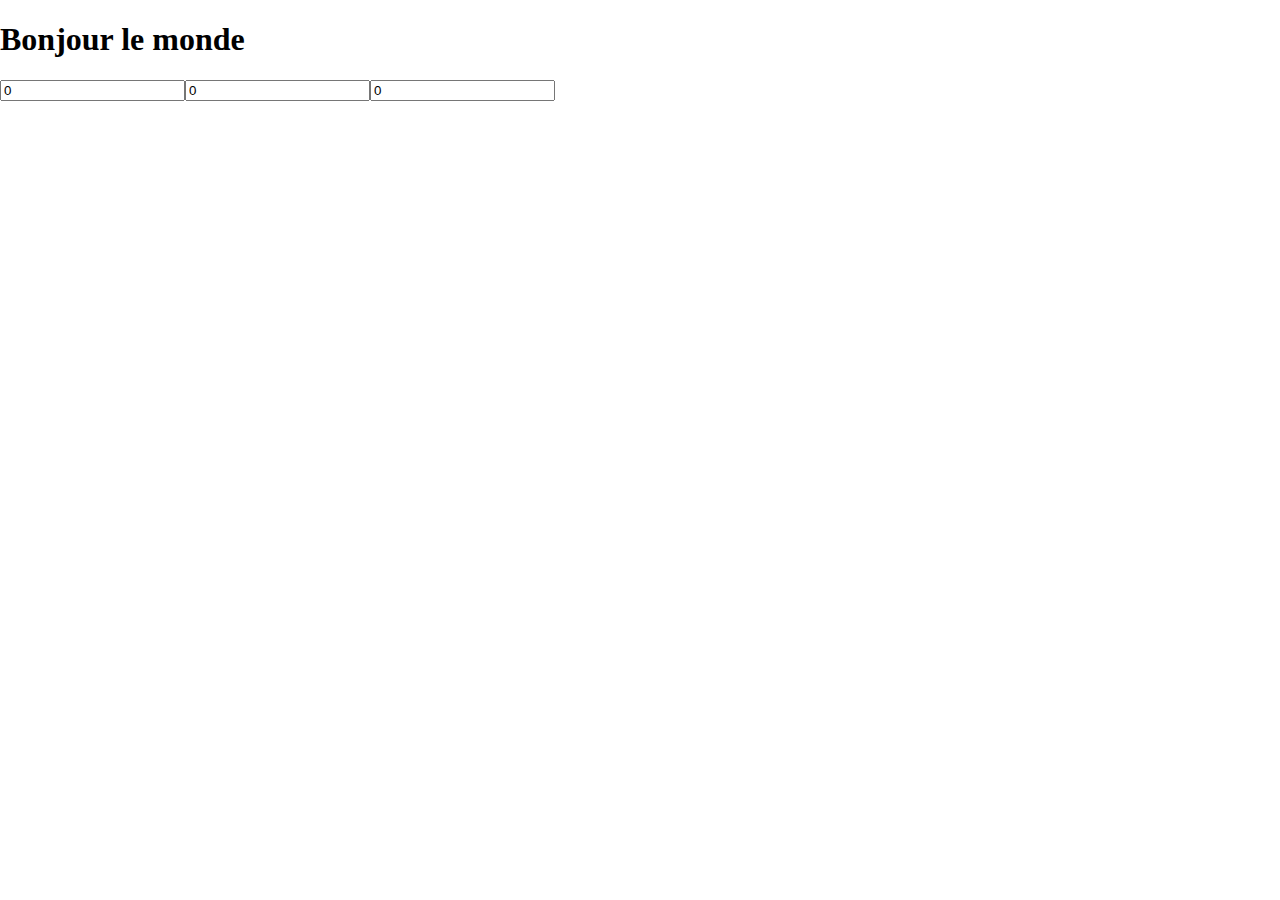
<file: index.html>
<!DOCTYPE html>
<html>
    <head>
        <meta charset="utf-8" name="viewport" content="width=device-width, initial-scale=1.0, maximum-scale=1.0">
        <title>synthetic</title>
    </head>
    <body style="padding: 0; margin: 0; overflow: hidden;">
        <slim-app style="display: block; position: absolute; top: 0; bottom: 0; left: 0; right: 0; overflow: hidden;" oncontextmenu="return true">
        </slim-app>
        <!-- <script type="text/javascript" initiator="true" src="./js/synthetic-7.async.js"></script> -->
        <script type="text/javascript" initiator="true" src="./lang/slim.js"></script>
        <script type="text/javascript" initiator="true" src="./js/index.js"></script>
    </body>
</html>
</file>
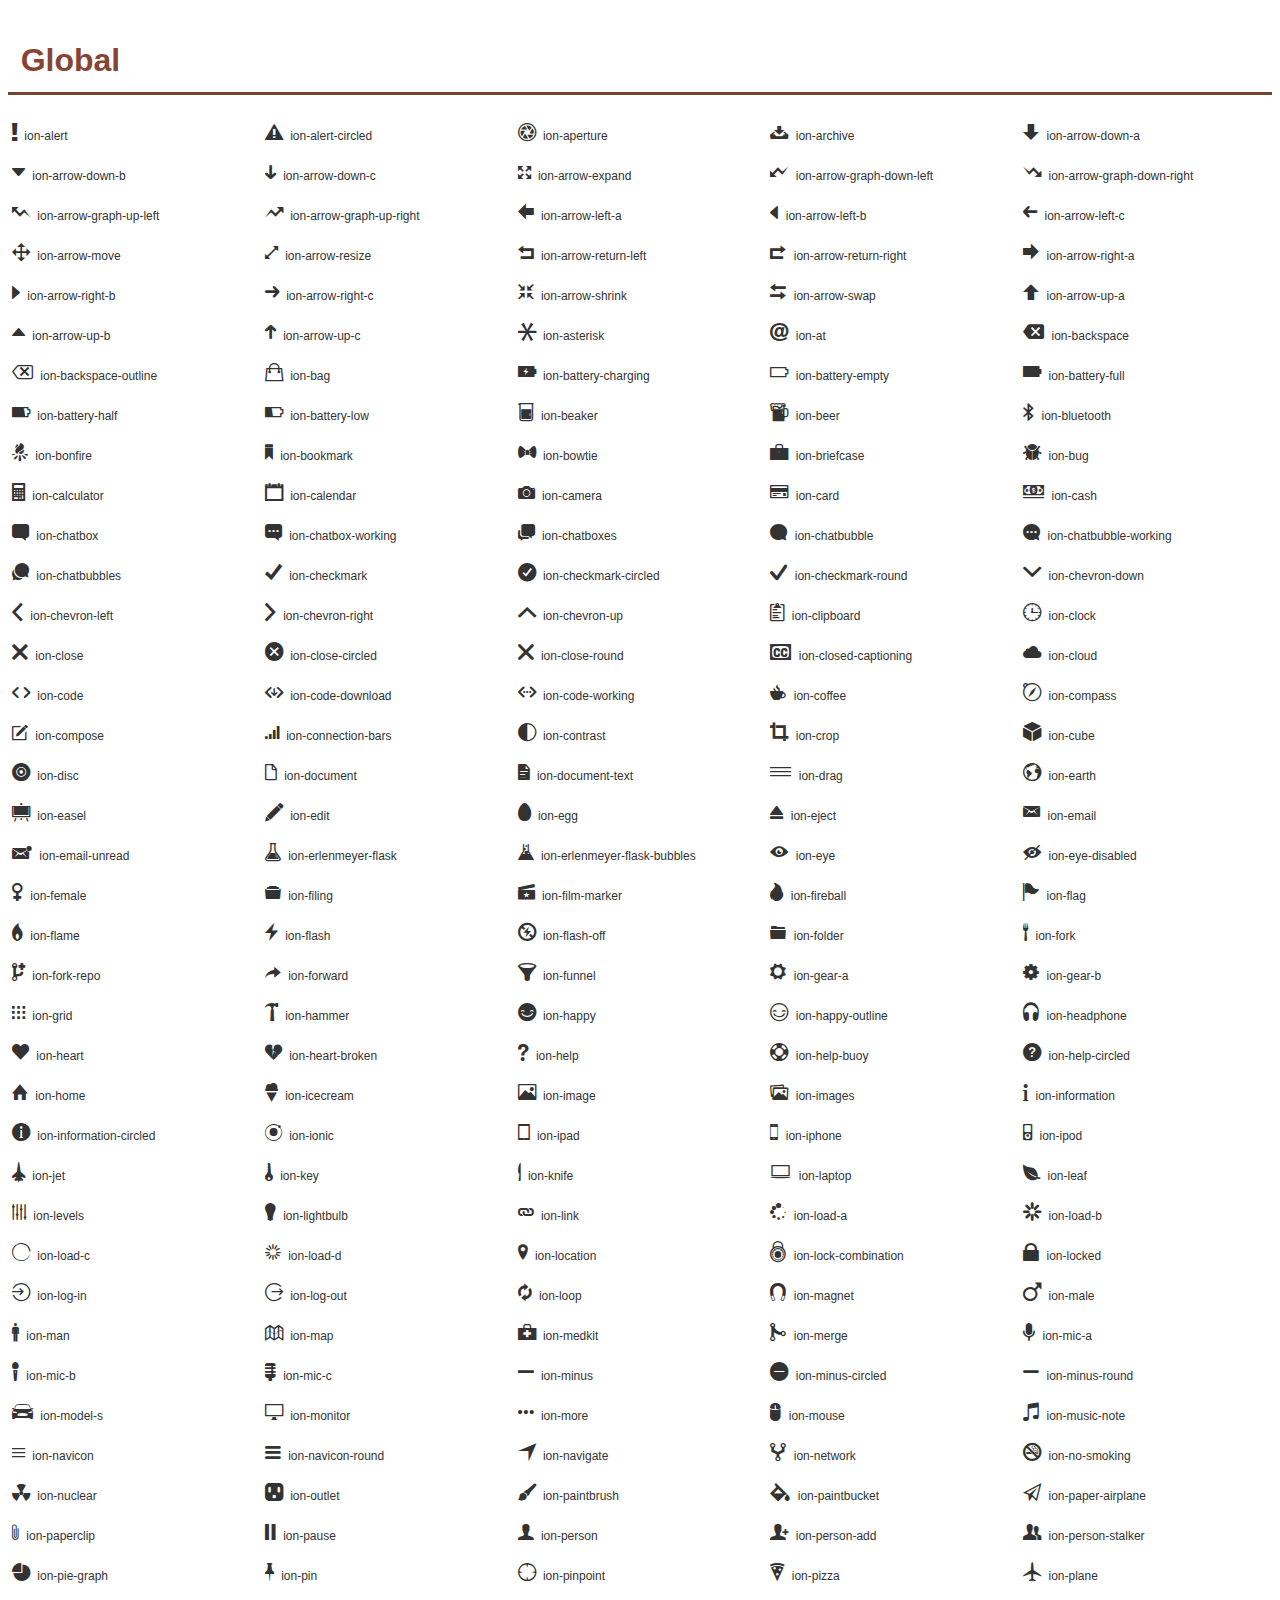
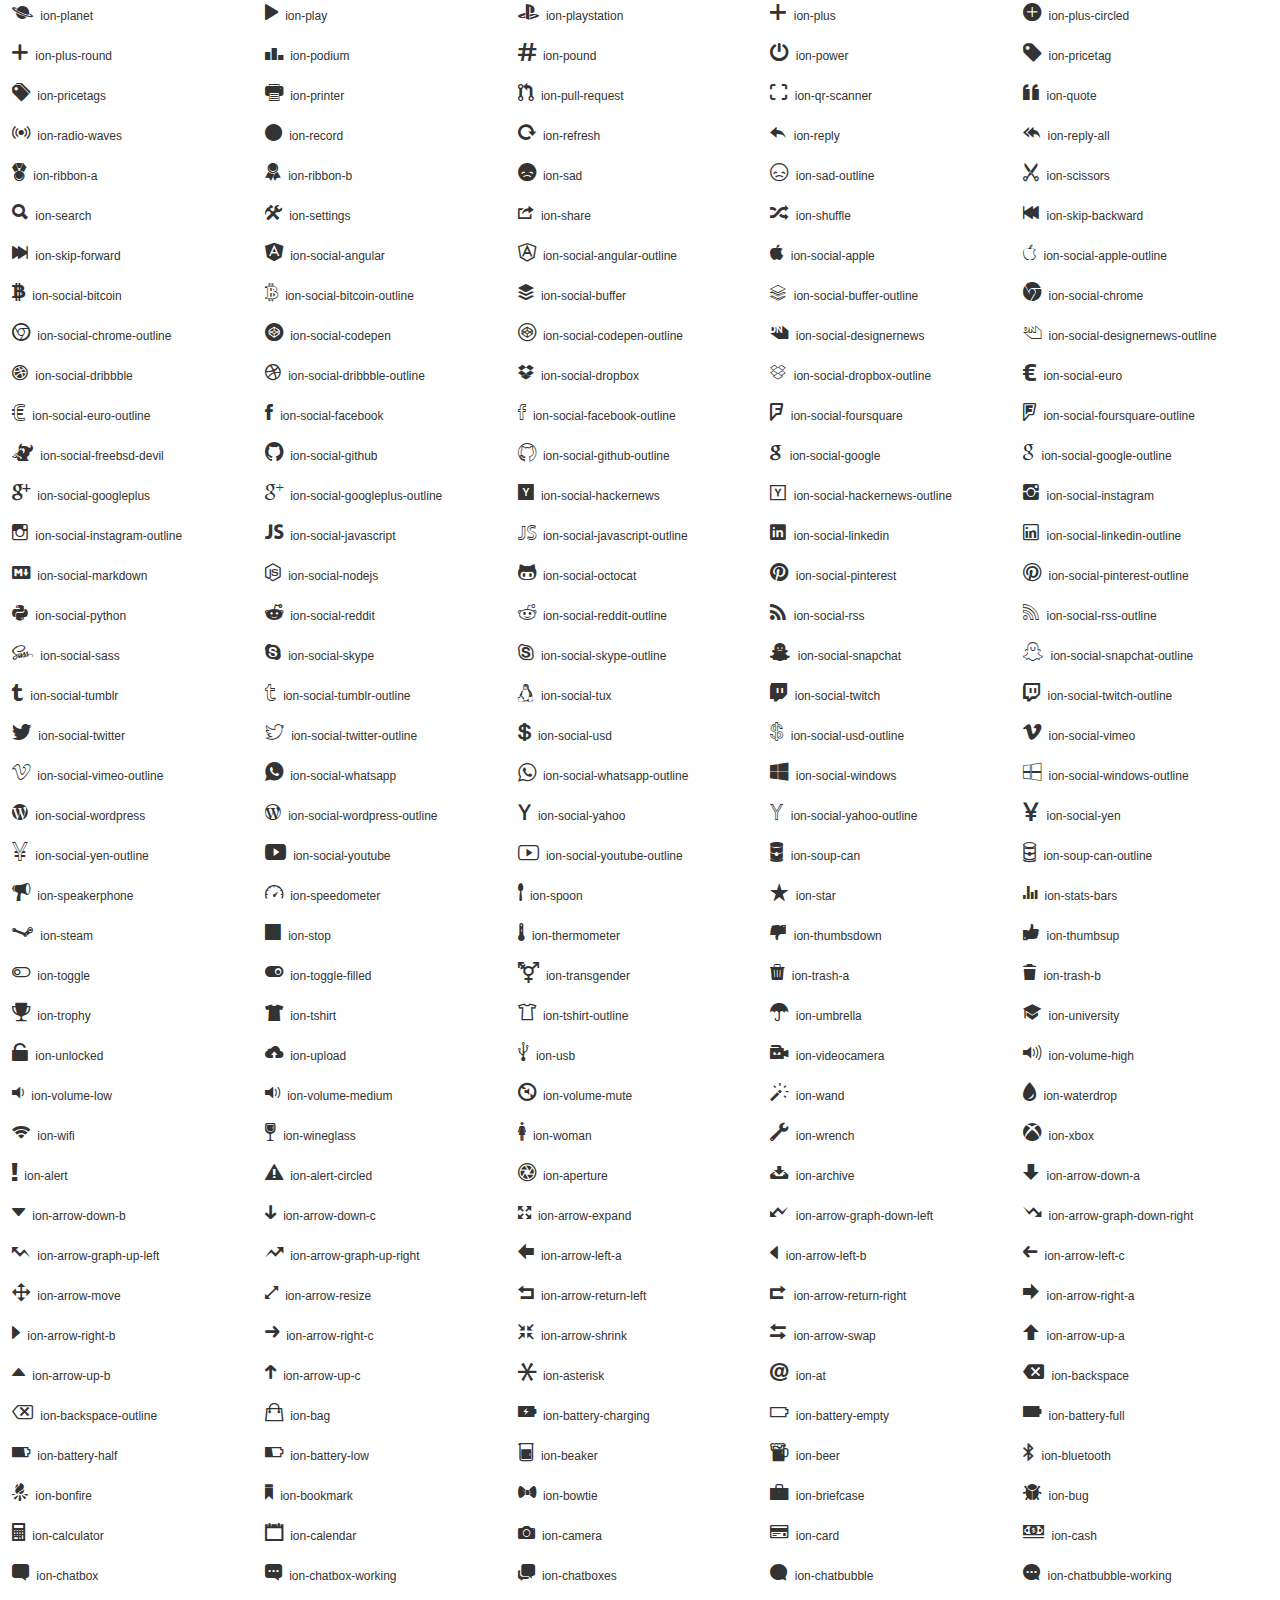
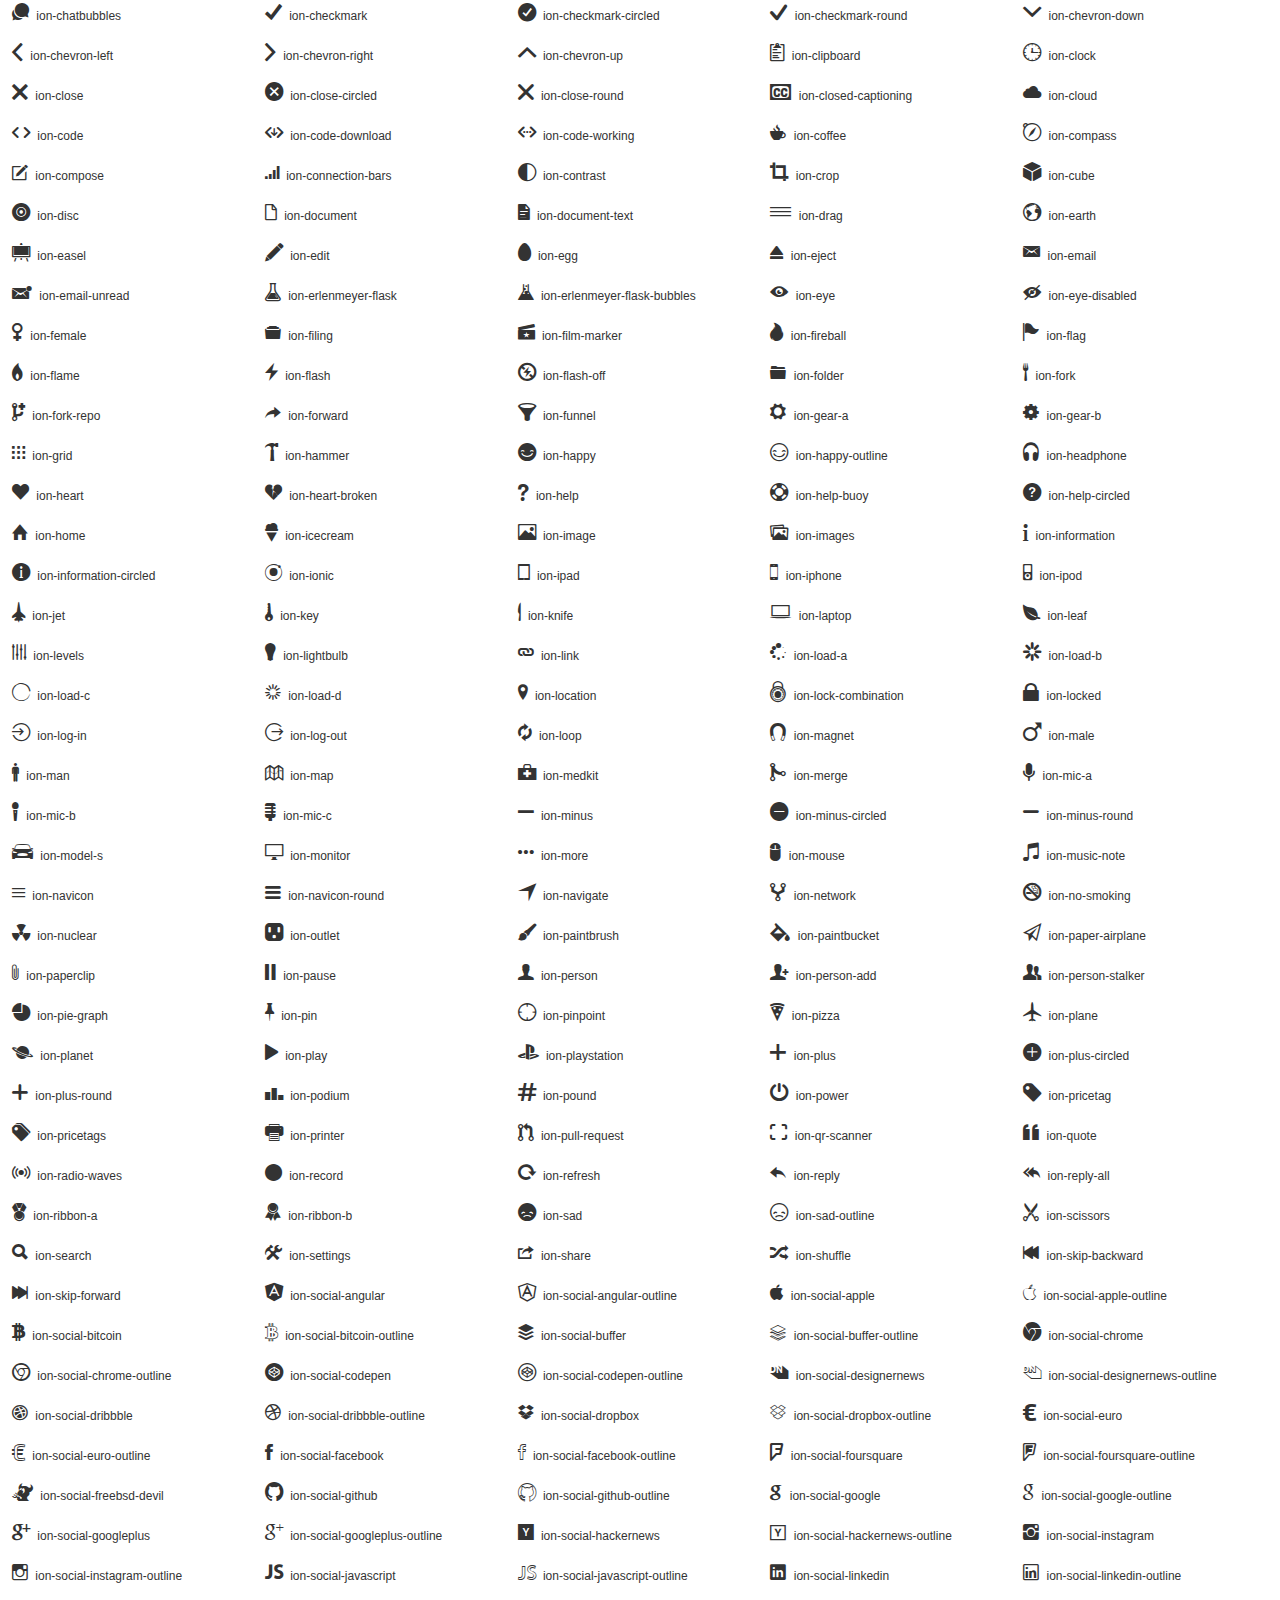
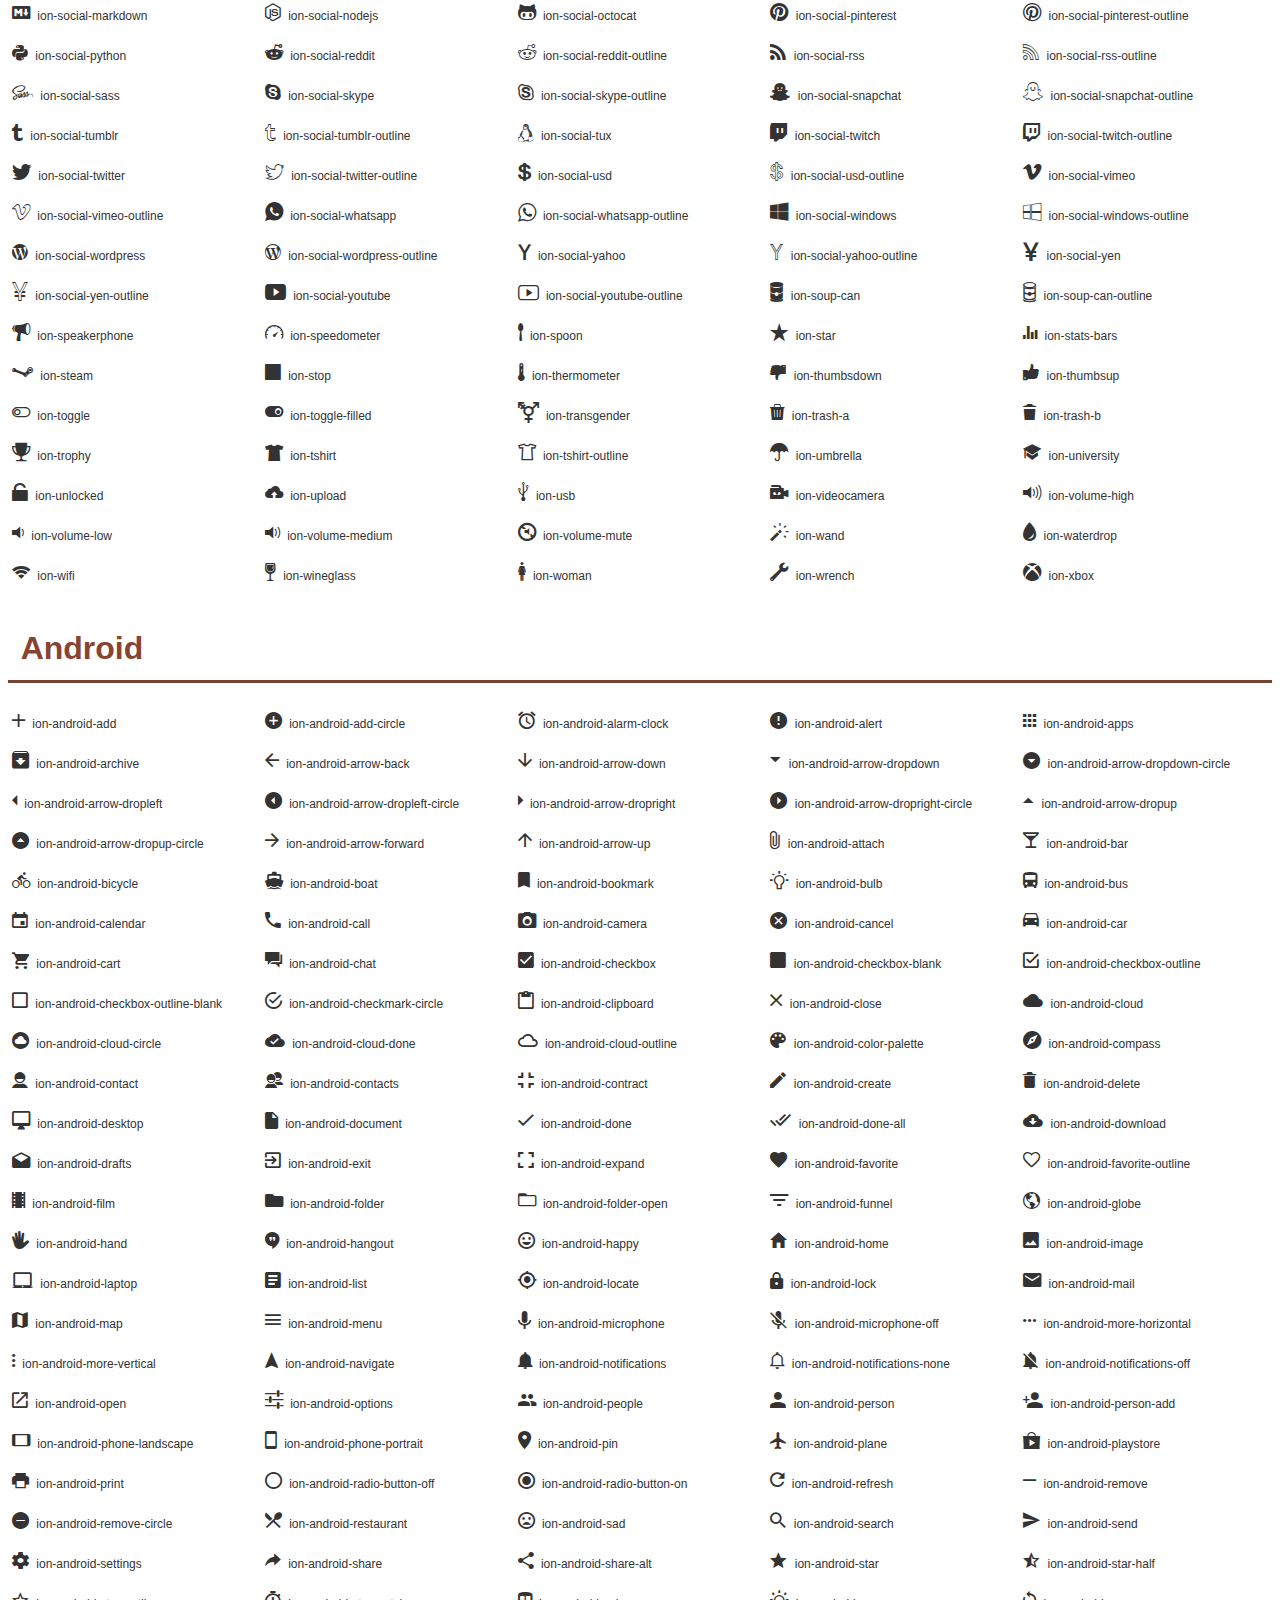
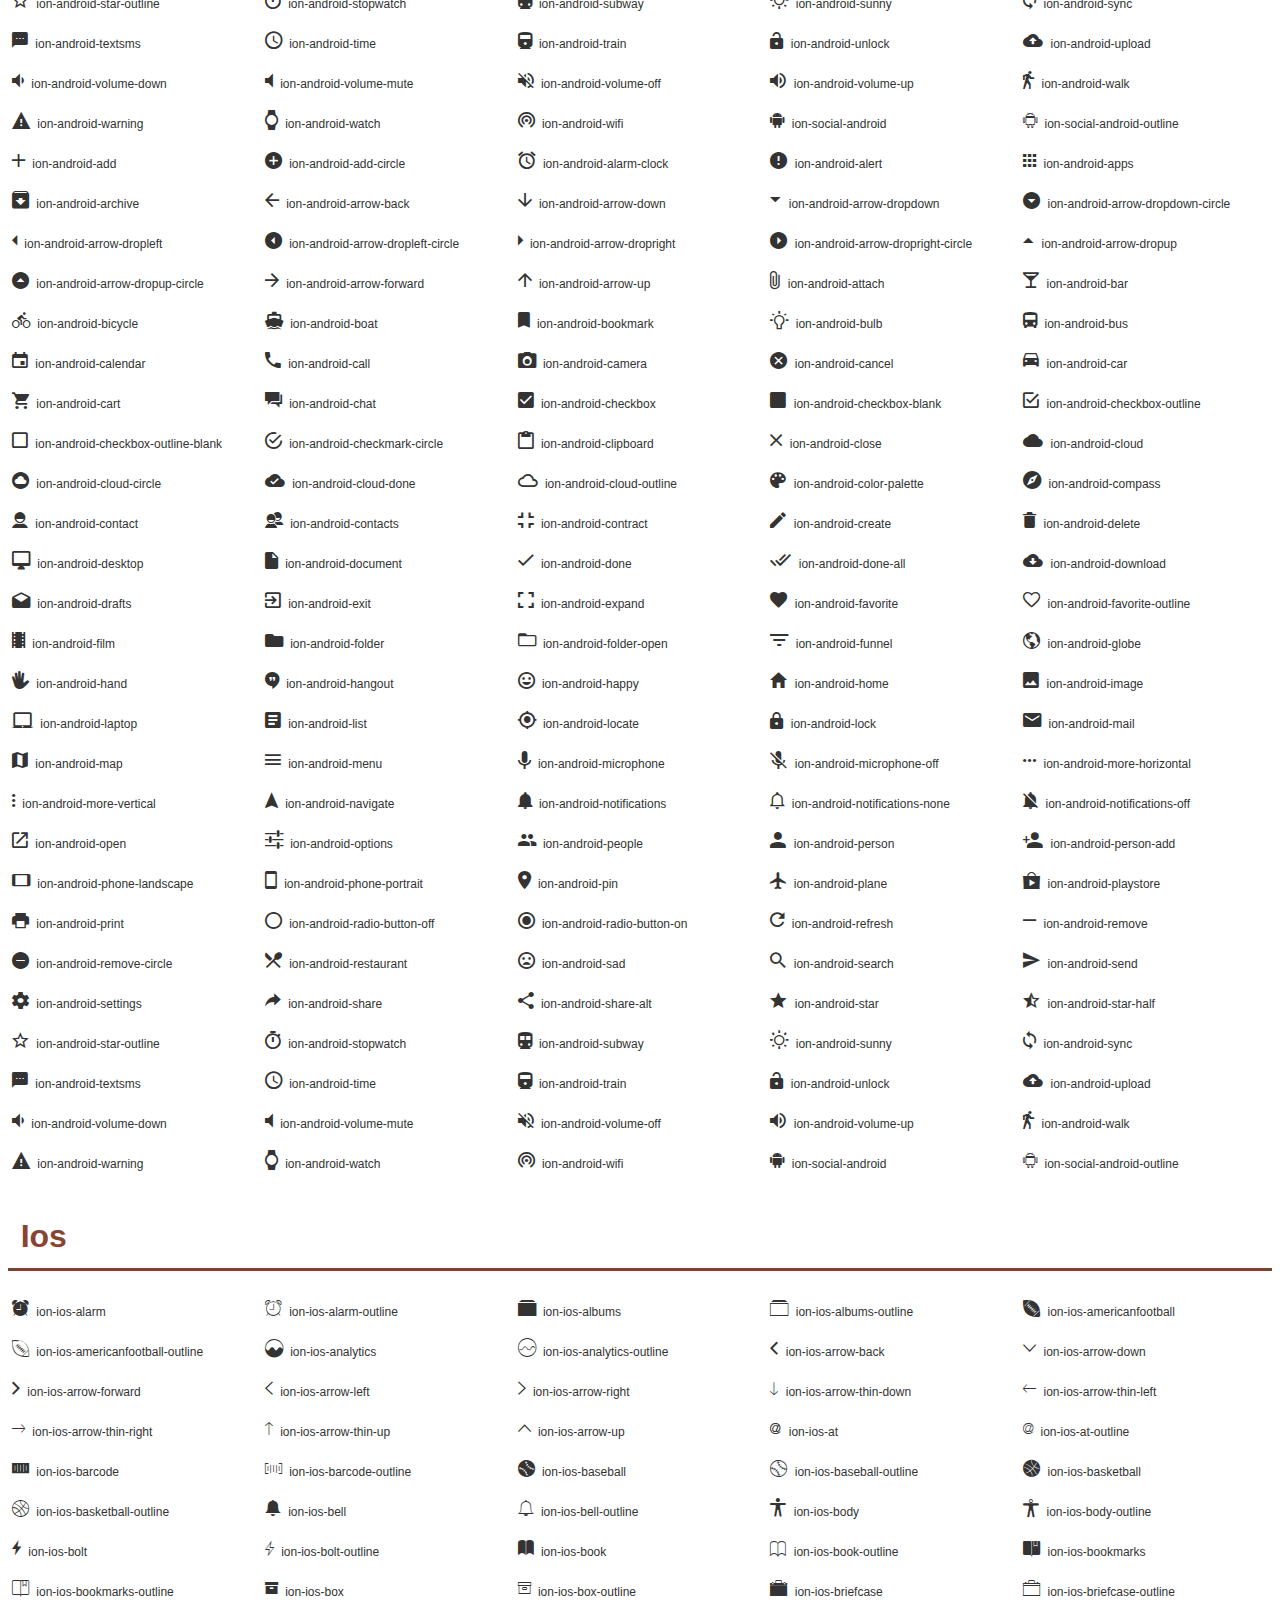
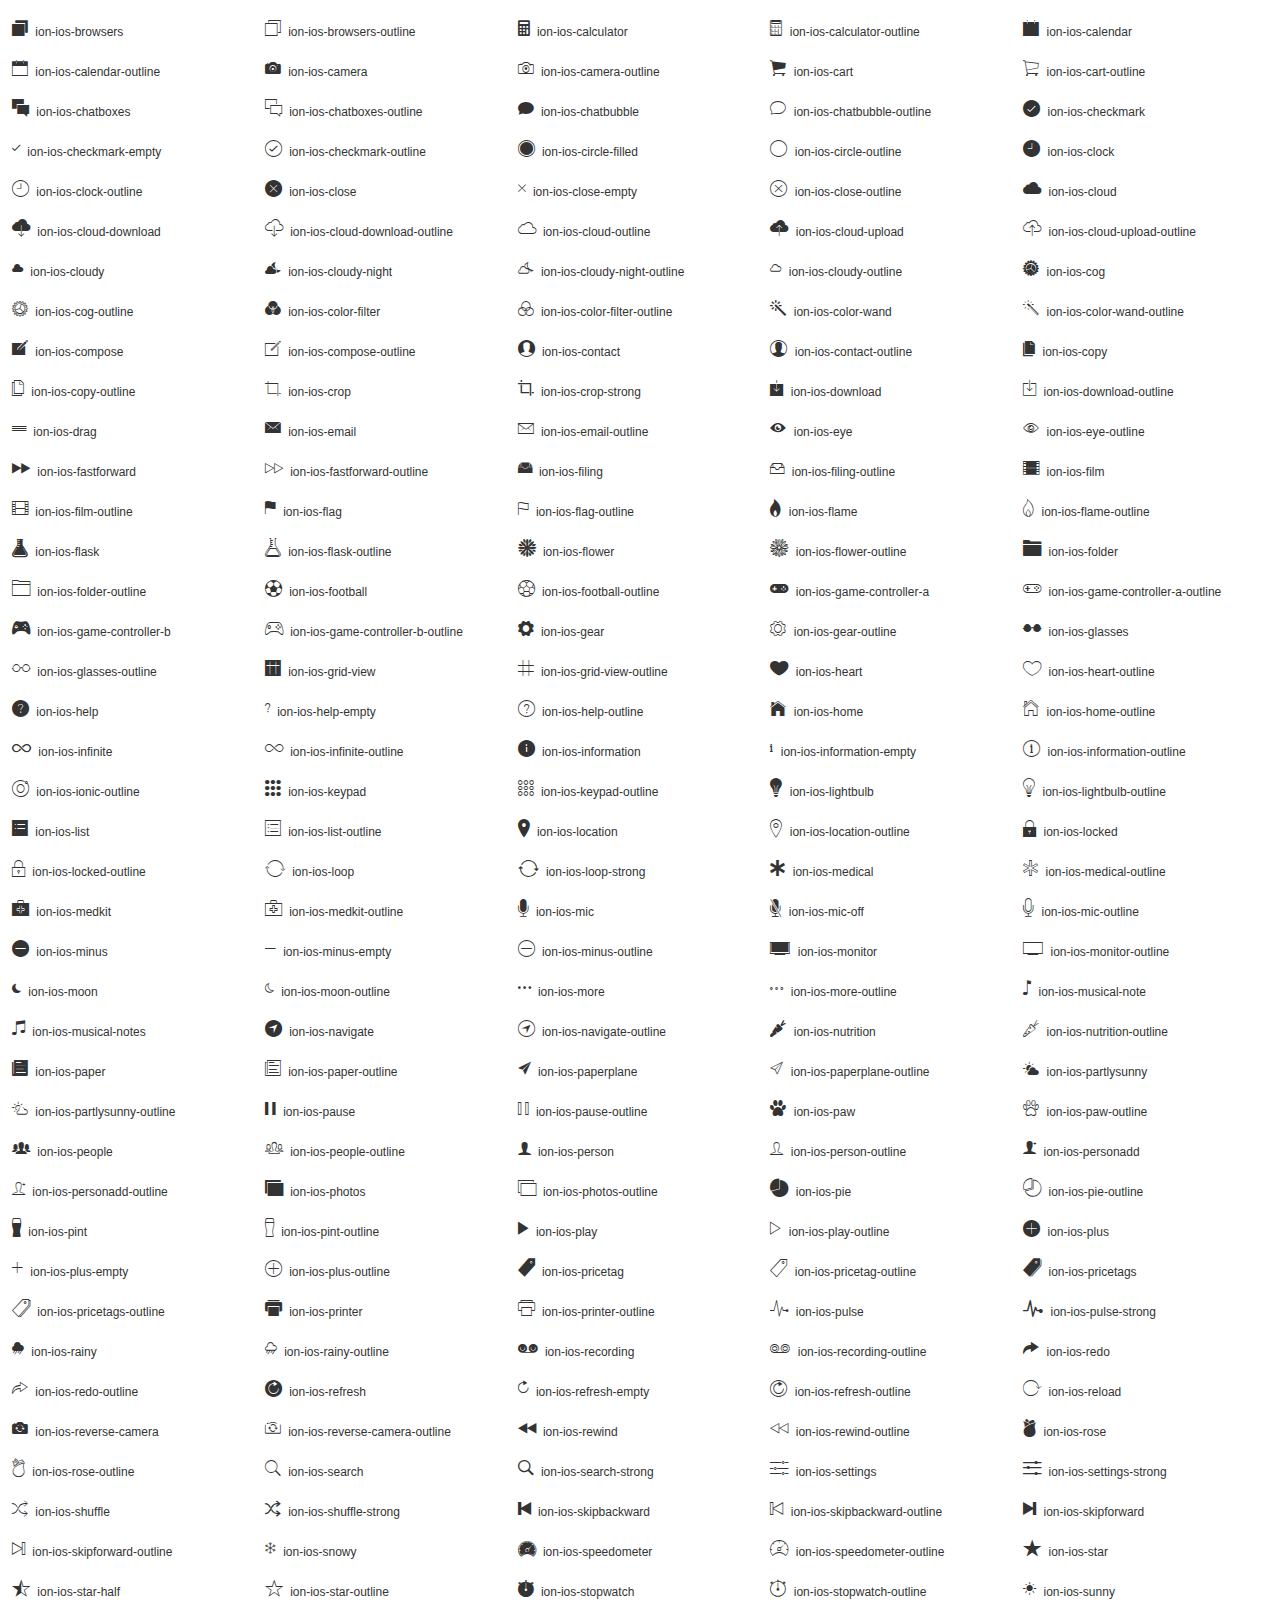
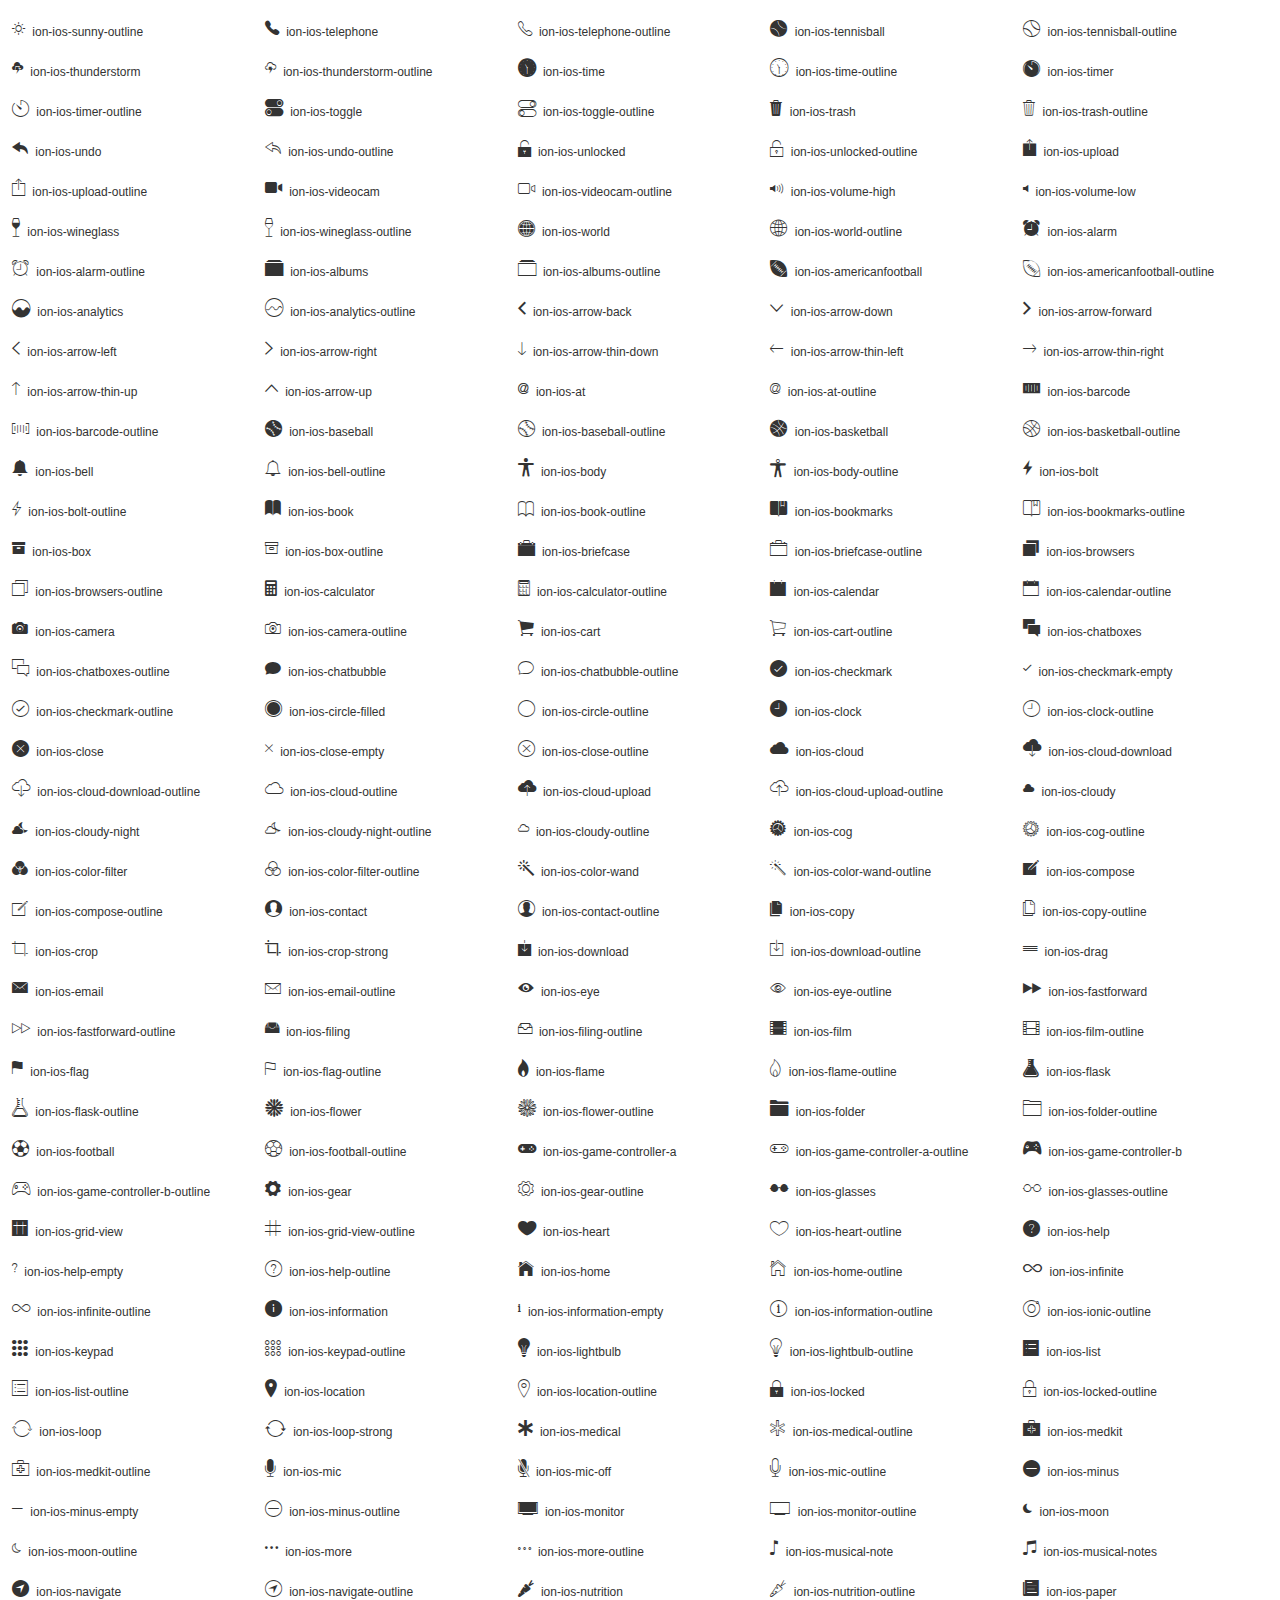
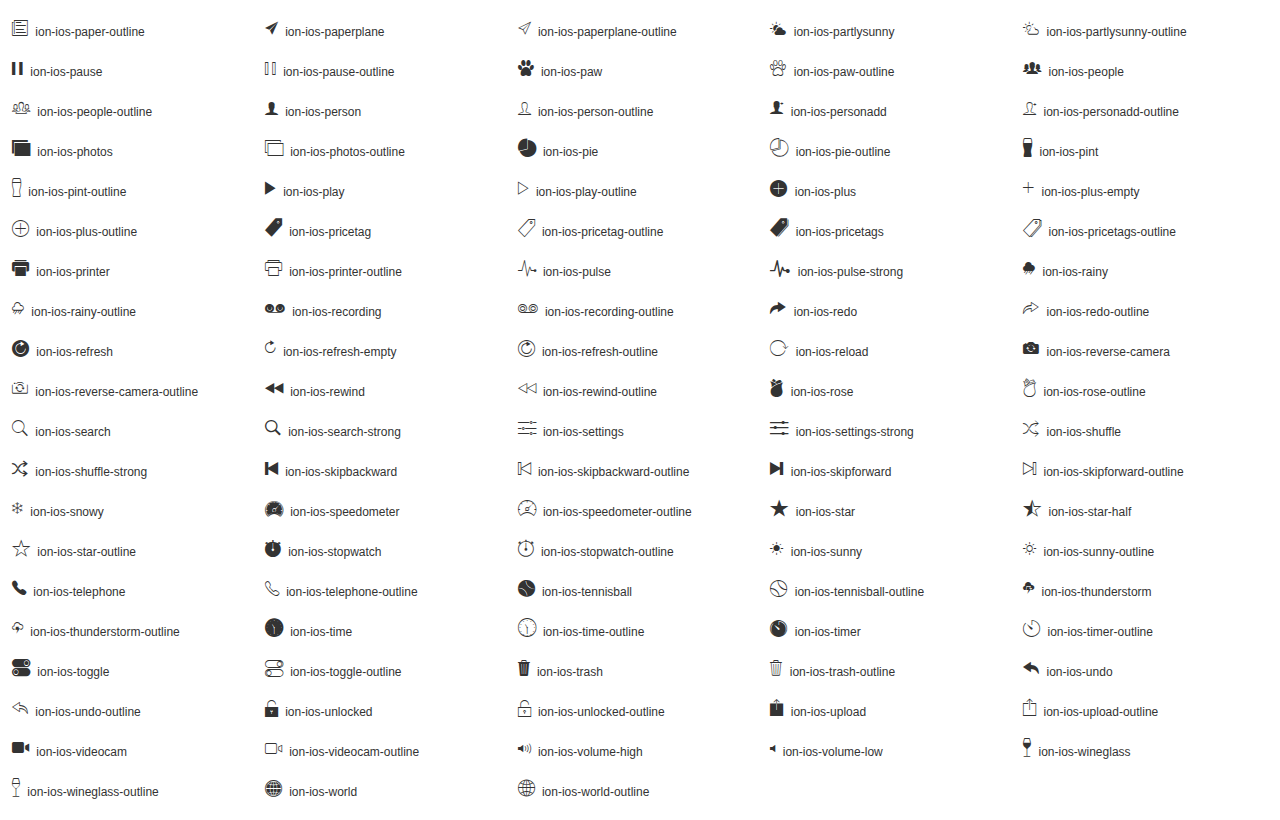
<file: css/ionicons/ionicons.html>
<html>
                <head>
                    <title>Demo ionicons</title>
                    <link rel="stylesheet" type="text/css" href="css/ionicons.css"><style>
                        *{
                            box-sizing : border-box;
                        }
                        h1{
                            display: inline-block;
                            width: 100%;
                            font-family: Helvetica;
                            color: #843;
                            padding: 1%;
                            border-bottom: 3px solid #743;
                        }
                        .boite{
                            display: inline-block;
                            width: 20%;
                            height: 40px;
                            line-height: 40px;
                            font-family: Helvetica;
                            color: #333;
                            font-size: 12px;
                        }
                        .boite i{
                            font-size: 21px;
                            display: inline-block;
                            padding: 4px;
                        }
                        @media (max-width: 800px){
                            .boite{width: 25%}
                        }
                        @media (max-width: 700px){
                            .boite{width: 33%}
                        }
                        @media (max-width: 480px){
                            .boite{width: 50%}
                        }
                        @media (max-width: 320px){
                            .boite{width: 100%}
                        }
                    </style>
                </head>
                <body><h1>Global</h1><span class="boite"><i class="ion-alert"></i> ion-alert</span><span class="boite"><i class="ion-alert-circled"></i> ion-alert-circled</span><span class="boite"><i class="ion-aperture"></i> ion-aperture</span><span class="boite"><i class="ion-archive"></i> ion-archive</span><span class="boite"><i class="ion-arrow-down-a"></i> ion-arrow-down-a</span><span class="boite"><i class="ion-arrow-down-b"></i> ion-arrow-down-b</span><span class="boite"><i class="ion-arrow-down-c"></i> ion-arrow-down-c</span><span class="boite"><i class="ion-arrow-expand"></i> ion-arrow-expand</span><span class="boite"><i class="ion-arrow-graph-down-left"></i> ion-arrow-graph-down-left</span><span class="boite"><i class="ion-arrow-graph-down-right"></i> ion-arrow-graph-down-right</span><span class="boite"><i class="ion-arrow-graph-up-left"></i> ion-arrow-graph-up-left</span><span class="boite"><i class="ion-arrow-graph-up-right"></i> ion-arrow-graph-up-right</span><span class="boite"><i class="ion-arrow-left-a"></i> ion-arrow-left-a</span><span class="boite"><i class="ion-arrow-left-b"></i> ion-arrow-left-b</span><span class="boite"><i class="ion-arrow-left-c"></i> ion-arrow-left-c</span><span class="boite"><i class="ion-arrow-move"></i> ion-arrow-move</span><span class="boite"><i class="ion-arrow-resize"></i> ion-arrow-resize</span><span class="boite"><i class="ion-arrow-return-left"></i> ion-arrow-return-left</span><span class="boite"><i class="ion-arrow-return-right"></i> ion-arrow-return-right</span><span class="boite"><i class="ion-arrow-right-a"></i> ion-arrow-right-a</span><span class="boite"><i class="ion-arrow-right-b"></i> ion-arrow-right-b</span><span class="boite"><i class="ion-arrow-right-c"></i> ion-arrow-right-c</span><span class="boite"><i class="ion-arrow-shrink"></i> ion-arrow-shrink</span><span class="boite"><i class="ion-arrow-swap"></i> ion-arrow-swap</span><span class="boite"><i class="ion-arrow-up-a"></i> ion-arrow-up-a</span><span class="boite"><i class="ion-arrow-up-b"></i> ion-arrow-up-b</span><span class="boite"><i class="ion-arrow-up-c"></i> ion-arrow-up-c</span><span class="boite"><i class="ion-asterisk"></i> ion-asterisk</span><span class="boite"><i class="ion-at"></i> ion-at</span><span class="boite"><i class="ion-backspace"></i> ion-backspace</span><span class="boite"><i class="ion-backspace-outline"></i> ion-backspace-outline</span><span class="boite"><i class="ion-bag"></i> ion-bag</span><span class="boite"><i class="ion-battery-charging"></i> ion-battery-charging</span><span class="boite"><i class="ion-battery-empty"></i> ion-battery-empty</span><span class="boite"><i class="ion-battery-full"></i> ion-battery-full</span><span class="boite"><i class="ion-battery-half"></i> ion-battery-half</span><span class="boite"><i class="ion-battery-low"></i> ion-battery-low</span><span class="boite"><i class="ion-beaker"></i> ion-beaker</span><span class="boite"><i class="ion-beer"></i> ion-beer</span><span class="boite"><i class="ion-bluetooth"></i> ion-bluetooth</span><span class="boite"><i class="ion-bonfire"></i> ion-bonfire</span><span class="boite"><i class="ion-bookmark"></i> ion-bookmark</span><span class="boite"><i class="ion-bowtie"></i> ion-bowtie</span><span class="boite"><i class="ion-briefcase"></i> ion-briefcase</span><span class="boite"><i class="ion-bug"></i> ion-bug</span><span class="boite"><i class="ion-calculator"></i> ion-calculator</span><span class="boite"><i class="ion-calendar"></i> ion-calendar</span><span class="boite"><i class="ion-camera"></i> ion-camera</span><span class="boite"><i class="ion-card"></i> ion-card</span><span class="boite"><i class="ion-cash"></i> ion-cash</span><span class="boite"><i class="ion-chatbox"></i> ion-chatbox</span><span class="boite"><i class="ion-chatbox-working"></i> ion-chatbox-working</span><span class="boite"><i class="ion-chatboxes"></i> ion-chatboxes</span><span class="boite"><i class="ion-chatbubble"></i> ion-chatbubble</span><span class="boite"><i class="ion-chatbubble-working"></i> ion-chatbubble-working</span><span class="boite"><i class="ion-chatbubbles"></i> ion-chatbubbles</span><span class="boite"><i class="ion-checkmark"></i> ion-checkmark</span><span class="boite"><i class="ion-checkmark-circled"></i> ion-checkmark-circled</span><span class="boite"><i class="ion-checkmark-round"></i> ion-checkmark-round</span><span class="boite"><i class="ion-chevron-down"></i> ion-chevron-down</span><span class="boite"><i class="ion-chevron-left"></i> ion-chevron-left</span><span class="boite"><i class="ion-chevron-right"></i> ion-chevron-right</span><span class="boite"><i class="ion-chevron-up"></i> ion-chevron-up</span><span class="boite"><i class="ion-clipboard"></i> ion-clipboard</span><span class="boite"><i class="ion-clock"></i> ion-clock</span><span class="boite"><i class="ion-close"></i> ion-close</span><span class="boite"><i class="ion-close-circled"></i> ion-close-circled</span><span class="boite"><i class="ion-close-round"></i> ion-close-round</span><span class="boite"><i class="ion-closed-captioning"></i> ion-closed-captioning</span><span class="boite"><i class="ion-cloud"></i> ion-cloud</span><span class="boite"><i class="ion-code"></i> ion-code</span><span class="boite"><i class="ion-code-download"></i> ion-code-download</span><span class="boite"><i class="ion-code-working"></i> ion-code-working</span><span class="boite"><i class="ion-coffee"></i> ion-coffee</span><span class="boite"><i class="ion-compass"></i> ion-compass</span><span class="boite"><i class="ion-compose"></i> ion-compose</span><span class="boite"><i class="ion-connection-bars"></i> ion-connection-bars</span><span class="boite"><i class="ion-contrast"></i> ion-contrast</span><span class="boite"><i class="ion-crop"></i> ion-crop</span><span class="boite"><i class="ion-cube"></i> ion-cube</span><span class="boite"><i class="ion-disc"></i> ion-disc</span><span class="boite"><i class="ion-document"></i> ion-document</span><span class="boite"><i class="ion-document-text"></i> ion-document-text</span><span class="boite"><i class="ion-drag"></i> ion-drag</span><span class="boite"><i class="ion-earth"></i> ion-earth</span><span class="boite"><i class="ion-easel"></i> ion-easel</span><span class="boite"><i class="ion-edit"></i> ion-edit</span><span class="boite"><i class="ion-egg"></i> ion-egg</span><span class="boite"><i class="ion-eject"></i> ion-eject</span><span class="boite"><i class="ion-email"></i> ion-email</span><span class="boite"><i class="ion-email-unread"></i> ion-email-unread</span><span class="boite"><i class="ion-erlenmeyer-flask"></i> ion-erlenmeyer-flask</span><span class="boite"><i class="ion-erlenmeyer-flask-bubbles"></i> ion-erlenmeyer-flask-bubbles</span><span class="boite"><i class="ion-eye"></i> ion-eye</span><span class="boite"><i class="ion-eye-disabled"></i> ion-eye-disabled</span><span class="boite"><i class="ion-female"></i> ion-female</span><span class="boite"><i class="ion-filing"></i> ion-filing</span><span class="boite"><i class="ion-film-marker"></i> ion-film-marker</span><span class="boite"><i class="ion-fireball"></i> ion-fireball</span><span class="boite"><i class="ion-flag"></i> ion-flag</span><span class="boite"><i class="ion-flame"></i> ion-flame</span><span class="boite"><i class="ion-flash"></i> ion-flash</span><span class="boite"><i class="ion-flash-off"></i> ion-flash-off</span><span class="boite"><i class="ion-folder"></i> ion-folder</span><span class="boite"><i class="ion-fork"></i> ion-fork</span><span class="boite"><i class="ion-fork-repo"></i> ion-fork-repo</span><span class="boite"><i class="ion-forward"></i> ion-forward</span><span class="boite"><i class="ion-funnel"></i> ion-funnel</span><span class="boite"><i class="ion-gear-a"></i> ion-gear-a</span><span class="boite"><i class="ion-gear-b"></i> ion-gear-b</span><span class="boite"><i class="ion-grid"></i> ion-grid</span><span class="boite"><i class="ion-hammer"></i> ion-hammer</span><span class="boite"><i class="ion-happy"></i> ion-happy</span><span class="boite"><i class="ion-happy-outline"></i> ion-happy-outline</span><span class="boite"><i class="ion-headphone"></i> ion-headphone</span><span class="boite"><i class="ion-heart"></i> ion-heart</span><span class="boite"><i class="ion-heart-broken"></i> ion-heart-broken</span><span class="boite"><i class="ion-help"></i> ion-help</span><span class="boite"><i class="ion-help-buoy"></i> ion-help-buoy</span><span class="boite"><i class="ion-help-circled"></i> ion-help-circled</span><span class="boite"><i class="ion-home"></i> ion-home</span><span class="boite"><i class="ion-icecream"></i> ion-icecream</span><span class="boite"><i class="ion-image"></i> ion-image</span><span class="boite"><i class="ion-images"></i> ion-images</span><span class="boite"><i class="ion-information"></i> ion-information</span><span class="boite"><i class="ion-information-circled"></i> ion-information-circled</span><span class="boite"><i class="ion-ionic"></i> ion-ionic</span><span class="boite"><i class="ion-ipad"></i> ion-ipad</span><span class="boite"><i class="ion-iphone"></i> ion-iphone</span><span class="boite"><i class="ion-ipod"></i> ion-ipod</span><span class="boite"><i class="ion-jet"></i> ion-jet</span><span class="boite"><i class="ion-key"></i> ion-key</span><span class="boite"><i class="ion-knife"></i> ion-knife</span><span class="boite"><i class="ion-laptop"></i> ion-laptop</span><span class="boite"><i class="ion-leaf"></i> ion-leaf</span><span class="boite"><i class="ion-levels"></i> ion-levels</span><span class="boite"><i class="ion-lightbulb"></i> ion-lightbulb</span><span class="boite"><i class="ion-link"></i> ion-link</span><span class="boite"><i class="ion-load-a"></i> ion-load-a</span><span class="boite"><i class="ion-load-b"></i> ion-load-b</span><span class="boite"><i class="ion-load-c"></i> ion-load-c</span><span class="boite"><i class="ion-load-d"></i> ion-load-d</span><span class="boite"><i class="ion-location"></i> ion-location</span><span class="boite"><i class="ion-lock-combination"></i> ion-lock-combination</span><span class="boite"><i class="ion-locked"></i> ion-locked</span><span class="boite"><i class="ion-log-in"></i> ion-log-in</span><span class="boite"><i class="ion-log-out"></i> ion-log-out</span><span class="boite"><i class="ion-loop"></i> ion-loop</span><span class="boite"><i class="ion-magnet"></i> ion-magnet</span><span class="boite"><i class="ion-male"></i> ion-male</span><span class="boite"><i class="ion-man"></i> ion-man</span><span class="boite"><i class="ion-map"></i> ion-map</span><span class="boite"><i class="ion-medkit"></i> ion-medkit</span><span class="boite"><i class="ion-merge"></i> ion-merge</span><span class="boite"><i class="ion-mic-a"></i> ion-mic-a</span><span class="boite"><i class="ion-mic-b"></i> ion-mic-b</span><span class="boite"><i class="ion-mic-c"></i> ion-mic-c</span><span class="boite"><i class="ion-minus"></i> ion-minus</span><span class="boite"><i class="ion-minus-circled"></i> ion-minus-circled</span><span class="boite"><i class="ion-minus-round"></i> ion-minus-round</span><span class="boite"><i class="ion-model-s"></i> ion-model-s</span><span class="boite"><i class="ion-monitor"></i> ion-monitor</span><span class="boite"><i class="ion-more"></i> ion-more</span><span class="boite"><i class="ion-mouse"></i> ion-mouse</span><span class="boite"><i class="ion-music-note"></i> ion-music-note</span><span class="boite"><i class="ion-navicon"></i> ion-navicon</span><span class="boite"><i class="ion-navicon-round"></i> ion-navicon-round</span><span class="boite"><i class="ion-navigate"></i> ion-navigate</span><span class="boite"><i class="ion-network"></i> ion-network</span><span class="boite"><i class="ion-no-smoking"></i> ion-no-smoking</span><span class="boite"><i class="ion-nuclear"></i> ion-nuclear</span><span class="boite"><i class="ion-outlet"></i> ion-outlet</span><span class="boite"><i class="ion-paintbrush"></i> ion-paintbrush</span><span class="boite"><i class="ion-paintbucket"></i> ion-paintbucket</span><span class="boite"><i class="ion-paper-airplane"></i> ion-paper-airplane</span><span class="boite"><i class="ion-paperclip"></i> ion-paperclip</span><span class="boite"><i class="ion-pause"></i> ion-pause</span><span class="boite"><i class="ion-person"></i> ion-person</span><span class="boite"><i class="ion-person-add"></i> ion-person-add</span><span class="boite"><i class="ion-person-stalker"></i> ion-person-stalker</span><span class="boite"><i class="ion-pie-graph"></i> ion-pie-graph</span><span class="boite"><i class="ion-pin"></i> ion-pin</span><span class="boite"><i class="ion-pinpoint"></i> ion-pinpoint</span><span class="boite"><i class="ion-pizza"></i> ion-pizza</span><span class="boite"><i class="ion-plane"></i> ion-plane</span><span class="boite"><i class="ion-planet"></i> ion-planet</span><span class="boite"><i class="ion-play"></i> ion-play</span><span class="boite"><i class="ion-playstation"></i> ion-playstation</span><span class="boite"><i class="ion-plus"></i> ion-plus</span><span class="boite"><i class="ion-plus-circled"></i> ion-plus-circled</span><span class="boite"><i class="ion-plus-round"></i> ion-plus-round</span><span class="boite"><i class="ion-podium"></i> ion-podium</span><span class="boite"><i class="ion-pound"></i> ion-pound</span><span class="boite"><i class="ion-power"></i> ion-power</span><span class="boite"><i class="ion-pricetag"></i> ion-pricetag</span><span class="boite"><i class="ion-pricetags"></i> ion-pricetags</span><span class="boite"><i class="ion-printer"></i> ion-printer</span><span class="boite"><i class="ion-pull-request"></i> ion-pull-request</span><span class="boite"><i class="ion-qr-scanner"></i> ion-qr-scanner</span><span class="boite"><i class="ion-quote"></i> ion-quote</span><span class="boite"><i class="ion-radio-waves"></i> ion-radio-waves</span><span class="boite"><i class="ion-record"></i> ion-record</span><span class="boite"><i class="ion-refresh"></i> ion-refresh</span><span class="boite"><i class="ion-reply"></i> ion-reply</span><span class="boite"><i class="ion-reply-all"></i> ion-reply-all</span><span class="boite"><i class="ion-ribbon-a"></i> ion-ribbon-a</span><span class="boite"><i class="ion-ribbon-b"></i> ion-ribbon-b</span><span class="boite"><i class="ion-sad"></i> ion-sad</span><span class="boite"><i class="ion-sad-outline"></i> ion-sad-outline</span><span class="boite"><i class="ion-scissors"></i> ion-scissors</span><span class="boite"><i class="ion-search"></i> ion-search</span><span class="boite"><i class="ion-settings"></i> ion-settings</span><span class="boite"><i class="ion-share"></i> ion-share</span><span class="boite"><i class="ion-shuffle"></i> ion-shuffle</span><span class="boite"><i class="ion-skip-backward"></i> ion-skip-backward</span><span class="boite"><i class="ion-skip-forward"></i> ion-skip-forward</span><span class="boite"><i class="ion-social-angular"></i> ion-social-angular</span><span class="boite"><i class="ion-social-angular-outline"></i> ion-social-angular-outline</span><span class="boite"><i class="ion-social-apple"></i> ion-social-apple</span><span class="boite"><i class="ion-social-apple-outline"></i> ion-social-apple-outline</span><span class="boite"><i class="ion-social-bitcoin"></i> ion-social-bitcoin</span><span class="boite"><i class="ion-social-bitcoin-outline"></i> ion-social-bitcoin-outline</span><span class="boite"><i class="ion-social-buffer"></i> ion-social-buffer</span><span class="boite"><i class="ion-social-buffer-outline"></i> ion-social-buffer-outline</span><span class="boite"><i class="ion-social-chrome"></i> ion-social-chrome</span><span class="boite"><i class="ion-social-chrome-outline"></i> ion-social-chrome-outline</span><span class="boite"><i class="ion-social-codepen"></i> ion-social-codepen</span><span class="boite"><i class="ion-social-codepen-outline"></i> ion-social-codepen-outline</span><span class="boite"><i class="ion-social-designernews"></i> ion-social-designernews</span><span class="boite"><i class="ion-social-designernews-outline"></i> ion-social-designernews-outline</span><span class="boite"><i class="ion-social-dribbble"></i> ion-social-dribbble</span><span class="boite"><i class="ion-social-dribbble-outline"></i> ion-social-dribbble-outline</span><span class="boite"><i class="ion-social-dropbox"></i> ion-social-dropbox</span><span class="boite"><i class="ion-social-dropbox-outline"></i> ion-social-dropbox-outline</span><span class="boite"><i class="ion-social-euro"></i> ion-social-euro</span><span class="boite"><i class="ion-social-euro-outline"></i> ion-social-euro-outline</span><span class="boite"><i class="ion-social-facebook"></i> ion-social-facebook</span><span class="boite"><i class="ion-social-facebook-outline"></i> ion-social-facebook-outline</span><span class="boite"><i class="ion-social-foursquare"></i> ion-social-foursquare</span><span class="boite"><i class="ion-social-foursquare-outline"></i> ion-social-foursquare-outline</span><span class="boite"><i class="ion-social-freebsd-devil"></i> ion-social-freebsd-devil</span><span class="boite"><i class="ion-social-github"></i> ion-social-github</span><span class="boite"><i class="ion-social-github-outline"></i> ion-social-github-outline</span><span class="boite"><i class="ion-social-google"></i> ion-social-google</span><span class="boite"><i class="ion-social-google-outline"></i> ion-social-google-outline</span><span class="boite"><i class="ion-social-googleplus"></i> ion-social-googleplus</span><span class="boite"><i class="ion-social-googleplus-outline"></i> ion-social-googleplus-outline</span><span class="boite"><i class="ion-social-hackernews"></i> ion-social-hackernews</span><span class="boite"><i class="ion-social-hackernews-outline"></i> ion-social-hackernews-outline</span><span class="boite"><i class="ion-social-instagram"></i> ion-social-instagram</span><span class="boite"><i class="ion-social-instagram-outline"></i> ion-social-instagram-outline</span><span class="boite"><i class="ion-social-javascript"></i> ion-social-javascript</span><span class="boite"><i class="ion-social-javascript-outline"></i> ion-social-javascript-outline</span><span class="boite"><i class="ion-social-linkedin"></i> ion-social-linkedin</span><span class="boite"><i class="ion-social-linkedin-outline"></i> ion-social-linkedin-outline</span><span class="boite"><i class="ion-social-markdown"></i> ion-social-markdown</span><span class="boite"><i class="ion-social-nodejs"></i> ion-social-nodejs</span><span class="boite"><i class="ion-social-octocat"></i> ion-social-octocat</span><span class="boite"><i class="ion-social-pinterest"></i> ion-social-pinterest</span><span class="boite"><i class="ion-social-pinterest-outline"></i> ion-social-pinterest-outline</span><span class="boite"><i class="ion-social-python"></i> ion-social-python</span><span class="boite"><i class="ion-social-reddit"></i> ion-social-reddit</span><span class="boite"><i class="ion-social-reddit-outline"></i> ion-social-reddit-outline</span><span class="boite"><i class="ion-social-rss"></i> ion-social-rss</span><span class="boite"><i class="ion-social-rss-outline"></i> ion-social-rss-outline</span><span class="boite"><i class="ion-social-sass"></i> ion-social-sass</span><span class="boite"><i class="ion-social-skype"></i> ion-social-skype</span><span class="boite"><i class="ion-social-skype-outline"></i> ion-social-skype-outline</span><span class="boite"><i class="ion-social-snapchat"></i> ion-social-snapchat</span><span class="boite"><i class="ion-social-snapchat-outline"></i> ion-social-snapchat-outline</span><span class="boite"><i class="ion-social-tumblr"></i> ion-social-tumblr</span><span class="boite"><i class="ion-social-tumblr-outline"></i> ion-social-tumblr-outline</span><span class="boite"><i class="ion-social-tux"></i> ion-social-tux</span><span class="boite"><i class="ion-social-twitch"></i> ion-social-twitch</span><span class="boite"><i class="ion-social-twitch-outline"></i> ion-social-twitch-outline</span><span class="boite"><i class="ion-social-twitter"></i> ion-social-twitter</span><span class="boite"><i class="ion-social-twitter-outline"></i> ion-social-twitter-outline</span><span class="boite"><i class="ion-social-usd"></i> ion-social-usd</span><span class="boite"><i class="ion-social-usd-outline"></i> ion-social-usd-outline</span><span class="boite"><i class="ion-social-vimeo"></i> ion-social-vimeo</span><span class="boite"><i class="ion-social-vimeo-outline"></i> ion-social-vimeo-outline</span><span class="boite"><i class="ion-social-whatsapp"></i> ion-social-whatsapp</span><span class="boite"><i class="ion-social-whatsapp-outline"></i> ion-social-whatsapp-outline</span><span class="boite"><i class="ion-social-windows"></i> ion-social-windows</span><span class="boite"><i class="ion-social-windows-outline"></i> ion-social-windows-outline</span><span class="boite"><i class="ion-social-wordpress"></i> ion-social-wordpress</span><span class="boite"><i class="ion-social-wordpress-outline"></i> ion-social-wordpress-outline</span><span class="boite"><i class="ion-social-yahoo"></i> ion-social-yahoo</span><span class="boite"><i class="ion-social-yahoo-outline"></i> ion-social-yahoo-outline</span><span class="boite"><i class="ion-social-yen"></i> ion-social-yen</span><span class="boite"><i class="ion-social-yen-outline"></i> ion-social-yen-outline</span><span class="boite"><i class="ion-social-youtube"></i> ion-social-youtube</span><span class="boite"><i class="ion-social-youtube-outline"></i> ion-social-youtube-outline</span><span class="boite"><i class="ion-soup-can"></i> ion-soup-can</span><span class="boite"><i class="ion-soup-can-outline"></i> ion-soup-can-outline</span><span class="boite"><i class="ion-speakerphone"></i> ion-speakerphone</span><span class="boite"><i class="ion-speedometer"></i> ion-speedometer</span><span class="boite"><i class="ion-spoon"></i> ion-spoon</span><span class="boite"><i class="ion-star"></i> ion-star</span><span class="boite"><i class="ion-stats-bars"></i> ion-stats-bars</span><span class="boite"><i class="ion-steam"></i> ion-steam</span><span class="boite"><i class="ion-stop"></i> ion-stop</span><span class="boite"><i class="ion-thermometer"></i> ion-thermometer</span><span class="boite"><i class="ion-thumbsdown"></i> ion-thumbsdown</span><span class="boite"><i class="ion-thumbsup"></i> ion-thumbsup</span><span class="boite"><i class="ion-toggle"></i> ion-toggle</span><span class="boite"><i class="ion-toggle-filled"></i> ion-toggle-filled</span><span class="boite"><i class="ion-transgender"></i> ion-transgender</span><span class="boite"><i class="ion-trash-a"></i> ion-trash-a</span><span class="boite"><i class="ion-trash-b"></i> ion-trash-b</span><span class="boite"><i class="ion-trophy"></i> ion-trophy</span><span class="boite"><i class="ion-tshirt"></i> ion-tshirt</span><span class="boite"><i class="ion-tshirt-outline"></i> ion-tshirt-outline</span><span class="boite"><i class="ion-umbrella"></i> ion-umbrella</span><span class="boite"><i class="ion-university"></i> ion-university</span><span class="boite"><i class="ion-unlocked"></i> ion-unlocked</span><span class="boite"><i class="ion-upload"></i> ion-upload</span><span class="boite"><i class="ion-usb"></i> ion-usb</span><span class="boite"><i class="ion-videocamera"></i> ion-videocamera</span><span class="boite"><i class="ion-volume-high"></i> ion-volume-high</span><span class="boite"><i class="ion-volume-low"></i> ion-volume-low</span><span class="boite"><i class="ion-volume-medium"></i> ion-volume-medium</span><span class="boite"><i class="ion-volume-mute"></i> ion-volume-mute</span><span class="boite"><i class="ion-wand"></i> ion-wand</span><span class="boite"><i class="ion-waterdrop"></i> ion-waterdrop</span><span class="boite"><i class="ion-wifi"></i> ion-wifi</span><span class="boite"><i class="ion-wineglass"></i> ion-wineglass</span><span class="boite"><i class="ion-woman"></i> ion-woman</span><span class="boite"><i class="ion-wrench"></i> ion-wrench</span><span class="boite"><i class="ion-xbox"></i> ion-xbox</span><span class="boite"><i class="ion-alert"></i> ion-alert</span><span class="boite"><i class="ion-alert-circled"></i> ion-alert-circled</span><span class="boite"><i class="ion-aperture"></i> ion-aperture</span><span class="boite"><i class="ion-archive"></i> ion-archive</span><span class="boite"><i class="ion-arrow-down-a"></i> ion-arrow-down-a</span><span class="boite"><i class="ion-arrow-down-b"></i> ion-arrow-down-b</span><span class="boite"><i class="ion-arrow-down-c"></i> ion-arrow-down-c</span><span class="boite"><i class="ion-arrow-expand"></i> ion-arrow-expand</span><span class="boite"><i class="ion-arrow-graph-down-left"></i> ion-arrow-graph-down-left</span><span class="boite"><i class="ion-arrow-graph-down-right"></i> ion-arrow-graph-down-right</span><span class="boite"><i class="ion-arrow-graph-up-left"></i> ion-arrow-graph-up-left</span><span class="boite"><i class="ion-arrow-graph-up-right"></i> ion-arrow-graph-up-right</span><span class="boite"><i class="ion-arrow-left-a"></i> ion-arrow-left-a</span><span class="boite"><i class="ion-arrow-left-b"></i> ion-arrow-left-b</span><span class="boite"><i class="ion-arrow-left-c"></i> ion-arrow-left-c</span><span class="boite"><i class="ion-arrow-move"></i> ion-arrow-move</span><span class="boite"><i class="ion-arrow-resize"></i> ion-arrow-resize</span><span class="boite"><i class="ion-arrow-return-left"></i> ion-arrow-return-left</span><span class="boite"><i class="ion-arrow-return-right"></i> ion-arrow-return-right</span><span class="boite"><i class="ion-arrow-right-a"></i> ion-arrow-right-a</span><span class="boite"><i class="ion-arrow-right-b"></i> ion-arrow-right-b</span><span class="boite"><i class="ion-arrow-right-c"></i> ion-arrow-right-c</span><span class="boite"><i class="ion-arrow-shrink"></i> ion-arrow-shrink</span><span class="boite"><i class="ion-arrow-swap"></i> ion-arrow-swap</span><span class="boite"><i class="ion-arrow-up-a"></i> ion-arrow-up-a</span><span class="boite"><i class="ion-arrow-up-b"></i> ion-arrow-up-b</span><span class="boite"><i class="ion-arrow-up-c"></i> ion-arrow-up-c</span><span class="boite"><i class="ion-asterisk"></i> ion-asterisk</span><span class="boite"><i class="ion-at"></i> ion-at</span><span class="boite"><i class="ion-backspace"></i> ion-backspace</span><span class="boite"><i class="ion-backspace-outline"></i> ion-backspace-outline</span><span class="boite"><i class="ion-bag"></i> ion-bag</span><span class="boite"><i class="ion-battery-charging"></i> ion-battery-charging</span><span class="boite"><i class="ion-battery-empty"></i> ion-battery-empty</span><span class="boite"><i class="ion-battery-full"></i> ion-battery-full</span><span class="boite"><i class="ion-battery-half"></i> ion-battery-half</span><span class="boite"><i class="ion-battery-low"></i> ion-battery-low</span><span class="boite"><i class="ion-beaker"></i> ion-beaker</span><span class="boite"><i class="ion-beer"></i> ion-beer</span><span class="boite"><i class="ion-bluetooth"></i> ion-bluetooth</span><span class="boite"><i class="ion-bonfire"></i> ion-bonfire</span><span class="boite"><i class="ion-bookmark"></i> ion-bookmark</span><span class="boite"><i class="ion-bowtie"></i> ion-bowtie</span><span class="boite"><i class="ion-briefcase"></i> ion-briefcase</span><span class="boite"><i class="ion-bug"></i> ion-bug</span><span class="boite"><i class="ion-calculator"></i> ion-calculator</span><span class="boite"><i class="ion-calendar"></i> ion-calendar</span><span class="boite"><i class="ion-camera"></i> ion-camera</span><span class="boite"><i class="ion-card"></i> ion-card</span><span class="boite"><i class="ion-cash"></i> ion-cash</span><span class="boite"><i class="ion-chatbox"></i> ion-chatbox</span><span class="boite"><i class="ion-chatbox-working"></i> ion-chatbox-working</span><span class="boite"><i class="ion-chatboxes"></i> ion-chatboxes</span><span class="boite"><i class="ion-chatbubble"></i> ion-chatbubble</span><span class="boite"><i class="ion-chatbubble-working"></i> ion-chatbubble-working</span><span class="boite"><i class="ion-chatbubbles"></i> ion-chatbubbles</span><span class="boite"><i class="ion-checkmark"></i> ion-checkmark</span><span class="boite"><i class="ion-checkmark-circled"></i> ion-checkmark-circled</span><span class="boite"><i class="ion-checkmark-round"></i> ion-checkmark-round</span><span class="boite"><i class="ion-chevron-down"></i> ion-chevron-down</span><span class="boite"><i class="ion-chevron-left"></i> ion-chevron-left</span><span class="boite"><i class="ion-chevron-right"></i> ion-chevron-right</span><span class="boite"><i class="ion-chevron-up"></i> ion-chevron-up</span><span class="boite"><i class="ion-clipboard"></i> ion-clipboard</span><span class="boite"><i class="ion-clock"></i> ion-clock</span><span class="boite"><i class="ion-close"></i> ion-close</span><span class="boite"><i class="ion-close-circled"></i> ion-close-circled</span><span class="boite"><i class="ion-close-round"></i> ion-close-round</span><span class="boite"><i class="ion-closed-captioning"></i> ion-closed-captioning</span><span class="boite"><i class="ion-cloud"></i> ion-cloud</span><span class="boite"><i class="ion-code"></i> ion-code</span><span class="boite"><i class="ion-code-download"></i> ion-code-download</span><span class="boite"><i class="ion-code-working"></i> ion-code-working</span><span class="boite"><i class="ion-coffee"></i> ion-coffee</span><span class="boite"><i class="ion-compass"></i> ion-compass</span><span class="boite"><i class="ion-compose"></i> ion-compose</span><span class="boite"><i class="ion-connection-bars"></i> ion-connection-bars</span><span class="boite"><i class="ion-contrast"></i> ion-contrast</span><span class="boite"><i class="ion-crop"></i> ion-crop</span><span class="boite"><i class="ion-cube"></i> ion-cube</span><span class="boite"><i class="ion-disc"></i> ion-disc</span><span class="boite"><i class="ion-document"></i> ion-document</span><span class="boite"><i class="ion-document-text"></i> ion-document-text</span><span class="boite"><i class="ion-drag"></i> ion-drag</span><span class="boite"><i class="ion-earth"></i> ion-earth</span><span class="boite"><i class="ion-easel"></i> ion-easel</span><span class="boite"><i class="ion-edit"></i> ion-edit</span><span class="boite"><i class="ion-egg"></i> ion-egg</span><span class="boite"><i class="ion-eject"></i> ion-eject</span><span class="boite"><i class="ion-email"></i> ion-email</span><span class="boite"><i class="ion-email-unread"></i> ion-email-unread</span><span class="boite"><i class="ion-erlenmeyer-flask"></i> ion-erlenmeyer-flask</span><span class="boite"><i class="ion-erlenmeyer-flask-bubbles"></i> ion-erlenmeyer-flask-bubbles</span><span class="boite"><i class="ion-eye"></i> ion-eye</span><span class="boite"><i class="ion-eye-disabled"></i> ion-eye-disabled</span><span class="boite"><i class="ion-female"></i> ion-female</span><span class="boite"><i class="ion-filing"></i> ion-filing</span><span class="boite"><i class="ion-film-marker"></i> ion-film-marker</span><span class="boite"><i class="ion-fireball"></i> ion-fireball</span><span class="boite"><i class="ion-flag"></i> ion-flag</span><span class="boite"><i class="ion-flame"></i> ion-flame</span><span class="boite"><i class="ion-flash"></i> ion-flash</span><span class="boite"><i class="ion-flash-off"></i> ion-flash-off</span><span class="boite"><i class="ion-folder"></i> ion-folder</span><span class="boite"><i class="ion-fork"></i> ion-fork</span><span class="boite"><i class="ion-fork-repo"></i> ion-fork-repo</span><span class="boite"><i class="ion-forward"></i> ion-forward</span><span class="boite"><i class="ion-funnel"></i> ion-funnel</span><span class="boite"><i class="ion-gear-a"></i> ion-gear-a</span><span class="boite"><i class="ion-gear-b"></i> ion-gear-b</span><span class="boite"><i class="ion-grid"></i> ion-grid</span><span class="boite"><i class="ion-hammer"></i> ion-hammer</span><span class="boite"><i class="ion-happy"></i> ion-happy</span><span class="boite"><i class="ion-happy-outline"></i> ion-happy-outline</span><span class="boite"><i class="ion-headphone"></i> ion-headphone</span><span class="boite"><i class="ion-heart"></i> ion-heart</span><span class="boite"><i class="ion-heart-broken"></i> ion-heart-broken</span><span class="boite"><i class="ion-help"></i> ion-help</span><span class="boite"><i class="ion-help-buoy"></i> ion-help-buoy</span><span class="boite"><i class="ion-help-circled"></i> ion-help-circled</span><span class="boite"><i class="ion-home"></i> ion-home</span><span class="boite"><i class="ion-icecream"></i> ion-icecream</span><span class="boite"><i class="ion-image"></i> ion-image</span><span class="boite"><i class="ion-images"></i> ion-images</span><span class="boite"><i class="ion-information"></i> ion-information</span><span class="boite"><i class="ion-information-circled"></i> ion-information-circled</span><span class="boite"><i class="ion-ionic"></i> ion-ionic</span><span class="boite"><i class="ion-ipad"></i> ion-ipad</span><span class="boite"><i class="ion-iphone"></i> ion-iphone</span><span class="boite"><i class="ion-ipod"></i> ion-ipod</span><span class="boite"><i class="ion-jet"></i> ion-jet</span><span class="boite"><i class="ion-key"></i> ion-key</span><span class="boite"><i class="ion-knife"></i> ion-knife</span><span class="boite"><i class="ion-laptop"></i> ion-laptop</span><span class="boite"><i class="ion-leaf"></i> ion-leaf</span><span class="boite"><i class="ion-levels"></i> ion-levels</span><span class="boite"><i class="ion-lightbulb"></i> ion-lightbulb</span><span class="boite"><i class="ion-link"></i> ion-link</span><span class="boite"><i class="ion-load-a"></i> ion-load-a</span><span class="boite"><i class="ion-load-b"></i> ion-load-b</span><span class="boite"><i class="ion-load-c"></i> ion-load-c</span><span class="boite"><i class="ion-load-d"></i> ion-load-d</span><span class="boite"><i class="ion-location"></i> ion-location</span><span class="boite"><i class="ion-lock-combination"></i> ion-lock-combination</span><span class="boite"><i class="ion-locked"></i> ion-locked</span><span class="boite"><i class="ion-log-in"></i> ion-log-in</span><span class="boite"><i class="ion-log-out"></i> ion-log-out</span><span class="boite"><i class="ion-loop"></i> ion-loop</span><span class="boite"><i class="ion-magnet"></i> ion-magnet</span><span class="boite"><i class="ion-male"></i> ion-male</span><span class="boite"><i class="ion-man"></i> ion-man</span><span class="boite"><i class="ion-map"></i> ion-map</span><span class="boite"><i class="ion-medkit"></i> ion-medkit</span><span class="boite"><i class="ion-merge"></i> ion-merge</span><span class="boite"><i class="ion-mic-a"></i> ion-mic-a</span><span class="boite"><i class="ion-mic-b"></i> ion-mic-b</span><span class="boite"><i class="ion-mic-c"></i> ion-mic-c</span><span class="boite"><i class="ion-minus"></i> ion-minus</span><span class="boite"><i class="ion-minus-circled"></i> ion-minus-circled</span><span class="boite"><i class="ion-minus-round"></i> ion-minus-round</span><span class="boite"><i class="ion-model-s"></i> ion-model-s</span><span class="boite"><i class="ion-monitor"></i> ion-monitor</span><span class="boite"><i class="ion-more"></i> ion-more</span><span class="boite"><i class="ion-mouse"></i> ion-mouse</span><span class="boite"><i class="ion-music-note"></i> ion-music-note</span><span class="boite"><i class="ion-navicon"></i> ion-navicon</span><span class="boite"><i class="ion-navicon-round"></i> ion-navicon-round</span><span class="boite"><i class="ion-navigate"></i> ion-navigate</span><span class="boite"><i class="ion-network"></i> ion-network</span><span class="boite"><i class="ion-no-smoking"></i> ion-no-smoking</span><span class="boite"><i class="ion-nuclear"></i> ion-nuclear</span><span class="boite"><i class="ion-outlet"></i> ion-outlet</span><span class="boite"><i class="ion-paintbrush"></i> ion-paintbrush</span><span class="boite"><i class="ion-paintbucket"></i> ion-paintbucket</span><span class="boite"><i class="ion-paper-airplane"></i> ion-paper-airplane</span><span class="boite"><i class="ion-paperclip"></i> ion-paperclip</span><span class="boite"><i class="ion-pause"></i> ion-pause</span><span class="boite"><i class="ion-person"></i> ion-person</span><span class="boite"><i class="ion-person-add"></i> ion-person-add</span><span class="boite"><i class="ion-person-stalker"></i> ion-person-stalker</span><span class="boite"><i class="ion-pie-graph"></i> ion-pie-graph</span><span class="boite"><i class="ion-pin"></i> ion-pin</span><span class="boite"><i class="ion-pinpoint"></i> ion-pinpoint</span><span class="boite"><i class="ion-pizza"></i> ion-pizza</span><span class="boite"><i class="ion-plane"></i> ion-plane</span><span class="boite"><i class="ion-planet"></i> ion-planet</span><span class="boite"><i class="ion-play"></i> ion-play</span><span class="boite"><i class="ion-playstation"></i> ion-playstation</span><span class="boite"><i class="ion-plus"></i> ion-plus</span><span class="boite"><i class="ion-plus-circled"></i> ion-plus-circled</span><span class="boite"><i class="ion-plus-round"></i> ion-plus-round</span><span class="boite"><i class="ion-podium"></i> ion-podium</span><span class="boite"><i class="ion-pound"></i> ion-pound</span><span class="boite"><i class="ion-power"></i> ion-power</span><span class="boite"><i class="ion-pricetag"></i> ion-pricetag</span><span class="boite"><i class="ion-pricetags"></i> ion-pricetags</span><span class="boite"><i class="ion-printer"></i> ion-printer</span><span class="boite"><i class="ion-pull-request"></i> ion-pull-request</span><span class="boite"><i class="ion-qr-scanner"></i> ion-qr-scanner</span><span class="boite"><i class="ion-quote"></i> ion-quote</span><span class="boite"><i class="ion-radio-waves"></i> ion-radio-waves</span><span class="boite"><i class="ion-record"></i> ion-record</span><span class="boite"><i class="ion-refresh"></i> ion-refresh</span><span class="boite"><i class="ion-reply"></i> ion-reply</span><span class="boite"><i class="ion-reply-all"></i> ion-reply-all</span><span class="boite"><i class="ion-ribbon-a"></i> ion-ribbon-a</span><span class="boite"><i class="ion-ribbon-b"></i> ion-ribbon-b</span><span class="boite"><i class="ion-sad"></i> ion-sad</span><span class="boite"><i class="ion-sad-outline"></i> ion-sad-outline</span><span class="boite"><i class="ion-scissors"></i> ion-scissors</span><span class="boite"><i class="ion-search"></i> ion-search</span><span class="boite"><i class="ion-settings"></i> ion-settings</span><span class="boite"><i class="ion-share"></i> ion-share</span><span class="boite"><i class="ion-shuffle"></i> ion-shuffle</span><span class="boite"><i class="ion-skip-backward"></i> ion-skip-backward</span><span class="boite"><i class="ion-skip-forward"></i> ion-skip-forward</span><span class="boite"><i class="ion-social-angular"></i> ion-social-angular</span><span class="boite"><i class="ion-social-angular-outline"></i> ion-social-angular-outline</span><span class="boite"><i class="ion-social-apple"></i> ion-social-apple</span><span class="boite"><i class="ion-social-apple-outline"></i> ion-social-apple-outline</span><span class="boite"><i class="ion-social-bitcoin"></i> ion-social-bitcoin</span><span class="boite"><i class="ion-social-bitcoin-outline"></i> ion-social-bitcoin-outline</span><span class="boite"><i class="ion-social-buffer"></i> ion-social-buffer</span><span class="boite"><i class="ion-social-buffer-outline"></i> ion-social-buffer-outline</span><span class="boite"><i class="ion-social-chrome"></i> ion-social-chrome</span><span class="boite"><i class="ion-social-chrome-outline"></i> ion-social-chrome-outline</span><span class="boite"><i class="ion-social-codepen"></i> ion-social-codepen</span><span class="boite"><i class="ion-social-codepen-outline"></i> ion-social-codepen-outline</span><span class="boite"><i class="ion-social-designernews"></i> ion-social-designernews</span><span class="boite"><i class="ion-social-designernews-outline"></i> ion-social-designernews-outline</span><span class="boite"><i class="ion-social-dribbble"></i> ion-social-dribbble</span><span class="boite"><i class="ion-social-dribbble-outline"></i> ion-social-dribbble-outline</span><span class="boite"><i class="ion-social-dropbox"></i> ion-social-dropbox</span><span class="boite"><i class="ion-social-dropbox-outline"></i> ion-social-dropbox-outline</span><span class="boite"><i class="ion-social-euro"></i> ion-social-euro</span><span class="boite"><i class="ion-social-euro-outline"></i> ion-social-euro-outline</span><span class="boite"><i class="ion-social-facebook"></i> ion-social-facebook</span><span class="boite"><i class="ion-social-facebook-outline"></i> ion-social-facebook-outline</span><span class="boite"><i class="ion-social-foursquare"></i> ion-social-foursquare</span><span class="boite"><i class="ion-social-foursquare-outline"></i> ion-social-foursquare-outline</span><span class="boite"><i class="ion-social-freebsd-devil"></i> ion-social-freebsd-devil</span><span class="boite"><i class="ion-social-github"></i> ion-social-github</span><span class="boite"><i class="ion-social-github-outline"></i> ion-social-github-outline</span><span class="boite"><i class="ion-social-google"></i> ion-social-google</span><span class="boite"><i class="ion-social-google-outline"></i> ion-social-google-outline</span><span class="boite"><i class="ion-social-googleplus"></i> ion-social-googleplus</span><span class="boite"><i class="ion-social-googleplus-outline"></i> ion-social-googleplus-outline</span><span class="boite"><i class="ion-social-hackernews"></i> ion-social-hackernews</span><span class="boite"><i class="ion-social-hackernews-outline"></i> ion-social-hackernews-outline</span><span class="boite"><i class="ion-social-instagram"></i> ion-social-instagram</span><span class="boite"><i class="ion-social-instagram-outline"></i> ion-social-instagram-outline</span><span class="boite"><i class="ion-social-javascript"></i> ion-social-javascript</span><span class="boite"><i class="ion-social-javascript-outline"></i> ion-social-javascript-outline</span><span class="boite"><i class="ion-social-linkedin"></i> ion-social-linkedin</span><span class="boite"><i class="ion-social-linkedin-outline"></i> ion-social-linkedin-outline</span><span class="boite"><i class="ion-social-markdown"></i> ion-social-markdown</span><span class="boite"><i class="ion-social-nodejs"></i> ion-social-nodejs</span><span class="boite"><i class="ion-social-octocat"></i> ion-social-octocat</span><span class="boite"><i class="ion-social-pinterest"></i> ion-social-pinterest</span><span class="boite"><i class="ion-social-pinterest-outline"></i> ion-social-pinterest-outline</span><span class="boite"><i class="ion-social-python"></i> ion-social-python</span><span class="boite"><i class="ion-social-reddit"></i> ion-social-reddit</span><span class="boite"><i class="ion-social-reddit-outline"></i> ion-social-reddit-outline</span><span class="boite"><i class="ion-social-rss"></i> ion-social-rss</span><span class="boite"><i class="ion-social-rss-outline"></i> ion-social-rss-outline</span><span class="boite"><i class="ion-social-sass"></i> ion-social-sass</span><span class="boite"><i class="ion-social-skype"></i> ion-social-skype</span><span class="boite"><i class="ion-social-skype-outline"></i> ion-social-skype-outline</span><span class="boite"><i class="ion-social-snapchat"></i> ion-social-snapchat</span><span class="boite"><i class="ion-social-snapchat-outline"></i> ion-social-snapchat-outline</span><span class="boite"><i class="ion-social-tumblr"></i> ion-social-tumblr</span><span class="boite"><i class="ion-social-tumblr-outline"></i> ion-social-tumblr-outline</span><span class="boite"><i class="ion-social-tux"></i> ion-social-tux</span><span class="boite"><i class="ion-social-twitch"></i> ion-social-twitch</span><span class="boite"><i class="ion-social-twitch-outline"></i> ion-social-twitch-outline</span><span class="boite"><i class="ion-social-twitter"></i> ion-social-twitter</span><span class="boite"><i class="ion-social-twitter-outline"></i> ion-social-twitter-outline</span><span class="boite"><i class="ion-social-usd"></i> ion-social-usd</span><span class="boite"><i class="ion-social-usd-outline"></i> ion-social-usd-outline</span><span class="boite"><i class="ion-social-vimeo"></i> ion-social-vimeo</span><span class="boite"><i class="ion-social-vimeo-outline"></i> ion-social-vimeo-outline</span><span class="boite"><i class="ion-social-whatsapp"></i> ion-social-whatsapp</span><span class="boite"><i class="ion-social-whatsapp-outline"></i> ion-social-whatsapp-outline</span><span class="boite"><i class="ion-social-windows"></i> ion-social-windows</span><span class="boite"><i class="ion-social-windows-outline"></i> ion-social-windows-outline</span><span class="boite"><i class="ion-social-wordpress"></i> ion-social-wordpress</span><span class="boite"><i class="ion-social-wordpress-outline"></i> ion-social-wordpress-outline</span><span class="boite"><i class="ion-social-yahoo"></i> ion-social-yahoo</span><span class="boite"><i class="ion-social-yahoo-outline"></i> ion-social-yahoo-outline</span><span class="boite"><i class="ion-social-yen"></i> ion-social-yen</span><span class="boite"><i class="ion-social-yen-outline"></i> ion-social-yen-outline</span><span class="boite"><i class="ion-social-youtube"></i> ion-social-youtube</span><span class="boite"><i class="ion-social-youtube-outline"></i> ion-social-youtube-outline</span><span class="boite"><i class="ion-soup-can"></i> ion-soup-can</span><span class="boite"><i class="ion-soup-can-outline"></i> ion-soup-can-outline</span><span class="boite"><i class="ion-speakerphone"></i> ion-speakerphone</span><span class="boite"><i class="ion-speedometer"></i> ion-speedometer</span><span class="boite"><i class="ion-spoon"></i> ion-spoon</span><span class="boite"><i class="ion-star"></i> ion-star</span><span class="boite"><i class="ion-stats-bars"></i> ion-stats-bars</span><span class="boite"><i class="ion-steam"></i> ion-steam</span><span class="boite"><i class="ion-stop"></i> ion-stop</span><span class="boite"><i class="ion-thermometer"></i> ion-thermometer</span><span class="boite"><i class="ion-thumbsdown"></i> ion-thumbsdown</span><span class="boite"><i class="ion-thumbsup"></i> ion-thumbsup</span><span class="boite"><i class="ion-toggle"></i> ion-toggle</span><span class="boite"><i class="ion-toggle-filled"></i> ion-toggle-filled</span><span class="boite"><i class="ion-transgender"></i> ion-transgender</span><span class="boite"><i class="ion-trash-a"></i> ion-trash-a</span><span class="boite"><i class="ion-trash-b"></i> ion-trash-b</span><span class="boite"><i class="ion-trophy"></i> ion-trophy</span><span class="boite"><i class="ion-tshirt"></i> ion-tshirt</span><span class="boite"><i class="ion-tshirt-outline"></i> ion-tshirt-outline</span><span class="boite"><i class="ion-umbrella"></i> ion-umbrella</span><span class="boite"><i class="ion-university"></i> ion-university</span><span class="boite"><i class="ion-unlocked"></i> ion-unlocked</span><span class="boite"><i class="ion-upload"></i> ion-upload</span><span class="boite"><i class="ion-usb"></i> ion-usb</span><span class="boite"><i class="ion-videocamera"></i> ion-videocamera</span><span class="boite"><i class="ion-volume-high"></i> ion-volume-high</span><span class="boite"><i class="ion-volume-low"></i> ion-volume-low</span><span class="boite"><i class="ion-volume-medium"></i> ion-volume-medium</span><span class="boite"><i class="ion-volume-mute"></i> ion-volume-mute</span><span class="boite"><i class="ion-wand"></i> ion-wand</span><span class="boite"><i class="ion-waterdrop"></i> ion-waterdrop</span><span class="boite"><i class="ion-wifi"></i> ion-wifi</span><span class="boite"><i class="ion-wineglass"></i> ion-wineglass</span><span class="boite"><i class="ion-woman"></i> ion-woman</span><span class="boite"><i class="ion-wrench"></i> ion-wrench</span><span class="boite"><i class="ion-xbox"></i> ion-xbox</span><h1>Android</h1><span class="boite"><i class="ion-android-add"></i> ion-android-add</span><span class="boite"><i class="ion-android-add-circle"></i> ion-android-add-circle</span><span class="boite"><i class="ion-android-alarm-clock"></i> ion-android-alarm-clock</span><span class="boite"><i class="ion-android-alert"></i> ion-android-alert</span><span class="boite"><i class="ion-android-apps"></i> ion-android-apps</span><span class="boite"><i class="ion-android-archive"></i> ion-android-archive</span><span class="boite"><i class="ion-android-arrow-back"></i> ion-android-arrow-back</span><span class="boite"><i class="ion-android-arrow-down"></i> ion-android-arrow-down</span><span class="boite"><i class="ion-android-arrow-dropdown"></i> ion-android-arrow-dropdown</span><span class="boite"><i class="ion-android-arrow-dropdown-circle"></i> ion-android-arrow-dropdown-circle</span><span class="boite"><i class="ion-android-arrow-dropleft"></i> ion-android-arrow-dropleft</span><span class="boite"><i class="ion-android-arrow-dropleft-circle"></i> ion-android-arrow-dropleft-circle</span><span class="boite"><i class="ion-android-arrow-dropright"></i> ion-android-arrow-dropright</span><span class="boite"><i class="ion-android-arrow-dropright-circle"></i> ion-android-arrow-dropright-circle</span><span class="boite"><i class="ion-android-arrow-dropup"></i> ion-android-arrow-dropup</span><span class="boite"><i class="ion-android-arrow-dropup-circle"></i> ion-android-arrow-dropup-circle</span><span class="boite"><i class="ion-android-arrow-forward"></i> ion-android-arrow-forward</span><span class="boite"><i class="ion-android-arrow-up"></i> ion-android-arrow-up</span><span class="boite"><i class="ion-android-attach"></i> ion-android-attach</span><span class="boite"><i class="ion-android-bar"></i> ion-android-bar</span><span class="boite"><i class="ion-android-bicycle"></i> ion-android-bicycle</span><span class="boite"><i class="ion-android-boat"></i> ion-android-boat</span><span class="boite"><i class="ion-android-bookmark"></i> ion-android-bookmark</span><span class="boite"><i class="ion-android-bulb"></i> ion-android-bulb</span><span class="boite"><i class="ion-android-bus"></i> ion-android-bus</span><span class="boite"><i class="ion-android-calendar"></i> ion-android-calendar</span><span class="boite"><i class="ion-android-call"></i> ion-android-call</span><span class="boite"><i class="ion-android-camera"></i> ion-android-camera</span><span class="boite"><i class="ion-android-cancel"></i> ion-android-cancel</span><span class="boite"><i class="ion-android-car"></i> ion-android-car</span><span class="boite"><i class="ion-android-cart"></i> ion-android-cart</span><span class="boite"><i class="ion-android-chat"></i> ion-android-chat</span><span class="boite"><i class="ion-android-checkbox"></i> ion-android-checkbox</span><span class="boite"><i class="ion-android-checkbox-blank"></i> ion-android-checkbox-blank</span><span class="boite"><i class="ion-android-checkbox-outline"></i> ion-android-checkbox-outline</span><span class="boite"><i class="ion-android-checkbox-outline-blank"></i> ion-android-checkbox-outline-blank</span><span class="boite"><i class="ion-android-checkmark-circle"></i> ion-android-checkmark-circle</span><span class="boite"><i class="ion-android-clipboard"></i> ion-android-clipboard</span><span class="boite"><i class="ion-android-close"></i> ion-android-close</span><span class="boite"><i class="ion-android-cloud"></i> ion-android-cloud</span><span class="boite"><i class="ion-android-cloud-circle"></i> ion-android-cloud-circle</span><span class="boite"><i class="ion-android-cloud-done"></i> ion-android-cloud-done</span><span class="boite"><i class="ion-android-cloud-outline"></i> ion-android-cloud-outline</span><span class="boite"><i class="ion-android-color-palette"></i> ion-android-color-palette</span><span class="boite"><i class="ion-android-compass"></i> ion-android-compass</span><span class="boite"><i class="ion-android-contact"></i> ion-android-contact</span><span class="boite"><i class="ion-android-contacts"></i> ion-android-contacts</span><span class="boite"><i class="ion-android-contract"></i> ion-android-contract</span><span class="boite"><i class="ion-android-create"></i> ion-android-create</span><span class="boite"><i class="ion-android-delete"></i> ion-android-delete</span><span class="boite"><i class="ion-android-desktop"></i> ion-android-desktop</span><span class="boite"><i class="ion-android-document"></i> ion-android-document</span><span class="boite"><i class="ion-android-done"></i> ion-android-done</span><span class="boite"><i class="ion-android-done-all"></i> ion-android-done-all</span><span class="boite"><i class="ion-android-download"></i> ion-android-download</span><span class="boite"><i class="ion-android-drafts"></i> ion-android-drafts</span><span class="boite"><i class="ion-android-exit"></i> ion-android-exit</span><span class="boite"><i class="ion-android-expand"></i> ion-android-expand</span><span class="boite"><i class="ion-android-favorite"></i> ion-android-favorite</span><span class="boite"><i class="ion-android-favorite-outline"></i> ion-android-favorite-outline</span><span class="boite"><i class="ion-android-film"></i> ion-android-film</span><span class="boite"><i class="ion-android-folder"></i> ion-android-folder</span><span class="boite"><i class="ion-android-folder-open"></i> ion-android-folder-open</span><span class="boite"><i class="ion-android-funnel"></i> ion-android-funnel</span><span class="boite"><i class="ion-android-globe"></i> ion-android-globe</span><span class="boite"><i class="ion-android-hand"></i> ion-android-hand</span><span class="boite"><i class="ion-android-hangout"></i> ion-android-hangout</span><span class="boite"><i class="ion-android-happy"></i> ion-android-happy</span><span class="boite"><i class="ion-android-home"></i> ion-android-home</span><span class="boite"><i class="ion-android-image"></i> ion-android-image</span><span class="boite"><i class="ion-android-laptop"></i> ion-android-laptop</span><span class="boite"><i class="ion-android-list"></i> ion-android-list</span><span class="boite"><i class="ion-android-locate"></i> ion-android-locate</span><span class="boite"><i class="ion-android-lock"></i> ion-android-lock</span><span class="boite"><i class="ion-android-mail"></i> ion-android-mail</span><span class="boite"><i class="ion-android-map"></i> ion-android-map</span><span class="boite"><i class="ion-android-menu"></i> ion-android-menu</span><span class="boite"><i class="ion-android-microphone"></i> ion-android-microphone</span><span class="boite"><i class="ion-android-microphone-off"></i> ion-android-microphone-off</span><span class="boite"><i class="ion-android-more-horizontal"></i> ion-android-more-horizontal</span><span class="boite"><i class="ion-android-more-vertical"></i> ion-android-more-vertical</span><span class="boite"><i class="ion-android-navigate"></i> ion-android-navigate</span><span class="boite"><i class="ion-android-notifications"></i> ion-android-notifications</span><span class="boite"><i class="ion-android-notifications-none"></i> ion-android-notifications-none</span><span class="boite"><i class="ion-android-notifications-off"></i> ion-android-notifications-off</span><span class="boite"><i class="ion-android-open"></i> ion-android-open</span><span class="boite"><i class="ion-android-options"></i> ion-android-options</span><span class="boite"><i class="ion-android-people"></i> ion-android-people</span><span class="boite"><i class="ion-android-person"></i> ion-android-person</span><span class="boite"><i class="ion-android-person-add"></i> ion-android-person-add</span><span class="boite"><i class="ion-android-phone-landscape"></i> ion-android-phone-landscape</span><span class="boite"><i class="ion-android-phone-portrait"></i> ion-android-phone-portrait</span><span class="boite"><i class="ion-android-pin"></i> ion-android-pin</span><span class="boite"><i class="ion-android-plane"></i> ion-android-plane</span><span class="boite"><i class="ion-android-playstore"></i> ion-android-playstore</span><span class="boite"><i class="ion-android-print"></i> ion-android-print</span><span class="boite"><i class="ion-android-radio-button-off"></i> ion-android-radio-button-off</span><span class="boite"><i class="ion-android-radio-button-on"></i> ion-android-radio-button-on</span><span class="boite"><i class="ion-android-refresh"></i> ion-android-refresh</span><span class="boite"><i class="ion-android-remove"></i> ion-android-remove</span><span class="boite"><i class="ion-android-remove-circle"></i> ion-android-remove-circle</span><span class="boite"><i class="ion-android-restaurant"></i> ion-android-restaurant</span><span class="boite"><i class="ion-android-sad"></i> ion-android-sad</span><span class="boite"><i class="ion-android-search"></i> ion-android-search</span><span class="boite"><i class="ion-android-send"></i> ion-android-send</span><span class="boite"><i class="ion-android-settings"></i> ion-android-settings</span><span class="boite"><i class="ion-android-share"></i> ion-android-share</span><span class="boite"><i class="ion-android-share-alt"></i> ion-android-share-alt</span><span class="boite"><i class="ion-android-star"></i> ion-android-star</span><span class="boite"><i class="ion-android-star-half"></i> ion-android-star-half</span><span class="boite"><i class="ion-android-star-outline"></i> ion-android-star-outline</span><span class="boite"><i class="ion-android-stopwatch"></i> ion-android-stopwatch</span><span class="boite"><i class="ion-android-subway"></i> ion-android-subway</span><span class="boite"><i class="ion-android-sunny"></i> ion-android-sunny</span><span class="boite"><i class="ion-android-sync"></i> ion-android-sync</span><span class="boite"><i class="ion-android-textsms"></i> ion-android-textsms</span><span class="boite"><i class="ion-android-time"></i> ion-android-time</span><span class="boite"><i class="ion-android-train"></i> ion-android-train</span><span class="boite"><i class="ion-android-unlock"></i> ion-android-unlock</span><span class="boite"><i class="ion-android-upload"></i> ion-android-upload</span><span class="boite"><i class="ion-android-volume-down"></i> ion-android-volume-down</span><span class="boite"><i class="ion-android-volume-mute"></i> ion-android-volume-mute</span><span class="boite"><i class="ion-android-volume-off"></i> ion-android-volume-off</span><span class="boite"><i class="ion-android-volume-up"></i> ion-android-volume-up</span><span class="boite"><i class="ion-android-walk"></i> ion-android-walk</span><span class="boite"><i class="ion-android-warning"></i> ion-android-warning</span><span class="boite"><i class="ion-android-watch"></i> ion-android-watch</span><span class="boite"><i class="ion-android-wifi"></i> ion-android-wifi</span><span class="boite"><i class="ion-social-android"></i> ion-social-android</span><span class="boite"><i class="ion-social-android-outline"></i> ion-social-android-outline</span><span class="boite"><i class="ion-android-add"></i> ion-android-add</span><span class="boite"><i class="ion-android-add-circle"></i> ion-android-add-circle</span><span class="boite"><i class="ion-android-alarm-clock"></i> ion-android-alarm-clock</span><span class="boite"><i class="ion-android-alert"></i> ion-android-alert</span><span class="boite"><i class="ion-android-apps"></i> ion-android-apps</span><span class="boite"><i class="ion-android-archive"></i> ion-android-archive</span><span class="boite"><i class="ion-android-arrow-back"></i> ion-android-arrow-back</span><span class="boite"><i class="ion-android-arrow-down"></i> ion-android-arrow-down</span><span class="boite"><i class="ion-android-arrow-dropdown"></i> ion-android-arrow-dropdown</span><span class="boite"><i class="ion-android-arrow-dropdown-circle"></i> ion-android-arrow-dropdown-circle</span><span class="boite"><i class="ion-android-arrow-dropleft"></i> ion-android-arrow-dropleft</span><span class="boite"><i class="ion-android-arrow-dropleft-circle"></i> ion-android-arrow-dropleft-circle</span><span class="boite"><i class="ion-android-arrow-dropright"></i> ion-android-arrow-dropright</span><span class="boite"><i class="ion-android-arrow-dropright-circle"></i> ion-android-arrow-dropright-circle</span><span class="boite"><i class="ion-android-arrow-dropup"></i> ion-android-arrow-dropup</span><span class="boite"><i class="ion-android-arrow-dropup-circle"></i> ion-android-arrow-dropup-circle</span><span class="boite"><i class="ion-android-arrow-forward"></i> ion-android-arrow-forward</span><span class="boite"><i class="ion-android-arrow-up"></i> ion-android-arrow-up</span><span class="boite"><i class="ion-android-attach"></i> ion-android-attach</span><span class="boite"><i class="ion-android-bar"></i> ion-android-bar</span><span class="boite"><i class="ion-android-bicycle"></i> ion-android-bicycle</span><span class="boite"><i class="ion-android-boat"></i> ion-android-boat</span><span class="boite"><i class="ion-android-bookmark"></i> ion-android-bookmark</span><span class="boite"><i class="ion-android-bulb"></i> ion-android-bulb</span><span class="boite"><i class="ion-android-bus"></i> ion-android-bus</span><span class="boite"><i class="ion-android-calendar"></i> ion-android-calendar</span><span class="boite"><i class="ion-android-call"></i> ion-android-call</span><span class="boite"><i class="ion-android-camera"></i> ion-android-camera</span><span class="boite"><i class="ion-android-cancel"></i> ion-android-cancel</span><span class="boite"><i class="ion-android-car"></i> ion-android-car</span><span class="boite"><i class="ion-android-cart"></i> ion-android-cart</span><span class="boite"><i class="ion-android-chat"></i> ion-android-chat</span><span class="boite"><i class="ion-android-checkbox"></i> ion-android-checkbox</span><span class="boite"><i class="ion-android-checkbox-blank"></i> ion-android-checkbox-blank</span><span class="boite"><i class="ion-android-checkbox-outline"></i> ion-android-checkbox-outline</span><span class="boite"><i class="ion-android-checkbox-outline-blank"></i> ion-android-checkbox-outline-blank</span><span class="boite"><i class="ion-android-checkmark-circle"></i> ion-android-checkmark-circle</span><span class="boite"><i class="ion-android-clipboard"></i> ion-android-clipboard</span><span class="boite"><i class="ion-android-close"></i> ion-android-close</span><span class="boite"><i class="ion-android-cloud"></i> ion-android-cloud</span><span class="boite"><i class="ion-android-cloud-circle"></i> ion-android-cloud-circle</span><span class="boite"><i class="ion-android-cloud-done"></i> ion-android-cloud-done</span><span class="boite"><i class="ion-android-cloud-outline"></i> ion-android-cloud-outline</span><span class="boite"><i class="ion-android-color-palette"></i> ion-android-color-palette</span><span class="boite"><i class="ion-android-compass"></i> ion-android-compass</span><span class="boite"><i class="ion-android-contact"></i> ion-android-contact</span><span class="boite"><i class="ion-android-contacts"></i> ion-android-contacts</span><span class="boite"><i class="ion-android-contract"></i> ion-android-contract</span><span class="boite"><i class="ion-android-create"></i> ion-android-create</span><span class="boite"><i class="ion-android-delete"></i> ion-android-delete</span><span class="boite"><i class="ion-android-desktop"></i> ion-android-desktop</span><span class="boite"><i class="ion-android-document"></i> ion-android-document</span><span class="boite"><i class="ion-android-done"></i> ion-android-done</span><span class="boite"><i class="ion-android-done-all"></i> ion-android-done-all</span><span class="boite"><i class="ion-android-download"></i> ion-android-download</span><span class="boite"><i class="ion-android-drafts"></i> ion-android-drafts</span><span class="boite"><i class="ion-android-exit"></i> ion-android-exit</span><span class="boite"><i class="ion-android-expand"></i> ion-android-expand</span><span class="boite"><i class="ion-android-favorite"></i> ion-android-favorite</span><span class="boite"><i class="ion-android-favorite-outline"></i> ion-android-favorite-outline</span><span class="boite"><i class="ion-android-film"></i> ion-android-film</span><span class="boite"><i class="ion-android-folder"></i> ion-android-folder</span><span class="boite"><i class="ion-android-folder-open"></i> ion-android-folder-open</span><span class="boite"><i class="ion-android-funnel"></i> ion-android-funnel</span><span class="boite"><i class="ion-android-globe"></i> ion-android-globe</span><span class="boite"><i class="ion-android-hand"></i> ion-android-hand</span><span class="boite"><i class="ion-android-hangout"></i> ion-android-hangout</span><span class="boite"><i class="ion-android-happy"></i> ion-android-happy</span><span class="boite"><i class="ion-android-home"></i> ion-android-home</span><span class="boite"><i class="ion-android-image"></i> ion-android-image</span><span class="boite"><i class="ion-android-laptop"></i> ion-android-laptop</span><span class="boite"><i class="ion-android-list"></i> ion-android-list</span><span class="boite"><i class="ion-android-locate"></i> ion-android-locate</span><span class="boite"><i class="ion-android-lock"></i> ion-android-lock</span><span class="boite"><i class="ion-android-mail"></i> ion-android-mail</span><span class="boite"><i class="ion-android-map"></i> ion-android-map</span><span class="boite"><i class="ion-android-menu"></i> ion-android-menu</span><span class="boite"><i class="ion-android-microphone"></i> ion-android-microphone</span><span class="boite"><i class="ion-android-microphone-off"></i> ion-android-microphone-off</span><span class="boite"><i class="ion-android-more-horizontal"></i> ion-android-more-horizontal</span><span class="boite"><i class="ion-android-more-vertical"></i> ion-android-more-vertical</span><span class="boite"><i class="ion-android-navigate"></i> ion-android-navigate</span><span class="boite"><i class="ion-android-notifications"></i> ion-android-notifications</span><span class="boite"><i class="ion-android-notifications-none"></i> ion-android-notifications-none</span><span class="boite"><i class="ion-android-notifications-off"></i> ion-android-notifications-off</span><span class="boite"><i class="ion-android-open"></i> ion-android-open</span><span class="boite"><i class="ion-android-options"></i> ion-android-options</span><span class="boite"><i class="ion-android-people"></i> ion-android-people</span><span class="boite"><i class="ion-android-person"></i> ion-android-person</span><span class="boite"><i class="ion-android-person-add"></i> ion-android-person-add</span><span class="boite"><i class="ion-android-phone-landscape"></i> ion-android-phone-landscape</span><span class="boite"><i class="ion-android-phone-portrait"></i> ion-android-phone-portrait</span><span class="boite"><i class="ion-android-pin"></i> ion-android-pin</span><span class="boite"><i class="ion-android-plane"></i> ion-android-plane</span><span class="boite"><i class="ion-android-playstore"></i> ion-android-playstore</span><span class="boite"><i class="ion-android-print"></i> ion-android-print</span><span class="boite"><i class="ion-android-radio-button-off"></i> ion-android-radio-button-off</span><span class="boite"><i class="ion-android-radio-button-on"></i> ion-android-radio-button-on</span><span class="boite"><i class="ion-android-refresh"></i> ion-android-refresh</span><span class="boite"><i class="ion-android-remove"></i> ion-android-remove</span><span class="boite"><i class="ion-android-remove-circle"></i> ion-android-remove-circle</span><span class="boite"><i class="ion-android-restaurant"></i> ion-android-restaurant</span><span class="boite"><i class="ion-android-sad"></i> ion-android-sad</span><span class="boite"><i class="ion-android-search"></i> ion-android-search</span><span class="boite"><i class="ion-android-send"></i> ion-android-send</span><span class="boite"><i class="ion-android-settings"></i> ion-android-settings</span><span class="boite"><i class="ion-android-share"></i> ion-android-share</span><span class="boite"><i class="ion-android-share-alt"></i> ion-android-share-alt</span><span class="boite"><i class="ion-android-star"></i> ion-android-star</span><span class="boite"><i class="ion-android-star-half"></i> ion-android-star-half</span><span class="boite"><i class="ion-android-star-outline"></i> ion-android-star-outline</span><span class="boite"><i class="ion-android-stopwatch"></i> ion-android-stopwatch</span><span class="boite"><i class="ion-android-subway"></i> ion-android-subway</span><span class="boite"><i class="ion-android-sunny"></i> ion-android-sunny</span><span class="boite"><i class="ion-android-sync"></i> ion-android-sync</span><span class="boite"><i class="ion-android-textsms"></i> ion-android-textsms</span><span class="boite"><i class="ion-android-time"></i> ion-android-time</span><span class="boite"><i class="ion-android-train"></i> ion-android-train</span><span class="boite"><i class="ion-android-unlock"></i> ion-android-unlock</span><span class="boite"><i class="ion-android-upload"></i> ion-android-upload</span><span class="boite"><i class="ion-android-volume-down"></i> ion-android-volume-down</span><span class="boite"><i class="ion-android-volume-mute"></i> ion-android-volume-mute</span><span class="boite"><i class="ion-android-volume-off"></i> ion-android-volume-off</span><span class="boite"><i class="ion-android-volume-up"></i> ion-android-volume-up</span><span class="boite"><i class="ion-android-walk"></i> ion-android-walk</span><span class="boite"><i class="ion-android-warning"></i> ion-android-warning</span><span class="boite"><i class="ion-android-watch"></i> ion-android-watch</span><span class="boite"><i class="ion-android-wifi"></i> ion-android-wifi</span><span class="boite"><i class="ion-social-android"></i> ion-social-android</span><span class="boite"><i class="ion-social-android-outline"></i> ion-social-android-outline</span><h1>Ios</h1><span class="boite"><i class="ion-ios-alarm"></i> ion-ios-alarm</span><span class="boite"><i class="ion-ios-alarm-outline"></i> ion-ios-alarm-outline</span><span class="boite"><i class="ion-ios-albums"></i> ion-ios-albums</span><span class="boite"><i class="ion-ios-albums-outline"></i> ion-ios-albums-outline</span><span class="boite"><i class="ion-ios-americanfootball"></i> ion-ios-americanfootball</span><span class="boite"><i class="ion-ios-americanfootball-outline"></i> ion-ios-americanfootball-outline</span><span class="boite"><i class="ion-ios-analytics"></i> ion-ios-analytics</span><span class="boite"><i class="ion-ios-analytics-outline"></i> ion-ios-analytics-outline</span><span class="boite"><i class="ion-ios-arrow-back"></i> ion-ios-arrow-back</span><span class="boite"><i class="ion-ios-arrow-down"></i> ion-ios-arrow-down</span><span class="boite"><i class="ion-ios-arrow-forward"></i> ion-ios-arrow-forward</span><span class="boite"><i class="ion-ios-arrow-left"></i> ion-ios-arrow-left</span><span class="boite"><i class="ion-ios-arrow-right"></i> ion-ios-arrow-right</span><span class="boite"><i class="ion-ios-arrow-thin-down"></i> ion-ios-arrow-thin-down</span><span class="boite"><i class="ion-ios-arrow-thin-left"></i> ion-ios-arrow-thin-left</span><span class="boite"><i class="ion-ios-arrow-thin-right"></i> ion-ios-arrow-thin-right</span><span class="boite"><i class="ion-ios-arrow-thin-up"></i> ion-ios-arrow-thin-up</span><span class="boite"><i class="ion-ios-arrow-up"></i> ion-ios-arrow-up</span><span class="boite"><i class="ion-ios-at"></i> ion-ios-at</span><span class="boite"><i class="ion-ios-at-outline"></i> ion-ios-at-outline</span><span class="boite"><i class="ion-ios-barcode"></i> ion-ios-barcode</span><span class="boite"><i class="ion-ios-barcode-outline"></i> ion-ios-barcode-outline</span><span class="boite"><i class="ion-ios-baseball"></i> ion-ios-baseball</span><span class="boite"><i class="ion-ios-baseball-outline"></i> ion-ios-baseball-outline</span><span class="boite"><i class="ion-ios-basketball"></i> ion-ios-basketball</span><span class="boite"><i class="ion-ios-basketball-outline"></i> ion-ios-basketball-outline</span><span class="boite"><i class="ion-ios-bell"></i> ion-ios-bell</span><span class="boite"><i class="ion-ios-bell-outline"></i> ion-ios-bell-outline</span><span class="boite"><i class="ion-ios-body"></i> ion-ios-body</span><span class="boite"><i class="ion-ios-body-outline"></i> ion-ios-body-outline</span><span class="boite"><i class="ion-ios-bolt"></i> ion-ios-bolt</span><span class="boite"><i class="ion-ios-bolt-outline"></i> ion-ios-bolt-outline</span><span class="boite"><i class="ion-ios-book"></i> ion-ios-book</span><span class="boite"><i class="ion-ios-book-outline"></i> ion-ios-book-outline</span><span class="boite"><i class="ion-ios-bookmarks"></i> ion-ios-bookmarks</span><span class="boite"><i class="ion-ios-bookmarks-outline"></i> ion-ios-bookmarks-outline</span><span class="boite"><i class="ion-ios-box"></i> ion-ios-box</span><span class="boite"><i class="ion-ios-box-outline"></i> ion-ios-box-outline</span><span class="boite"><i class="ion-ios-briefcase"></i> ion-ios-briefcase</span><span class="boite"><i class="ion-ios-briefcase-outline"></i> ion-ios-briefcase-outline</span><span class="boite"><i class="ion-ios-browsers"></i> ion-ios-browsers</span><span class="boite"><i class="ion-ios-browsers-outline"></i> ion-ios-browsers-outline</span><span class="boite"><i class="ion-ios-calculator"></i> ion-ios-calculator</span><span class="boite"><i class="ion-ios-calculator-outline"></i> ion-ios-calculator-outline</span><span class="boite"><i class="ion-ios-calendar"></i> ion-ios-calendar</span><span class="boite"><i class="ion-ios-calendar-outline"></i> ion-ios-calendar-outline</span><span class="boite"><i class="ion-ios-camera"></i> ion-ios-camera</span><span class="boite"><i class="ion-ios-camera-outline"></i> ion-ios-camera-outline</span><span class="boite"><i class="ion-ios-cart"></i> ion-ios-cart</span><span class="boite"><i class="ion-ios-cart-outline"></i> ion-ios-cart-outline</span><span class="boite"><i class="ion-ios-chatboxes"></i> ion-ios-chatboxes</span><span class="boite"><i class="ion-ios-chatboxes-outline"></i> ion-ios-chatboxes-outline</span><span class="boite"><i class="ion-ios-chatbubble"></i> ion-ios-chatbubble</span><span class="boite"><i class="ion-ios-chatbubble-outline"></i> ion-ios-chatbubble-outline</span><span class="boite"><i class="ion-ios-checkmark"></i> ion-ios-checkmark</span><span class="boite"><i class="ion-ios-checkmark-empty"></i> ion-ios-checkmark-empty</span><span class="boite"><i class="ion-ios-checkmark-outline"></i> ion-ios-checkmark-outline</span><span class="boite"><i class="ion-ios-circle-filled"></i> ion-ios-circle-filled</span><span class="boite"><i class="ion-ios-circle-outline"></i> ion-ios-circle-outline</span><span class="boite"><i class="ion-ios-clock"></i> ion-ios-clock</span><span class="boite"><i class="ion-ios-clock-outline"></i> ion-ios-clock-outline</span><span class="boite"><i class="ion-ios-close"></i> ion-ios-close</span><span class="boite"><i class="ion-ios-close-empty"></i> ion-ios-close-empty</span><span class="boite"><i class="ion-ios-close-outline"></i> ion-ios-close-outline</span><span class="boite"><i class="ion-ios-cloud"></i> ion-ios-cloud</span><span class="boite"><i class="ion-ios-cloud-download"></i> ion-ios-cloud-download</span><span class="boite"><i class="ion-ios-cloud-download-outline"></i> ion-ios-cloud-download-outline</span><span class="boite"><i class="ion-ios-cloud-outline"></i> ion-ios-cloud-outline</span><span class="boite"><i class="ion-ios-cloud-upload"></i> ion-ios-cloud-upload</span><span class="boite"><i class="ion-ios-cloud-upload-outline"></i> ion-ios-cloud-upload-outline</span><span class="boite"><i class="ion-ios-cloudy"></i> ion-ios-cloudy</span><span class="boite"><i class="ion-ios-cloudy-night"></i> ion-ios-cloudy-night</span><span class="boite"><i class="ion-ios-cloudy-night-outline"></i> ion-ios-cloudy-night-outline</span><span class="boite"><i class="ion-ios-cloudy-outline"></i> ion-ios-cloudy-outline</span><span class="boite"><i class="ion-ios-cog"></i> ion-ios-cog</span><span class="boite"><i class="ion-ios-cog-outline"></i> ion-ios-cog-outline</span><span class="boite"><i class="ion-ios-color-filter"></i> ion-ios-color-filter</span><span class="boite"><i class="ion-ios-color-filter-outline"></i> ion-ios-color-filter-outline</span><span class="boite"><i class="ion-ios-color-wand"></i> ion-ios-color-wand</span><span class="boite"><i class="ion-ios-color-wand-outline"></i> ion-ios-color-wand-outline</span><span class="boite"><i class="ion-ios-compose"></i> ion-ios-compose</span><span class="boite"><i class="ion-ios-compose-outline"></i> ion-ios-compose-outline</span><span class="boite"><i class="ion-ios-contact"></i> ion-ios-contact</span><span class="boite"><i class="ion-ios-contact-outline"></i> ion-ios-contact-outline</span><span class="boite"><i class="ion-ios-copy"></i> ion-ios-copy</span><span class="boite"><i class="ion-ios-copy-outline"></i> ion-ios-copy-outline</span><span class="boite"><i class="ion-ios-crop"></i> ion-ios-crop</span><span class="boite"><i class="ion-ios-crop-strong"></i> ion-ios-crop-strong</span><span class="boite"><i class="ion-ios-download"></i> ion-ios-download</span><span class="boite"><i class="ion-ios-download-outline"></i> ion-ios-download-outline</span><span class="boite"><i class="ion-ios-drag"></i> ion-ios-drag</span><span class="boite"><i class="ion-ios-email"></i> ion-ios-email</span><span class="boite"><i class="ion-ios-email-outline"></i> ion-ios-email-outline</span><span class="boite"><i class="ion-ios-eye"></i> ion-ios-eye</span><span class="boite"><i class="ion-ios-eye-outline"></i> ion-ios-eye-outline</span><span class="boite"><i class="ion-ios-fastforward"></i> ion-ios-fastforward</span><span class="boite"><i class="ion-ios-fastforward-outline"></i> ion-ios-fastforward-outline</span><span class="boite"><i class="ion-ios-filing"></i> ion-ios-filing</span><span class="boite"><i class="ion-ios-filing-outline"></i> ion-ios-filing-outline</span><span class="boite"><i class="ion-ios-film"></i> ion-ios-film</span><span class="boite"><i class="ion-ios-film-outline"></i> ion-ios-film-outline</span><span class="boite"><i class="ion-ios-flag"></i> ion-ios-flag</span><span class="boite"><i class="ion-ios-flag-outline"></i> ion-ios-flag-outline</span><span class="boite"><i class="ion-ios-flame"></i> ion-ios-flame</span><span class="boite"><i class="ion-ios-flame-outline"></i> ion-ios-flame-outline</span><span class="boite"><i class="ion-ios-flask"></i> ion-ios-flask</span><span class="boite"><i class="ion-ios-flask-outline"></i> ion-ios-flask-outline</span><span class="boite"><i class="ion-ios-flower"></i> ion-ios-flower</span><span class="boite"><i class="ion-ios-flower-outline"></i> ion-ios-flower-outline</span><span class="boite"><i class="ion-ios-folder"></i> ion-ios-folder</span><span class="boite"><i class="ion-ios-folder-outline"></i> ion-ios-folder-outline</span><span class="boite"><i class="ion-ios-football"></i> ion-ios-football</span><span class="boite"><i class="ion-ios-football-outline"></i> ion-ios-football-outline</span><span class="boite"><i class="ion-ios-game-controller-a"></i> ion-ios-game-controller-a</span><span class="boite"><i class="ion-ios-game-controller-a-outline"></i> ion-ios-game-controller-a-outline</span><span class="boite"><i class="ion-ios-game-controller-b"></i> ion-ios-game-controller-b</span><span class="boite"><i class="ion-ios-game-controller-b-outline"></i> ion-ios-game-controller-b-outline</span><span class="boite"><i class="ion-ios-gear"></i> ion-ios-gear</span><span class="boite"><i class="ion-ios-gear-outline"></i> ion-ios-gear-outline</span><span class="boite"><i class="ion-ios-glasses"></i> ion-ios-glasses</span><span class="boite"><i class="ion-ios-glasses-outline"></i> ion-ios-glasses-outline</span><span class="boite"><i class="ion-ios-grid-view"></i> ion-ios-grid-view</span><span class="boite"><i class="ion-ios-grid-view-outline"></i> ion-ios-grid-view-outline</span><span class="boite"><i class="ion-ios-heart"></i> ion-ios-heart</span><span class="boite"><i class="ion-ios-heart-outline"></i> ion-ios-heart-outline</span><span class="boite"><i class="ion-ios-help"></i> ion-ios-help</span><span class="boite"><i class="ion-ios-help-empty"></i> ion-ios-help-empty</span><span class="boite"><i class="ion-ios-help-outline"></i> ion-ios-help-outline</span><span class="boite"><i class="ion-ios-home"></i> ion-ios-home</span><span class="boite"><i class="ion-ios-home-outline"></i> ion-ios-home-outline</span><span class="boite"><i class="ion-ios-infinite"></i> ion-ios-infinite</span><span class="boite"><i class="ion-ios-infinite-outline"></i> ion-ios-infinite-outline</span><span class="boite"><i class="ion-ios-information"></i> ion-ios-information</span><span class="boite"><i class="ion-ios-information-empty"></i> ion-ios-information-empty</span><span class="boite"><i class="ion-ios-information-outline"></i> ion-ios-information-outline</span><span class="boite"><i class="ion-ios-ionic-outline"></i> ion-ios-ionic-outline</span><span class="boite"><i class="ion-ios-keypad"></i> ion-ios-keypad</span><span class="boite"><i class="ion-ios-keypad-outline"></i> ion-ios-keypad-outline</span><span class="boite"><i class="ion-ios-lightbulb"></i> ion-ios-lightbulb</span><span class="boite"><i class="ion-ios-lightbulb-outline"></i> ion-ios-lightbulb-outline</span><span class="boite"><i class="ion-ios-list"></i> ion-ios-list</span><span class="boite"><i class="ion-ios-list-outline"></i> ion-ios-list-outline</span><span class="boite"><i class="ion-ios-location"></i> ion-ios-location</span><span class="boite"><i class="ion-ios-location-outline"></i> ion-ios-location-outline</span><span class="boite"><i class="ion-ios-locked"></i> ion-ios-locked</span><span class="boite"><i class="ion-ios-locked-outline"></i> ion-ios-locked-outline</span><span class="boite"><i class="ion-ios-loop"></i> ion-ios-loop</span><span class="boite"><i class="ion-ios-loop-strong"></i> ion-ios-loop-strong</span><span class="boite"><i class="ion-ios-medical"></i> ion-ios-medical</span><span class="boite"><i class="ion-ios-medical-outline"></i> ion-ios-medical-outline</span><span class="boite"><i class="ion-ios-medkit"></i> ion-ios-medkit</span><span class="boite"><i class="ion-ios-medkit-outline"></i> ion-ios-medkit-outline</span><span class="boite"><i class="ion-ios-mic"></i> ion-ios-mic</span><span class="boite"><i class="ion-ios-mic-off"></i> ion-ios-mic-off</span><span class="boite"><i class="ion-ios-mic-outline"></i> ion-ios-mic-outline</span><span class="boite"><i class="ion-ios-minus"></i> ion-ios-minus</span><span class="boite"><i class="ion-ios-minus-empty"></i> ion-ios-minus-empty</span><span class="boite"><i class="ion-ios-minus-outline"></i> ion-ios-minus-outline</span><span class="boite"><i class="ion-ios-monitor"></i> ion-ios-monitor</span><span class="boite"><i class="ion-ios-monitor-outline"></i> ion-ios-monitor-outline</span><span class="boite"><i class="ion-ios-moon"></i> ion-ios-moon</span><span class="boite"><i class="ion-ios-moon-outline"></i> ion-ios-moon-outline</span><span class="boite"><i class="ion-ios-more"></i> ion-ios-more</span><span class="boite"><i class="ion-ios-more-outline"></i> ion-ios-more-outline</span><span class="boite"><i class="ion-ios-musical-note"></i> ion-ios-musical-note</span><span class="boite"><i class="ion-ios-musical-notes"></i> ion-ios-musical-notes</span><span class="boite"><i class="ion-ios-navigate"></i> ion-ios-navigate</span><span class="boite"><i class="ion-ios-navigate-outline"></i> ion-ios-navigate-outline</span><span class="boite"><i class="ion-ios-nutrition"></i> ion-ios-nutrition</span><span class="boite"><i class="ion-ios-nutrition-outline"></i> ion-ios-nutrition-outline</span><span class="boite"><i class="ion-ios-paper"></i> ion-ios-paper</span><span class="boite"><i class="ion-ios-paper-outline"></i> ion-ios-paper-outline</span><span class="boite"><i class="ion-ios-paperplane"></i> ion-ios-paperplane</span><span class="boite"><i class="ion-ios-paperplane-outline"></i> ion-ios-paperplane-outline</span><span class="boite"><i class="ion-ios-partlysunny"></i> ion-ios-partlysunny</span><span class="boite"><i class="ion-ios-partlysunny-outline"></i> ion-ios-partlysunny-outline</span><span class="boite"><i class="ion-ios-pause"></i> ion-ios-pause</span><span class="boite"><i class="ion-ios-pause-outline"></i> ion-ios-pause-outline</span><span class="boite"><i class="ion-ios-paw"></i> ion-ios-paw</span><span class="boite"><i class="ion-ios-paw-outline"></i> ion-ios-paw-outline</span><span class="boite"><i class="ion-ios-people"></i> ion-ios-people</span><span class="boite"><i class="ion-ios-people-outline"></i> ion-ios-people-outline</span><span class="boite"><i class="ion-ios-person"></i> ion-ios-person</span><span class="boite"><i class="ion-ios-person-outline"></i> ion-ios-person-outline</span><span class="boite"><i class="ion-ios-personadd"></i> ion-ios-personadd</span><span class="boite"><i class="ion-ios-personadd-outline"></i> ion-ios-personadd-outline</span><span class="boite"><i class="ion-ios-photos"></i> ion-ios-photos</span><span class="boite"><i class="ion-ios-photos-outline"></i> ion-ios-photos-outline</span><span class="boite"><i class="ion-ios-pie"></i> ion-ios-pie</span><span class="boite"><i class="ion-ios-pie-outline"></i> ion-ios-pie-outline</span><span class="boite"><i class="ion-ios-pint"></i> ion-ios-pint</span><span class="boite"><i class="ion-ios-pint-outline"></i> ion-ios-pint-outline</span><span class="boite"><i class="ion-ios-play"></i> ion-ios-play</span><span class="boite"><i class="ion-ios-play-outline"></i> ion-ios-play-outline</span><span class="boite"><i class="ion-ios-plus"></i> ion-ios-plus</span><span class="boite"><i class="ion-ios-plus-empty"></i> ion-ios-plus-empty</span><span class="boite"><i class="ion-ios-plus-outline"></i> ion-ios-plus-outline</span><span class="boite"><i class="ion-ios-pricetag"></i> ion-ios-pricetag</span><span class="boite"><i class="ion-ios-pricetag-outline"></i> ion-ios-pricetag-outline</span><span class="boite"><i class="ion-ios-pricetags"></i> ion-ios-pricetags</span><span class="boite"><i class="ion-ios-pricetags-outline"></i> ion-ios-pricetags-outline</span><span class="boite"><i class="ion-ios-printer"></i> ion-ios-printer</span><span class="boite"><i class="ion-ios-printer-outline"></i> ion-ios-printer-outline</span><span class="boite"><i class="ion-ios-pulse"></i> ion-ios-pulse</span><span class="boite"><i class="ion-ios-pulse-strong"></i> ion-ios-pulse-strong</span><span class="boite"><i class="ion-ios-rainy"></i> ion-ios-rainy</span><span class="boite"><i class="ion-ios-rainy-outline"></i> ion-ios-rainy-outline</span><span class="boite"><i class="ion-ios-recording"></i> ion-ios-recording</span><span class="boite"><i class="ion-ios-recording-outline"></i> ion-ios-recording-outline</span><span class="boite"><i class="ion-ios-redo"></i> ion-ios-redo</span><span class="boite"><i class="ion-ios-redo-outline"></i> ion-ios-redo-outline</span><span class="boite"><i class="ion-ios-refresh"></i> ion-ios-refresh</span><span class="boite"><i class="ion-ios-refresh-empty"></i> ion-ios-refresh-empty</span><span class="boite"><i class="ion-ios-refresh-outline"></i> ion-ios-refresh-outline</span><span class="boite"><i class="ion-ios-reload"></i> ion-ios-reload</span><span class="boite"><i class="ion-ios-reverse-camera"></i> ion-ios-reverse-camera</span><span class="boite"><i class="ion-ios-reverse-camera-outline"></i> ion-ios-reverse-camera-outline</span><span class="boite"><i class="ion-ios-rewind"></i> ion-ios-rewind</span><span class="boite"><i class="ion-ios-rewind-outline"></i> ion-ios-rewind-outline</span><span class="boite"><i class="ion-ios-rose"></i> ion-ios-rose</span><span class="boite"><i class="ion-ios-rose-outline"></i> ion-ios-rose-outline</span><span class="boite"><i class="ion-ios-search"></i> ion-ios-search</span><span class="boite"><i class="ion-ios-search-strong"></i> ion-ios-search-strong</span><span class="boite"><i class="ion-ios-settings"></i> ion-ios-settings</span><span class="boite"><i class="ion-ios-settings-strong"></i> ion-ios-settings-strong</span><span class="boite"><i class="ion-ios-shuffle"></i> ion-ios-shuffle</span><span class="boite"><i class="ion-ios-shuffle-strong"></i> ion-ios-shuffle-strong</span><span class="boite"><i class="ion-ios-skipbackward"></i> ion-ios-skipbackward</span><span class="boite"><i class="ion-ios-skipbackward-outline"></i> ion-ios-skipbackward-outline</span><span class="boite"><i class="ion-ios-skipforward"></i> ion-ios-skipforward</span><span class="boite"><i class="ion-ios-skipforward-outline"></i> ion-ios-skipforward-outline</span><span class="boite"><i class="ion-ios-snowy"></i> ion-ios-snowy</span><span class="boite"><i class="ion-ios-speedometer"></i> ion-ios-speedometer</span><span class="boite"><i class="ion-ios-speedometer-outline"></i> ion-ios-speedometer-outline</span><span class="boite"><i class="ion-ios-star"></i> ion-ios-star</span><span class="boite"><i class="ion-ios-star-half"></i> ion-ios-star-half</span><span class="boite"><i class="ion-ios-star-outline"></i> ion-ios-star-outline</span><span class="boite"><i class="ion-ios-stopwatch"></i> ion-ios-stopwatch</span><span class="boite"><i class="ion-ios-stopwatch-outline"></i> ion-ios-stopwatch-outline</span><span class="boite"><i class="ion-ios-sunny"></i> ion-ios-sunny</span><span class="boite"><i class="ion-ios-sunny-outline"></i> ion-ios-sunny-outline</span><span class="boite"><i class="ion-ios-telephone"></i> ion-ios-telephone</span><span class="boite"><i class="ion-ios-telephone-outline"></i> ion-ios-telephone-outline</span><span class="boite"><i class="ion-ios-tennisball"></i> ion-ios-tennisball</span><span class="boite"><i class="ion-ios-tennisball-outline"></i> ion-ios-tennisball-outline</span><span class="boite"><i class="ion-ios-thunderstorm"></i> ion-ios-thunderstorm</span><span class="boite"><i class="ion-ios-thunderstorm-outline"></i> ion-ios-thunderstorm-outline</span><span class="boite"><i class="ion-ios-time"></i> ion-ios-time</span><span class="boite"><i class="ion-ios-time-outline"></i> ion-ios-time-outline</span><span class="boite"><i class="ion-ios-timer"></i> ion-ios-timer</span><span class="boite"><i class="ion-ios-timer-outline"></i> ion-ios-timer-outline</span><span class="boite"><i class="ion-ios-toggle"></i> ion-ios-toggle</span><span class="boite"><i class="ion-ios-toggle-outline"></i> ion-ios-toggle-outline</span><span class="boite"><i class="ion-ios-trash"></i> ion-ios-trash</span><span class="boite"><i class="ion-ios-trash-outline"></i> ion-ios-trash-outline</span><span class="boite"><i class="ion-ios-undo"></i> ion-ios-undo</span><span class="boite"><i class="ion-ios-undo-outline"></i> ion-ios-undo-outline</span><span class="boite"><i class="ion-ios-unlocked"></i> ion-ios-unlocked</span><span class="boite"><i class="ion-ios-unlocked-outline"></i> ion-ios-unlocked-outline</span><span class="boite"><i class="ion-ios-upload"></i> ion-ios-upload</span><span class="boite"><i class="ion-ios-upload-outline"></i> ion-ios-upload-outline</span><span class="boite"><i class="ion-ios-videocam"></i> ion-ios-videocam</span><span class="boite"><i class="ion-ios-videocam-outline"></i> ion-ios-videocam-outline</span><span class="boite"><i class="ion-ios-volume-high"></i> ion-ios-volume-high</span><span class="boite"><i class="ion-ios-volume-low"></i> ion-ios-volume-low</span><span class="boite"><i class="ion-ios-wineglass"></i> ion-ios-wineglass</span><span class="boite"><i class="ion-ios-wineglass-outline"></i> ion-ios-wineglass-outline</span><span class="boite"><i class="ion-ios-world"></i> ion-ios-world</span><span class="boite"><i class="ion-ios-world-outline"></i> ion-ios-world-outline</span><span class="boite"><i class="ion-ios-alarm"></i> ion-ios-alarm</span><span class="boite"><i class="ion-ios-alarm-outline"></i> ion-ios-alarm-outline</span><span class="boite"><i class="ion-ios-albums"></i> ion-ios-albums</span><span class="boite"><i class="ion-ios-albums-outline"></i> ion-ios-albums-outline</span><span class="boite"><i class="ion-ios-americanfootball"></i> ion-ios-americanfootball</span><span class="boite"><i class="ion-ios-americanfootball-outline"></i> ion-ios-americanfootball-outline</span><span class="boite"><i class="ion-ios-analytics"></i> ion-ios-analytics</span><span class="boite"><i class="ion-ios-analytics-outline"></i> ion-ios-analytics-outline</span><span class="boite"><i class="ion-ios-arrow-back"></i> ion-ios-arrow-back</span><span class="boite"><i class="ion-ios-arrow-down"></i> ion-ios-arrow-down</span><span class="boite"><i class="ion-ios-arrow-forward"></i> ion-ios-arrow-forward</span><span class="boite"><i class="ion-ios-arrow-left"></i> ion-ios-arrow-left</span><span class="boite"><i class="ion-ios-arrow-right"></i> ion-ios-arrow-right</span><span class="boite"><i class="ion-ios-arrow-thin-down"></i> ion-ios-arrow-thin-down</span><span class="boite"><i class="ion-ios-arrow-thin-left"></i> ion-ios-arrow-thin-left</span><span class="boite"><i class="ion-ios-arrow-thin-right"></i> ion-ios-arrow-thin-right</span><span class="boite"><i class="ion-ios-arrow-thin-up"></i> ion-ios-arrow-thin-up</span><span class="boite"><i class="ion-ios-arrow-up"></i> ion-ios-arrow-up</span><span class="boite"><i class="ion-ios-at"></i> ion-ios-at</span><span class="boite"><i class="ion-ios-at-outline"></i> ion-ios-at-outline</span><span class="boite"><i class="ion-ios-barcode"></i> ion-ios-barcode</span><span class="boite"><i class="ion-ios-barcode-outline"></i> ion-ios-barcode-outline</span><span class="boite"><i class="ion-ios-baseball"></i> ion-ios-baseball</span><span class="boite"><i class="ion-ios-baseball-outline"></i> ion-ios-baseball-outline</span><span class="boite"><i class="ion-ios-basketball"></i> ion-ios-basketball</span><span class="boite"><i class="ion-ios-basketball-outline"></i> ion-ios-basketball-outline</span><span class="boite"><i class="ion-ios-bell"></i> ion-ios-bell</span><span class="boite"><i class="ion-ios-bell-outline"></i> ion-ios-bell-outline</span><span class="boite"><i class="ion-ios-body"></i> ion-ios-body</span><span class="boite"><i class="ion-ios-body-outline"></i> ion-ios-body-outline</span><span class="boite"><i class="ion-ios-bolt"></i> ion-ios-bolt</span><span class="boite"><i class="ion-ios-bolt-outline"></i> ion-ios-bolt-outline</span><span class="boite"><i class="ion-ios-book"></i> ion-ios-book</span><span class="boite"><i class="ion-ios-book-outline"></i> ion-ios-book-outline</span><span class="boite"><i class="ion-ios-bookmarks"></i> ion-ios-bookmarks</span><span class="boite"><i class="ion-ios-bookmarks-outline"></i> ion-ios-bookmarks-outline</span><span class="boite"><i class="ion-ios-box"></i> ion-ios-box</span><span class="boite"><i class="ion-ios-box-outline"></i> ion-ios-box-outline</span><span class="boite"><i class="ion-ios-briefcase"></i> ion-ios-briefcase</span><span class="boite"><i class="ion-ios-briefcase-outline"></i> ion-ios-briefcase-outline</span><span class="boite"><i class="ion-ios-browsers"></i> ion-ios-browsers</span><span class="boite"><i class="ion-ios-browsers-outline"></i> ion-ios-browsers-outline</span><span class="boite"><i class="ion-ios-calculator"></i> ion-ios-calculator</span><span class="boite"><i class="ion-ios-calculator-outline"></i> ion-ios-calculator-outline</span><span class="boite"><i class="ion-ios-calendar"></i> ion-ios-calendar</span><span class="boite"><i class="ion-ios-calendar-outline"></i> ion-ios-calendar-outline</span><span class="boite"><i class="ion-ios-camera"></i> ion-ios-camera</span><span class="boite"><i class="ion-ios-camera-outline"></i> ion-ios-camera-outline</span><span class="boite"><i class="ion-ios-cart"></i> ion-ios-cart</span><span class="boite"><i class="ion-ios-cart-outline"></i> ion-ios-cart-outline</span><span class="boite"><i class="ion-ios-chatboxes"></i> ion-ios-chatboxes</span><span class="boite"><i class="ion-ios-chatboxes-outline"></i> ion-ios-chatboxes-outline</span><span class="boite"><i class="ion-ios-chatbubble"></i> ion-ios-chatbubble</span><span class="boite"><i class="ion-ios-chatbubble-outline"></i> ion-ios-chatbubble-outline</span><span class="boite"><i class="ion-ios-checkmark"></i> ion-ios-checkmark</span><span class="boite"><i class="ion-ios-checkmark-empty"></i> ion-ios-checkmark-empty</span><span class="boite"><i class="ion-ios-checkmark-outline"></i> ion-ios-checkmark-outline</span><span class="boite"><i class="ion-ios-circle-filled"></i> ion-ios-circle-filled</span><span class="boite"><i class="ion-ios-circle-outline"></i> ion-ios-circle-outline</span><span class="boite"><i class="ion-ios-clock"></i> ion-ios-clock</span><span class="boite"><i class="ion-ios-clock-outline"></i> ion-ios-clock-outline</span><span class="boite"><i class="ion-ios-close"></i> ion-ios-close</span><span class="boite"><i class="ion-ios-close-empty"></i> ion-ios-close-empty</span><span class="boite"><i class="ion-ios-close-outline"></i> ion-ios-close-outline</span><span class="boite"><i class="ion-ios-cloud"></i> ion-ios-cloud</span><span class="boite"><i class="ion-ios-cloud-download"></i> ion-ios-cloud-download</span><span class="boite"><i class="ion-ios-cloud-download-outline"></i> ion-ios-cloud-download-outline</span><span class="boite"><i class="ion-ios-cloud-outline"></i> ion-ios-cloud-outline</span><span class="boite"><i class="ion-ios-cloud-upload"></i> ion-ios-cloud-upload</span><span class="boite"><i class="ion-ios-cloud-upload-outline"></i> ion-ios-cloud-upload-outline</span><span class="boite"><i class="ion-ios-cloudy"></i> ion-ios-cloudy</span><span class="boite"><i class="ion-ios-cloudy-night"></i> ion-ios-cloudy-night</span><span class="boite"><i class="ion-ios-cloudy-night-outline"></i> ion-ios-cloudy-night-outline</span><span class="boite"><i class="ion-ios-cloudy-outline"></i> ion-ios-cloudy-outline</span><span class="boite"><i class="ion-ios-cog"></i> ion-ios-cog</span><span class="boite"><i class="ion-ios-cog-outline"></i> ion-ios-cog-outline</span><span class="boite"><i class="ion-ios-color-filter"></i> ion-ios-color-filter</span><span class="boite"><i class="ion-ios-color-filter-outline"></i> ion-ios-color-filter-outline</span><span class="boite"><i class="ion-ios-color-wand"></i> ion-ios-color-wand</span><span class="boite"><i class="ion-ios-color-wand-outline"></i> ion-ios-color-wand-outline</span><span class="boite"><i class="ion-ios-compose"></i> ion-ios-compose</span><span class="boite"><i class="ion-ios-compose-outline"></i> ion-ios-compose-outline</span><span class="boite"><i class="ion-ios-contact"></i> ion-ios-contact</span><span class="boite"><i class="ion-ios-contact-outline"></i> ion-ios-contact-outline</span><span class="boite"><i class="ion-ios-copy"></i> ion-ios-copy</span><span class="boite"><i class="ion-ios-copy-outline"></i> ion-ios-copy-outline</span><span class="boite"><i class="ion-ios-crop"></i> ion-ios-crop</span><span class="boite"><i class="ion-ios-crop-strong"></i> ion-ios-crop-strong</span><span class="boite"><i class="ion-ios-download"></i> ion-ios-download</span><span class="boite"><i class="ion-ios-download-outline"></i> ion-ios-download-outline</span><span class="boite"><i class="ion-ios-drag"></i> ion-ios-drag</span><span class="boite"><i class="ion-ios-email"></i> ion-ios-email</span><span class="boite"><i class="ion-ios-email-outline"></i> ion-ios-email-outline</span><span class="boite"><i class="ion-ios-eye"></i> ion-ios-eye</span><span class="boite"><i class="ion-ios-eye-outline"></i> ion-ios-eye-outline</span><span class="boite"><i class="ion-ios-fastforward"></i> ion-ios-fastforward</span><span class="boite"><i class="ion-ios-fastforward-outline"></i> ion-ios-fastforward-outline</span><span class="boite"><i class="ion-ios-filing"></i> ion-ios-filing</span><span class="boite"><i class="ion-ios-filing-outline"></i> ion-ios-filing-outline</span><span class="boite"><i class="ion-ios-film"></i> ion-ios-film</span><span class="boite"><i class="ion-ios-film-outline"></i> ion-ios-film-outline</span><span class="boite"><i class="ion-ios-flag"></i> ion-ios-flag</span><span class="boite"><i class="ion-ios-flag-outline"></i> ion-ios-flag-outline</span><span class="boite"><i class="ion-ios-flame"></i> ion-ios-flame</span><span class="boite"><i class="ion-ios-flame-outline"></i> ion-ios-flame-outline</span><span class="boite"><i class="ion-ios-flask"></i> ion-ios-flask</span><span class="boite"><i class="ion-ios-flask-outline"></i> ion-ios-flask-outline</span><span class="boite"><i class="ion-ios-flower"></i> ion-ios-flower</span><span class="boite"><i class="ion-ios-flower-outline"></i> ion-ios-flower-outline</span><span class="boite"><i class="ion-ios-folder"></i> ion-ios-folder</span><span class="boite"><i class="ion-ios-folder-outline"></i> ion-ios-folder-outline</span><span class="boite"><i class="ion-ios-football"></i> ion-ios-football</span><span class="boite"><i class="ion-ios-football-outline"></i> ion-ios-football-outline</span><span class="boite"><i class="ion-ios-game-controller-a"></i> ion-ios-game-controller-a</span><span class="boite"><i class="ion-ios-game-controller-a-outline"></i> ion-ios-game-controller-a-outline</span><span class="boite"><i class="ion-ios-game-controller-b"></i> ion-ios-game-controller-b</span><span class="boite"><i class="ion-ios-game-controller-b-outline"></i> ion-ios-game-controller-b-outline</span><span class="boite"><i class="ion-ios-gear"></i> ion-ios-gear</span><span class="boite"><i class="ion-ios-gear-outline"></i> ion-ios-gear-outline</span><span class="boite"><i class="ion-ios-glasses"></i> ion-ios-glasses</span><span class="boite"><i class="ion-ios-glasses-outline"></i> ion-ios-glasses-outline</span><span class="boite"><i class="ion-ios-grid-view"></i> ion-ios-grid-view</span><span class="boite"><i class="ion-ios-grid-view-outline"></i> ion-ios-grid-view-outline</span><span class="boite"><i class="ion-ios-heart"></i> ion-ios-heart</span><span class="boite"><i class="ion-ios-heart-outline"></i> ion-ios-heart-outline</span><span class="boite"><i class="ion-ios-help"></i> ion-ios-help</span><span class="boite"><i class="ion-ios-help-empty"></i> ion-ios-help-empty</span><span class="boite"><i class="ion-ios-help-outline"></i> ion-ios-help-outline</span><span class="boite"><i class="ion-ios-home"></i> ion-ios-home</span><span class="boite"><i class="ion-ios-home-outline"></i> ion-ios-home-outline</span><span class="boite"><i class="ion-ios-infinite"></i> ion-ios-infinite</span><span class="boite"><i class="ion-ios-infinite-outline"></i> ion-ios-infinite-outline</span><span class="boite"><i class="ion-ios-information"></i> ion-ios-information</span><span class="boite"><i class="ion-ios-information-empty"></i> ion-ios-information-empty</span><span class="boite"><i class="ion-ios-information-outline"></i> ion-ios-information-outline</span><span class="boite"><i class="ion-ios-ionic-outline"></i> ion-ios-ionic-outline</span><span class="boite"><i class="ion-ios-keypad"></i> ion-ios-keypad</span><span class="boite"><i class="ion-ios-keypad-outline"></i> ion-ios-keypad-outline</span><span class="boite"><i class="ion-ios-lightbulb"></i> ion-ios-lightbulb</span><span class="boite"><i class="ion-ios-lightbulb-outline"></i> ion-ios-lightbulb-outline</span><span class="boite"><i class="ion-ios-list"></i> ion-ios-list</span><span class="boite"><i class="ion-ios-list-outline"></i> ion-ios-list-outline</span><span class="boite"><i class="ion-ios-location"></i> ion-ios-location</span><span class="boite"><i class="ion-ios-location-outline"></i> ion-ios-location-outline</span><span class="boite"><i class="ion-ios-locked"></i> ion-ios-locked</span><span class="boite"><i class="ion-ios-locked-outline"></i> ion-ios-locked-outline</span><span class="boite"><i class="ion-ios-loop"></i> ion-ios-loop</span><span class="boite"><i class="ion-ios-loop-strong"></i> ion-ios-loop-strong</span><span class="boite"><i class="ion-ios-medical"></i> ion-ios-medical</span><span class="boite"><i class="ion-ios-medical-outline"></i> ion-ios-medical-outline</span><span class="boite"><i class="ion-ios-medkit"></i> ion-ios-medkit</span><span class="boite"><i class="ion-ios-medkit-outline"></i> ion-ios-medkit-outline</span><span class="boite"><i class="ion-ios-mic"></i> ion-ios-mic</span><span class="boite"><i class="ion-ios-mic-off"></i> ion-ios-mic-off</span><span class="boite"><i class="ion-ios-mic-outline"></i> ion-ios-mic-outline</span><span class="boite"><i class="ion-ios-minus"></i> ion-ios-minus</span><span class="boite"><i class="ion-ios-minus-empty"></i> ion-ios-minus-empty</span><span class="boite"><i class="ion-ios-minus-outline"></i> ion-ios-minus-outline</span><span class="boite"><i class="ion-ios-monitor"></i> ion-ios-monitor</span><span class="boite"><i class="ion-ios-monitor-outline"></i> ion-ios-monitor-outline</span><span class="boite"><i class="ion-ios-moon"></i> ion-ios-moon</span><span class="boite"><i class="ion-ios-moon-outline"></i> ion-ios-moon-outline</span><span class="boite"><i class="ion-ios-more"></i> ion-ios-more</span><span class="boite"><i class="ion-ios-more-outline"></i> ion-ios-more-outline</span><span class="boite"><i class="ion-ios-musical-note"></i> ion-ios-musical-note</span><span class="boite"><i class="ion-ios-musical-notes"></i> ion-ios-musical-notes</span><span class="boite"><i class="ion-ios-navigate"></i> ion-ios-navigate</span><span class="boite"><i class="ion-ios-navigate-outline"></i> ion-ios-navigate-outline</span><span class="boite"><i class="ion-ios-nutrition"></i> ion-ios-nutrition</span><span class="boite"><i class="ion-ios-nutrition-outline"></i> ion-ios-nutrition-outline</span><span class="boite"><i class="ion-ios-paper"></i> ion-ios-paper</span><span class="boite"><i class="ion-ios-paper-outline"></i> ion-ios-paper-outline</span><span class="boite"><i class="ion-ios-paperplane"></i> ion-ios-paperplane</span><span class="boite"><i class="ion-ios-paperplane-outline"></i> ion-ios-paperplane-outline</span><span class="boite"><i class="ion-ios-partlysunny"></i> ion-ios-partlysunny</span><span class="boite"><i class="ion-ios-partlysunny-outline"></i> ion-ios-partlysunny-outline</span><span class="boite"><i class="ion-ios-pause"></i> ion-ios-pause</span><span class="boite"><i class="ion-ios-pause-outline"></i> ion-ios-pause-outline</span><span class="boite"><i class="ion-ios-paw"></i> ion-ios-paw</span><span class="boite"><i class="ion-ios-paw-outline"></i> ion-ios-paw-outline</span><span class="boite"><i class="ion-ios-people"></i> ion-ios-people</span><span class="boite"><i class="ion-ios-people-outline"></i> ion-ios-people-outline</span><span class="boite"><i class="ion-ios-person"></i> ion-ios-person</span><span class="boite"><i class="ion-ios-person-outline"></i> ion-ios-person-outline</span><span class="boite"><i class="ion-ios-personadd"></i> ion-ios-personadd</span><span class="boite"><i class="ion-ios-personadd-outline"></i> ion-ios-personadd-outline</span><span class="boite"><i class="ion-ios-photos"></i> ion-ios-photos</span><span class="boite"><i class="ion-ios-photos-outline"></i> ion-ios-photos-outline</span><span class="boite"><i class="ion-ios-pie"></i> ion-ios-pie</span><span class="boite"><i class="ion-ios-pie-outline"></i> ion-ios-pie-outline</span><span class="boite"><i class="ion-ios-pint"></i> ion-ios-pint</span><span class="boite"><i class="ion-ios-pint-outline"></i> ion-ios-pint-outline</span><span class="boite"><i class="ion-ios-play"></i> ion-ios-play</span><span class="boite"><i class="ion-ios-play-outline"></i> ion-ios-play-outline</span><span class="boite"><i class="ion-ios-plus"></i> ion-ios-plus</span><span class="boite"><i class="ion-ios-plus-empty"></i> ion-ios-plus-empty</span><span class="boite"><i class="ion-ios-plus-outline"></i> ion-ios-plus-outline</span><span class="boite"><i class="ion-ios-pricetag"></i> ion-ios-pricetag</span><span class="boite"><i class="ion-ios-pricetag-outline"></i> ion-ios-pricetag-outline</span><span class="boite"><i class="ion-ios-pricetags"></i> ion-ios-pricetags</span><span class="boite"><i class="ion-ios-pricetags-outline"></i> ion-ios-pricetags-outline</span><span class="boite"><i class="ion-ios-printer"></i> ion-ios-printer</span><span class="boite"><i class="ion-ios-printer-outline"></i> ion-ios-printer-outline</span><span class="boite"><i class="ion-ios-pulse"></i> ion-ios-pulse</span><span class="boite"><i class="ion-ios-pulse-strong"></i> ion-ios-pulse-strong</span><span class="boite"><i class="ion-ios-rainy"></i> ion-ios-rainy</span><span class="boite"><i class="ion-ios-rainy-outline"></i> ion-ios-rainy-outline</span><span class="boite"><i class="ion-ios-recording"></i> ion-ios-recording</span><span class="boite"><i class="ion-ios-recording-outline"></i> ion-ios-recording-outline</span><span class="boite"><i class="ion-ios-redo"></i> ion-ios-redo</span><span class="boite"><i class="ion-ios-redo-outline"></i> ion-ios-redo-outline</span><span class="boite"><i class="ion-ios-refresh"></i> ion-ios-refresh</span><span class="boite"><i class="ion-ios-refresh-empty"></i> ion-ios-refresh-empty</span><span class="boite"><i class="ion-ios-refresh-outline"></i> ion-ios-refresh-outline</span><span class="boite"><i class="ion-ios-reload"></i> ion-ios-reload</span><span class="boite"><i class="ion-ios-reverse-camera"></i> ion-ios-reverse-camera</span><span class="boite"><i class="ion-ios-reverse-camera-outline"></i> ion-ios-reverse-camera-outline</span><span class="boite"><i class="ion-ios-rewind"></i> ion-ios-rewind</span><span class="boite"><i class="ion-ios-rewind-outline"></i> ion-ios-rewind-outline</span><span class="boite"><i class="ion-ios-rose"></i> ion-ios-rose</span><span class="boite"><i class="ion-ios-rose-outline"></i> ion-ios-rose-outline</span><span class="boite"><i class="ion-ios-search"></i> ion-ios-search</span><span class="boite"><i class="ion-ios-search-strong"></i> ion-ios-search-strong</span><span class="boite"><i class="ion-ios-settings"></i> ion-ios-settings</span><span class="boite"><i class="ion-ios-settings-strong"></i> ion-ios-settings-strong</span><span class="boite"><i class="ion-ios-shuffle"></i> ion-ios-shuffle</span><span class="boite"><i class="ion-ios-shuffle-strong"></i> ion-ios-shuffle-strong</span><span class="boite"><i class="ion-ios-skipbackward"></i> ion-ios-skipbackward</span><span class="boite"><i class="ion-ios-skipbackward-outline"></i> ion-ios-skipbackward-outline</span><span class="boite"><i class="ion-ios-skipforward"></i> ion-ios-skipforward</span><span class="boite"><i class="ion-ios-skipforward-outline"></i> ion-ios-skipforward-outline</span><span class="boite"><i class="ion-ios-snowy"></i> ion-ios-snowy</span><span class="boite"><i class="ion-ios-speedometer"></i> ion-ios-speedometer</span><span class="boite"><i class="ion-ios-speedometer-outline"></i> ion-ios-speedometer-outline</span><span class="boite"><i class="ion-ios-star"></i> ion-ios-star</span><span class="boite"><i class="ion-ios-star-half"></i> ion-ios-star-half</span><span class="boite"><i class="ion-ios-star-outline"></i> ion-ios-star-outline</span><span class="boite"><i class="ion-ios-stopwatch"></i> ion-ios-stopwatch</span><span class="boite"><i class="ion-ios-stopwatch-outline"></i> ion-ios-stopwatch-outline</span><span class="boite"><i class="ion-ios-sunny"></i> ion-ios-sunny</span><span class="boite"><i class="ion-ios-sunny-outline"></i> ion-ios-sunny-outline</span><span class="boite"><i class="ion-ios-telephone"></i> ion-ios-telephone</span><span class="boite"><i class="ion-ios-telephone-outline"></i> ion-ios-telephone-outline</span><span class="boite"><i class="ion-ios-tennisball"></i> ion-ios-tennisball</span><span class="boite"><i class="ion-ios-tennisball-outline"></i> ion-ios-tennisball-outline</span><span class="boite"><i class="ion-ios-thunderstorm"></i> ion-ios-thunderstorm</span><span class="boite"><i class="ion-ios-thunderstorm-outline"></i> ion-ios-thunderstorm-outline</span><span class="boite"><i class="ion-ios-time"></i> ion-ios-time</span><span class="boite"><i class="ion-ios-time-outline"></i> ion-ios-time-outline</span><span class="boite"><i class="ion-ios-timer"></i> ion-ios-timer</span><span class="boite"><i class="ion-ios-timer-outline"></i> ion-ios-timer-outline</span><span class="boite"><i class="ion-ios-toggle"></i> ion-ios-toggle</span><span class="boite"><i class="ion-ios-toggle-outline"></i> ion-ios-toggle-outline</span><span class="boite"><i class="ion-ios-trash"></i> ion-ios-trash</span><span class="boite"><i class="ion-ios-trash-outline"></i> ion-ios-trash-outline</span><span class="boite"><i class="ion-ios-undo"></i> ion-ios-undo</span><span class="boite"><i class="ion-ios-undo-outline"></i> ion-ios-undo-outline</span><span class="boite"><i class="ion-ios-unlocked"></i> ion-ios-unlocked</span><span class="boite"><i class="ion-ios-unlocked-outline"></i> ion-ios-unlocked-outline</span><span class="boite"><i class="ion-ios-upload"></i> ion-ios-upload</span><span class="boite"><i class="ion-ios-upload-outline"></i> ion-ios-upload-outline</span><span class="boite"><i class="ion-ios-videocam"></i> ion-ios-videocam</span><span class="boite"><i class="ion-ios-videocam-outline"></i> ion-ios-videocam-outline</span><span class="boite"><i class="ion-ios-volume-high"></i> ion-ios-volume-high</span><span class="boite"><i class="ion-ios-volume-low"></i> ion-ios-volume-low</span><span class="boite"><i class="ion-ios-wineglass"></i> ion-ios-wineglass</span><span class="boite"><i class="ion-ios-wineglass-outline"></i> ion-ios-wineglass-outline</span><span class="boite"><i class="ion-ios-world"></i> ion-ios-world</span><span class="boite"><i class="ion-ios-world-outline"></i> ion-ios-world-outline</span></body></html>
</file>
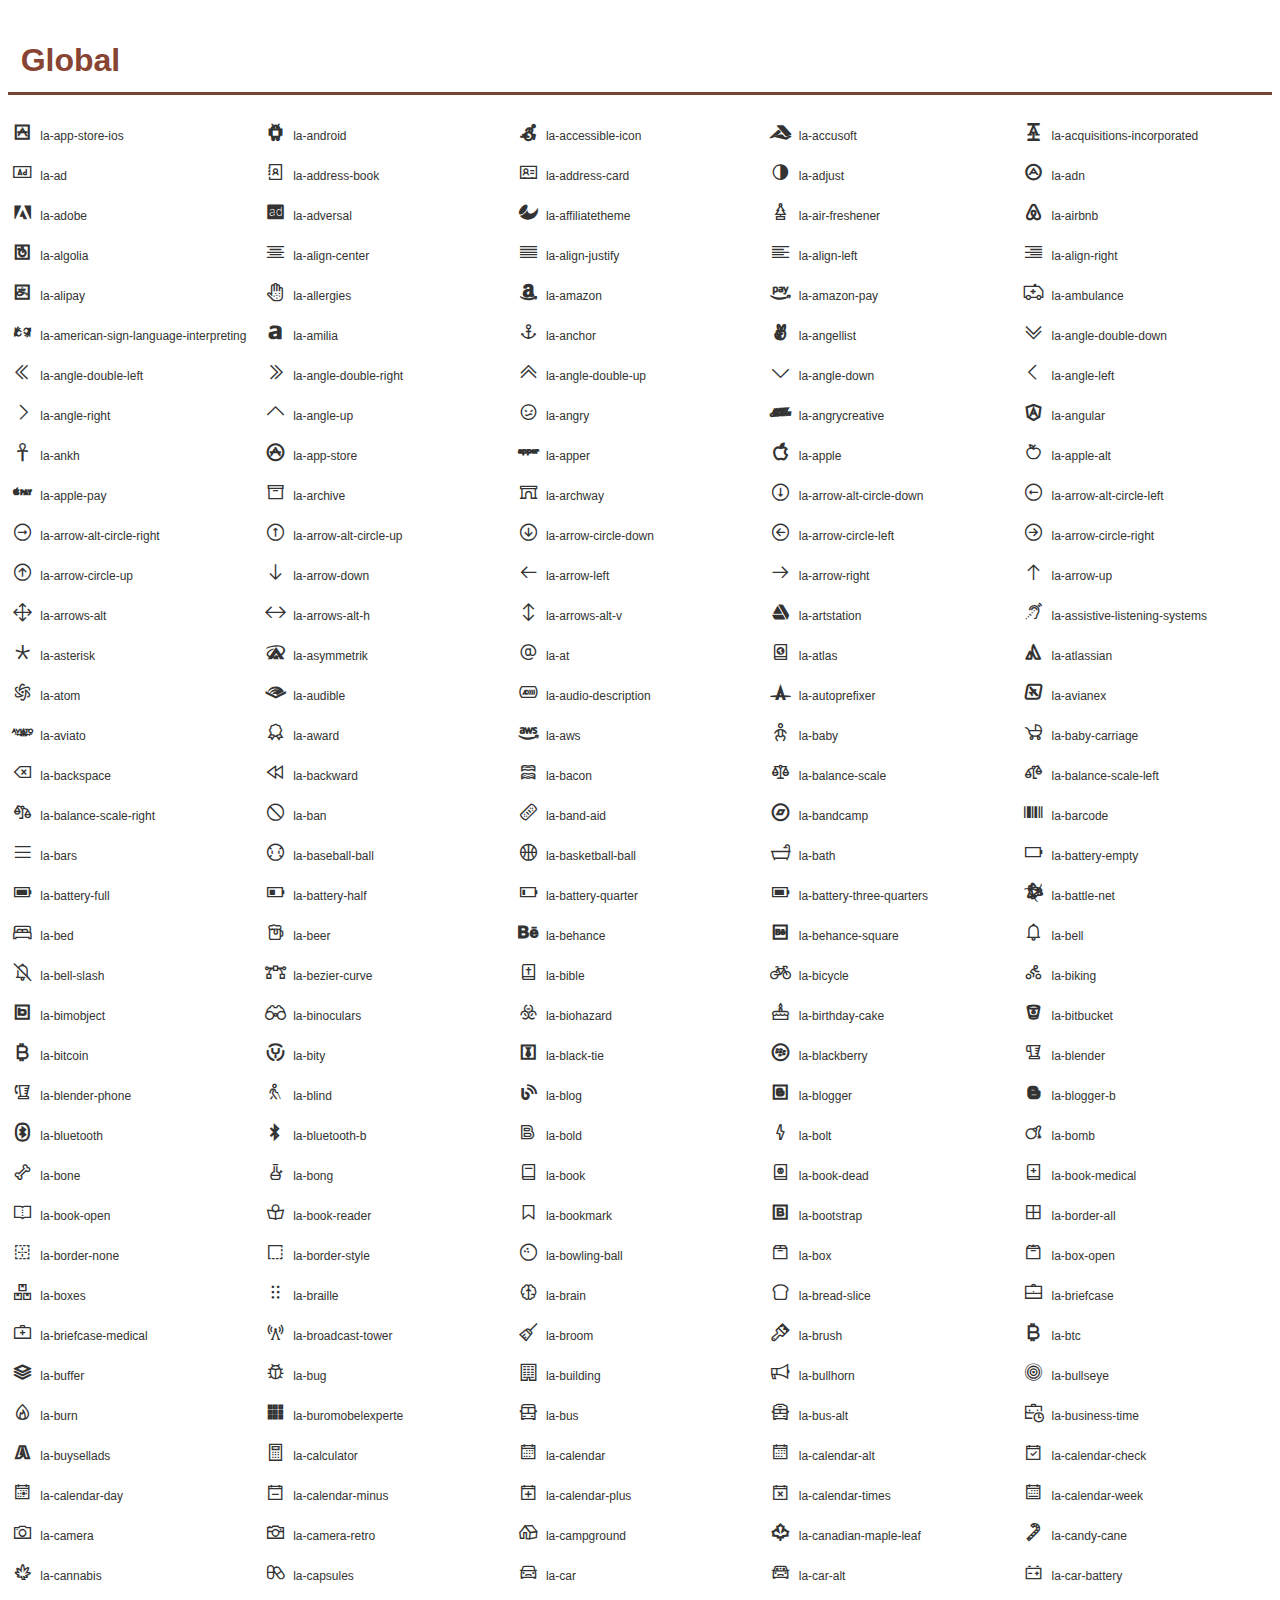
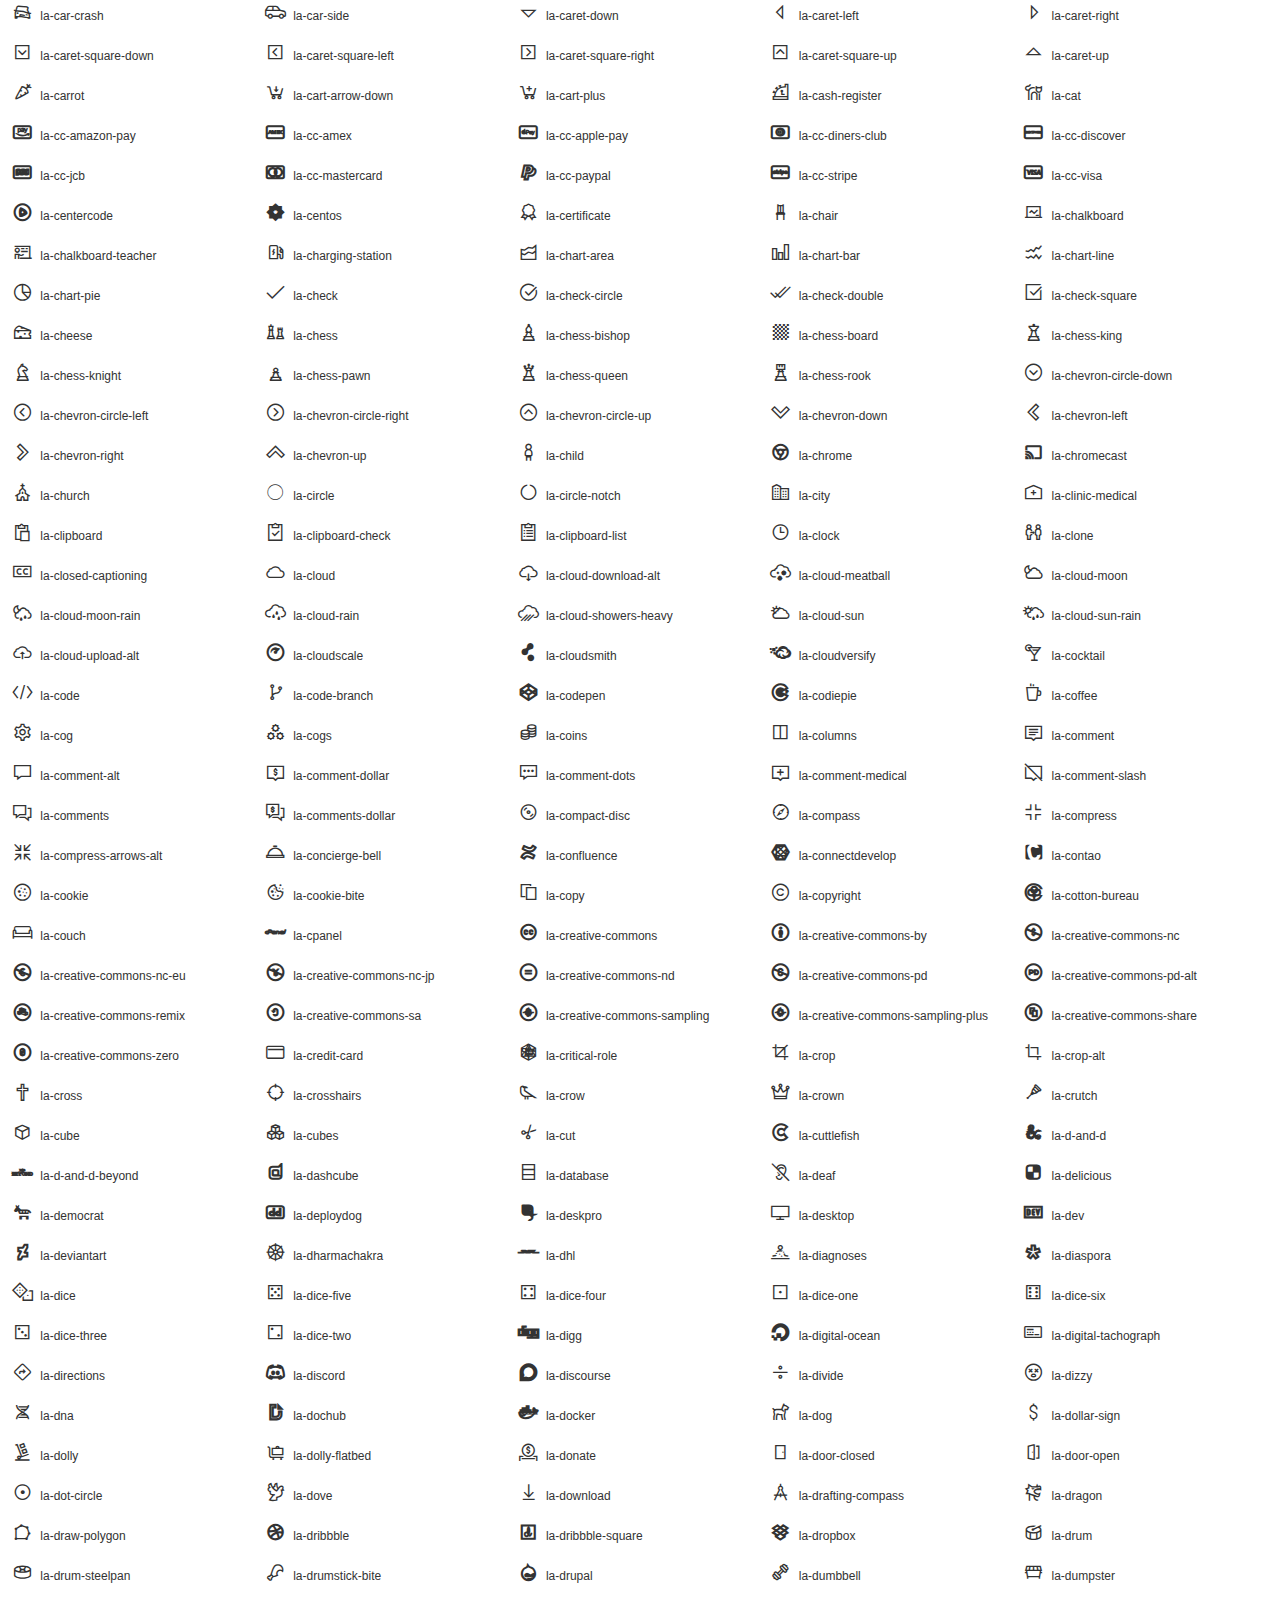
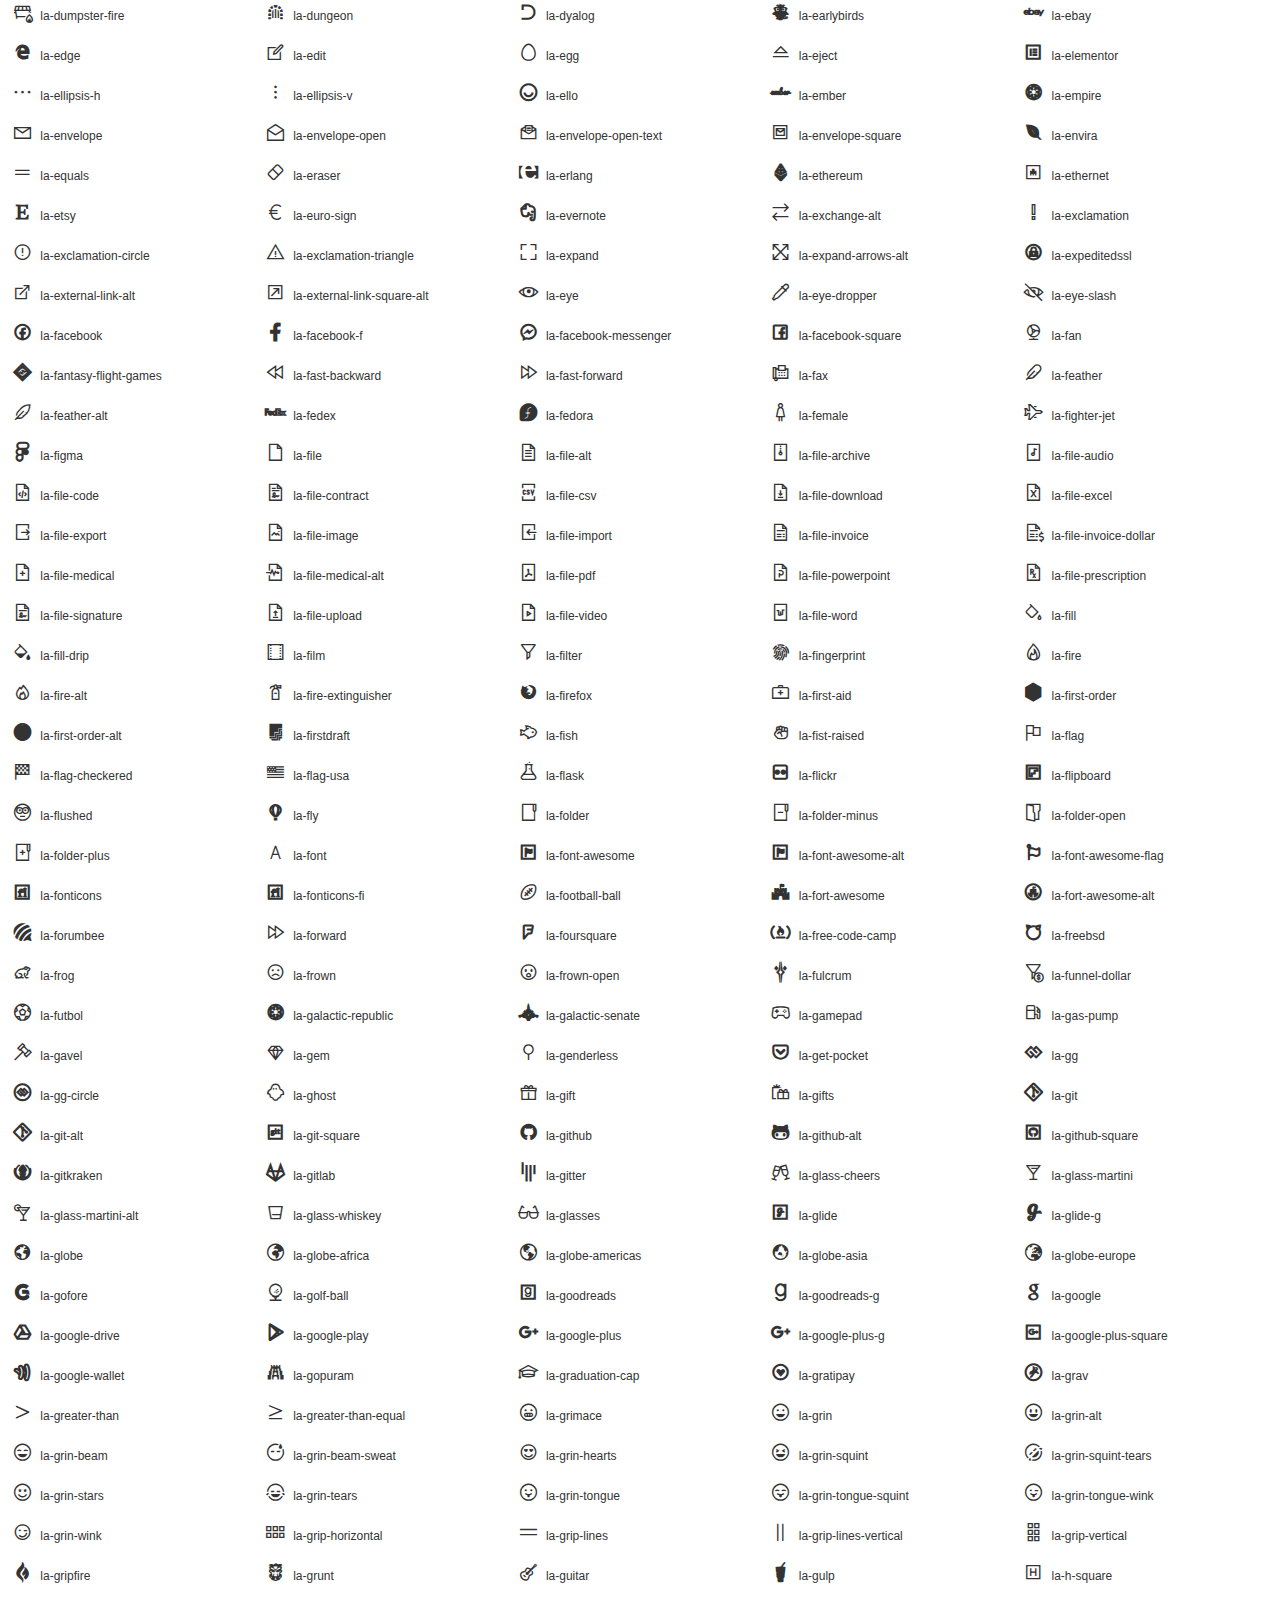
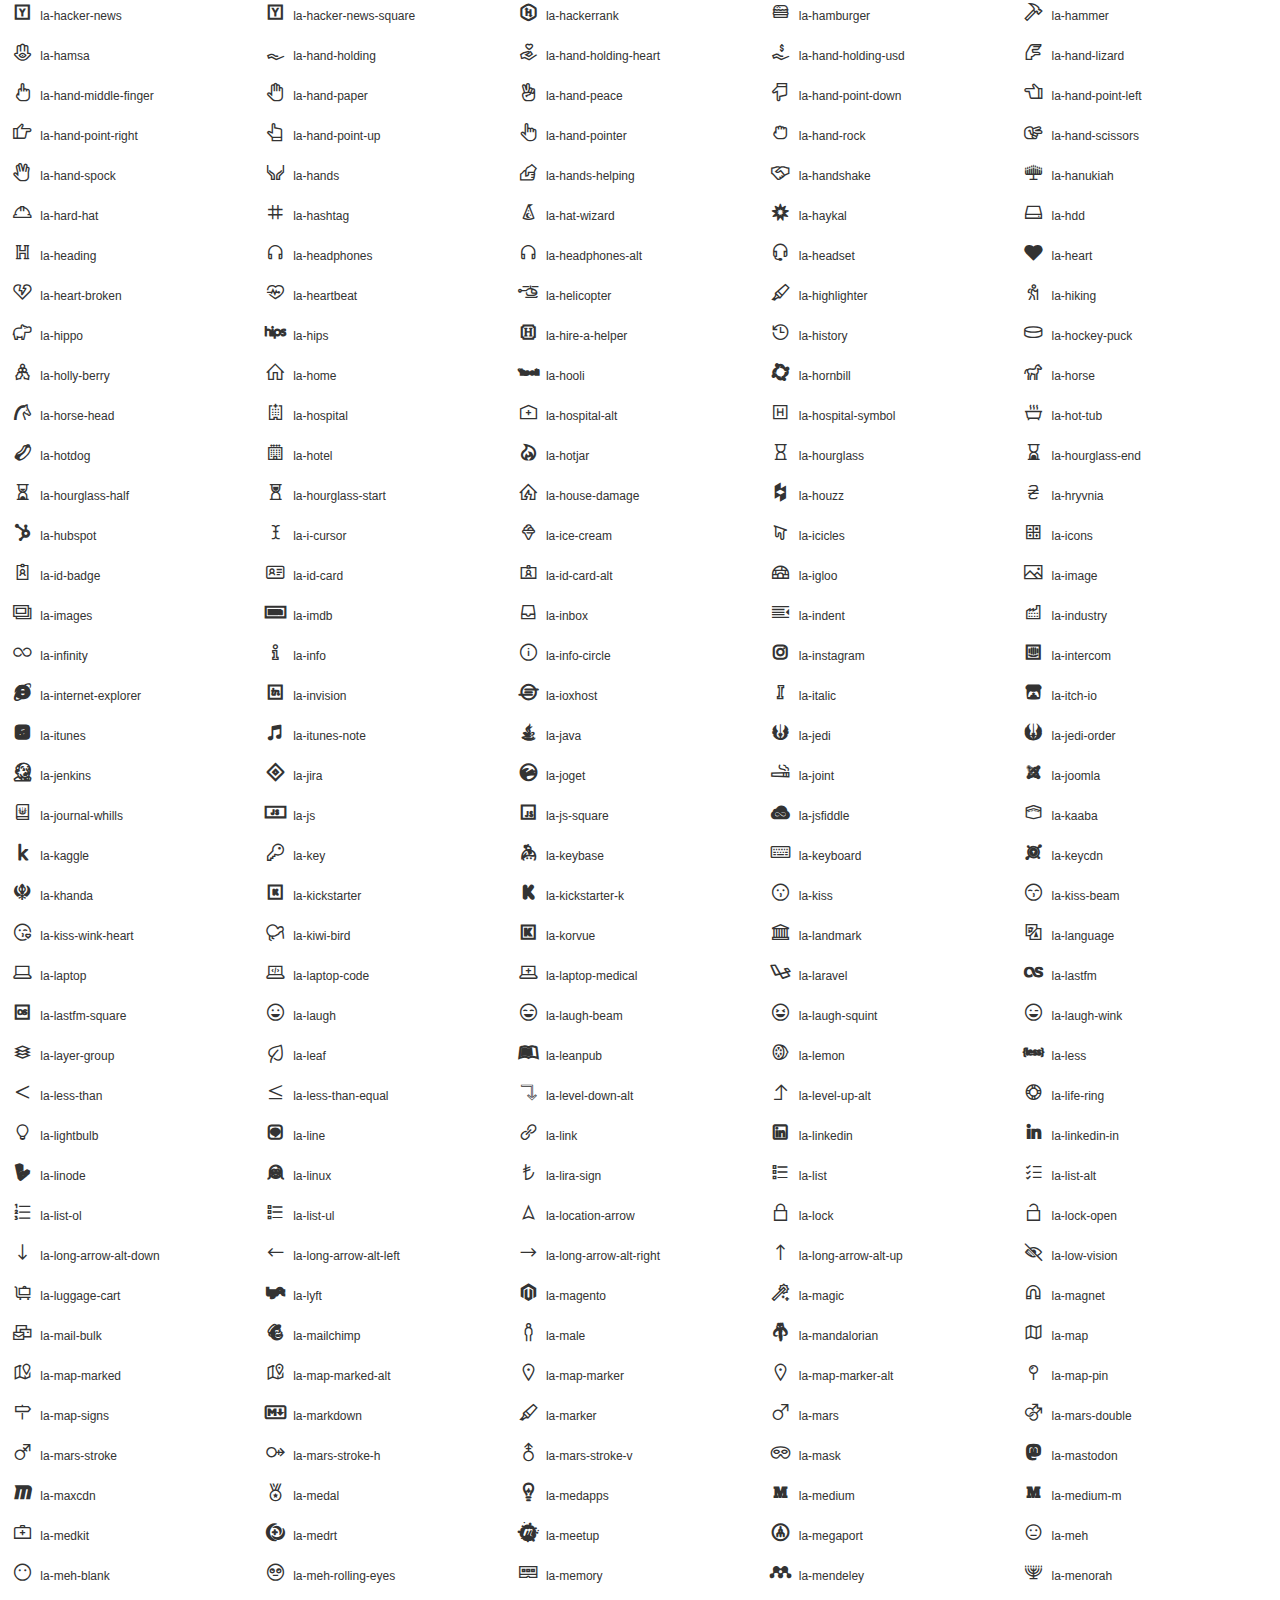
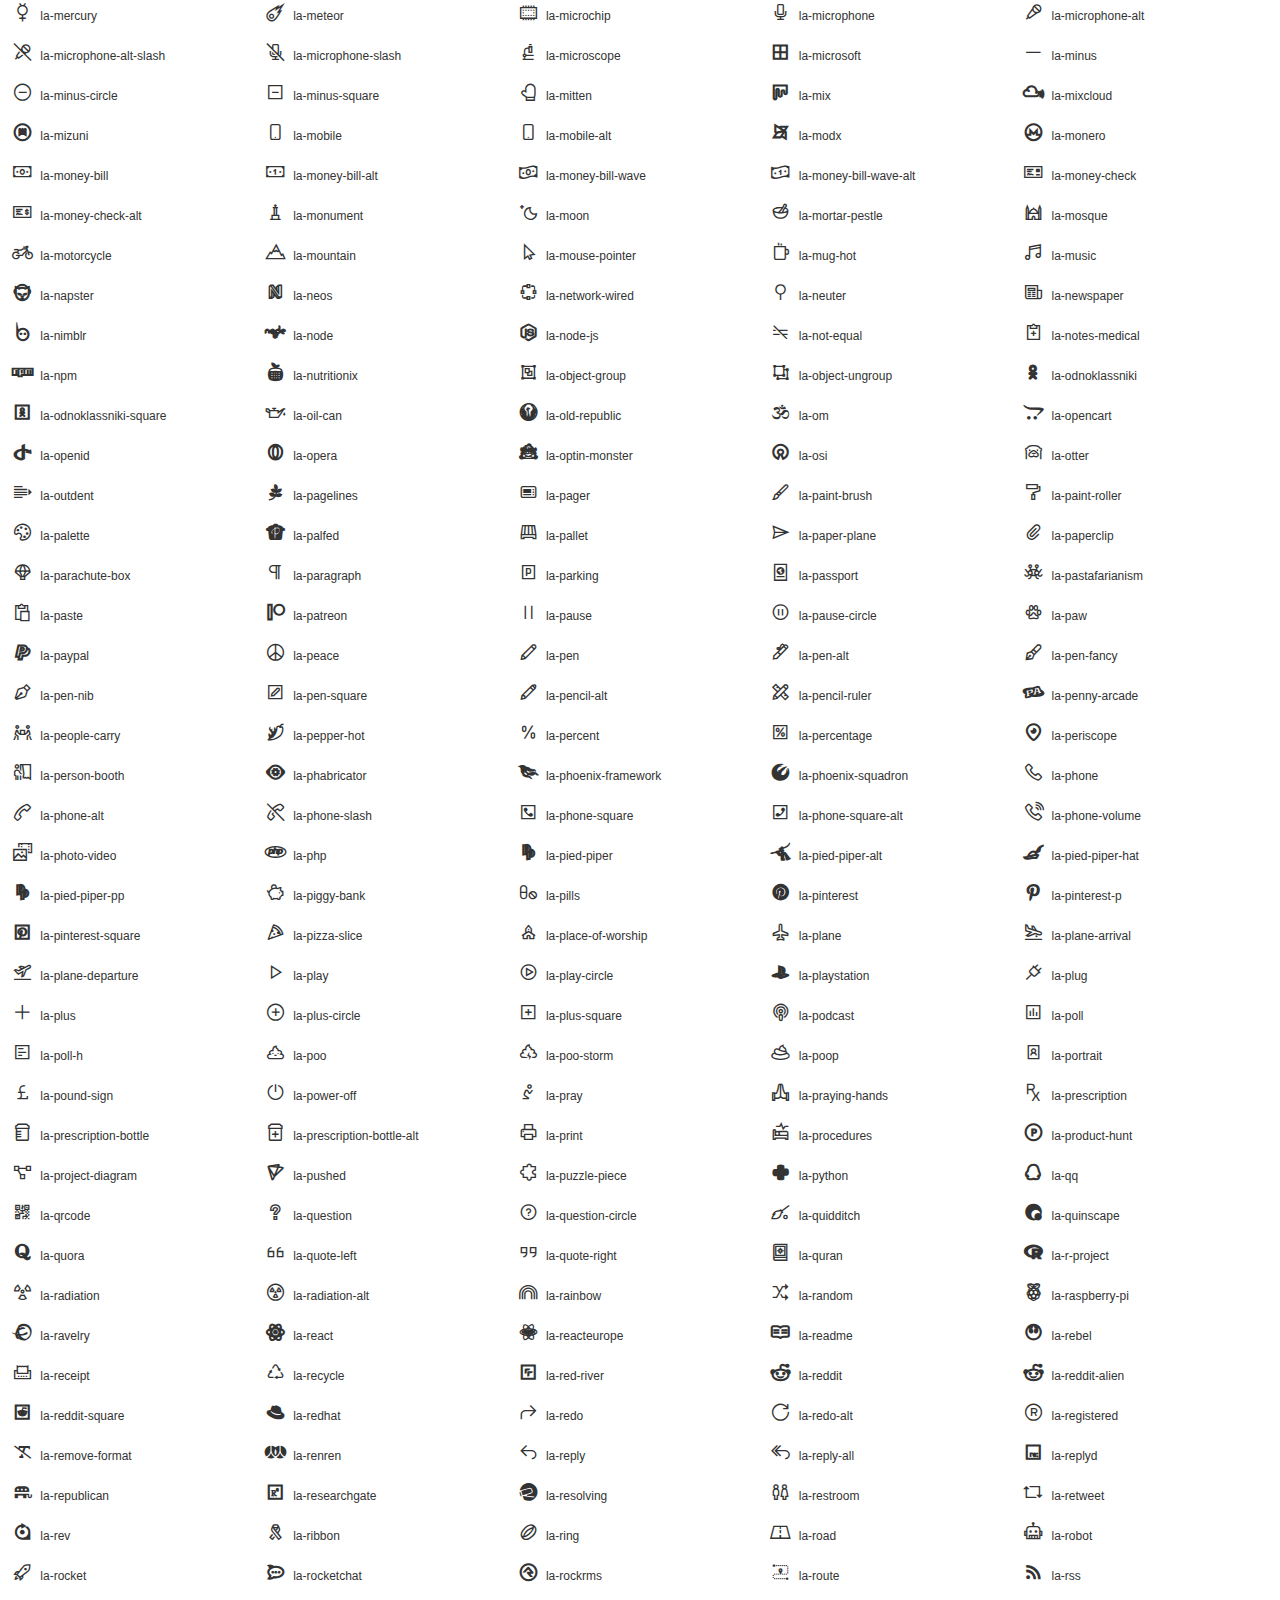
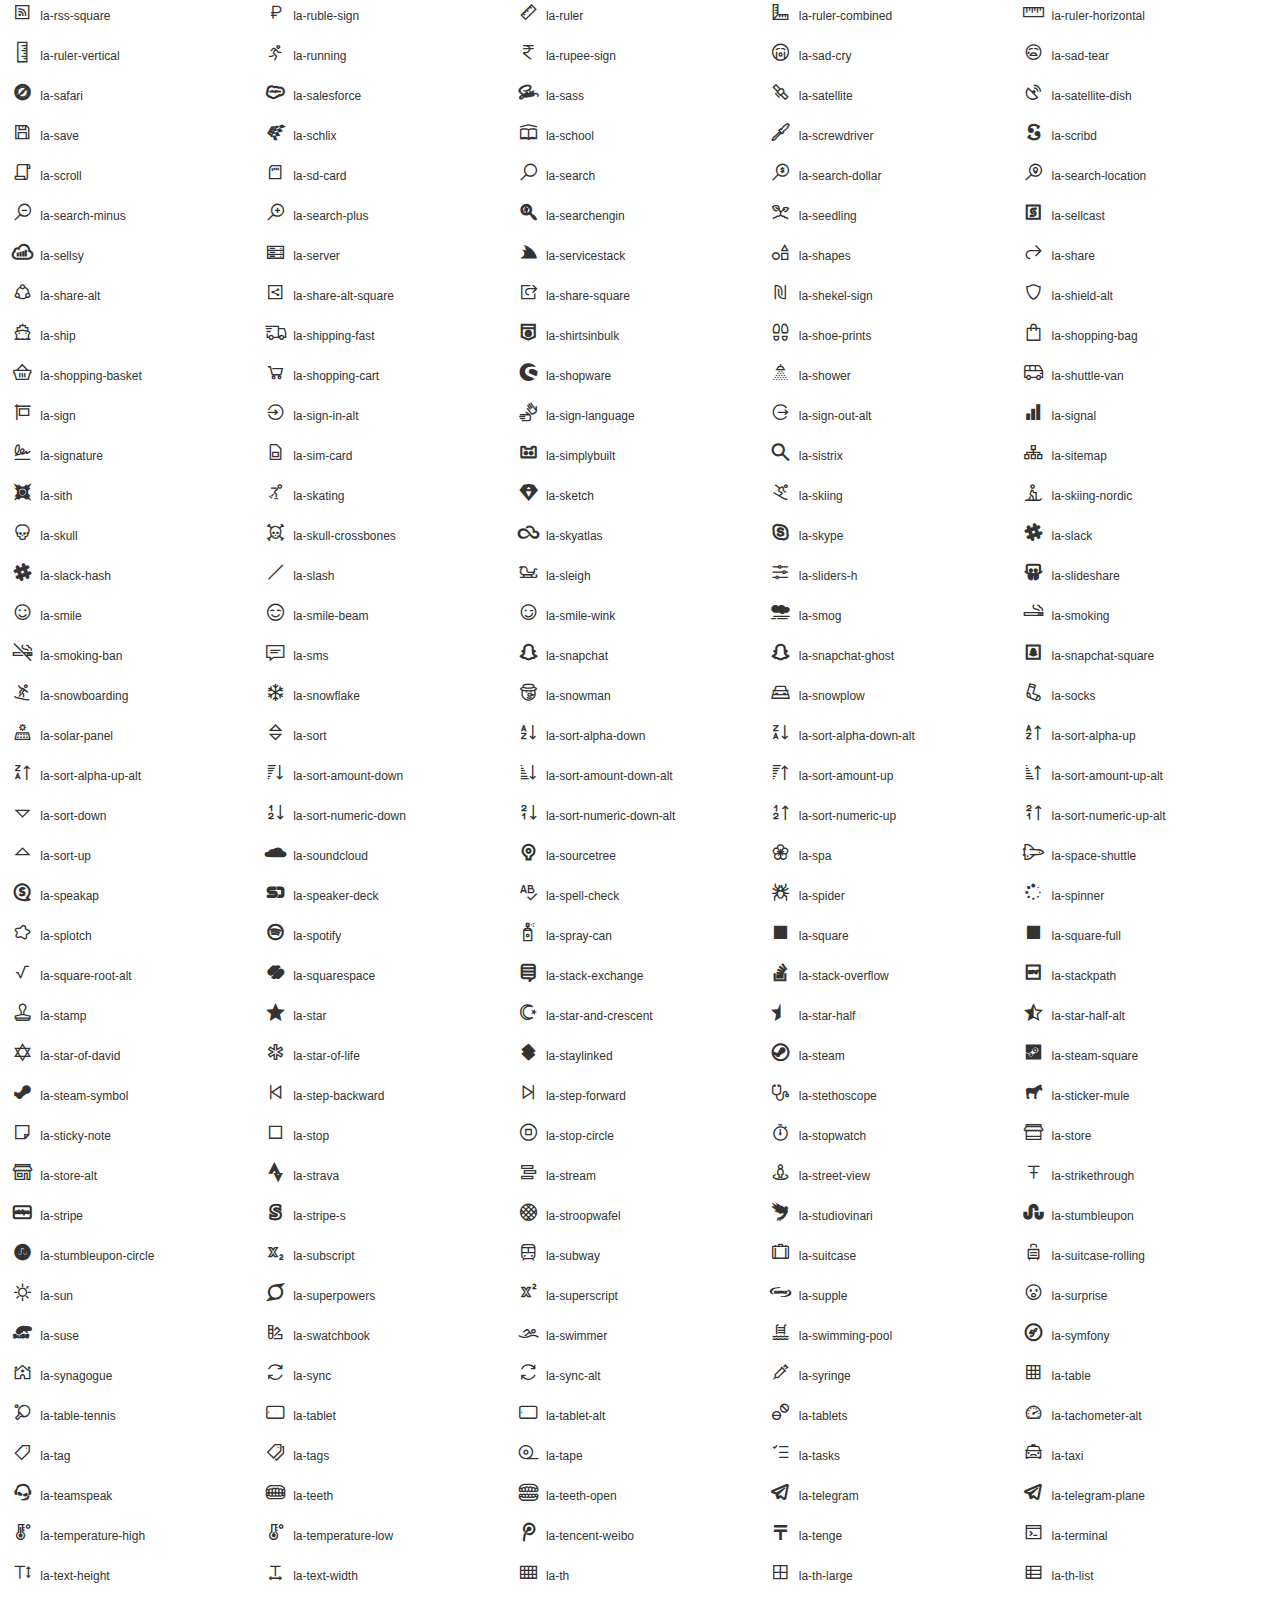
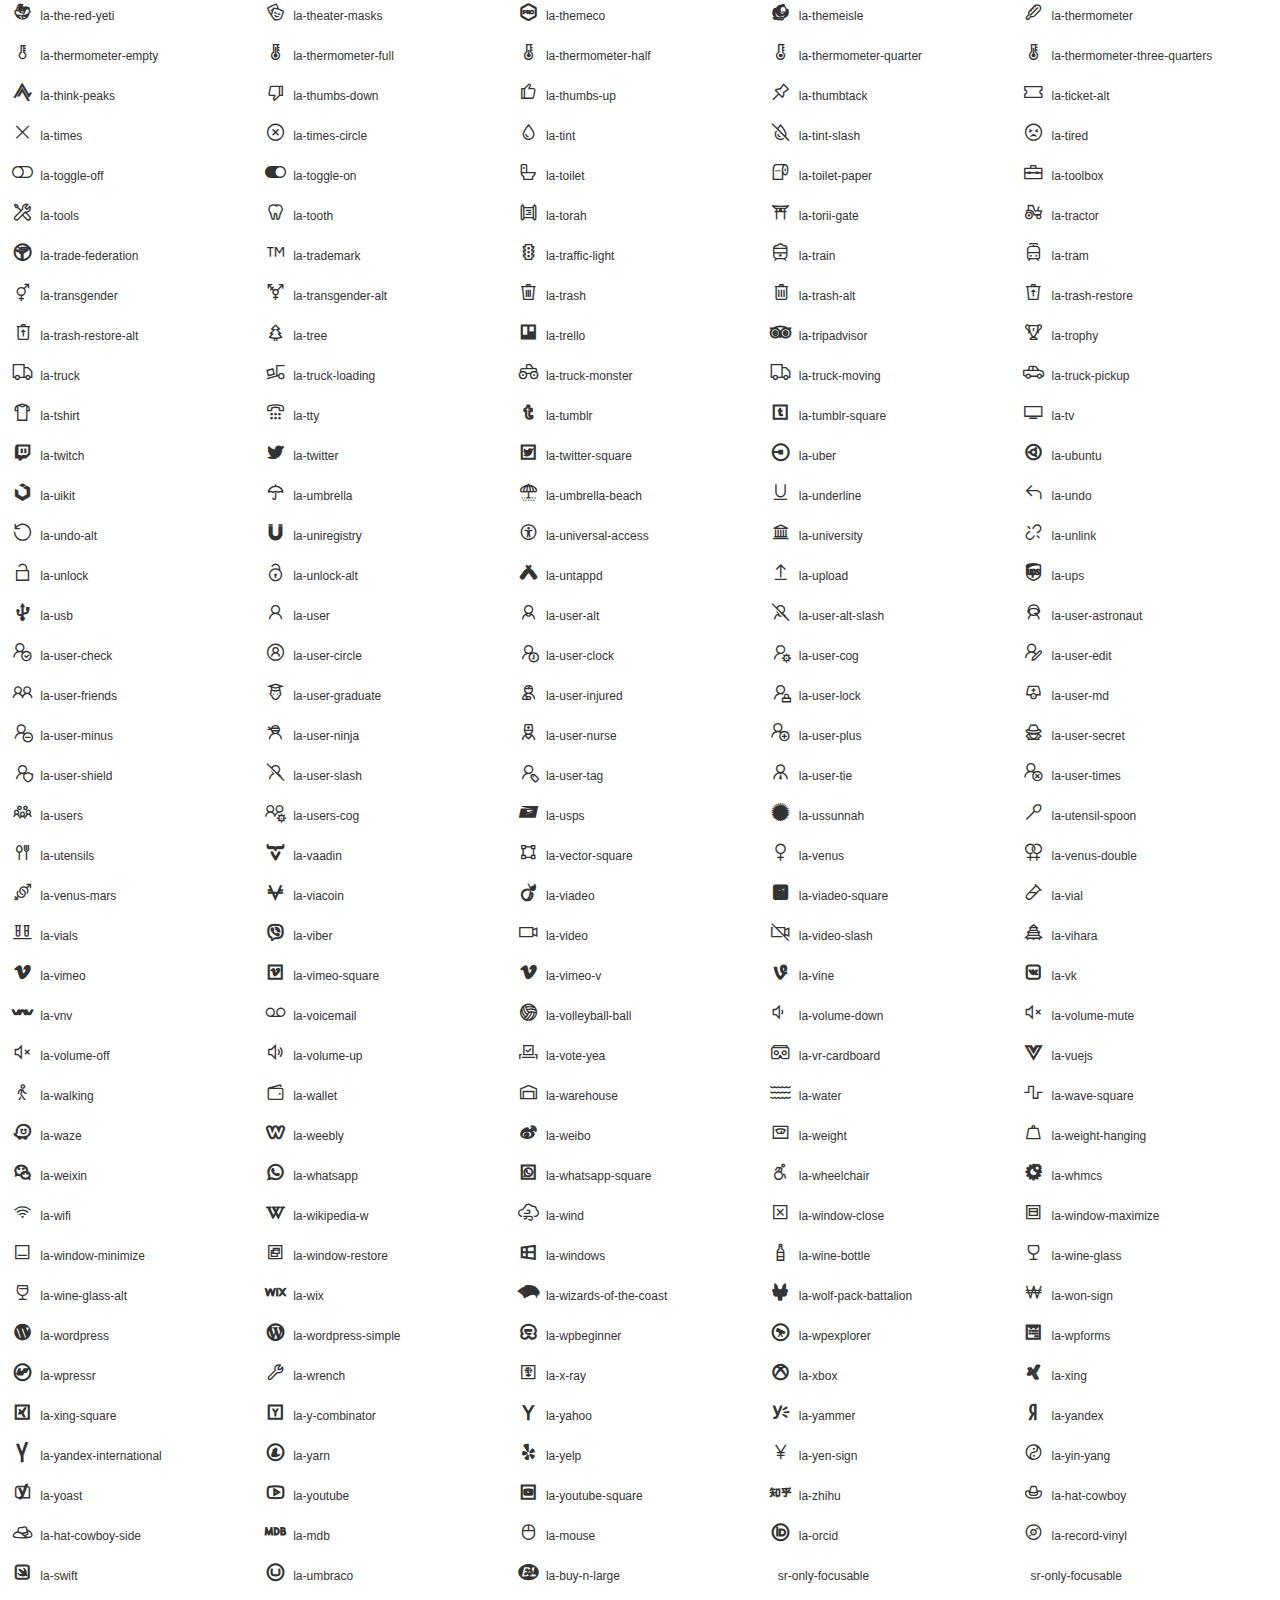
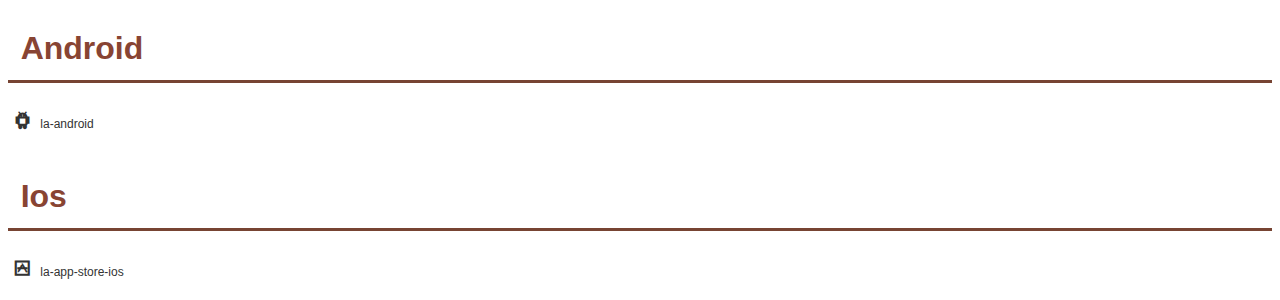
<file: css/line-awesome-1.3.0/demo.html>
<html>
                <head>
                    <title>Demo font-awesome</title>
                    <link rel="stylesheet" type="text/css" href="./css/line-awesome.css"><style>
                        *{
                            box-sizing : border-box;
                        }
                        h1{
                            display: inline-block;
                            width: 100%;
                            font-family: Helvetica;
                            color: #843;
                            padding: 1%;
                            border-bottom: 3px solid #743;
                        }
                        .boite{
                            display: inline-block;
                            width: 20%;
                            height: 40px;
                            line-height: 40px;
                            font-family: Helvetica;
                            color: #333;
                            font-size: 12px;
                        }
                        .boite i{
                            font-size: 21px;
                            display: inline-block;
                            padding: 4px;
                        }
                        @media (max-width: 800px){
                            .boite{width: 25%}
                        }
                        @media (max-width: 700px){
                            .boite{width: 33%}
                        }
                        @media (max-width: 480px){
                            .boite{width: 50%}
                        }
                        @media (max-width: 320px){
                            .boite{width: 100%}
                        }
                    </style>
                </head>
                <body><h1>Global</h1><span class="boite"><i class="las lab lar la-app-store-ios"></i> la-app-store-ios</span><span class="boite"><i class="las lab lar la-android"></i> la-android</span><span class="boite"><i class="las lab lar la-accessible-icon"></i> la-accessible-icon</span><span class="boite"><i class="las lab lar la-accusoft"></i> la-accusoft</span><span class="boite"><i class="las lab lar la-acquisitions-incorporated"></i> la-acquisitions-incorporated</span><span class="boite"><i class="las lab lar la-ad"></i> la-ad</span><span class="boite"><i class="las lab lar la-address-book"></i> la-address-book</span><span class="boite"><i class="las lab lar la-address-card"></i> la-address-card</span><span class="boite"><i class="las lab lar la-adjust"></i> la-adjust</span><span class="boite"><i class="las lab lar la-adn"></i> la-adn</span><span class="boite"><i class="las lab lar la-adobe"></i> la-adobe</span><span class="boite"><i class="las lab lar la-adversal"></i> la-adversal</span><span class="boite"><i class="las lab lar la-affiliatetheme"></i> la-affiliatetheme</span><span class="boite"><i class="las lab lar la-air-freshener"></i> la-air-freshener</span><span class="boite"><i class="las lab lar la-airbnb"></i> la-airbnb</span><span class="boite"><i class="las lab lar la-algolia"></i> la-algolia</span><span class="boite"><i class="las lab lar la-align-center"></i> la-align-center</span><span class="boite"><i class="las lab lar la-align-justify"></i> la-align-justify</span><span class="boite"><i class="las lab lar la-align-left"></i> la-align-left</span><span class="boite"><i class="las lab lar la-align-right"></i> la-align-right</span><span class="boite"><i class="las lab lar la-alipay"></i> la-alipay</span><span class="boite"><i class="las lab lar la-allergies"></i> la-allergies</span><span class="boite"><i class="las lab lar la-amazon"></i> la-amazon</span><span class="boite"><i class="las lab lar la-amazon-pay"></i> la-amazon-pay</span><span class="boite"><i class="las lab lar la-ambulance"></i> la-ambulance</span><span class="boite"><i class="las lab lar la-american-sign-language-interpreting"></i> la-american-sign-language-interpreting</span><span class="boite"><i class="las lab lar la-amilia"></i> la-amilia</span><span class="boite"><i class="las lab lar la-anchor"></i> la-anchor</span><span class="boite"><i class="las lab lar la-angellist"></i> la-angellist</span><span class="boite"><i class="las lab lar la-angle-double-down"></i> la-angle-double-down</span><span class="boite"><i class="las lab lar la-angle-double-left"></i> la-angle-double-left</span><span class="boite"><i class="las lab lar la-angle-double-right"></i> la-angle-double-right</span><span class="boite"><i class="las lab lar la-angle-double-up"></i> la-angle-double-up</span><span class="boite"><i class="las lab lar la-angle-down"></i> la-angle-down</span><span class="boite"><i class="las lab lar la-angle-left"></i> la-angle-left</span><span class="boite"><i class="las lab lar la-angle-right"></i> la-angle-right</span><span class="boite"><i class="las lab lar la-angle-up"></i> la-angle-up</span><span class="boite"><i class="las lab lar la-angry"></i> la-angry</span><span class="boite"><i class="las lab lar la-angrycreative"></i> la-angrycreative</span><span class="boite"><i class="las lab lar la-angular"></i> la-angular</span><span class="boite"><i class="las lab lar la-ankh"></i> la-ankh</span><span class="boite"><i class="las lab lar la-app-store"></i> la-app-store</span><span class="boite"><i class="las lab lar la-apper"></i> la-apper</span><span class="boite"><i class="las lab lar la-apple"></i> la-apple</span><span class="boite"><i class="las lab lar la-apple-alt"></i> la-apple-alt</span><span class="boite"><i class="las lab lar la-apple-pay"></i> la-apple-pay</span><span class="boite"><i class="las lab lar la-archive"></i> la-archive</span><span class="boite"><i class="las lab lar la-archway"></i> la-archway</span><span class="boite"><i class="las lab lar la-arrow-alt-circle-down"></i> la-arrow-alt-circle-down</span><span class="boite"><i class="las lab lar la-arrow-alt-circle-left"></i> la-arrow-alt-circle-left</span><span class="boite"><i class="las lab lar la-arrow-alt-circle-right"></i> la-arrow-alt-circle-right</span><span class="boite"><i class="las lab lar la-arrow-alt-circle-up"></i> la-arrow-alt-circle-up</span><span class="boite"><i class="las lab lar la-arrow-circle-down"></i> la-arrow-circle-down</span><span class="boite"><i class="las lab lar la-arrow-circle-left"></i> la-arrow-circle-left</span><span class="boite"><i class="las lab lar la-arrow-circle-right"></i> la-arrow-circle-right</span><span class="boite"><i class="las lab lar la-arrow-circle-up"></i> la-arrow-circle-up</span><span class="boite"><i class="las lab lar la-arrow-down"></i> la-arrow-down</span><span class="boite"><i class="las lab lar la-arrow-left"></i> la-arrow-left</span><span class="boite"><i class="las lab lar la-arrow-right"></i> la-arrow-right</span><span class="boite"><i class="las lab lar la-arrow-up"></i> la-arrow-up</span><span class="boite"><i class="las lab lar la-arrows-alt"></i> la-arrows-alt</span><span class="boite"><i class="las lab lar la-arrows-alt-h"></i> la-arrows-alt-h</span><span class="boite"><i class="las lab lar la-arrows-alt-v"></i> la-arrows-alt-v</span><span class="boite"><i class="las lab lar la-artstation"></i> la-artstation</span><span class="boite"><i class="las lab lar la-assistive-listening-systems"></i> la-assistive-listening-systems</span><span class="boite"><i class="las lab lar la-asterisk"></i> la-asterisk</span><span class="boite"><i class="las lab lar la-asymmetrik"></i> la-asymmetrik</span><span class="boite"><i class="las lab lar la-at"></i> la-at</span><span class="boite"><i class="las lab lar la-atlas"></i> la-atlas</span><span class="boite"><i class="las lab lar la-atlassian"></i> la-atlassian</span><span class="boite"><i class="las lab lar la-atom"></i> la-atom</span><span class="boite"><i class="las lab lar la-audible"></i> la-audible</span><span class="boite"><i class="las lab lar la-audio-description"></i> la-audio-description</span><span class="boite"><i class="las lab lar la-autoprefixer"></i> la-autoprefixer</span><span class="boite"><i class="las lab lar la-avianex"></i> la-avianex</span><span class="boite"><i class="las lab lar la-aviato"></i> la-aviato</span><span class="boite"><i class="las lab lar la-award"></i> la-award</span><span class="boite"><i class="las lab lar la-aws"></i> la-aws</span><span class="boite"><i class="las lab lar la-baby"></i> la-baby</span><span class="boite"><i class="las lab lar la-baby-carriage"></i> la-baby-carriage</span><span class="boite"><i class="las lab lar la-backspace"></i> la-backspace</span><span class="boite"><i class="las lab lar la-backward"></i> la-backward</span><span class="boite"><i class="las lab lar la-bacon"></i> la-bacon</span><span class="boite"><i class="las lab lar la-balance-scale"></i> la-balance-scale</span><span class="boite"><i class="las lab lar la-balance-scale-left"></i> la-balance-scale-left</span><span class="boite"><i class="las lab lar la-balance-scale-right"></i> la-balance-scale-right</span><span class="boite"><i class="las lab lar la-ban"></i> la-ban</span><span class="boite"><i class="las lab lar la-band-aid"></i> la-band-aid</span><span class="boite"><i class="las lab lar la-bandcamp"></i> la-bandcamp</span><span class="boite"><i class="las lab lar la-barcode"></i> la-barcode</span><span class="boite"><i class="las lab lar la-bars"></i> la-bars</span><span class="boite"><i class="las lab lar la-baseball-ball"></i> la-baseball-ball</span><span class="boite"><i class="las lab lar la-basketball-ball"></i> la-basketball-ball</span><span class="boite"><i class="las lab lar la-bath"></i> la-bath</span><span class="boite"><i class="las lab lar la-battery-empty"></i> la-battery-empty</span><span class="boite"><i class="las lab lar la-battery-full"></i> la-battery-full</span><span class="boite"><i class="las lab lar la-battery-half"></i> la-battery-half</span><span class="boite"><i class="las lab lar la-battery-quarter"></i> la-battery-quarter</span><span class="boite"><i class="las lab lar la-battery-three-quarters"></i> la-battery-three-quarters</span><span class="boite"><i class="las lab lar la-battle-net"></i> la-battle-net</span><span class="boite"><i class="las lab lar la-bed"></i> la-bed</span><span class="boite"><i class="las lab lar la-beer"></i> la-beer</span><span class="boite"><i class="las lab lar la-behance"></i> la-behance</span><span class="boite"><i class="las lab lar la-behance-square"></i> la-behance-square</span><span class="boite"><i class="las lab lar la-bell"></i> la-bell</span><span class="boite"><i class="las lab lar la-bell-slash"></i> la-bell-slash</span><span class="boite"><i class="las lab lar la-bezier-curve"></i> la-bezier-curve</span><span class="boite"><i class="las lab lar la-bible"></i> la-bible</span><span class="boite"><i class="las lab lar la-bicycle"></i> la-bicycle</span><span class="boite"><i class="las lab lar la-biking"></i> la-biking</span><span class="boite"><i class="las lab lar la-bimobject"></i> la-bimobject</span><span class="boite"><i class="las lab lar la-binoculars"></i> la-binoculars</span><span class="boite"><i class="las lab lar la-biohazard"></i> la-biohazard</span><span class="boite"><i class="las lab lar la-birthday-cake"></i> la-birthday-cake</span><span class="boite"><i class="las lab lar la-bitbucket"></i> la-bitbucket</span><span class="boite"><i class="las lab lar la-bitcoin"></i> la-bitcoin</span><span class="boite"><i class="las lab lar la-bity"></i> la-bity</span><span class="boite"><i class="las lab lar la-black-tie"></i> la-black-tie</span><span class="boite"><i class="las lab lar la-blackberry"></i> la-blackberry</span><span class="boite"><i class="las lab lar la-blender"></i> la-blender</span><span class="boite"><i class="las lab lar la-blender-phone"></i> la-blender-phone</span><span class="boite"><i class="las lab lar la-blind"></i> la-blind</span><span class="boite"><i class="las lab lar la-blog"></i> la-blog</span><span class="boite"><i class="las lab lar la-blogger"></i> la-blogger</span><span class="boite"><i class="las lab lar la-blogger-b"></i> la-blogger-b</span><span class="boite"><i class="las lab lar la-bluetooth"></i> la-bluetooth</span><span class="boite"><i class="las lab lar la-bluetooth-b"></i> la-bluetooth-b</span><span class="boite"><i class="las lab lar la-bold"></i> la-bold</span><span class="boite"><i class="las lab lar la-bolt"></i> la-bolt</span><span class="boite"><i class="las lab lar la-bomb"></i> la-bomb</span><span class="boite"><i class="las lab lar la-bone"></i> la-bone</span><span class="boite"><i class="las lab lar la-bong"></i> la-bong</span><span class="boite"><i class="las lab lar la-book"></i> la-book</span><span class="boite"><i class="las lab lar la-book-dead"></i> la-book-dead</span><span class="boite"><i class="las lab lar la-book-medical"></i> la-book-medical</span><span class="boite"><i class="las lab lar la-book-open"></i> la-book-open</span><span class="boite"><i class="las lab lar la-book-reader"></i> la-book-reader</span><span class="boite"><i class="las lab lar la-bookmark"></i> la-bookmark</span><span class="boite"><i class="las lab lar la-bootstrap"></i> la-bootstrap</span><span class="boite"><i class="las lab lar la-border-all"></i> la-border-all</span><span class="boite"><i class="las lab lar la-border-none"></i> la-border-none</span><span class="boite"><i class="las lab lar la-border-style"></i> la-border-style</span><span class="boite"><i class="las lab lar la-bowling-ball"></i> la-bowling-ball</span><span class="boite"><i class="las lab lar la-box"></i> la-box</span><span class="boite"><i class="las lab lar la-box-open"></i> la-box-open</span><span class="boite"><i class="las lab lar la-boxes"></i> la-boxes</span><span class="boite"><i class="las lab lar la-braille"></i> la-braille</span><span class="boite"><i class="las lab lar la-brain"></i> la-brain</span><span class="boite"><i class="las lab lar la-bread-slice"></i> la-bread-slice</span><span class="boite"><i class="las lab lar la-briefcase"></i> la-briefcase</span><span class="boite"><i class="las lab lar la-briefcase-medical"></i> la-briefcase-medical</span><span class="boite"><i class="las lab lar la-broadcast-tower"></i> la-broadcast-tower</span><span class="boite"><i class="las lab lar la-broom"></i> la-broom</span><span class="boite"><i class="las lab lar la-brush"></i> la-brush</span><span class="boite"><i class="las lab lar la-btc"></i> la-btc</span><span class="boite"><i class="las lab lar la-buffer"></i> la-buffer</span><span class="boite"><i class="las lab lar la-bug"></i> la-bug</span><span class="boite"><i class="las lab lar la-building"></i> la-building</span><span class="boite"><i class="las lab lar la-bullhorn"></i> la-bullhorn</span><span class="boite"><i class="las lab lar la-bullseye"></i> la-bullseye</span><span class="boite"><i class="las lab lar la-burn"></i> la-burn</span><span class="boite"><i class="las lab lar la-buromobelexperte"></i> la-buromobelexperte</span><span class="boite"><i class="las lab lar la-bus"></i> la-bus</span><span class="boite"><i class="las lab lar la-bus-alt"></i> la-bus-alt</span><span class="boite"><i class="las lab lar la-business-time"></i> la-business-time</span><span class="boite"><i class="las lab lar la-buysellads"></i> la-buysellads</span><span class="boite"><i class="las lab lar la-calculator"></i> la-calculator</span><span class="boite"><i class="las lab lar la-calendar"></i> la-calendar</span><span class="boite"><i class="las lab lar la-calendar-alt"></i> la-calendar-alt</span><span class="boite"><i class="las lab lar la-calendar-check"></i> la-calendar-check</span><span class="boite"><i class="las lab lar la-calendar-day"></i> la-calendar-day</span><span class="boite"><i class="las lab lar la-calendar-minus"></i> la-calendar-minus</span><span class="boite"><i class="las lab lar la-calendar-plus"></i> la-calendar-plus</span><span class="boite"><i class="las lab lar la-calendar-times"></i> la-calendar-times</span><span class="boite"><i class="las lab lar la-calendar-week"></i> la-calendar-week</span><span class="boite"><i class="las lab lar la-camera"></i> la-camera</span><span class="boite"><i class="las lab lar la-camera-retro"></i> la-camera-retro</span><span class="boite"><i class="las lab lar la-campground"></i> la-campground</span><span class="boite"><i class="las lab lar la-canadian-maple-leaf"></i> la-canadian-maple-leaf</span><span class="boite"><i class="las lab lar la-candy-cane"></i> la-candy-cane</span><span class="boite"><i class="las lab lar la-cannabis"></i> la-cannabis</span><span class="boite"><i class="las lab lar la-capsules"></i> la-capsules</span><span class="boite"><i class="las lab lar la-car"></i> la-car</span><span class="boite"><i class="las lab lar la-car-alt"></i> la-car-alt</span><span class="boite"><i class="las lab lar la-car-battery"></i> la-car-battery</span><span class="boite"><i class="las lab lar la-car-crash"></i> la-car-crash</span><span class="boite"><i class="las lab lar la-car-side"></i> la-car-side</span><span class="boite"><i class="las lab lar la-caret-down"></i> la-caret-down</span><span class="boite"><i class="las lab lar la-caret-left"></i> la-caret-left</span><span class="boite"><i class="las lab lar la-caret-right"></i> la-caret-right</span><span class="boite"><i class="las lab lar la-caret-square-down"></i> la-caret-square-down</span><span class="boite"><i class="las lab lar la-caret-square-left"></i> la-caret-square-left</span><span class="boite"><i class="las lab lar la-caret-square-right"></i> la-caret-square-right</span><span class="boite"><i class="las lab lar la-caret-square-up"></i> la-caret-square-up</span><span class="boite"><i class="las lab lar la-caret-up"></i> la-caret-up</span><span class="boite"><i class="las lab lar la-carrot"></i> la-carrot</span><span class="boite"><i class="las lab lar la-cart-arrow-down"></i> la-cart-arrow-down</span><span class="boite"><i class="las lab lar la-cart-plus"></i> la-cart-plus</span><span class="boite"><i class="las lab lar la-cash-register"></i> la-cash-register</span><span class="boite"><i class="las lab lar la-cat"></i> la-cat</span><span class="boite"><i class="las lab lar la-cc-amazon-pay"></i> la-cc-amazon-pay</span><span class="boite"><i class="las lab lar la-cc-amex"></i> la-cc-amex</span><span class="boite"><i class="las lab lar la-cc-apple-pay"></i> la-cc-apple-pay</span><span class="boite"><i class="las lab lar la-cc-diners-club"></i> la-cc-diners-club</span><span class="boite"><i class="las lab lar la-cc-discover"></i> la-cc-discover</span><span class="boite"><i class="las lab lar la-cc-jcb"></i> la-cc-jcb</span><span class="boite"><i class="las lab lar la-cc-mastercard"></i> la-cc-mastercard</span><span class="boite"><i class="las lab lar la-cc-paypal"></i> la-cc-paypal</span><span class="boite"><i class="las lab lar la-cc-stripe"></i> la-cc-stripe</span><span class="boite"><i class="las lab lar la-cc-visa"></i> la-cc-visa</span><span class="boite"><i class="las lab lar la-centercode"></i> la-centercode</span><span class="boite"><i class="las lab lar la-centos"></i> la-centos</span><span class="boite"><i class="las lab lar la-certificate"></i> la-certificate</span><span class="boite"><i class="las lab lar la-chair"></i> la-chair</span><span class="boite"><i class="las lab lar la-chalkboard"></i> la-chalkboard</span><span class="boite"><i class="las lab lar la-chalkboard-teacher"></i> la-chalkboard-teacher</span><span class="boite"><i class="las lab lar la-charging-station"></i> la-charging-station</span><span class="boite"><i class="las lab lar la-chart-area"></i> la-chart-area</span><span class="boite"><i class="las lab lar la-chart-bar"></i> la-chart-bar</span><span class="boite"><i class="las lab lar la-chart-line"></i> la-chart-line</span><span class="boite"><i class="las lab lar la-chart-pie"></i> la-chart-pie</span><span class="boite"><i class="las lab lar la-check"></i> la-check</span><span class="boite"><i class="las lab lar la-check-circle"></i> la-check-circle</span><span class="boite"><i class="las lab lar la-check-double"></i> la-check-double</span><span class="boite"><i class="las lab lar la-check-square"></i> la-check-square</span><span class="boite"><i class="las lab lar la-cheese"></i> la-cheese</span><span class="boite"><i class="las lab lar la-chess"></i> la-chess</span><span class="boite"><i class="las lab lar la-chess-bishop"></i> la-chess-bishop</span><span class="boite"><i class="las lab lar la-chess-board"></i> la-chess-board</span><span class="boite"><i class="las lab lar la-chess-king"></i> la-chess-king</span><span class="boite"><i class="las lab lar la-chess-knight"></i> la-chess-knight</span><span class="boite"><i class="las lab lar la-chess-pawn"></i> la-chess-pawn</span><span class="boite"><i class="las lab lar la-chess-queen"></i> la-chess-queen</span><span class="boite"><i class="las lab lar la-chess-rook"></i> la-chess-rook</span><span class="boite"><i class="las lab lar la-chevron-circle-down"></i> la-chevron-circle-down</span><span class="boite"><i class="las lab lar la-chevron-circle-left"></i> la-chevron-circle-left</span><span class="boite"><i class="las lab lar la-chevron-circle-right"></i> la-chevron-circle-right</span><span class="boite"><i class="las lab lar la-chevron-circle-up"></i> la-chevron-circle-up</span><span class="boite"><i class="las lab lar la-chevron-down"></i> la-chevron-down</span><span class="boite"><i class="las lab lar la-chevron-left"></i> la-chevron-left</span><span class="boite"><i class="las lab lar la-chevron-right"></i> la-chevron-right</span><span class="boite"><i class="las lab lar la-chevron-up"></i> la-chevron-up</span><span class="boite"><i class="las lab lar la-child"></i> la-child</span><span class="boite"><i class="las lab lar la-chrome"></i> la-chrome</span><span class="boite"><i class="las lab lar la-chromecast"></i> la-chromecast</span><span class="boite"><i class="las lab lar la-church"></i> la-church</span><span class="boite"><i class="las lab lar la-circle"></i> la-circle</span><span class="boite"><i class="las lab lar la-circle-notch"></i> la-circle-notch</span><span class="boite"><i class="las lab lar la-city"></i> la-city</span><span class="boite"><i class="las lab lar la-clinic-medical"></i> la-clinic-medical</span><span class="boite"><i class="las lab lar la-clipboard"></i> la-clipboard</span><span class="boite"><i class="las lab lar la-clipboard-check"></i> la-clipboard-check</span><span class="boite"><i class="las lab lar la-clipboard-list"></i> la-clipboard-list</span><span class="boite"><i class="las lab lar la-clock"></i> la-clock</span><span class="boite"><i class="las lab lar la-clone"></i> la-clone</span><span class="boite"><i class="las lab lar la-closed-captioning"></i> la-closed-captioning</span><span class="boite"><i class="las lab lar la-cloud"></i> la-cloud</span><span class="boite"><i class="las lab lar la-cloud-download-alt"></i> la-cloud-download-alt</span><span class="boite"><i class="las lab lar la-cloud-meatball"></i> la-cloud-meatball</span><span class="boite"><i class="las lab lar la-cloud-moon"></i> la-cloud-moon</span><span class="boite"><i class="las lab lar la-cloud-moon-rain"></i> la-cloud-moon-rain</span><span class="boite"><i class="las lab lar la-cloud-rain"></i> la-cloud-rain</span><span class="boite"><i class="las lab lar la-cloud-showers-heavy"></i> la-cloud-showers-heavy</span><span class="boite"><i class="las lab lar la-cloud-sun"></i> la-cloud-sun</span><span class="boite"><i class="las lab lar la-cloud-sun-rain"></i> la-cloud-sun-rain</span><span class="boite"><i class="las lab lar la-cloud-upload-alt"></i> la-cloud-upload-alt</span><span class="boite"><i class="las lab lar la-cloudscale"></i> la-cloudscale</span><span class="boite"><i class="las lab lar la-cloudsmith"></i> la-cloudsmith</span><span class="boite"><i class="las lab lar la-cloudversify"></i> la-cloudversify</span><span class="boite"><i class="las lab lar la-cocktail"></i> la-cocktail</span><span class="boite"><i class="las lab lar la-code"></i> la-code</span><span class="boite"><i class="las lab lar la-code-branch"></i> la-code-branch</span><span class="boite"><i class="las lab lar la-codepen"></i> la-codepen</span><span class="boite"><i class="las lab lar la-codiepie"></i> la-codiepie</span><span class="boite"><i class="las lab lar la-coffee"></i> la-coffee</span><span class="boite"><i class="las lab lar la-cog"></i> la-cog</span><span class="boite"><i class="las lab lar la-cogs"></i> la-cogs</span><span class="boite"><i class="las lab lar la-coins"></i> la-coins</span><span class="boite"><i class="las lab lar la-columns"></i> la-columns</span><span class="boite"><i class="las lab lar la-comment"></i> la-comment</span><span class="boite"><i class="las lab lar la-comment-alt"></i> la-comment-alt</span><span class="boite"><i class="las lab lar la-comment-dollar"></i> la-comment-dollar</span><span class="boite"><i class="las lab lar la-comment-dots"></i> la-comment-dots</span><span class="boite"><i class="las lab lar la-comment-medical"></i> la-comment-medical</span><span class="boite"><i class="las lab lar la-comment-slash"></i> la-comment-slash</span><span class="boite"><i class="las lab lar la-comments"></i> la-comments</span><span class="boite"><i class="las lab lar la-comments-dollar"></i> la-comments-dollar</span><span class="boite"><i class="las lab lar la-compact-disc"></i> la-compact-disc</span><span class="boite"><i class="las lab lar la-compass"></i> la-compass</span><span class="boite"><i class="las lab lar la-compress"></i> la-compress</span><span class="boite"><i class="las lab lar la-compress-arrows-alt"></i> la-compress-arrows-alt</span><span class="boite"><i class="las lab lar la-concierge-bell"></i> la-concierge-bell</span><span class="boite"><i class="las lab lar la-confluence"></i> la-confluence</span><span class="boite"><i class="las lab lar la-connectdevelop"></i> la-connectdevelop</span><span class="boite"><i class="las lab lar la-contao"></i> la-contao</span><span class="boite"><i class="las lab lar la-cookie"></i> la-cookie</span><span class="boite"><i class="las lab lar la-cookie-bite"></i> la-cookie-bite</span><span class="boite"><i class="las lab lar la-copy"></i> la-copy</span><span class="boite"><i class="las lab lar la-copyright"></i> la-copyright</span><span class="boite"><i class="las lab lar la-cotton-bureau"></i> la-cotton-bureau</span><span class="boite"><i class="las lab lar la-couch"></i> la-couch</span><span class="boite"><i class="las lab lar la-cpanel"></i> la-cpanel</span><span class="boite"><i class="las lab lar la-creative-commons"></i> la-creative-commons</span><span class="boite"><i class="las lab lar la-creative-commons-by"></i> la-creative-commons-by</span><span class="boite"><i class="las lab lar la-creative-commons-nc"></i> la-creative-commons-nc</span><span class="boite"><i class="las lab lar la-creative-commons-nc-eu"></i> la-creative-commons-nc-eu</span><span class="boite"><i class="las lab lar la-creative-commons-nc-jp"></i> la-creative-commons-nc-jp</span><span class="boite"><i class="las lab lar la-creative-commons-nd"></i> la-creative-commons-nd</span><span class="boite"><i class="las lab lar la-creative-commons-pd"></i> la-creative-commons-pd</span><span class="boite"><i class="las lab lar la-creative-commons-pd-alt"></i> la-creative-commons-pd-alt</span><span class="boite"><i class="las lab lar la-creative-commons-remix"></i> la-creative-commons-remix</span><span class="boite"><i class="las lab lar la-creative-commons-sa"></i> la-creative-commons-sa</span><span class="boite"><i class="las lab lar la-creative-commons-sampling"></i> la-creative-commons-sampling</span><span class="boite"><i class="las lab lar la-creative-commons-sampling-plus"></i> la-creative-commons-sampling-plus</span><span class="boite"><i class="las lab lar la-creative-commons-share"></i> la-creative-commons-share</span><span class="boite"><i class="las lab lar la-creative-commons-zero"></i> la-creative-commons-zero</span><span class="boite"><i class="las lab lar la-credit-card"></i> la-credit-card</span><span class="boite"><i class="las lab lar la-critical-role"></i> la-critical-role</span><span class="boite"><i class="las lab lar la-crop"></i> la-crop</span><span class="boite"><i class="las lab lar la-crop-alt"></i> la-crop-alt</span><span class="boite"><i class="las lab lar la-cross"></i> la-cross</span><span class="boite"><i class="las lab lar la-crosshairs"></i> la-crosshairs</span><span class="boite"><i class="las lab lar la-crow"></i> la-crow</span><span class="boite"><i class="las lab lar la-crown"></i> la-crown</span><span class="boite"><i class="las lab lar la-crutch"></i> la-crutch</span><span class="boite"><i class="las lab lar la-cube"></i> la-cube</span><span class="boite"><i class="las lab lar la-cubes"></i> la-cubes</span><span class="boite"><i class="las lab lar la-cut"></i> la-cut</span><span class="boite"><i class="las lab lar la-cuttlefish"></i> la-cuttlefish</span><span class="boite"><i class="las lab lar la-d-and-d"></i> la-d-and-d</span><span class="boite"><i class="las lab lar la-d-and-d-beyond"></i> la-d-and-d-beyond</span><span class="boite"><i class="las lab lar la-dashcube"></i> la-dashcube</span><span class="boite"><i class="las lab lar la-database"></i> la-database</span><span class="boite"><i class="las lab lar la-deaf"></i> la-deaf</span><span class="boite"><i class="las lab lar la-delicious"></i> la-delicious</span><span class="boite"><i class="las lab lar la-democrat"></i> la-democrat</span><span class="boite"><i class="las lab lar la-deploydog"></i> la-deploydog</span><span class="boite"><i class="las lab lar la-deskpro"></i> la-deskpro</span><span class="boite"><i class="las lab lar la-desktop"></i> la-desktop</span><span class="boite"><i class="las lab lar la-dev"></i> la-dev</span><span class="boite"><i class="las lab lar la-deviantart"></i> la-deviantart</span><span class="boite"><i class="las lab lar la-dharmachakra"></i> la-dharmachakra</span><span class="boite"><i class="las lab lar la-dhl"></i> la-dhl</span><span class="boite"><i class="las lab lar la-diagnoses"></i> la-diagnoses</span><span class="boite"><i class="las lab lar la-diaspora"></i> la-diaspora</span><span class="boite"><i class="las lab lar la-dice"></i> la-dice</span><span class="boite"><i class="las lab lar la-dice-five"></i> la-dice-five</span><span class="boite"><i class="las lab lar la-dice-four"></i> la-dice-four</span><span class="boite"><i class="las lab lar la-dice-one"></i> la-dice-one</span><span class="boite"><i class="las lab lar la-dice-six"></i> la-dice-six</span><span class="boite"><i class="las lab lar la-dice-three"></i> la-dice-three</span><span class="boite"><i class="las lab lar la-dice-two"></i> la-dice-two</span><span class="boite"><i class="las lab lar la-digg"></i> la-digg</span><span class="boite"><i class="las lab lar la-digital-ocean"></i> la-digital-ocean</span><span class="boite"><i class="las lab lar la-digital-tachograph"></i> la-digital-tachograph</span><span class="boite"><i class="las lab lar la-directions"></i> la-directions</span><span class="boite"><i class="las lab lar la-discord"></i> la-discord</span><span class="boite"><i class="las lab lar la-discourse"></i> la-discourse</span><span class="boite"><i class="las lab lar la-divide"></i> la-divide</span><span class="boite"><i class="las lab lar la-dizzy"></i> la-dizzy</span><span class="boite"><i class="las lab lar la-dna"></i> la-dna</span><span class="boite"><i class="las lab lar la-dochub"></i> la-dochub</span><span class="boite"><i class="las lab lar la-docker"></i> la-docker</span><span class="boite"><i class="las lab lar la-dog"></i> la-dog</span><span class="boite"><i class="las lab lar la-dollar-sign"></i> la-dollar-sign</span><span class="boite"><i class="las lab lar la-dolly"></i> la-dolly</span><span class="boite"><i class="las lab lar la-dolly-flatbed"></i> la-dolly-flatbed</span><span class="boite"><i class="las lab lar la-donate"></i> la-donate</span><span class="boite"><i class="las lab lar la-door-closed"></i> la-door-closed</span><span class="boite"><i class="las lab lar la-door-open"></i> la-door-open</span><span class="boite"><i class="las lab lar la-dot-circle"></i> la-dot-circle</span><span class="boite"><i class="las lab lar la-dove"></i> la-dove</span><span class="boite"><i class="las lab lar la-download"></i> la-download</span><span class="boite"><i class="las lab lar la-drafting-compass"></i> la-drafting-compass</span><span class="boite"><i class="las lab lar la-dragon"></i> la-dragon</span><span class="boite"><i class="las lab lar la-draw-polygon"></i> la-draw-polygon</span><span class="boite"><i class="las lab lar la-dribbble"></i> la-dribbble</span><span class="boite"><i class="las lab lar la-dribbble-square"></i> la-dribbble-square</span><span class="boite"><i class="las lab lar la-dropbox"></i> la-dropbox</span><span class="boite"><i class="las lab lar la-drum"></i> la-drum</span><span class="boite"><i class="las lab lar la-drum-steelpan"></i> la-drum-steelpan</span><span class="boite"><i class="las lab lar la-drumstick-bite"></i> la-drumstick-bite</span><span class="boite"><i class="las lab lar la-drupal"></i> la-drupal</span><span class="boite"><i class="las lab lar la-dumbbell"></i> la-dumbbell</span><span class="boite"><i class="las lab lar la-dumpster"></i> la-dumpster</span><span class="boite"><i class="las lab lar la-dumpster-fire"></i> la-dumpster-fire</span><span class="boite"><i class="las lab lar la-dungeon"></i> la-dungeon</span><span class="boite"><i class="las lab lar la-dyalog"></i> la-dyalog</span><span class="boite"><i class="las lab lar la-earlybirds"></i> la-earlybirds</span><span class="boite"><i class="las lab lar la-ebay"></i> la-ebay</span><span class="boite"><i class="las lab lar la-edge"></i> la-edge</span><span class="boite"><i class="las lab lar la-edit"></i> la-edit</span><span class="boite"><i class="las lab lar la-egg"></i> la-egg</span><span class="boite"><i class="las lab lar la-eject"></i> la-eject</span><span class="boite"><i class="las lab lar la-elementor"></i> la-elementor</span><span class="boite"><i class="las lab lar la-ellipsis-h"></i> la-ellipsis-h</span><span class="boite"><i class="las lab lar la-ellipsis-v"></i> la-ellipsis-v</span><span class="boite"><i class="las lab lar la-ello"></i> la-ello</span><span class="boite"><i class="las lab lar la-ember"></i> la-ember</span><span class="boite"><i class="las lab lar la-empire"></i> la-empire</span><span class="boite"><i class="las lab lar la-envelope"></i> la-envelope</span><span class="boite"><i class="las lab lar la-envelope-open"></i> la-envelope-open</span><span class="boite"><i class="las lab lar la-envelope-open-text"></i> la-envelope-open-text</span><span class="boite"><i class="las lab lar la-envelope-square"></i> la-envelope-square</span><span class="boite"><i class="las lab lar la-envira"></i> la-envira</span><span class="boite"><i class="las lab lar la-equals"></i> la-equals</span><span class="boite"><i class="las lab lar la-eraser"></i> la-eraser</span><span class="boite"><i class="las lab lar la-erlang"></i> la-erlang</span><span class="boite"><i class="las lab lar la-ethereum"></i> la-ethereum</span><span class="boite"><i class="las lab lar la-ethernet"></i> la-ethernet</span><span class="boite"><i class="las lab lar la-etsy"></i> la-etsy</span><span class="boite"><i class="las lab lar la-euro-sign"></i> la-euro-sign</span><span class="boite"><i class="las lab lar la-evernote"></i> la-evernote</span><span class="boite"><i class="las lab lar la-exchange-alt"></i> la-exchange-alt</span><span class="boite"><i class="las lab lar la-exclamation"></i> la-exclamation</span><span class="boite"><i class="las lab lar la-exclamation-circle"></i> la-exclamation-circle</span><span class="boite"><i class="las lab lar la-exclamation-triangle"></i> la-exclamation-triangle</span><span class="boite"><i class="las lab lar la-expand"></i> la-expand</span><span class="boite"><i class="las lab lar la-expand-arrows-alt"></i> la-expand-arrows-alt</span><span class="boite"><i class="las lab lar la-expeditedssl"></i> la-expeditedssl</span><span class="boite"><i class="las lab lar la-external-link-alt"></i> la-external-link-alt</span><span class="boite"><i class="las lab lar la-external-link-square-alt"></i> la-external-link-square-alt</span><span class="boite"><i class="las lab lar la-eye"></i> la-eye</span><span class="boite"><i class="las lab lar la-eye-dropper"></i> la-eye-dropper</span><span class="boite"><i class="las lab lar la-eye-slash"></i> la-eye-slash</span><span class="boite"><i class="las lab lar la-facebook"></i> la-facebook</span><span class="boite"><i class="las lab lar la-facebook-f"></i> la-facebook-f</span><span class="boite"><i class="las lab lar la-facebook-messenger"></i> la-facebook-messenger</span><span class="boite"><i class="las lab lar la-facebook-square"></i> la-facebook-square</span><span class="boite"><i class="las lab lar la-fan"></i> la-fan</span><span class="boite"><i class="las lab lar la-fantasy-flight-games"></i> la-fantasy-flight-games</span><span class="boite"><i class="las lab lar la-fast-backward"></i> la-fast-backward</span><span class="boite"><i class="las lab lar la-fast-forward"></i> la-fast-forward</span><span class="boite"><i class="las lab lar la-fax"></i> la-fax</span><span class="boite"><i class="las lab lar la-feather"></i> la-feather</span><span class="boite"><i class="las lab lar la-feather-alt"></i> la-feather-alt</span><span class="boite"><i class="las lab lar la-fedex"></i> la-fedex</span><span class="boite"><i class="las lab lar la-fedora"></i> la-fedora</span><span class="boite"><i class="las lab lar la-female"></i> la-female</span><span class="boite"><i class="las lab lar la-fighter-jet"></i> la-fighter-jet</span><span class="boite"><i class="las lab lar la-figma"></i> la-figma</span><span class="boite"><i class="las lab lar la-file"></i> la-file</span><span class="boite"><i class="las lab lar la-file-alt"></i> la-file-alt</span><span class="boite"><i class="las lab lar la-file-archive"></i> la-file-archive</span><span class="boite"><i class="las lab lar la-file-audio"></i> la-file-audio</span><span class="boite"><i class="las lab lar la-file-code"></i> la-file-code</span><span class="boite"><i class="las lab lar la-file-contract"></i> la-file-contract</span><span class="boite"><i class="las lab lar la-file-csv"></i> la-file-csv</span><span class="boite"><i class="las lab lar la-file-download"></i> la-file-download</span><span class="boite"><i class="las lab lar la-file-excel"></i> la-file-excel</span><span class="boite"><i class="las lab lar la-file-export"></i> la-file-export</span><span class="boite"><i class="las lab lar la-file-image"></i> la-file-image</span><span class="boite"><i class="las lab lar la-file-import"></i> la-file-import</span><span class="boite"><i class="las lab lar la-file-invoice"></i> la-file-invoice</span><span class="boite"><i class="las lab lar la-file-invoice-dollar"></i> la-file-invoice-dollar</span><span class="boite"><i class="las lab lar la-file-medical"></i> la-file-medical</span><span class="boite"><i class="las lab lar la-file-medical-alt"></i> la-file-medical-alt</span><span class="boite"><i class="las lab lar la-file-pdf"></i> la-file-pdf</span><span class="boite"><i class="las lab lar la-file-powerpoint"></i> la-file-powerpoint</span><span class="boite"><i class="las lab lar la-file-prescription"></i> la-file-prescription</span><span class="boite"><i class="las lab lar la-file-signature"></i> la-file-signature</span><span class="boite"><i class="las lab lar la-file-upload"></i> la-file-upload</span><span class="boite"><i class="las lab lar la-file-video"></i> la-file-video</span><span class="boite"><i class="las lab lar la-file-word"></i> la-file-word</span><span class="boite"><i class="las lab lar la-fill"></i> la-fill</span><span class="boite"><i class="las lab lar la-fill-drip"></i> la-fill-drip</span><span class="boite"><i class="las lab lar la-film"></i> la-film</span><span class="boite"><i class="las lab lar la-filter"></i> la-filter</span><span class="boite"><i class="las lab lar la-fingerprint"></i> la-fingerprint</span><span class="boite"><i class="las lab lar la-fire"></i> la-fire</span><span class="boite"><i class="las lab lar la-fire-alt"></i> la-fire-alt</span><span class="boite"><i class="las lab lar la-fire-extinguisher"></i> la-fire-extinguisher</span><span class="boite"><i class="las lab lar la-firefox"></i> la-firefox</span><span class="boite"><i class="las lab lar la-first-aid"></i> la-first-aid</span><span class="boite"><i class="las lab lar la-first-order"></i> la-first-order</span><span class="boite"><i class="las lab lar la-first-order-alt"></i> la-first-order-alt</span><span class="boite"><i class="las lab lar la-firstdraft"></i> la-firstdraft</span><span class="boite"><i class="las lab lar la-fish"></i> la-fish</span><span class="boite"><i class="las lab lar la-fist-raised"></i> la-fist-raised</span><span class="boite"><i class="las lab lar la-flag"></i> la-flag</span><span class="boite"><i class="las lab lar la-flag-checkered"></i> la-flag-checkered</span><span class="boite"><i class="las lab lar la-flag-usa"></i> la-flag-usa</span><span class="boite"><i class="las lab lar la-flask"></i> la-flask</span><span class="boite"><i class="las lab lar la-flickr"></i> la-flickr</span><span class="boite"><i class="las lab lar la-flipboard"></i> la-flipboard</span><span class="boite"><i class="las lab lar la-flushed"></i> la-flushed</span><span class="boite"><i class="las lab lar la-fly"></i> la-fly</span><span class="boite"><i class="las lab lar la-folder"></i> la-folder</span><span class="boite"><i class="las lab lar la-folder-minus"></i> la-folder-minus</span><span class="boite"><i class="las lab lar la-folder-open"></i> la-folder-open</span><span class="boite"><i class="las lab lar la-folder-plus"></i> la-folder-plus</span><span class="boite"><i class="las lab lar la-font"></i> la-font</span><span class="boite"><i class="las lab lar la-font-awesome"></i> la-font-awesome</span><span class="boite"><i class="las lab lar la-font-awesome-alt"></i> la-font-awesome-alt</span><span class="boite"><i class="las lab lar la-font-awesome-flag"></i> la-font-awesome-flag</span><span class="boite"><i class="las lab lar la-fonticons"></i> la-fonticons</span><span class="boite"><i class="las lab lar la-fonticons-fi"></i> la-fonticons-fi</span><span class="boite"><i class="las lab lar la-football-ball"></i> la-football-ball</span><span class="boite"><i class="las lab lar la-fort-awesome"></i> la-fort-awesome</span><span class="boite"><i class="las lab lar la-fort-awesome-alt"></i> la-fort-awesome-alt</span><span class="boite"><i class="las lab lar la-forumbee"></i> la-forumbee</span><span class="boite"><i class="las lab lar la-forward"></i> la-forward</span><span class="boite"><i class="las lab lar la-foursquare"></i> la-foursquare</span><span class="boite"><i class="las lab lar la-free-code-camp"></i> la-free-code-camp</span><span class="boite"><i class="las lab lar la-freebsd"></i> la-freebsd</span><span class="boite"><i class="las lab lar la-frog"></i> la-frog</span><span class="boite"><i class="las lab lar la-frown"></i> la-frown</span><span class="boite"><i class="las lab lar la-frown-open"></i> la-frown-open</span><span class="boite"><i class="las lab lar la-fulcrum"></i> la-fulcrum</span><span class="boite"><i class="las lab lar la-funnel-dollar"></i> la-funnel-dollar</span><span class="boite"><i class="las lab lar la-futbol"></i> la-futbol</span><span class="boite"><i class="las lab lar la-galactic-republic"></i> la-galactic-republic</span><span class="boite"><i class="las lab lar la-galactic-senate"></i> la-galactic-senate</span><span class="boite"><i class="las lab lar la-gamepad"></i> la-gamepad</span><span class="boite"><i class="las lab lar la-gas-pump"></i> la-gas-pump</span><span class="boite"><i class="las lab lar la-gavel"></i> la-gavel</span><span class="boite"><i class="las lab lar la-gem"></i> la-gem</span><span class="boite"><i class="las lab lar la-genderless"></i> la-genderless</span><span class="boite"><i class="las lab lar la-get-pocket"></i> la-get-pocket</span><span class="boite"><i class="las lab lar la-gg"></i> la-gg</span><span class="boite"><i class="las lab lar la-gg-circle"></i> la-gg-circle</span><span class="boite"><i class="las lab lar la-ghost"></i> la-ghost</span><span class="boite"><i class="las lab lar la-gift"></i> la-gift</span><span class="boite"><i class="las lab lar la-gifts"></i> la-gifts</span><span class="boite"><i class="las lab lar la-git"></i> la-git</span><span class="boite"><i class="las lab lar la-git-alt"></i> la-git-alt</span><span class="boite"><i class="las lab lar la-git-square"></i> la-git-square</span><span class="boite"><i class="las lab lar la-github"></i> la-github</span><span class="boite"><i class="las lab lar la-github-alt"></i> la-github-alt</span><span class="boite"><i class="las lab lar la-github-square"></i> la-github-square</span><span class="boite"><i class="las lab lar la-gitkraken"></i> la-gitkraken</span><span class="boite"><i class="las lab lar la-gitlab"></i> la-gitlab</span><span class="boite"><i class="las lab lar la-gitter"></i> la-gitter</span><span class="boite"><i class="las lab lar la-glass-cheers"></i> la-glass-cheers</span><span class="boite"><i class="las lab lar la-glass-martini"></i> la-glass-martini</span><span class="boite"><i class="las lab lar la-glass-martini-alt"></i> la-glass-martini-alt</span><span class="boite"><i class="las lab lar la-glass-whiskey"></i> la-glass-whiskey</span><span class="boite"><i class="las lab lar la-glasses"></i> la-glasses</span><span class="boite"><i class="las lab lar la-glide"></i> la-glide</span><span class="boite"><i class="las lab lar la-glide-g"></i> la-glide-g</span><span class="boite"><i class="las lab lar la-globe"></i> la-globe</span><span class="boite"><i class="las lab lar la-globe-africa"></i> la-globe-africa</span><span class="boite"><i class="las lab lar la-globe-americas"></i> la-globe-americas</span><span class="boite"><i class="las lab lar la-globe-asia"></i> la-globe-asia</span><span class="boite"><i class="las lab lar la-globe-europe"></i> la-globe-europe</span><span class="boite"><i class="las lab lar la-gofore"></i> la-gofore</span><span class="boite"><i class="las lab lar la-golf-ball"></i> la-golf-ball</span><span class="boite"><i class="las lab lar la-goodreads"></i> la-goodreads</span><span class="boite"><i class="las lab lar la-goodreads-g"></i> la-goodreads-g</span><span class="boite"><i class="las lab lar la-google"></i> la-google</span><span class="boite"><i class="las lab lar la-google-drive"></i> la-google-drive</span><span class="boite"><i class="las lab lar la-google-play"></i> la-google-play</span><span class="boite"><i class="las lab lar la-google-plus"></i> la-google-plus</span><span class="boite"><i class="las lab lar la-google-plus-g"></i> la-google-plus-g</span><span class="boite"><i class="las lab lar la-google-plus-square"></i> la-google-plus-square</span><span class="boite"><i class="las lab lar la-google-wallet"></i> la-google-wallet</span><span class="boite"><i class="las lab lar la-gopuram"></i> la-gopuram</span><span class="boite"><i class="las lab lar la-graduation-cap"></i> la-graduation-cap</span><span class="boite"><i class="las lab lar la-gratipay"></i> la-gratipay</span><span class="boite"><i class="las lab lar la-grav"></i> la-grav</span><span class="boite"><i class="las lab lar la-greater-than"></i> la-greater-than</span><span class="boite"><i class="las lab lar la-greater-than-equal"></i> la-greater-than-equal</span><span class="boite"><i class="las lab lar la-grimace"></i> la-grimace</span><span class="boite"><i class="las lab lar la-grin"></i> la-grin</span><span class="boite"><i class="las lab lar la-grin-alt"></i> la-grin-alt</span><span class="boite"><i class="las lab lar la-grin-beam"></i> la-grin-beam</span><span class="boite"><i class="las lab lar la-grin-beam-sweat"></i> la-grin-beam-sweat</span><span class="boite"><i class="las lab lar la-grin-hearts"></i> la-grin-hearts</span><span class="boite"><i class="las lab lar la-grin-squint"></i> la-grin-squint</span><span class="boite"><i class="las lab lar la-grin-squint-tears"></i> la-grin-squint-tears</span><span class="boite"><i class="las lab lar la-grin-stars"></i> la-grin-stars</span><span class="boite"><i class="las lab lar la-grin-tears"></i> la-grin-tears</span><span class="boite"><i class="las lab lar la-grin-tongue"></i> la-grin-tongue</span><span class="boite"><i class="las lab lar la-grin-tongue-squint"></i> la-grin-tongue-squint</span><span class="boite"><i class="las lab lar la-grin-tongue-wink"></i> la-grin-tongue-wink</span><span class="boite"><i class="las lab lar la-grin-wink"></i> la-grin-wink</span><span class="boite"><i class="las lab lar la-grip-horizontal"></i> la-grip-horizontal</span><span class="boite"><i class="las lab lar la-grip-lines"></i> la-grip-lines</span><span class="boite"><i class="las lab lar la-grip-lines-vertical"></i> la-grip-lines-vertical</span><span class="boite"><i class="las lab lar la-grip-vertical"></i> la-grip-vertical</span><span class="boite"><i class="las lab lar la-gripfire"></i> la-gripfire</span><span class="boite"><i class="las lab lar la-grunt"></i> la-grunt</span><span class="boite"><i class="las lab lar la-guitar"></i> la-guitar</span><span class="boite"><i class="las lab lar la-gulp"></i> la-gulp</span><span class="boite"><i class="las lab lar la-h-square"></i> la-h-square</span><span class="boite"><i class="las lab lar la-hacker-news"></i> la-hacker-news</span><span class="boite"><i class="las lab lar la-hacker-news-square"></i> la-hacker-news-square</span><span class="boite"><i class="las lab lar la-hackerrank"></i> la-hackerrank</span><span class="boite"><i class="las lab lar la-hamburger"></i> la-hamburger</span><span class="boite"><i class="las lab lar la-hammer"></i> la-hammer</span><span class="boite"><i class="las lab lar la-hamsa"></i> la-hamsa</span><span class="boite"><i class="las lab lar la-hand-holding"></i> la-hand-holding</span><span class="boite"><i class="las lab lar la-hand-holding-heart"></i> la-hand-holding-heart</span><span class="boite"><i class="las lab lar la-hand-holding-usd"></i> la-hand-holding-usd</span><span class="boite"><i class="las lab lar la-hand-lizard"></i> la-hand-lizard</span><span class="boite"><i class="las lab lar la-hand-middle-finger"></i> la-hand-middle-finger</span><span class="boite"><i class="las lab lar la-hand-paper"></i> la-hand-paper</span><span class="boite"><i class="las lab lar la-hand-peace"></i> la-hand-peace</span><span class="boite"><i class="las lab lar la-hand-point-down"></i> la-hand-point-down</span><span class="boite"><i class="las lab lar la-hand-point-left"></i> la-hand-point-left</span><span class="boite"><i class="las lab lar la-hand-point-right"></i> la-hand-point-right</span><span class="boite"><i class="las lab lar la-hand-point-up"></i> la-hand-point-up</span><span class="boite"><i class="las lab lar la-hand-pointer"></i> la-hand-pointer</span><span class="boite"><i class="las lab lar la-hand-rock"></i> la-hand-rock</span><span class="boite"><i class="las lab lar la-hand-scissors"></i> la-hand-scissors</span><span class="boite"><i class="las lab lar la-hand-spock"></i> la-hand-spock</span><span class="boite"><i class="las lab lar la-hands"></i> la-hands</span><span class="boite"><i class="las lab lar la-hands-helping"></i> la-hands-helping</span><span class="boite"><i class="las lab lar la-handshake"></i> la-handshake</span><span class="boite"><i class="las lab lar la-hanukiah"></i> la-hanukiah</span><span class="boite"><i class="las lab lar la-hard-hat"></i> la-hard-hat</span><span class="boite"><i class="las lab lar la-hashtag"></i> la-hashtag</span><span class="boite"><i class="las lab lar la-hat-wizard"></i> la-hat-wizard</span><span class="boite"><i class="las lab lar la-haykal"></i> la-haykal</span><span class="boite"><i class="las lab lar la-hdd"></i> la-hdd</span><span class="boite"><i class="las lab lar la-heading"></i> la-heading</span><span class="boite"><i class="las lab lar la-headphones"></i> la-headphones</span><span class="boite"><i class="las lab lar la-headphones-alt"></i> la-headphones-alt</span><span class="boite"><i class="las lab lar la-headset"></i> la-headset</span><span class="boite"><i class="las lab lar la-heart"></i> la-heart</span><span class="boite"><i class="las lab lar la-heart-broken"></i> la-heart-broken</span><span class="boite"><i class="las lab lar la-heartbeat"></i> la-heartbeat</span><span class="boite"><i class="las lab lar la-helicopter"></i> la-helicopter</span><span class="boite"><i class="las lab lar la-highlighter"></i> la-highlighter</span><span class="boite"><i class="las lab lar la-hiking"></i> la-hiking</span><span class="boite"><i class="las lab lar la-hippo"></i> la-hippo</span><span class="boite"><i class="las lab lar la-hips"></i> la-hips</span><span class="boite"><i class="las lab lar la-hire-a-helper"></i> la-hire-a-helper</span><span class="boite"><i class="las lab lar la-history"></i> la-history</span><span class="boite"><i class="las lab lar la-hockey-puck"></i> la-hockey-puck</span><span class="boite"><i class="las lab lar la-holly-berry"></i> la-holly-berry</span><span class="boite"><i class="las lab lar la-home"></i> la-home</span><span class="boite"><i class="las lab lar la-hooli"></i> la-hooli</span><span class="boite"><i class="las lab lar la-hornbill"></i> la-hornbill</span><span class="boite"><i class="las lab lar la-horse"></i> la-horse</span><span class="boite"><i class="las lab lar la-horse-head"></i> la-horse-head</span><span class="boite"><i class="las lab lar la-hospital"></i> la-hospital</span><span class="boite"><i class="las lab lar la-hospital-alt"></i> la-hospital-alt</span><span class="boite"><i class="las lab lar la-hospital-symbol"></i> la-hospital-symbol</span><span class="boite"><i class="las lab lar la-hot-tub"></i> la-hot-tub</span><span class="boite"><i class="las lab lar la-hotdog"></i> la-hotdog</span><span class="boite"><i class="las lab lar la-hotel"></i> la-hotel</span><span class="boite"><i class="las lab lar la-hotjar"></i> la-hotjar</span><span class="boite"><i class="las lab lar la-hourglass"></i> la-hourglass</span><span class="boite"><i class="las lab lar la-hourglass-end"></i> la-hourglass-end</span><span class="boite"><i class="las lab lar la-hourglass-half"></i> la-hourglass-half</span><span class="boite"><i class="las lab lar la-hourglass-start"></i> la-hourglass-start</span><span class="boite"><i class="las lab lar la-house-damage"></i> la-house-damage</span><span class="boite"><i class="las lab lar la-houzz"></i> la-houzz</span><span class="boite"><i class="las lab lar la-hryvnia"></i> la-hryvnia</span><span class="boite"><i class="las lab lar la-hubspot"></i> la-hubspot</span><span class="boite"><i class="las lab lar la-i-cursor"></i> la-i-cursor</span><span class="boite"><i class="las lab lar la-ice-cream"></i> la-ice-cream</span><span class="boite"><i class="las lab lar la-icicles"></i> la-icicles</span><span class="boite"><i class="las lab lar la-icons"></i> la-icons</span><span class="boite"><i class="las lab lar la-id-badge"></i> la-id-badge</span><span class="boite"><i class="las lab lar la-id-card"></i> la-id-card</span><span class="boite"><i class="las lab lar la-id-card-alt"></i> la-id-card-alt</span><span class="boite"><i class="las lab lar la-igloo"></i> la-igloo</span><span class="boite"><i class="las lab lar la-image"></i> la-image</span><span class="boite"><i class="las lab lar la-images"></i> la-images</span><span class="boite"><i class="las lab lar la-imdb"></i> la-imdb</span><span class="boite"><i class="las lab lar la-inbox"></i> la-inbox</span><span class="boite"><i class="las lab lar la-indent"></i> la-indent</span><span class="boite"><i class="las lab lar la-industry"></i> la-industry</span><span class="boite"><i class="las lab lar la-infinity"></i> la-infinity</span><span class="boite"><i class="las lab lar la-info"></i> la-info</span><span class="boite"><i class="las lab lar la-info-circle"></i> la-info-circle</span><span class="boite"><i class="las lab lar la-instagram"></i> la-instagram</span><span class="boite"><i class="las lab lar la-intercom"></i> la-intercom</span><span class="boite"><i class="las lab lar la-internet-explorer"></i> la-internet-explorer</span><span class="boite"><i class="las lab lar la-invision"></i> la-invision</span><span class="boite"><i class="las lab lar la-ioxhost"></i> la-ioxhost</span><span class="boite"><i class="las lab lar la-italic"></i> la-italic</span><span class="boite"><i class="las lab lar la-itch-io"></i> la-itch-io</span><span class="boite"><i class="las lab lar la-itunes"></i> la-itunes</span><span class="boite"><i class="las lab lar la-itunes-note"></i> la-itunes-note</span><span class="boite"><i class="las lab lar la-java"></i> la-java</span><span class="boite"><i class="las lab lar la-jedi"></i> la-jedi</span><span class="boite"><i class="las lab lar la-jedi-order"></i> la-jedi-order</span><span class="boite"><i class="las lab lar la-jenkins"></i> la-jenkins</span><span class="boite"><i class="las lab lar la-jira"></i> la-jira</span><span class="boite"><i class="las lab lar la-joget"></i> la-joget</span><span class="boite"><i class="las lab lar la-joint"></i> la-joint</span><span class="boite"><i class="las lab lar la-joomla"></i> la-joomla</span><span class="boite"><i class="las lab lar la-journal-whills"></i> la-journal-whills</span><span class="boite"><i class="las lab lar la-js"></i> la-js</span><span class="boite"><i class="las lab lar la-js-square"></i> la-js-square</span><span class="boite"><i class="las lab lar la-jsfiddle"></i> la-jsfiddle</span><span class="boite"><i class="las lab lar la-kaaba"></i> la-kaaba</span><span class="boite"><i class="las lab lar la-kaggle"></i> la-kaggle</span><span class="boite"><i class="las lab lar la-key"></i> la-key</span><span class="boite"><i class="las lab lar la-keybase"></i> la-keybase</span><span class="boite"><i class="las lab lar la-keyboard"></i> la-keyboard</span><span class="boite"><i class="las lab lar la-keycdn"></i> la-keycdn</span><span class="boite"><i class="las lab lar la-khanda"></i> la-khanda</span><span class="boite"><i class="las lab lar la-kickstarter"></i> la-kickstarter</span><span class="boite"><i class="las lab lar la-kickstarter-k"></i> la-kickstarter-k</span><span class="boite"><i class="las lab lar la-kiss"></i> la-kiss</span><span class="boite"><i class="las lab lar la-kiss-beam"></i> la-kiss-beam</span><span class="boite"><i class="las lab lar la-kiss-wink-heart"></i> la-kiss-wink-heart</span><span class="boite"><i class="las lab lar la-kiwi-bird"></i> la-kiwi-bird</span><span class="boite"><i class="las lab lar la-korvue"></i> la-korvue</span><span class="boite"><i class="las lab lar la-landmark"></i> la-landmark</span><span class="boite"><i class="las lab lar la-language"></i> la-language</span><span class="boite"><i class="las lab lar la-laptop"></i> la-laptop</span><span class="boite"><i class="las lab lar la-laptop-code"></i> la-laptop-code</span><span class="boite"><i class="las lab lar la-laptop-medical"></i> la-laptop-medical</span><span class="boite"><i class="las lab lar la-laravel"></i> la-laravel</span><span class="boite"><i class="las lab lar la-lastfm"></i> la-lastfm</span><span class="boite"><i class="las lab lar la-lastfm-square"></i> la-lastfm-square</span><span class="boite"><i class="las lab lar la-laugh"></i> la-laugh</span><span class="boite"><i class="las lab lar la-laugh-beam"></i> la-laugh-beam</span><span class="boite"><i class="las lab lar la-laugh-squint"></i> la-laugh-squint</span><span class="boite"><i class="las lab lar la-laugh-wink"></i> la-laugh-wink</span><span class="boite"><i class="las lab lar la-layer-group"></i> la-layer-group</span><span class="boite"><i class="las lab lar la-leaf"></i> la-leaf</span><span class="boite"><i class="las lab lar la-leanpub"></i> la-leanpub</span><span class="boite"><i class="las lab lar la-lemon"></i> la-lemon</span><span class="boite"><i class="las lab lar la-less"></i> la-less</span><span class="boite"><i class="las lab lar la-less-than"></i> la-less-than</span><span class="boite"><i class="las lab lar la-less-than-equal"></i> la-less-than-equal</span><span class="boite"><i class="las lab lar la-level-down-alt"></i> la-level-down-alt</span><span class="boite"><i class="las lab lar la-level-up-alt"></i> la-level-up-alt</span><span class="boite"><i class="las lab lar la-life-ring"></i> la-life-ring</span><span class="boite"><i class="las lab lar la-lightbulb"></i> la-lightbulb</span><span class="boite"><i class="las lab lar la-line"></i> la-line</span><span class="boite"><i class="las lab lar la-link"></i> la-link</span><span class="boite"><i class="las lab lar la-linkedin"></i> la-linkedin</span><span class="boite"><i class="las lab lar la-linkedin-in"></i> la-linkedin-in</span><span class="boite"><i class="las lab lar la-linode"></i> la-linode</span><span class="boite"><i class="las lab lar la-linux"></i> la-linux</span><span class="boite"><i class="las lab lar la-lira-sign"></i> la-lira-sign</span><span class="boite"><i class="las lab lar la-list"></i> la-list</span><span class="boite"><i class="las lab lar la-list-alt"></i> la-list-alt</span><span class="boite"><i class="las lab lar la-list-ol"></i> la-list-ol</span><span class="boite"><i class="las lab lar la-list-ul"></i> la-list-ul</span><span class="boite"><i class="las lab lar la-location-arrow"></i> la-location-arrow</span><span class="boite"><i class="las lab lar la-lock"></i> la-lock</span><span class="boite"><i class="las lab lar la-lock-open"></i> la-lock-open</span><span class="boite"><i class="las lab lar la-long-arrow-alt-down"></i> la-long-arrow-alt-down</span><span class="boite"><i class="las lab lar la-long-arrow-alt-left"></i> la-long-arrow-alt-left</span><span class="boite"><i class="las lab lar la-long-arrow-alt-right"></i> la-long-arrow-alt-right</span><span class="boite"><i class="las lab lar la-long-arrow-alt-up"></i> la-long-arrow-alt-up</span><span class="boite"><i class="las lab lar la-low-vision"></i> la-low-vision</span><span class="boite"><i class="las lab lar la-luggage-cart"></i> la-luggage-cart</span><span class="boite"><i class="las lab lar la-lyft"></i> la-lyft</span><span class="boite"><i class="las lab lar la-magento"></i> la-magento</span><span class="boite"><i class="las lab lar la-magic"></i> la-magic</span><span class="boite"><i class="las lab lar la-magnet"></i> la-magnet</span><span class="boite"><i class="las lab lar la-mail-bulk"></i> la-mail-bulk</span><span class="boite"><i class="las lab lar la-mailchimp"></i> la-mailchimp</span><span class="boite"><i class="las lab lar la-male"></i> la-male</span><span class="boite"><i class="las lab lar la-mandalorian"></i> la-mandalorian</span><span class="boite"><i class="las lab lar la-map"></i> la-map</span><span class="boite"><i class="las lab lar la-map-marked"></i> la-map-marked</span><span class="boite"><i class="las lab lar la-map-marked-alt"></i> la-map-marked-alt</span><span class="boite"><i class="las lab lar la-map-marker"></i> la-map-marker</span><span class="boite"><i class="las lab lar la-map-marker-alt"></i> la-map-marker-alt</span><span class="boite"><i class="las lab lar la-map-pin"></i> la-map-pin</span><span class="boite"><i class="las lab lar la-map-signs"></i> la-map-signs</span><span class="boite"><i class="las lab lar la-markdown"></i> la-markdown</span><span class="boite"><i class="las lab lar la-marker"></i> la-marker</span><span class="boite"><i class="las lab lar la-mars"></i> la-mars</span><span class="boite"><i class="las lab lar la-mars-double"></i> la-mars-double</span><span class="boite"><i class="las lab lar la-mars-stroke"></i> la-mars-stroke</span><span class="boite"><i class="las lab lar la-mars-stroke-h"></i> la-mars-stroke-h</span><span class="boite"><i class="las lab lar la-mars-stroke-v"></i> la-mars-stroke-v</span><span class="boite"><i class="las lab lar la-mask"></i> la-mask</span><span class="boite"><i class="las lab lar la-mastodon"></i> la-mastodon</span><span class="boite"><i class="las lab lar la-maxcdn"></i> la-maxcdn</span><span class="boite"><i class="las lab lar la-medal"></i> la-medal</span><span class="boite"><i class="las lab lar la-medapps"></i> la-medapps</span><span class="boite"><i class="las lab lar la-medium"></i> la-medium</span><span class="boite"><i class="las lab lar la-medium-m"></i> la-medium-m</span><span class="boite"><i class="las lab lar la-medkit"></i> la-medkit</span><span class="boite"><i class="las lab lar la-medrt"></i> la-medrt</span><span class="boite"><i class="las lab lar la-meetup"></i> la-meetup</span><span class="boite"><i class="las lab lar la-megaport"></i> la-megaport</span><span class="boite"><i class="las lab lar la-meh"></i> la-meh</span><span class="boite"><i class="las lab lar la-meh-blank"></i> la-meh-blank</span><span class="boite"><i class="las lab lar la-meh-rolling-eyes"></i> la-meh-rolling-eyes</span><span class="boite"><i class="las lab lar la-memory"></i> la-memory</span><span class="boite"><i class="las lab lar la-mendeley"></i> la-mendeley</span><span class="boite"><i class="las lab lar la-menorah"></i> la-menorah</span><span class="boite"><i class="las lab lar la-mercury"></i> la-mercury</span><span class="boite"><i class="las lab lar la-meteor"></i> la-meteor</span><span class="boite"><i class="las lab lar la-microchip"></i> la-microchip</span><span class="boite"><i class="las lab lar la-microphone"></i> la-microphone</span><span class="boite"><i class="las lab lar la-microphone-alt"></i> la-microphone-alt</span><span class="boite"><i class="las lab lar la-microphone-alt-slash"></i> la-microphone-alt-slash</span><span class="boite"><i class="las lab lar la-microphone-slash"></i> la-microphone-slash</span><span class="boite"><i class="las lab lar la-microscope"></i> la-microscope</span><span class="boite"><i class="las lab lar la-microsoft"></i> la-microsoft</span><span class="boite"><i class="las lab lar la-minus"></i> la-minus</span><span class="boite"><i class="las lab lar la-minus-circle"></i> la-minus-circle</span><span class="boite"><i class="las lab lar la-minus-square"></i> la-minus-square</span><span class="boite"><i class="las lab lar la-mitten"></i> la-mitten</span><span class="boite"><i class="las lab lar la-mix"></i> la-mix</span><span class="boite"><i class="las lab lar la-mixcloud"></i> la-mixcloud</span><span class="boite"><i class="las lab lar la-mizuni"></i> la-mizuni</span><span class="boite"><i class="las lab lar la-mobile"></i> la-mobile</span><span class="boite"><i class="las lab lar la-mobile-alt"></i> la-mobile-alt</span><span class="boite"><i class="las lab lar la-modx"></i> la-modx</span><span class="boite"><i class="las lab lar la-monero"></i> la-monero</span><span class="boite"><i class="las lab lar la-money-bill"></i> la-money-bill</span><span class="boite"><i class="las lab lar la-money-bill-alt"></i> la-money-bill-alt</span><span class="boite"><i class="las lab lar la-money-bill-wave"></i> la-money-bill-wave</span><span class="boite"><i class="las lab lar la-money-bill-wave-alt"></i> la-money-bill-wave-alt</span><span class="boite"><i class="las lab lar la-money-check"></i> la-money-check</span><span class="boite"><i class="las lab lar la-money-check-alt"></i> la-money-check-alt</span><span class="boite"><i class="las lab lar la-monument"></i> la-monument</span><span class="boite"><i class="las lab lar la-moon"></i> la-moon</span><span class="boite"><i class="las lab lar la-mortar-pestle"></i> la-mortar-pestle</span><span class="boite"><i class="las lab lar la-mosque"></i> la-mosque</span><span class="boite"><i class="las lab lar la-motorcycle"></i> la-motorcycle</span><span class="boite"><i class="las lab lar la-mountain"></i> la-mountain</span><span class="boite"><i class="las lab lar la-mouse-pointer"></i> la-mouse-pointer</span><span class="boite"><i class="las lab lar la-mug-hot"></i> la-mug-hot</span><span class="boite"><i class="las lab lar la-music"></i> la-music</span><span class="boite"><i class="las lab lar la-napster"></i> la-napster</span><span class="boite"><i class="las lab lar la-neos"></i> la-neos</span><span class="boite"><i class="las lab lar la-network-wired"></i> la-network-wired</span><span class="boite"><i class="las lab lar la-neuter"></i> la-neuter</span><span class="boite"><i class="las lab lar la-newspaper"></i> la-newspaper</span><span class="boite"><i class="las lab lar la-nimblr"></i> la-nimblr</span><span class="boite"><i class="las lab lar la-node"></i> la-node</span><span class="boite"><i class="las lab lar la-node-js"></i> la-node-js</span><span class="boite"><i class="las lab lar la-not-equal"></i> la-not-equal</span><span class="boite"><i class="las lab lar la-notes-medical"></i> la-notes-medical</span><span class="boite"><i class="las lab lar la-npm"></i> la-npm</span><span class="boite"><i class="las lab lar la-nutritionix"></i> la-nutritionix</span><span class="boite"><i class="las lab lar la-object-group"></i> la-object-group</span><span class="boite"><i class="las lab lar la-object-ungroup"></i> la-object-ungroup</span><span class="boite"><i class="las lab lar la-odnoklassniki"></i> la-odnoklassniki</span><span class="boite"><i class="las lab lar la-odnoklassniki-square"></i> la-odnoklassniki-square</span><span class="boite"><i class="las lab lar la-oil-can"></i> la-oil-can</span><span class="boite"><i class="las lab lar la-old-republic"></i> la-old-republic</span><span class="boite"><i class="las lab lar la-om"></i> la-om</span><span class="boite"><i class="las lab lar la-opencart"></i> la-opencart</span><span class="boite"><i class="las lab lar la-openid"></i> la-openid</span><span class="boite"><i class="las lab lar la-opera"></i> la-opera</span><span class="boite"><i class="las lab lar la-optin-monster"></i> la-optin-monster</span><span class="boite"><i class="las lab lar la-osi"></i> la-osi</span><span class="boite"><i class="las lab lar la-otter"></i> la-otter</span><span class="boite"><i class="las lab lar la-outdent"></i> la-outdent</span><span class="boite"><i class="las lab lar la-pagelines"></i> la-pagelines</span><span class="boite"><i class="las lab lar la-pager"></i> la-pager</span><span class="boite"><i class="las lab lar la-paint-brush"></i> la-paint-brush</span><span class="boite"><i class="las lab lar la-paint-roller"></i> la-paint-roller</span><span class="boite"><i class="las lab lar la-palette"></i> la-palette</span><span class="boite"><i class="las lab lar la-palfed"></i> la-palfed</span><span class="boite"><i class="las lab lar la-pallet"></i> la-pallet</span><span class="boite"><i class="las lab lar la-paper-plane"></i> la-paper-plane</span><span class="boite"><i class="las lab lar la-paperclip"></i> la-paperclip</span><span class="boite"><i class="las lab lar la-parachute-box"></i> la-parachute-box</span><span class="boite"><i class="las lab lar la-paragraph"></i> la-paragraph</span><span class="boite"><i class="las lab lar la-parking"></i> la-parking</span><span class="boite"><i class="las lab lar la-passport"></i> la-passport</span><span class="boite"><i class="las lab lar la-pastafarianism"></i> la-pastafarianism</span><span class="boite"><i class="las lab lar la-paste"></i> la-paste</span><span class="boite"><i class="las lab lar la-patreon"></i> la-patreon</span><span class="boite"><i class="las lab lar la-pause"></i> la-pause</span><span class="boite"><i class="las lab lar la-pause-circle"></i> la-pause-circle</span><span class="boite"><i class="las lab lar la-paw"></i> la-paw</span><span class="boite"><i class="las lab lar la-paypal"></i> la-paypal</span><span class="boite"><i class="las lab lar la-peace"></i> la-peace</span><span class="boite"><i class="las lab lar la-pen"></i> la-pen</span><span class="boite"><i class="las lab lar la-pen-alt"></i> la-pen-alt</span><span class="boite"><i class="las lab lar la-pen-fancy"></i> la-pen-fancy</span><span class="boite"><i class="las lab lar la-pen-nib"></i> la-pen-nib</span><span class="boite"><i class="las lab lar la-pen-square"></i> la-pen-square</span><span class="boite"><i class="las lab lar la-pencil-alt"></i> la-pencil-alt</span><span class="boite"><i class="las lab lar la-pencil-ruler"></i> la-pencil-ruler</span><span class="boite"><i class="las lab lar la-penny-arcade"></i> la-penny-arcade</span><span class="boite"><i class="las lab lar la-people-carry"></i> la-people-carry</span><span class="boite"><i class="las lab lar la-pepper-hot"></i> la-pepper-hot</span><span class="boite"><i class="las lab lar la-percent"></i> la-percent</span><span class="boite"><i class="las lab lar la-percentage"></i> la-percentage</span><span class="boite"><i class="las lab lar la-periscope"></i> la-periscope</span><span class="boite"><i class="las lab lar la-person-booth"></i> la-person-booth</span><span class="boite"><i class="las lab lar la-phabricator"></i> la-phabricator</span><span class="boite"><i class="las lab lar la-phoenix-framework"></i> la-phoenix-framework</span><span class="boite"><i class="las lab lar la-phoenix-squadron"></i> la-phoenix-squadron</span><span class="boite"><i class="las lab lar la-phone"></i> la-phone</span><span class="boite"><i class="las lab lar la-phone-alt"></i> la-phone-alt</span><span class="boite"><i class="las lab lar la-phone-slash"></i> la-phone-slash</span><span class="boite"><i class="las lab lar la-phone-square"></i> la-phone-square</span><span class="boite"><i class="las lab lar la-phone-square-alt"></i> la-phone-square-alt</span><span class="boite"><i class="las lab lar la-phone-volume"></i> la-phone-volume</span><span class="boite"><i class="las lab lar la-photo-video"></i> la-photo-video</span><span class="boite"><i class="las lab lar la-php"></i> la-php</span><span class="boite"><i class="las lab lar la-pied-piper"></i> la-pied-piper</span><span class="boite"><i class="las lab lar la-pied-piper-alt"></i> la-pied-piper-alt</span><span class="boite"><i class="las lab lar la-pied-piper-hat"></i> la-pied-piper-hat</span><span class="boite"><i class="las lab lar la-pied-piper-pp"></i> la-pied-piper-pp</span><span class="boite"><i class="las lab lar la-piggy-bank"></i> la-piggy-bank</span><span class="boite"><i class="las lab lar la-pills"></i> la-pills</span><span class="boite"><i class="las lab lar la-pinterest"></i> la-pinterest</span><span class="boite"><i class="las lab lar la-pinterest-p"></i> la-pinterest-p</span><span class="boite"><i class="las lab lar la-pinterest-square"></i> la-pinterest-square</span><span class="boite"><i class="las lab lar la-pizza-slice"></i> la-pizza-slice</span><span class="boite"><i class="las lab lar la-place-of-worship"></i> la-place-of-worship</span><span class="boite"><i class="las lab lar la-plane"></i> la-plane</span><span class="boite"><i class="las lab lar la-plane-arrival"></i> la-plane-arrival</span><span class="boite"><i class="las lab lar la-plane-departure"></i> la-plane-departure</span><span class="boite"><i class="las lab lar la-play"></i> la-play</span><span class="boite"><i class="las lab lar la-play-circle"></i> la-play-circle</span><span class="boite"><i class="las lab lar la-playstation"></i> la-playstation</span><span class="boite"><i class="las lab lar la-plug"></i> la-plug</span><span class="boite"><i class="las lab lar la-plus"></i> la-plus</span><span class="boite"><i class="las lab lar la-plus-circle"></i> la-plus-circle</span><span class="boite"><i class="las lab lar la-plus-square"></i> la-plus-square</span><span class="boite"><i class="las lab lar la-podcast"></i> la-podcast</span><span class="boite"><i class="las lab lar la-poll"></i> la-poll</span><span class="boite"><i class="las lab lar la-poll-h"></i> la-poll-h</span><span class="boite"><i class="las lab lar la-poo"></i> la-poo</span><span class="boite"><i class="las lab lar la-poo-storm"></i> la-poo-storm</span><span class="boite"><i class="las lab lar la-poop"></i> la-poop</span><span class="boite"><i class="las lab lar la-portrait"></i> la-portrait</span><span class="boite"><i class="las lab lar la-pound-sign"></i> la-pound-sign</span><span class="boite"><i class="las lab lar la-power-off"></i> la-power-off</span><span class="boite"><i class="las lab lar la-pray"></i> la-pray</span><span class="boite"><i class="las lab lar la-praying-hands"></i> la-praying-hands</span><span class="boite"><i class="las lab lar la-prescription"></i> la-prescription</span><span class="boite"><i class="las lab lar la-prescription-bottle"></i> la-prescription-bottle</span><span class="boite"><i class="las lab lar la-prescription-bottle-alt"></i> la-prescription-bottle-alt</span><span class="boite"><i class="las lab lar la-print"></i> la-print</span><span class="boite"><i class="las lab lar la-procedures"></i> la-procedures</span><span class="boite"><i class="las lab lar la-product-hunt"></i> la-product-hunt</span><span class="boite"><i class="las lab lar la-project-diagram"></i> la-project-diagram</span><span class="boite"><i class="las lab lar la-pushed"></i> la-pushed</span><span class="boite"><i class="las lab lar la-puzzle-piece"></i> la-puzzle-piece</span><span class="boite"><i class="las lab lar la-python"></i> la-python</span><span class="boite"><i class="las lab lar la-qq"></i> la-qq</span><span class="boite"><i class="las lab lar la-qrcode"></i> la-qrcode</span><span class="boite"><i class="las lab lar la-question"></i> la-question</span><span class="boite"><i class="las lab lar la-question-circle"></i> la-question-circle</span><span class="boite"><i class="las lab lar la-quidditch"></i> la-quidditch</span><span class="boite"><i class="las lab lar la-quinscape"></i> la-quinscape</span><span class="boite"><i class="las lab lar la-quora"></i> la-quora</span><span class="boite"><i class="las lab lar la-quote-left"></i> la-quote-left</span><span class="boite"><i class="las lab lar la-quote-right"></i> la-quote-right</span><span class="boite"><i class="las lab lar la-quran"></i> la-quran</span><span class="boite"><i class="las lab lar la-r-project"></i> la-r-project</span><span class="boite"><i class="las lab lar la-radiation"></i> la-radiation</span><span class="boite"><i class="las lab lar la-radiation-alt"></i> la-radiation-alt</span><span class="boite"><i class="las lab lar la-rainbow"></i> la-rainbow</span><span class="boite"><i class="las lab lar la-random"></i> la-random</span><span class="boite"><i class="las lab lar la-raspberry-pi"></i> la-raspberry-pi</span><span class="boite"><i class="las lab lar la-ravelry"></i> la-ravelry</span><span class="boite"><i class="las lab lar la-react"></i> la-react</span><span class="boite"><i class="las lab lar la-reacteurope"></i> la-reacteurope</span><span class="boite"><i class="las lab lar la-readme"></i> la-readme</span><span class="boite"><i class="las lab lar la-rebel"></i> la-rebel</span><span class="boite"><i class="las lab lar la-receipt"></i> la-receipt</span><span class="boite"><i class="las lab lar la-recycle"></i> la-recycle</span><span class="boite"><i class="las lab lar la-red-river"></i> la-red-river</span><span class="boite"><i class="las lab lar la-reddit"></i> la-reddit</span><span class="boite"><i class="las lab lar la-reddit-alien"></i> la-reddit-alien</span><span class="boite"><i class="las lab lar la-reddit-square"></i> la-reddit-square</span><span class="boite"><i class="las lab lar la-redhat"></i> la-redhat</span><span class="boite"><i class="las lab lar la-redo"></i> la-redo</span><span class="boite"><i class="las lab lar la-redo-alt"></i> la-redo-alt</span><span class="boite"><i class="las lab lar la-registered"></i> la-registered</span><span class="boite"><i class="las lab lar la-remove-format"></i> la-remove-format</span><span class="boite"><i class="las lab lar la-renren"></i> la-renren</span><span class="boite"><i class="las lab lar la-reply"></i> la-reply</span><span class="boite"><i class="las lab lar la-reply-all"></i> la-reply-all</span><span class="boite"><i class="las lab lar la-replyd"></i> la-replyd</span><span class="boite"><i class="las lab lar la-republican"></i> la-republican</span><span class="boite"><i class="las lab lar la-researchgate"></i> la-researchgate</span><span class="boite"><i class="las lab lar la-resolving"></i> la-resolving</span><span class="boite"><i class="las lab lar la-restroom"></i> la-restroom</span><span class="boite"><i class="las lab lar la-retweet"></i> la-retweet</span><span class="boite"><i class="las lab lar la-rev"></i> la-rev</span><span class="boite"><i class="las lab lar la-ribbon"></i> la-ribbon</span><span class="boite"><i class="las lab lar la-ring"></i> la-ring</span><span class="boite"><i class="las lab lar la-road"></i> la-road</span><span class="boite"><i class="las lab lar la-robot"></i> la-robot</span><span class="boite"><i class="las lab lar la-rocket"></i> la-rocket</span><span class="boite"><i class="las lab lar la-rocketchat"></i> la-rocketchat</span><span class="boite"><i class="las lab lar la-rockrms"></i> la-rockrms</span><span class="boite"><i class="las lab lar la-route"></i> la-route</span><span class="boite"><i class="las lab lar la-rss"></i> la-rss</span><span class="boite"><i class="las lab lar la-rss-square"></i> la-rss-square</span><span class="boite"><i class="las lab lar la-ruble-sign"></i> la-ruble-sign</span><span class="boite"><i class="las lab lar la-ruler"></i> la-ruler</span><span class="boite"><i class="las lab lar la-ruler-combined"></i> la-ruler-combined</span><span class="boite"><i class="las lab lar la-ruler-horizontal"></i> la-ruler-horizontal</span><span class="boite"><i class="las lab lar la-ruler-vertical"></i> la-ruler-vertical</span><span class="boite"><i class="las lab lar la-running"></i> la-running</span><span class="boite"><i class="las lab lar la-rupee-sign"></i> la-rupee-sign</span><span class="boite"><i class="las lab lar la-sad-cry"></i> la-sad-cry</span><span class="boite"><i class="las lab lar la-sad-tear"></i> la-sad-tear</span><span class="boite"><i class="las lab lar la-safari"></i> la-safari</span><span class="boite"><i class="las lab lar la-salesforce"></i> la-salesforce</span><span class="boite"><i class="las lab lar la-sass"></i> la-sass</span><span class="boite"><i class="las lab lar la-satellite"></i> la-satellite</span><span class="boite"><i class="las lab lar la-satellite-dish"></i> la-satellite-dish</span><span class="boite"><i class="las lab lar la-save"></i> la-save</span><span class="boite"><i class="las lab lar la-schlix"></i> la-schlix</span><span class="boite"><i class="las lab lar la-school"></i> la-school</span><span class="boite"><i class="las lab lar la-screwdriver"></i> la-screwdriver</span><span class="boite"><i class="las lab lar la-scribd"></i> la-scribd</span><span class="boite"><i class="las lab lar la-scroll"></i> la-scroll</span><span class="boite"><i class="las lab lar la-sd-card"></i> la-sd-card</span><span class="boite"><i class="las lab lar la-search"></i> la-search</span><span class="boite"><i class="las lab lar la-search-dollar"></i> la-search-dollar</span><span class="boite"><i class="las lab lar la-search-location"></i> la-search-location</span><span class="boite"><i class="las lab lar la-search-minus"></i> la-search-minus</span><span class="boite"><i class="las lab lar la-search-plus"></i> la-search-plus</span><span class="boite"><i class="las lab lar la-searchengin"></i> la-searchengin</span><span class="boite"><i class="las lab lar la-seedling"></i> la-seedling</span><span class="boite"><i class="las lab lar la-sellcast"></i> la-sellcast</span><span class="boite"><i class="las lab lar la-sellsy"></i> la-sellsy</span><span class="boite"><i class="las lab lar la-server"></i> la-server</span><span class="boite"><i class="las lab lar la-servicestack"></i> la-servicestack</span><span class="boite"><i class="las lab lar la-shapes"></i> la-shapes</span><span class="boite"><i class="las lab lar la-share"></i> la-share</span><span class="boite"><i class="las lab lar la-share-alt"></i> la-share-alt</span><span class="boite"><i class="las lab lar la-share-alt-square"></i> la-share-alt-square</span><span class="boite"><i class="las lab lar la-share-square"></i> la-share-square</span><span class="boite"><i class="las lab lar la-shekel-sign"></i> la-shekel-sign</span><span class="boite"><i class="las lab lar la-shield-alt"></i> la-shield-alt</span><span class="boite"><i class="las lab lar la-ship"></i> la-ship</span><span class="boite"><i class="las lab lar la-shipping-fast"></i> la-shipping-fast</span><span class="boite"><i class="las lab lar la-shirtsinbulk"></i> la-shirtsinbulk</span><span class="boite"><i class="las lab lar la-shoe-prints"></i> la-shoe-prints</span><span class="boite"><i class="las lab lar la-shopping-bag"></i> la-shopping-bag</span><span class="boite"><i class="las lab lar la-shopping-basket"></i> la-shopping-basket</span><span class="boite"><i class="las lab lar la-shopping-cart"></i> la-shopping-cart</span><span class="boite"><i class="las lab lar la-shopware"></i> la-shopware</span><span class="boite"><i class="las lab lar la-shower"></i> la-shower</span><span class="boite"><i class="las lab lar la-shuttle-van"></i> la-shuttle-van</span><span class="boite"><i class="las lab lar la-sign"></i> la-sign</span><span class="boite"><i class="las lab lar la-sign-in-alt"></i> la-sign-in-alt</span><span class="boite"><i class="las lab lar la-sign-language"></i> la-sign-language</span><span class="boite"><i class="las lab lar la-sign-out-alt"></i> la-sign-out-alt</span><span class="boite"><i class="las lab lar la-signal"></i> la-signal</span><span class="boite"><i class="las lab lar la-signature"></i> la-signature</span><span class="boite"><i class="las lab lar la-sim-card"></i> la-sim-card</span><span class="boite"><i class="las lab lar la-simplybuilt"></i> la-simplybuilt</span><span class="boite"><i class="las lab lar la-sistrix"></i> la-sistrix</span><span class="boite"><i class="las lab lar la-sitemap"></i> la-sitemap</span><span class="boite"><i class="las lab lar la-sith"></i> la-sith</span><span class="boite"><i class="las lab lar la-skating"></i> la-skating</span><span class="boite"><i class="las lab lar la-sketch"></i> la-sketch</span><span class="boite"><i class="las lab lar la-skiing"></i> la-skiing</span><span class="boite"><i class="las lab lar la-skiing-nordic"></i> la-skiing-nordic</span><span class="boite"><i class="las lab lar la-skull"></i> la-skull</span><span class="boite"><i class="las lab lar la-skull-crossbones"></i> la-skull-crossbones</span><span class="boite"><i class="las lab lar la-skyatlas"></i> la-skyatlas</span><span class="boite"><i class="las lab lar la-skype"></i> la-skype</span><span class="boite"><i class="las lab lar la-slack"></i> la-slack</span><span class="boite"><i class="las lab lar la-slack-hash"></i> la-slack-hash</span><span class="boite"><i class="las lab lar la-slash"></i> la-slash</span><span class="boite"><i class="las lab lar la-sleigh"></i> la-sleigh</span><span class="boite"><i class="las lab lar la-sliders-h"></i> la-sliders-h</span><span class="boite"><i class="las lab lar la-slideshare"></i> la-slideshare</span><span class="boite"><i class="las lab lar la-smile"></i> la-smile</span><span class="boite"><i class="las lab lar la-smile-beam"></i> la-smile-beam</span><span class="boite"><i class="las lab lar la-smile-wink"></i> la-smile-wink</span><span class="boite"><i class="las lab lar la-smog"></i> la-smog</span><span class="boite"><i class="las lab lar la-smoking"></i> la-smoking</span><span class="boite"><i class="las lab lar la-smoking-ban"></i> la-smoking-ban</span><span class="boite"><i class="las lab lar la-sms"></i> la-sms</span><span class="boite"><i class="las lab lar la-snapchat"></i> la-snapchat</span><span class="boite"><i class="las lab lar la-snapchat-ghost"></i> la-snapchat-ghost</span><span class="boite"><i class="las lab lar la-snapchat-square"></i> la-snapchat-square</span><span class="boite"><i class="las lab lar la-snowboarding"></i> la-snowboarding</span><span class="boite"><i class="las lab lar la-snowflake"></i> la-snowflake</span><span class="boite"><i class="las lab lar la-snowman"></i> la-snowman</span><span class="boite"><i class="las lab lar la-snowplow"></i> la-snowplow</span><span class="boite"><i class="las lab lar la-socks"></i> la-socks</span><span class="boite"><i class="las lab lar la-solar-panel"></i> la-solar-panel</span><span class="boite"><i class="las lab lar la-sort"></i> la-sort</span><span class="boite"><i class="las lab lar la-sort-alpha-down"></i> la-sort-alpha-down</span><span class="boite"><i class="las lab lar la-sort-alpha-down-alt"></i> la-sort-alpha-down-alt</span><span class="boite"><i class="las lab lar la-sort-alpha-up"></i> la-sort-alpha-up</span><span class="boite"><i class="las lab lar la-sort-alpha-up-alt"></i> la-sort-alpha-up-alt</span><span class="boite"><i class="las lab lar la-sort-amount-down"></i> la-sort-amount-down</span><span class="boite"><i class="las lab lar la-sort-amount-down-alt"></i> la-sort-amount-down-alt</span><span class="boite"><i class="las lab lar la-sort-amount-up"></i> la-sort-amount-up</span><span class="boite"><i class="las lab lar la-sort-amount-up-alt"></i> la-sort-amount-up-alt</span><span class="boite"><i class="las lab lar la-sort-down"></i> la-sort-down</span><span class="boite"><i class="las lab lar la-sort-numeric-down"></i> la-sort-numeric-down</span><span class="boite"><i class="las lab lar la-sort-numeric-down-alt"></i> la-sort-numeric-down-alt</span><span class="boite"><i class="las lab lar la-sort-numeric-up"></i> la-sort-numeric-up</span><span class="boite"><i class="las lab lar la-sort-numeric-up-alt"></i> la-sort-numeric-up-alt</span><span class="boite"><i class="las lab lar la-sort-up"></i> la-sort-up</span><span class="boite"><i class="las lab lar la-soundcloud"></i> la-soundcloud</span><span class="boite"><i class="las lab lar la-sourcetree"></i> la-sourcetree</span><span class="boite"><i class="las lab lar la-spa"></i> la-spa</span><span class="boite"><i class="las lab lar la-space-shuttle"></i> la-space-shuttle</span><span class="boite"><i class="las lab lar la-speakap"></i> la-speakap</span><span class="boite"><i class="las lab lar la-speaker-deck"></i> la-speaker-deck</span><span class="boite"><i class="las lab lar la-spell-check"></i> la-spell-check</span><span class="boite"><i class="las lab lar la-spider"></i> la-spider</span><span class="boite"><i class="las lab lar la-spinner"></i> la-spinner</span><span class="boite"><i class="las lab lar la-splotch"></i> la-splotch</span><span class="boite"><i class="las lab lar la-spotify"></i> la-spotify</span><span class="boite"><i class="las lab lar la-spray-can"></i> la-spray-can</span><span class="boite"><i class="las lab lar la-square"></i> la-square</span><span class="boite"><i class="las lab lar la-square-full"></i> la-square-full</span><span class="boite"><i class="las lab lar la-square-root-alt"></i> la-square-root-alt</span><span class="boite"><i class="las lab lar la-squarespace"></i> la-squarespace</span><span class="boite"><i class="las lab lar la-stack-exchange"></i> la-stack-exchange</span><span class="boite"><i class="las lab lar la-stack-overflow"></i> la-stack-overflow</span><span class="boite"><i class="las lab lar la-stackpath"></i> la-stackpath</span><span class="boite"><i class="las lab lar la-stamp"></i> la-stamp</span><span class="boite"><i class="las lab lar la-star"></i> la-star</span><span class="boite"><i class="las lab lar la-star-and-crescent"></i> la-star-and-crescent</span><span class="boite"><i class="las lab lar la-star-half"></i> la-star-half</span><span class="boite"><i class="las lab lar la-star-half-alt"></i> la-star-half-alt</span><span class="boite"><i class="las lab lar la-star-of-david"></i> la-star-of-david</span><span class="boite"><i class="las lab lar la-star-of-life"></i> la-star-of-life</span><span class="boite"><i class="las lab lar la-staylinked"></i> la-staylinked</span><span class="boite"><i class="las lab lar la-steam"></i> la-steam</span><span class="boite"><i class="las lab lar la-steam-square"></i> la-steam-square</span><span class="boite"><i class="las lab lar la-steam-symbol"></i> la-steam-symbol</span><span class="boite"><i class="las lab lar la-step-backward"></i> la-step-backward</span><span class="boite"><i class="las lab lar la-step-forward"></i> la-step-forward</span><span class="boite"><i class="las lab lar la-stethoscope"></i> la-stethoscope</span><span class="boite"><i class="las lab lar la-sticker-mule"></i> la-sticker-mule</span><span class="boite"><i class="las lab lar la-sticky-note"></i> la-sticky-note</span><span class="boite"><i class="las lab lar la-stop"></i> la-stop</span><span class="boite"><i class="las lab lar la-stop-circle"></i> la-stop-circle</span><span class="boite"><i class="las lab lar la-stopwatch"></i> la-stopwatch</span><span class="boite"><i class="las lab lar la-store"></i> la-store</span><span class="boite"><i class="las lab lar la-store-alt"></i> la-store-alt</span><span class="boite"><i class="las lab lar la-strava"></i> la-strava</span><span class="boite"><i class="las lab lar la-stream"></i> la-stream</span><span class="boite"><i class="las lab lar la-street-view"></i> la-street-view</span><span class="boite"><i class="las lab lar la-strikethrough"></i> la-strikethrough</span><span class="boite"><i class="las lab lar la-stripe"></i> la-stripe</span><span class="boite"><i class="las lab lar la-stripe-s"></i> la-stripe-s</span><span class="boite"><i class="las lab lar la-stroopwafel"></i> la-stroopwafel</span><span class="boite"><i class="las lab lar la-studiovinari"></i> la-studiovinari</span><span class="boite"><i class="las lab lar la-stumbleupon"></i> la-stumbleupon</span><span class="boite"><i class="las lab lar la-stumbleupon-circle"></i> la-stumbleupon-circle</span><span class="boite"><i class="las lab lar la-subscript"></i> la-subscript</span><span class="boite"><i class="las lab lar la-subway"></i> la-subway</span><span class="boite"><i class="las lab lar la-suitcase"></i> la-suitcase</span><span class="boite"><i class="las lab lar la-suitcase-rolling"></i> la-suitcase-rolling</span><span class="boite"><i class="las lab lar la-sun"></i> la-sun</span><span class="boite"><i class="las lab lar la-superpowers"></i> la-superpowers</span><span class="boite"><i class="las lab lar la-superscript"></i> la-superscript</span><span class="boite"><i class="las lab lar la-supple"></i> la-supple</span><span class="boite"><i class="las lab lar la-surprise"></i> la-surprise</span><span class="boite"><i class="las lab lar la-suse"></i> la-suse</span><span class="boite"><i class="las lab lar la-swatchbook"></i> la-swatchbook</span><span class="boite"><i class="las lab lar la-swimmer"></i> la-swimmer</span><span class="boite"><i class="las lab lar la-swimming-pool"></i> la-swimming-pool</span><span class="boite"><i class="las lab lar la-symfony"></i> la-symfony</span><span class="boite"><i class="las lab lar la-synagogue"></i> la-synagogue</span><span class="boite"><i class="las lab lar la-sync"></i> la-sync</span><span class="boite"><i class="las lab lar la-sync-alt"></i> la-sync-alt</span><span class="boite"><i class="las lab lar la-syringe"></i> la-syringe</span><span class="boite"><i class="las lab lar la-table"></i> la-table</span><span class="boite"><i class="las lab lar la-table-tennis"></i> la-table-tennis</span><span class="boite"><i class="las lab lar la-tablet"></i> la-tablet</span><span class="boite"><i class="las lab lar la-tablet-alt"></i> la-tablet-alt</span><span class="boite"><i class="las lab lar la-tablets"></i> la-tablets</span><span class="boite"><i class="las lab lar la-tachometer-alt"></i> la-tachometer-alt</span><span class="boite"><i class="las lab lar la-tag"></i> la-tag</span><span class="boite"><i class="las lab lar la-tags"></i> la-tags</span><span class="boite"><i class="las lab lar la-tape"></i> la-tape</span><span class="boite"><i class="las lab lar la-tasks"></i> la-tasks</span><span class="boite"><i class="las lab lar la-taxi"></i> la-taxi</span><span class="boite"><i class="las lab lar la-teamspeak"></i> la-teamspeak</span><span class="boite"><i class="las lab lar la-teeth"></i> la-teeth</span><span class="boite"><i class="las lab lar la-teeth-open"></i> la-teeth-open</span><span class="boite"><i class="las lab lar la-telegram"></i> la-telegram</span><span class="boite"><i class="las lab lar la-telegram-plane"></i> la-telegram-plane</span><span class="boite"><i class="las lab lar la-temperature-high"></i> la-temperature-high</span><span class="boite"><i class="las lab lar la-temperature-low"></i> la-temperature-low</span><span class="boite"><i class="las lab lar la-tencent-weibo"></i> la-tencent-weibo</span><span class="boite"><i class="las lab lar la-tenge"></i> la-tenge</span><span class="boite"><i class="las lab lar la-terminal"></i> la-terminal</span><span class="boite"><i class="las lab lar la-text-height"></i> la-text-height</span><span class="boite"><i class="las lab lar la-text-width"></i> la-text-width</span><span class="boite"><i class="las lab lar la-th"></i> la-th</span><span class="boite"><i class="las lab lar la-th-large"></i> la-th-large</span><span class="boite"><i class="las lab lar la-th-list"></i> la-th-list</span><span class="boite"><i class="las lab lar la-the-red-yeti"></i> la-the-red-yeti</span><span class="boite"><i class="las lab lar la-theater-masks"></i> la-theater-masks</span><span class="boite"><i class="las lab lar la-themeco"></i> la-themeco</span><span class="boite"><i class="las lab lar la-themeisle"></i> la-themeisle</span><span class="boite"><i class="las lab lar la-thermometer"></i> la-thermometer</span><span class="boite"><i class="las lab lar la-thermometer-empty"></i> la-thermometer-empty</span><span class="boite"><i class="las lab lar la-thermometer-full"></i> la-thermometer-full</span><span class="boite"><i class="las lab lar la-thermometer-half"></i> la-thermometer-half</span><span class="boite"><i class="las lab lar la-thermometer-quarter"></i> la-thermometer-quarter</span><span class="boite"><i class="las lab lar la-thermometer-three-quarters"></i> la-thermometer-three-quarters</span><span class="boite"><i class="las lab lar la-think-peaks"></i> la-think-peaks</span><span class="boite"><i class="las lab lar la-thumbs-down"></i> la-thumbs-down</span><span class="boite"><i class="las lab lar la-thumbs-up"></i> la-thumbs-up</span><span class="boite"><i class="las lab lar la-thumbtack"></i> la-thumbtack</span><span class="boite"><i class="las lab lar la-ticket-alt"></i> la-ticket-alt</span><span class="boite"><i class="las lab lar la-times"></i> la-times</span><span class="boite"><i class="las lab lar la-times-circle"></i> la-times-circle</span><span class="boite"><i class="las lab lar la-tint"></i> la-tint</span><span class="boite"><i class="las lab lar la-tint-slash"></i> la-tint-slash</span><span class="boite"><i class="las lab lar la-tired"></i> la-tired</span><span class="boite"><i class="las lab lar la-toggle-off"></i> la-toggle-off</span><span class="boite"><i class="las lab lar la-toggle-on"></i> la-toggle-on</span><span class="boite"><i class="las lab lar la-toilet"></i> la-toilet</span><span class="boite"><i class="las lab lar la-toilet-paper"></i> la-toilet-paper</span><span class="boite"><i class="las lab lar la-toolbox"></i> la-toolbox</span><span class="boite"><i class="las lab lar la-tools"></i> la-tools</span><span class="boite"><i class="las lab lar la-tooth"></i> la-tooth</span><span class="boite"><i class="las lab lar la-torah"></i> la-torah</span><span class="boite"><i class="las lab lar la-torii-gate"></i> la-torii-gate</span><span class="boite"><i class="las lab lar la-tractor"></i> la-tractor</span><span class="boite"><i class="las lab lar la-trade-federation"></i> la-trade-federation</span><span class="boite"><i class="las lab lar la-trademark"></i> la-trademark</span><span class="boite"><i class="las lab lar la-traffic-light"></i> la-traffic-light</span><span class="boite"><i class="las lab lar la-train"></i> la-train</span><span class="boite"><i class="las lab lar la-tram"></i> la-tram</span><span class="boite"><i class="las lab lar la-transgender"></i> la-transgender</span><span class="boite"><i class="las lab lar la-transgender-alt"></i> la-transgender-alt</span><span class="boite"><i class="las lab lar la-trash"></i> la-trash</span><span class="boite"><i class="las lab lar la-trash-alt"></i> la-trash-alt</span><span class="boite"><i class="las lab lar la-trash-restore"></i> la-trash-restore</span><span class="boite"><i class="las lab lar la-trash-restore-alt"></i> la-trash-restore-alt</span><span class="boite"><i class="las lab lar la-tree"></i> la-tree</span><span class="boite"><i class="las lab lar la-trello"></i> la-trello</span><span class="boite"><i class="las lab lar la-tripadvisor"></i> la-tripadvisor</span><span class="boite"><i class="las lab lar la-trophy"></i> la-trophy</span><span class="boite"><i class="las lab lar la-truck"></i> la-truck</span><span class="boite"><i class="las lab lar la-truck-loading"></i> la-truck-loading</span><span class="boite"><i class="las lab lar la-truck-monster"></i> la-truck-monster</span><span class="boite"><i class="las lab lar la-truck-moving"></i> la-truck-moving</span><span class="boite"><i class="las lab lar la-truck-pickup"></i> la-truck-pickup</span><span class="boite"><i class="las lab lar la-tshirt"></i> la-tshirt</span><span class="boite"><i class="las lab lar la-tty"></i> la-tty</span><span class="boite"><i class="las lab lar la-tumblr"></i> la-tumblr</span><span class="boite"><i class="las lab lar la-tumblr-square"></i> la-tumblr-square</span><span class="boite"><i class="las lab lar la-tv"></i> la-tv</span><span class="boite"><i class="las lab lar la-twitch"></i> la-twitch</span><span class="boite"><i class="las lab lar la-twitter"></i> la-twitter</span><span class="boite"><i class="las lab lar la-twitter-square"></i> la-twitter-square</span><span class="boite"><i class="las lab lar la-uber"></i> la-uber</span><span class="boite"><i class="las lab lar la-ubuntu"></i> la-ubuntu</span><span class="boite"><i class="las lab lar la-uikit"></i> la-uikit</span><span class="boite"><i class="las lab lar la-umbrella"></i> la-umbrella</span><span class="boite"><i class="las lab lar la-umbrella-beach"></i> la-umbrella-beach</span><span class="boite"><i class="las lab lar la-underline"></i> la-underline</span><span class="boite"><i class="las lab lar la-undo"></i> la-undo</span><span class="boite"><i class="las lab lar la-undo-alt"></i> la-undo-alt</span><span class="boite"><i class="las lab lar la-uniregistry"></i> la-uniregistry</span><span class="boite"><i class="las lab lar la-universal-access"></i> la-universal-access</span><span class="boite"><i class="las lab lar la-university"></i> la-university</span><span class="boite"><i class="las lab lar la-unlink"></i> la-unlink</span><span class="boite"><i class="las lab lar la-unlock"></i> la-unlock</span><span class="boite"><i class="las lab lar la-unlock-alt"></i> la-unlock-alt</span><span class="boite"><i class="las lab lar la-untappd"></i> la-untappd</span><span class="boite"><i class="las lab lar la-upload"></i> la-upload</span><span class="boite"><i class="las lab lar la-ups"></i> la-ups</span><span class="boite"><i class="las lab lar la-usb"></i> la-usb</span><span class="boite"><i class="las lab lar la-user"></i> la-user</span><span class="boite"><i class="las lab lar la-user-alt"></i> la-user-alt</span><span class="boite"><i class="las lab lar la-user-alt-slash"></i> la-user-alt-slash</span><span class="boite"><i class="las lab lar la-user-astronaut"></i> la-user-astronaut</span><span class="boite"><i class="las lab lar la-user-check"></i> la-user-check</span><span class="boite"><i class="las lab lar la-user-circle"></i> la-user-circle</span><span class="boite"><i class="las lab lar la-user-clock"></i> la-user-clock</span><span class="boite"><i class="las lab lar la-user-cog"></i> la-user-cog</span><span class="boite"><i class="las lab lar la-user-edit"></i> la-user-edit</span><span class="boite"><i class="las lab lar la-user-friends"></i> la-user-friends</span><span class="boite"><i class="las lab lar la-user-graduate"></i> la-user-graduate</span><span class="boite"><i class="las lab lar la-user-injured"></i> la-user-injured</span><span class="boite"><i class="las lab lar la-user-lock"></i> la-user-lock</span><span class="boite"><i class="las lab lar la-user-md"></i> la-user-md</span><span class="boite"><i class="las lab lar la-user-minus"></i> la-user-minus</span><span class="boite"><i class="las lab lar la-user-ninja"></i> la-user-ninja</span><span class="boite"><i class="las lab lar la-user-nurse"></i> la-user-nurse</span><span class="boite"><i class="las lab lar la-user-plus"></i> la-user-plus</span><span class="boite"><i class="las lab lar la-user-secret"></i> la-user-secret</span><span class="boite"><i class="las lab lar la-user-shield"></i> la-user-shield</span><span class="boite"><i class="las lab lar la-user-slash"></i> la-user-slash</span><span class="boite"><i class="las lab lar la-user-tag"></i> la-user-tag</span><span class="boite"><i class="las lab lar la-user-tie"></i> la-user-tie</span><span class="boite"><i class="las lab lar la-user-times"></i> la-user-times</span><span class="boite"><i class="las lab lar la-users"></i> la-users</span><span class="boite"><i class="las lab lar la-users-cog"></i> la-users-cog</span><span class="boite"><i class="las lab lar la-usps"></i> la-usps</span><span class="boite"><i class="las lab lar la-ussunnah"></i> la-ussunnah</span><span class="boite"><i class="las lab lar la-utensil-spoon"></i> la-utensil-spoon</span><span class="boite"><i class="las lab lar la-utensils"></i> la-utensils</span><span class="boite"><i class="las lab lar la-vaadin"></i> la-vaadin</span><span class="boite"><i class="las lab lar la-vector-square"></i> la-vector-square</span><span class="boite"><i class="las lab lar la-venus"></i> la-venus</span><span class="boite"><i class="las lab lar la-venus-double"></i> la-venus-double</span><span class="boite"><i class="las lab lar la-venus-mars"></i> la-venus-mars</span><span class="boite"><i class="las lab lar la-viacoin"></i> la-viacoin</span><span class="boite"><i class="las lab lar la-viadeo"></i> la-viadeo</span><span class="boite"><i class="las lab lar la-viadeo-square"></i> la-viadeo-square</span><span class="boite"><i class="las lab lar la-vial"></i> la-vial</span><span class="boite"><i class="las lab lar la-vials"></i> la-vials</span><span class="boite"><i class="las lab lar la-viber"></i> la-viber</span><span class="boite"><i class="las lab lar la-video"></i> la-video</span><span class="boite"><i class="las lab lar la-video-slash"></i> la-video-slash</span><span class="boite"><i class="las lab lar la-vihara"></i> la-vihara</span><span class="boite"><i class="las lab lar la-vimeo"></i> la-vimeo</span><span class="boite"><i class="las lab lar la-vimeo-square"></i> la-vimeo-square</span><span class="boite"><i class="las lab lar la-vimeo-v"></i> la-vimeo-v</span><span class="boite"><i class="las lab lar la-vine"></i> la-vine</span><span class="boite"><i class="las lab lar la-vk"></i> la-vk</span><span class="boite"><i class="las lab lar la-vnv"></i> la-vnv</span><span class="boite"><i class="las lab lar la-voicemail"></i> la-voicemail</span><span class="boite"><i class="las lab lar la-volleyball-ball"></i> la-volleyball-ball</span><span class="boite"><i class="las lab lar la-volume-down"></i> la-volume-down</span><span class="boite"><i class="las lab lar la-volume-mute"></i> la-volume-mute</span><span class="boite"><i class="las lab lar la-volume-off"></i> la-volume-off</span><span class="boite"><i class="las lab lar la-volume-up"></i> la-volume-up</span><span class="boite"><i class="las lab lar la-vote-yea"></i> la-vote-yea</span><span class="boite"><i class="las lab lar la-vr-cardboard"></i> la-vr-cardboard</span><span class="boite"><i class="las lab lar la-vuejs"></i> la-vuejs</span><span class="boite"><i class="las lab lar la-walking"></i> la-walking</span><span class="boite"><i class="las lab lar la-wallet"></i> la-wallet</span><span class="boite"><i class="las lab lar la-warehouse"></i> la-warehouse</span><span class="boite"><i class="las lab lar la-water"></i> la-water</span><span class="boite"><i class="las lab lar la-wave-square"></i> la-wave-square</span><span class="boite"><i class="las lab lar la-waze"></i> la-waze</span><span class="boite"><i class="las lab lar la-weebly"></i> la-weebly</span><span class="boite"><i class="las lab lar la-weibo"></i> la-weibo</span><span class="boite"><i class="las lab lar la-weight"></i> la-weight</span><span class="boite"><i class="las lab lar la-weight-hanging"></i> la-weight-hanging</span><span class="boite"><i class="las lab lar la-weixin"></i> la-weixin</span><span class="boite"><i class="las lab lar la-whatsapp"></i> la-whatsapp</span><span class="boite"><i class="las lab lar la-whatsapp-square"></i> la-whatsapp-square</span><span class="boite"><i class="las lab lar la-wheelchair"></i> la-wheelchair</span><span class="boite"><i class="las lab lar la-whmcs"></i> la-whmcs</span><span class="boite"><i class="las lab lar la-wifi"></i> la-wifi</span><span class="boite"><i class="las lab lar la-wikipedia-w"></i> la-wikipedia-w</span><span class="boite"><i class="las lab lar la-wind"></i> la-wind</span><span class="boite"><i class="las lab lar la-window-close"></i> la-window-close</span><span class="boite"><i class="las lab lar la-window-maximize"></i> la-window-maximize</span><span class="boite"><i class="las lab lar la-window-minimize"></i> la-window-minimize</span><span class="boite"><i class="las lab lar la-window-restore"></i> la-window-restore</span><span class="boite"><i class="las lab lar la-windows"></i> la-windows</span><span class="boite"><i class="las lab lar la-wine-bottle"></i> la-wine-bottle</span><span class="boite"><i class="las lab lar la-wine-glass"></i> la-wine-glass</span><span class="boite"><i class="las lab lar la-wine-glass-alt"></i> la-wine-glass-alt</span><span class="boite"><i class="las lab lar la-wix"></i> la-wix</span><span class="boite"><i class="las lab lar la-wizards-of-the-coast"></i> la-wizards-of-the-coast</span><span class="boite"><i class="las lab lar la-wolf-pack-battalion"></i> la-wolf-pack-battalion</span><span class="boite"><i class="las lab lar la-won-sign"></i> la-won-sign</span><span class="boite"><i class="las lab lar la-wordpress"></i> la-wordpress</span><span class="boite"><i class="las lab lar la-wordpress-simple"></i> la-wordpress-simple</span><span class="boite"><i class="las lab lar la-wpbeginner"></i> la-wpbeginner</span><span class="boite"><i class="las lab lar la-wpexplorer"></i> la-wpexplorer</span><span class="boite"><i class="las lab lar la-wpforms"></i> la-wpforms</span><span class="boite"><i class="las lab lar la-wpressr"></i> la-wpressr</span><span class="boite"><i class="las lab lar la-wrench"></i> la-wrench</span><span class="boite"><i class="las lab lar la-x-ray"></i> la-x-ray</span><span class="boite"><i class="las lab lar la-xbox"></i> la-xbox</span><span class="boite"><i class="las lab lar la-xing"></i> la-xing</span><span class="boite"><i class="las lab lar la-xing-square"></i> la-xing-square</span><span class="boite"><i class="las lab lar la-y-combinator"></i> la-y-combinator</span><span class="boite"><i class="las lab lar la-yahoo"></i> la-yahoo</span><span class="boite"><i class="las lab lar la-yammer"></i> la-yammer</span><span class="boite"><i class="las lab lar la-yandex"></i> la-yandex</span><span class="boite"><i class="las lab lar la-yandex-international"></i> la-yandex-international</span><span class="boite"><i class="las lab lar la-yarn"></i> la-yarn</span><span class="boite"><i class="las lab lar la-yelp"></i> la-yelp</span><span class="boite"><i class="las lab lar la-yen-sign"></i> la-yen-sign</span><span class="boite"><i class="las lab lar la-yin-yang"></i> la-yin-yang</span><span class="boite"><i class="las lab lar la-yoast"></i> la-yoast</span><span class="boite"><i class="las lab lar la-youtube"></i> la-youtube</span><span class="boite"><i class="las lab lar la-youtube-square"></i> la-youtube-square</span><span class="boite"><i class="las lab lar la-zhihu"></i> la-zhihu</span><span class="boite"><i class="las lab lar la-hat-cowboy"></i> la-hat-cowboy</span><span class="boite"><i class="las lab lar la-hat-cowboy-side"></i> la-hat-cowboy-side</span><span class="boite"><i class="las lab lar la-mdb"></i> la-mdb</span><span class="boite"><i class="las lab lar la-mouse"></i> la-mouse</span><span class="boite"><i class="las lab lar la-orcid"></i> la-orcid</span><span class="boite"><i class="las lab lar la-record-vinyl"></i> la-record-vinyl</span><span class="boite"><i class="las lab lar la-swift"></i> la-swift</span><span class="boite"><i class="las lab lar la-umbraco"></i> la-umbraco</span><span class="boite"><i class="las lab lar la-buy-n-large"></i> la-buy-n-large</span><span class="boite"><i class="las lab lar sr-only-focusable"></i> sr-only-focusable</span><span class="boite"><i class="las lab lar sr-only-focusable"></i> sr-only-focusable</span><h1>Android</h1><span class="boite"><i class="las lab lar la-android"></i> la-android</span><h1>Ios</h1><span class="boite"><i class="las lab lar la-app-store-ios"></i> la-app-store-ios</span></body></html>
</file>
<file: css/line-awesome-1.3.0/css/line-awesome.css>
/* line 1, ../scss/_core.scss */
.lar,
.las,
.lab {
  -moz-osx-font-smoothing: grayscale;
  -webkit-font-smoothing: antialiased;
  display: inline-block;
  font-style: normal;
  font-variant: normal;
  text-rendering: auto;
  line-height: 1;
}

@font-face {
  font-family: Line Awesome Brands;
  font-style: normal;
  font-weight: normal;
  font-display: auto;
  src: url("../fonts/la-brands-400.eot");
  src: url("../fonts/la-brands-400.eot?#iefix") format("embedded-opentype"), url("../fonts/la-brands-400.woff2") format("woff2"), url("../fonts/la-brands-400.woff") format("woff"), url("../fonts/la-brands-400.ttf") format("truetype"), url("../fonts/la-brands-400.svg#lineawesome") format("svg");
}
/* line 14, ../scss/_path.scss */
.lab {
  font-family: Line Awesome Brands;
  font-weight: 400;
}

@font-face {
  font-family: Line Awesome Free;
  font-style: normal;
  font-weight: 400;
  font-display: auto;
  src: url("../fonts/la-regular-400.eot");
  src: url("../fonts/la-regular-400.eot?#iefix") format("embedded-opentype"), url("../fonts/la-regular-400.woff2") format("woff2"), url("../fonts/la-regular-400.woff") format("woff"), url("../fonts/la-regular-400.ttf") format("truetype"), url("../fonts/la-regular-400.svg#lineawesome") format("svg");
}
/* line 32, ../scss/_path.scss */
.lar {
  font-family: Line Awesome Free;
  font-weight: 400;
}

@font-face {
  font-family: Line Awesome Free;
  font-style: normal;
  font-weight: 900;
  font-display: auto;
  src: url("../fonts/la-solid-900.eot");
  src: url("../fonts/la-solid-900.eot?#iefix") format("embedded-opentype"), url("../fonts/la-solid-900.woff2") format("woff2"), url("../fonts/la-solid-900.woff") format("woff"), url("../fonts/la-solid-900.ttf") format("truetype"), url("../fonts/la-solid-900.svg#lineawesome") format("svg");
}
/* line 50, ../scss/_path.scss */
.las {
  font-family: Line Awesome Free,Line Awesome Brands;
  font-weight: 900;
}

/* line 1, ../scss/_larger.scss */
.la-lg {
  font-size: 1.33333em;
  line-height: 0.75em;
  vertical-align: -.0667em;
}

/* line 7, ../scss/_larger.scss */
.la-xs {
  font-size: 0.75em;
}

/* line 8, ../scss/_larger.scss */
.la-2x {
  font-size: 1em;
}

/* line 9, ../scss/_larger.scss */
.la-2x {
  font-size: 2em;
}

/* line 10, ../scss/_larger.scss */
.la-3x {
  font-size: 3em;
}

/* line 11, ../scss/_larger.scss */
.la-4x {
  font-size: 4em;
}

/* line 12, ../scss/_larger.scss */
.la-5x {
  font-size: 5em;
}

/* line 13, ../scss/_larger.scss */
.la-6x {
  font-size: 6em;
}

/* line 14, ../scss/_larger.scss */
.la-7x {
  font-size: 7em;
}

/* line 15, ../scss/_larger.scss */
.la-8x {
  font-size: 8em;
}

/* line 16, ../scss/_larger.scss */
.la-9x {
  font-size: 9em;
}

/* line 17, ../scss/_larger.scss */
.la-10x {
  font-size: 10em;
}

/* line 19, ../scss/_larger.scss */
.la-fw {
  text-align: center;
  width: 1.25em;
}

/* line 1, ../scss/_fixed-width.scss */
.la-fw {
  width: 1.25em;
  text-align: center;
}

/* line 1, ../scss/_list.scss */
.la-ul {
  padding-left: 0;
  margin-left: 1.42857em;
  list-style-type: none;
}
/* line 5, ../scss/_list.scss */
.la-ul > li {
  position: relative;
}

/* line 10, ../scss/_list.scss */
.la-li {
  position: absolute;
  left: -2em;
  text-align: center;
  width: 1.42857em;
  line-height: inherit;
}
/* line 16, ../scss/_list.scss */
.la-li.la-lg {
  left: -1.14286em;
}

/* line 4, ../scss/_bordered_pulled.scss */
.la-border {
  border: solid 0.08em #eee;
  border-radius: .1em;
  padding: .2em .25em .15em;
}

/* line 10, ../scss/_bordered_pulled.scss */
.la-pull-left {
  float: left;
}

/* line 11, ../scss/_bordered_pulled.scss */
.la-pull-right {
  float: right;
}

/* line 14, ../scss/_bordered_pulled.scss */
.la.la-pull-left {
  margin-right: .3em;
}
/* line 15, ../scss/_bordered_pulled.scss */
.la.la-pull-right {
  margin-left: .3em;
}

/* line 19, ../scss/_bordered_pulled.scss */
.la.pull-left {
  margin-right: .3em;
}
/* line 20, ../scss/_bordered_pulled.scss */
.la.pull-right {
  margin-left: .3em;
}

/* line 1, ../scss/_rotated-flipped.scss */
.la-pull-left {
  float: left;
}

/* line 5, ../scss/_rotated-flipped.scss */
.la-pull-right {
  float: right;
}

/* line 9, ../scss/_rotated-flipped.scss */
.la.la-pull-left,
.las.la-pull-left,
.lar.la-pull-left,
.lal.la-pull-left,
.lab.la-pull-left {
  margin-right: .3em;
}

/* line 17, ../scss/_rotated-flipped.scss */
.la.la-pull-right,
.las.la-pull-right,
.lar.la-pull-right,
.lal.la-pull-right,
.lab.la-pull-right {
  margin-left: .3em;
}

/* line 25, ../scss/_rotated-flipped.scss */
.la-spin {
  -webkit-animation: la-spin 2s infinite linear;
  animation: la-spin 2s infinite linear;
}

/* line 30, ../scss/_rotated-flipped.scss */
.la-pulse {
  -webkit-animation: la-spin 1s infinite steps(8);
  animation: la-spin 1s infinite steps(8);
}

@-webkit-keyframes la-spin {
  0% {
    -webkit-transform: rotate(0deg);
    transform: rotate(0deg);
  }
  100% {
    -webkit-transform: rotate(360deg);
    transform: rotate(360deg);
  }
}
@keyframes la-spin {
  0% {
    -webkit-transform: rotate(0deg);
    transform: rotate(0deg);
  }
  100% {
    -webkit-transform: rotate(360deg);
    transform: rotate(360deg);
  }
}
/* line 57, ../scss/_rotated-flipped.scss */
.la-rotate-90 {
  -ms-filter: "progid:DXImageTransform.Microsoft.BasicImage(rotation=1)";
  -webkit-transform: rotate(90deg);
  transform: rotate(90deg);
}

/* line 63, ../scss/_rotated-flipped.scss */
.la-rotate-180 {
  -ms-filter: "progid:DXImageTransform.Microsoft.BasicImage(rotation=2)";
  -webkit-transform: rotate(180deg);
  transform: rotate(180deg);
}

/* line 69, ../scss/_rotated-flipped.scss */
.la-rotate-270 {
  -ms-filter: "progid:DXImageTransform.Microsoft.BasicImage(rotation=3)";
  -webkit-transform: rotate(270deg);
  transform: rotate(270deg);
}

/* line 75, ../scss/_rotated-flipped.scss */
.la-flip-horizontal {
  -ms-filter: "progid:DXImageTransform.Microsoft.BasicImage(rotation=0, mirror=1)";
  -webkit-transform: scale(-1, 1);
  transform: scale(-1, 1);
}

/* line 81, ../scss/_rotated-flipped.scss */
.la-flip-vertical {
  -ms-filter: "progid:DXImageTransform.Microsoft.BasicImage(rotation=2, mirror=1)";
  -webkit-transform: scale(1, -1);
  transform: scale(1, -1);
}

/* line 87, ../scss/_rotated-flipped.scss */
.la-flip-both, .la-flip-horizontal.la-flip-vertical {
  -ms-filter: "progid:DXImageTransform.Microsoft.BasicImage(rotation=2, mirror=1)";
  -webkit-transform: scale(-1, -1);
  transform: scale(-1, -1);
}

/* line 93, ../scss/_rotated-flipped.scss */
:root .la-rotate-90,
:root .la-rotate-180,
:root .la-rotate-270,
:root .la-flip-horizontal,
:root .la-flip-vertical,
:root .la-flip-both {
  -webkit-filter: none;
  filter: none;
}

/* line 1, ../scss/_stacked.scss */
.la-stack {
  display: inline-block;
  height: 2em;
  line-height: 2em;
  position: relative;
  vertical-align: middle;
  width: 2.5em;
}

/* line 10, ../scss/_stacked.scss */
.la-stack-1x,
.la-stack-2x {
  left: 0;
  position: absolute;
  text-align: center;
  width: 100%;
}

/* line 18, ../scss/_stacked.scss */
.la-stack-1x {
  line-height: inherit;
}

/* line 22, ../scss/_stacked.scss */
.la-stack-2x {
  font-size: 2em;
}

/* line 26, ../scss/_stacked.scss */
.la-inverse {
  color: #fff;
}

/* line 1, ../scss/_icons.scss */
.la-500px:before {
  content: "\f26e";
}

/* line 2, ../scss/_icons.scss */
.la-accessible-icon:before {
  content: "\f368";
}

/* line 3, ../scss/_icons.scss */
.la-accusoft:before {
  content: "\f369";
}

/* line 4, ../scss/_icons.scss */
.la-acquisitions-incorporated:before {
  content: "\f6af";
}

/* line 5, ../scss/_icons.scss */
.la-ad:before {
  content: "\f641";
}

/* line 6, ../scss/_icons.scss */
.la-address-book:before {
  content: "\f2b9";
}

/* line 7, ../scss/_icons.scss */
.la-address-card:before {
  content: "\f2bb";
}

/* line 8, ../scss/_icons.scss */
.la-adjust:before {
  content: "\f042";
}

/* line 9, ../scss/_icons.scss */
.la-adn:before {
  content: "\f170";
}

/* line 10, ../scss/_icons.scss */
.la-adobe:before {
  content: "\f778";
}

/* line 11, ../scss/_icons.scss */
.la-adversal:before {
  content: "\f36a";
}

/* line 12, ../scss/_icons.scss */
.la-affiliatetheme:before {
  content: "\f36b";
}

/* line 13, ../scss/_icons.scss */
.la-air-freshener:before {
  content: "\f5d0";
}

/* line 14, ../scss/_icons.scss */
.la-airbnb:before {
  content: "\f834";
}

/* line 15, ../scss/_icons.scss */
.la-algolia:before {
  content: "\f36c";
}

/* line 16, ../scss/_icons.scss */
.la-align-center:before {
  content: "\f037";
}

/* line 17, ../scss/_icons.scss */
.la-align-justify:before {
  content: "\f039";
}

/* line 18, ../scss/_icons.scss */
.la-align-left:before {
  content: "\f036";
}

/* line 19, ../scss/_icons.scss */
.la-align-right:before {
  content: "\f038";
}

/* line 20, ../scss/_icons.scss */
.la-alipay:before {
  content: "\f642";
}

/* line 21, ../scss/_icons.scss */
.la-allergies:before {
  content: "\f461";
}

/* line 22, ../scss/_icons.scss */
.la-amazon:before {
  content: "\f270";
}

/* line 23, ../scss/_icons.scss */
.la-amazon-pay:before {
  content: "\f42c";
}

/* line 24, ../scss/_icons.scss */
.la-ambulance:before {
  content: "\f0f9";
}

/* line 25, ../scss/_icons.scss */
.la-american-sign-language-interpreting:before {
  content: "\f2a3";
}

/* line 26, ../scss/_icons.scss */
.la-amilia:before {
  content: "\f36d";
}

/* line 27, ../scss/_icons.scss */
.la-anchor:before {
  content: "\f13d";
}

/* line 28, ../scss/_icons.scss */
.la-android:before {
  content: "\f17b";
}

/* line 29, ../scss/_icons.scss */
.la-angellist:before {
  content: "\f209";
}

/* line 30, ../scss/_icons.scss */
.la-angle-double-down:before {
  content: "\f103";
}

/* line 31, ../scss/_icons.scss */
.la-angle-double-left:before {
  content: "\f100";
}

/* line 32, ../scss/_icons.scss */
.la-angle-double-right:before {
  content: "\f101";
}

/* line 33, ../scss/_icons.scss */
.la-angle-double-up:before {
  content: "\f102";
}

/* line 34, ../scss/_icons.scss */
.la-angle-down:before {
  content: "\f107";
}

/* line 35, ../scss/_icons.scss */
.la-angle-left:before {
  content: "\f104";
}

/* line 36, ../scss/_icons.scss */
.la-angle-right:before {
  content: "\f105";
}

/* line 37, ../scss/_icons.scss */
.la-angle-up:before {
  content: "\f106";
}

/* line 38, ../scss/_icons.scss */
.la-angry:before {
  content: "\f556";
}

/* line 39, ../scss/_icons.scss */
.la-angrycreative:before {
  content: "\f36e";
}

/* line 40, ../scss/_icons.scss */
.la-angular:before {
  content: "\f420";
}

/* line 41, ../scss/_icons.scss */
.la-ankh:before {
  content: "\f644";
}

/* line 42, ../scss/_icons.scss */
.la-app-store:before {
  content: "\f36f";
}

/* line 43, ../scss/_icons.scss */
.la-app-store-ios:before {
  content: "\f370";
}

/* line 44, ../scss/_icons.scss */
.la-apper:before {
  content: "\f371";
}

/* line 45, ../scss/_icons.scss */
.la-apple:before {
  content: "\f179";
}

/* line 46, ../scss/_icons.scss */
.la-apple-alt:before {
  content: "\f5d1";
}

/* line 47, ../scss/_icons.scss */
.la-apple-pay:before {
  content: "\f415";
}

/* line 48, ../scss/_icons.scss */
.la-archive:before {
  content: "\f187";
}

/* line 49, ../scss/_icons.scss */
.la-archway:before {
  content: "\f557";
}

/* line 50, ../scss/_icons.scss */
.la-arrow-alt-circle-down:before {
  content: "\f358";
}

/* line 51, ../scss/_icons.scss */
.la-arrow-alt-circle-left:before {
  content: "\f359";
}

/* line 52, ../scss/_icons.scss */
.la-arrow-alt-circle-right:before {
  content: "\f35a";
}

/* line 53, ../scss/_icons.scss */
.la-arrow-alt-circle-up:before {
  content: "\f35b";
}

/* line 54, ../scss/_icons.scss */
.la-arrow-circle-down:before {
  content: "\f0ab";
}

/* line 55, ../scss/_icons.scss */
.la-arrow-circle-left:before {
  content: "\f0a8";
}

/* line 56, ../scss/_icons.scss */
.la-arrow-circle-right:before {
  content: "\f0a9";
}

/* line 57, ../scss/_icons.scss */
.la-arrow-circle-up:before {
  content: "\f0aa";
}

/* line 58, ../scss/_icons.scss */
.la-arrow-down:before {
  content: "\f063";
}

/* line 59, ../scss/_icons.scss */
.la-arrow-left:before {
  content: "\f060";
}

/* line 60, ../scss/_icons.scss */
.la-arrow-right:before {
  content: "\f061";
}

/* line 61, ../scss/_icons.scss */
.la-arrow-up:before {
  content: "\f062";
}

/* line 62, ../scss/_icons.scss */
.la-arrows-alt:before {
  content: "\f0b2";
}

/* line 63, ../scss/_icons.scss */
.la-arrows-alt-h:before {
  content: "\f337";
}

/* line 64, ../scss/_icons.scss */
.la-arrows-alt-v:before {
  content: "\f338";
}

/* line 65, ../scss/_icons.scss */
.la-artstation:before {
  content: "\f77a";
}

/* line 66, ../scss/_icons.scss */
.la-assistive-listening-systems:before {
  content: "\f2a2";
}

/* line 67, ../scss/_icons.scss */
.la-asterisk:before {
  content: "\f069";
}

/* line 68, ../scss/_icons.scss */
.la-asymmetrik:before {
  content: "\f372";
}

/* line 69, ../scss/_icons.scss */
.la-at:before {
  content: "\f1fa";
}

/* line 70, ../scss/_icons.scss */
.la-atlas:before {
  content: "\f558";
}

/* line 71, ../scss/_icons.scss */
.la-atlassian:before {
  content: "\f77b";
}

/* line 72, ../scss/_icons.scss */
.la-atom:before {
  content: "\f5d2";
}

/* line 73, ../scss/_icons.scss */
.la-audible:before {
  content: "\f373";
}

/* line 74, ../scss/_icons.scss */
.la-audio-description:before {
  content: "\f29e";
}

/* line 75, ../scss/_icons.scss */
.la-autoprefixer:before {
  content: "\f41c";
}

/* line 76, ../scss/_icons.scss */
.la-avianex:before {
  content: "\f374";
}

/* line 77, ../scss/_icons.scss */
.la-aviato:before {
  content: "\f421";
}

/* line 78, ../scss/_icons.scss */
.la-award:before {
  content: "\f559";
}

/* line 79, ../scss/_icons.scss */
.la-aws:before {
  content: "\f375";
}

/* line 80, ../scss/_icons.scss */
.la-baby:before {
  content: "\f77c";
}

/* line 81, ../scss/_icons.scss */
.la-baby-carriage:before {
  content: "\f77d";
}

/* line 82, ../scss/_icons.scss */
.la-backspace:before {
  content: "\f55a";
}

/* line 83, ../scss/_icons.scss */
.la-backward:before {
  content: "\f04a";
}

/* line 84, ../scss/_icons.scss */
.la-bacon:before {
  content: "\f7e5";
}

/* line 85, ../scss/_icons.scss */
.la-balance-scale:before {
  content: "\f24e";
}

/* line 86, ../scss/_icons.scss */
.la-balance-scale-left:before {
  content: "\f515";
}

/* line 87, ../scss/_icons.scss */
.la-balance-scale-right:before {
  content: "\f516";
}

/* line 88, ../scss/_icons.scss */
.la-ban:before {
  content: "\f05e";
}

/* line 89, ../scss/_icons.scss */
.la-band-aid:before {
  content: "\f462";
}

/* line 90, ../scss/_icons.scss */
.la-bandcamp:before {
  content: "\f2d5";
}

/* line 91, ../scss/_icons.scss */
.la-barcode:before {
  content: "\f02a";
}

/* line 92, ../scss/_icons.scss */
.la-bars:before {
  content: "\f0c9";
}

/* line 93, ../scss/_icons.scss */
.la-baseball-ball:before {
  content: "\f433";
}

/* line 94, ../scss/_icons.scss */
.la-basketball-ball:before {
  content: "\f434";
}

/* line 95, ../scss/_icons.scss */
.la-bath:before {
  content: "\f2cd";
}

/* line 96, ../scss/_icons.scss */
.la-battery-empty:before {
  content: "\f244";
}

/* line 97, ../scss/_icons.scss */
.la-battery-full:before {
  content: "\f240";
}

/* line 98, ../scss/_icons.scss */
.la-battery-half:before {
  content: "\f242";
}

/* line 99, ../scss/_icons.scss */
.la-battery-quarter:before {
  content: "\f243";
}

/* line 100, ../scss/_icons.scss */
.la-battery-three-quarters:before {
  content: "\f241";
}

/* line 101, ../scss/_icons.scss */
.la-battle-net:before {
  content: "\f835";
}

/* line 102, ../scss/_icons.scss */
.la-bed:before {
  content: "\f236";
}

/* line 103, ../scss/_icons.scss */
.la-beer:before {
  content: "\f0fc";
}

/* line 104, ../scss/_icons.scss */
.la-behance:before {
  content: "\f1b4";
}

/* line 105, ../scss/_icons.scss */
.la-behance-square:before {
  content: "\f1b5";
}

/* line 106, ../scss/_icons.scss */
.la-bell:before {
  content: "\f0f3";
}

/* line 107, ../scss/_icons.scss */
.la-bell-slash:before {
  content: "\f1f6";
}

/* line 108, ../scss/_icons.scss */
.la-bezier-curve:before {
  content: "\f55b";
}

/* line 109, ../scss/_icons.scss */
.la-bible:before {
  content: "\f647";
}

/* line 110, ../scss/_icons.scss */
.la-bicycle:before {
  content: "\f206";
}

/* line 111, ../scss/_icons.scss */
.la-biking:before {
  content: "\f84a";
}

/* line 112, ../scss/_icons.scss */
.la-bimobject:before {
  content: "\f378";
}

/* line 113, ../scss/_icons.scss */
.la-binoculars:before {
  content: "\f1e5";
}

/* line 114, ../scss/_icons.scss */
.la-biohazard:before {
  content: "\f780";
}

/* line 115, ../scss/_icons.scss */
.la-birthday-cake:before {
  content: "\f1fd";
}

/* line 116, ../scss/_icons.scss */
.la-bitbucket:before {
  content: "\f171";
}

/* line 117, ../scss/_icons.scss */
.la-bitcoin:before {
  content: "\f379";
}

/* line 118, ../scss/_icons.scss */
.la-bity:before {
  content: "\f37a";
}

/* line 119, ../scss/_icons.scss */
.la-black-tie:before {
  content: "\f27e";
}

/* line 120, ../scss/_icons.scss */
.la-blackberry:before {
  content: "\f37b";
}

/* line 121, ../scss/_icons.scss */
.la-blender:before {
  content: "\f517";
}

/* line 122, ../scss/_icons.scss */
.la-blender-phone:before {
  content: "\f6b6";
}

/* line 123, ../scss/_icons.scss */
.la-blind:before {
  content: "\f29d";
}

/* line 124, ../scss/_icons.scss */
.la-blog:before {
  content: "\f781";
}

/* line 125, ../scss/_icons.scss */
.la-blogger:before {
  content: "\f37c";
}

/* line 126, ../scss/_icons.scss */
.la-blogger-b:before {
  content: "\f37d";
}

/* line 127, ../scss/_icons.scss */
.la-bluetooth:before {
  content: "\f293";
}

/* line 128, ../scss/_icons.scss */
.la-bluetooth-b:before {
  content: "\f294";
}

/* line 129, ../scss/_icons.scss */
.la-bold:before {
  content: "\f032";
}

/* line 130, ../scss/_icons.scss */
.la-bolt:before {
  content: "\f0e7";
}

/* line 131, ../scss/_icons.scss */
.la-bomb:before {
  content: "\f1e2";
}

/* line 132, ../scss/_icons.scss */
.la-bone:before {
  content: "\f5d7";
}

/* line 133, ../scss/_icons.scss */
.la-bong:before {
  content: "\f55c";
}

/* line 134, ../scss/_icons.scss */
.la-book:before {
  content: "\f02d";
}

/* line 135, ../scss/_icons.scss */
.la-book-dead:before {
  content: "\f6b7";
}

/* line 136, ../scss/_icons.scss */
.la-book-medical:before {
  content: "\f7e6";
}

/* line 137, ../scss/_icons.scss */
.la-book-open:before {
  content: "\f518";
}

/* line 138, ../scss/_icons.scss */
.la-book-reader:before {
  content: "\f5da";
}

/* line 139, ../scss/_icons.scss */
.la-bookmark:before {
  content: "\f02e";
}

/* line 140, ../scss/_icons.scss */
.la-bootstrap:before {
  content: "\f836";
}

/* line 141, ../scss/_icons.scss */
.la-border-all:before {
  content: "\f84c";
}

/* line 142, ../scss/_icons.scss */
.la-border-none:before {
  content: "\f850";
}

/* line 143, ../scss/_icons.scss */
.la-border-style:before {
  content: "\f853";
}

/* line 144, ../scss/_icons.scss */
.la-bowling-ball:before {
  content: "\f436";
}

/* line 145, ../scss/_icons.scss */
.la-box:before {
  content: "\f466";
}

/* line 146, ../scss/_icons.scss */
.la-box-open:before {
  content: "\f49e";
}

/* line 147, ../scss/_icons.scss */
.la-boxes:before {
  content: "\f468";
}

/* line 148, ../scss/_icons.scss */
.la-braille:before {
  content: "\f2a1";
}

/* line 149, ../scss/_icons.scss */
.la-brain:before {
  content: "\f5dc";
}

/* line 150, ../scss/_icons.scss */
.la-bread-slice:before {
  content: "\f7ec";
}

/* line 151, ../scss/_icons.scss */
.la-briefcase:before {
  content: "\f0b1";
}

/* line 152, ../scss/_icons.scss */
.la-briefcase-medical:before {
  content: "\f469";
}

/* line 153, ../scss/_icons.scss */
.la-broadcast-tower:before {
  content: "\f519";
}

/* line 154, ../scss/_icons.scss */
.la-broom:before {
  content: "\f51a";
}

/* line 155, ../scss/_icons.scss */
.la-brush:before {
  content: "\f55d";
}

/* line 156, ../scss/_icons.scss */
.la-btc:before {
  content: "\f15a";
}

/* line 157, ../scss/_icons.scss */
.la-buffer:before {
  content: "\f837";
}

/* line 158, ../scss/_icons.scss */
.la-bug:before {
  content: "\f188";
}

/* line 159, ../scss/_icons.scss */
.la-building:before {
  content: "\f1ad";
}

/* line 160, ../scss/_icons.scss */
.la-bullhorn:before {
  content: "\f0a1";
}

/* line 161, ../scss/_icons.scss */
.la-bullseye:before {
  content: "\f140";
}

/* line 162, ../scss/_icons.scss */
.la-burn:before {
  content: "\f46a";
}

/* line 163, ../scss/_icons.scss */
.la-buromobelexperte:before {
  content: "\f37f";
}

/* line 164, ../scss/_icons.scss */
.la-bus:before {
  content: "\f207";
}

/* line 165, ../scss/_icons.scss */
.la-bus-alt:before {
  content: "\f55e";
}

/* line 166, ../scss/_icons.scss */
.la-business-time:before {
  content: "\f64a";
}

/* line 167, ../scss/_icons.scss */
.la-buysellads:before {
  content: "\f20d";
}

/* line 168, ../scss/_icons.scss */
.la-calculator:before {
  content: "\f1ec";
}

/* line 169, ../scss/_icons.scss */
.la-calendar:before {
  content: "\f133";
}

/* line 170, ../scss/_icons.scss */
.la-calendar-alt:before {
  content: "\f073";
}

/* line 171, ../scss/_icons.scss */
.la-calendar-check:before {
  content: "\f274";
}

/* line 172, ../scss/_icons.scss */
.la-calendar-day:before {
  content: "\f783";
}

/* line 173, ../scss/_icons.scss */
.la-calendar-minus:before {
  content: "\f272";
}

/* line 174, ../scss/_icons.scss */
.la-calendar-plus:before {
  content: "\f271";
}

/* line 175, ../scss/_icons.scss */
.la-calendar-times:before {
  content: "\f273";
}

/* line 176, ../scss/_icons.scss */
.la-calendar-week:before {
  content: "\f784";
}

/* line 177, ../scss/_icons.scss */
.la-camera:before {
  content: "\f030";
}

/* line 178, ../scss/_icons.scss */
.la-camera-retro:before {
  content: "\f083";
}

/* line 179, ../scss/_icons.scss */
.la-campground:before {
  content: "\f6bb";
}

/* line 180, ../scss/_icons.scss */
.la-canadian-maple-leaf:before {
  content: "\f785";
}

/* line 181, ../scss/_icons.scss */
.la-candy-cane:before {
  content: "\f786";
}

/* line 182, ../scss/_icons.scss */
.la-cannabis:before {
  content: "\f55f";
}

/* line 183, ../scss/_icons.scss */
.la-capsules:before {
  content: "\f46b";
}

/* line 184, ../scss/_icons.scss */
.la-car:before {
  content: "\f1b9";
}

/* line 185, ../scss/_icons.scss */
.la-car-alt:before {
  content: "\f5de";
}

/* line 186, ../scss/_icons.scss */
.la-car-battery:before {
  content: "\f5df";
}

/* line 187, ../scss/_icons.scss */
.la-car-crash:before {
  content: "\f5e1";
}

/* line 188, ../scss/_icons.scss */
.la-car-side:before {
  content: "\f5e4";
}

/* line 189, ../scss/_icons.scss */
.la-caret-down:before {
  content: "\f0d7";
}

/* line 190, ../scss/_icons.scss */
.la-caret-left:before {
  content: "\f0d9";
}

/* line 191, ../scss/_icons.scss */
.la-caret-right:before {
  content: "\f0da";
}

/* line 192, ../scss/_icons.scss */
.la-caret-square-down:before {
  content: "\f150";
}

/* line 193, ../scss/_icons.scss */
.la-caret-square-left:before {
  content: "\f191";
}

/* line 194, ../scss/_icons.scss */
.la-caret-square-right:before {
  content: "\f152";
}

/* line 195, ../scss/_icons.scss */
.la-caret-square-up:before {
  content: "\f151";
}

/* line 196, ../scss/_icons.scss */
.la-caret-up:before {
  content: "\f0d8";
}

/* line 197, ../scss/_icons.scss */
.la-carrot:before {
  content: "\f787";
}

/* line 198, ../scss/_icons.scss */
.la-cart-arrow-down:before {
  content: "\f218";
}

/* line 199, ../scss/_icons.scss */
.la-cart-plus:before {
  content: "\f217";
}

/* line 200, ../scss/_icons.scss */
.la-cash-register:before {
  content: "\f788";
}

/* line 201, ../scss/_icons.scss */
.la-cat:before {
  content: "\f6be";
}

/* line 202, ../scss/_icons.scss */
.la-cc-amazon-pay:before {
  content: "\f42d";
}

/* line 203, ../scss/_icons.scss */
.la-cc-amex:before {
  content: "\f1f3";
}

/* line 204, ../scss/_icons.scss */
.la-cc-apple-pay:before {
  content: "\f416";
}

/* line 205, ../scss/_icons.scss */
.la-cc-diners-club:before {
  content: "\f24c";
}

/* line 206, ../scss/_icons.scss */
.la-cc-discover:before {
  content: "\f1f2";
}

/* line 207, ../scss/_icons.scss */
.la-cc-jcb:before {
  content: "\f24b";
}

/* line 208, ../scss/_icons.scss */
.la-cc-mastercard:before {
  content: "\f1f1";
}

/* line 209, ../scss/_icons.scss */
.la-cc-paypal:before {
  content: "\f1f4";
}

/* line 210, ../scss/_icons.scss */
.la-cc-stripe:before {
  content: "\f1f5";
}

/* line 211, ../scss/_icons.scss */
.la-cc-visa:before {
  content: "\f1f0";
}

/* line 212, ../scss/_icons.scss */
.la-centercode:before {
  content: "\f380";
}

/* line 213, ../scss/_icons.scss */
.la-centos:before {
  content: "\f789";
}

/* line 214, ../scss/_icons.scss */
.la-certificate:before {
  content: "\f0a3";
}

/* line 215, ../scss/_icons.scss */
.la-chair:before {
  content: "\f6c0";
}

/* line 216, ../scss/_icons.scss */
.la-chalkboard:before {
  content: "\f51b";
}

/* line 217, ../scss/_icons.scss */
.la-chalkboard-teacher:before {
  content: "\f51c";
}

/* line 218, ../scss/_icons.scss */
.la-charging-station:before {
  content: "\f5e7";
}

/* line 219, ../scss/_icons.scss */
.la-chart-area:before {
  content: "\f1fe";
}

/* line 220, ../scss/_icons.scss */
.la-chart-bar:before {
  content: "\f080";
}

/* line 221, ../scss/_icons.scss */
.la-chart-line:before {
  content: "\f201";
}

/* line 222, ../scss/_icons.scss */
.la-chart-pie:before {
  content: "\f200";
}

/* line 223, ../scss/_icons.scss */
.la-check:before {
  content: "\f00c";
}

/* line 224, ../scss/_icons.scss */
.la-check-circle:before {
  content: "\f058";
}

/* line 225, ../scss/_icons.scss */
.la-check-double:before {
  content: "\f560";
}

/* line 226, ../scss/_icons.scss */
.la-check-square:before {
  content: "\f14a";
}

/* line 227, ../scss/_icons.scss */
.la-cheese:before {
  content: "\f7ef";
}

/* line 228, ../scss/_icons.scss */
.la-chess:before {
  content: "\f439";
}

/* line 229, ../scss/_icons.scss */
.la-chess-bishop:before {
  content: "\f43a";
}

/* line 230, ../scss/_icons.scss */
.la-chess-board:before {
  content: "\f43c";
}

/* line 231, ../scss/_icons.scss */
.la-chess-king:before {
  content: "\f43f";
}

/* line 232, ../scss/_icons.scss */
.la-chess-knight:before {
  content: "\f441";
}

/* line 233, ../scss/_icons.scss */
.la-chess-pawn:before {
  content: "\f443";
}

/* line 234, ../scss/_icons.scss */
.la-chess-queen:before {
  content: "\f445";
}

/* line 235, ../scss/_icons.scss */
.la-chess-rook:before {
  content: "\f447";
}

/* line 236, ../scss/_icons.scss */
.la-chevron-circle-down:before {
  content: "\f13a";
}

/* line 237, ../scss/_icons.scss */
.la-chevron-circle-left:before {
  content: "\f137";
}

/* line 238, ../scss/_icons.scss */
.la-chevron-circle-right:before {
  content: "\f138";
}

/* line 239, ../scss/_icons.scss */
.la-chevron-circle-up:before {
  content: "\f139";
}

/* line 240, ../scss/_icons.scss */
.la-chevron-down:before {
  content: "\f078";
}

/* line 241, ../scss/_icons.scss */
.la-chevron-left:before {
  content: "\f053";
}

/* line 242, ../scss/_icons.scss */
.la-chevron-right:before {
  content: "\f054";
}

/* line 243, ../scss/_icons.scss */
.la-chevron-up:before {
  content: "\f077";
}

/* line 244, ../scss/_icons.scss */
.la-child:before {
  content: "\f1ae";
}

/* line 245, ../scss/_icons.scss */
.la-chrome:before {
  content: "\f268";
}

/* line 246, ../scss/_icons.scss */
.la-chromecast:before {
  content: "\f838";
}

/* line 247, ../scss/_icons.scss */
.la-church:before {
  content: "\f51d";
}

/* line 248, ../scss/_icons.scss */
.la-circle:before {
  content: "\f111";
}

/* line 249, ../scss/_icons.scss */
.la-circle-notch:before {
  content: "\f1ce";
}

/* line 250, ../scss/_icons.scss */
.la-city:before {
  content: "\f64f";
}

/* line 251, ../scss/_icons.scss */
.la-clinic-medical:before {
  content: "\f7f2";
}

/* line 252, ../scss/_icons.scss */
.la-clipboard:before {
  content: "\f328";
}

/* line 253, ../scss/_icons.scss */
.la-clipboard-check:before {
  content: "\f46c";
}

/* line 254, ../scss/_icons.scss */
.la-clipboard-list:before {
  content: "\f46d";
}

/* line 255, ../scss/_icons.scss */
.la-clock:before {
  content: "\f017";
}

/* line 256, ../scss/_icons.scss */
.la-clone:before {
  content: "\f24d";
}

/* line 257, ../scss/_icons.scss */
.la-closed-captioning:before {
  content: "\f20a";
}

/* line 258, ../scss/_icons.scss */
.la-cloud:before {
  content: "\f0c2";
}

/* line 259, ../scss/_icons.scss */
.la-cloud-download-alt:before {
  content: "\f381";
}

/* line 260, ../scss/_icons.scss */
.la-cloud-meatball:before {
  content: "\f73b";
}

/* line 261, ../scss/_icons.scss */
.la-cloud-moon:before {
  content: "\f6c3";
}

/* line 262, ../scss/_icons.scss */
.la-cloud-moon-rain:before {
  content: "\f73c";
}

/* line 263, ../scss/_icons.scss */
.la-cloud-rain:before {
  content: "\f73d";
}

/* line 264, ../scss/_icons.scss */
.la-cloud-showers-heavy:before {
  content: "\f740";
}

/* line 265, ../scss/_icons.scss */
.la-cloud-sun:before {
  content: "\f6c4";
}

/* line 266, ../scss/_icons.scss */
.la-cloud-sun-rain:before {
  content: "\f743";
}

/* line 267, ../scss/_icons.scss */
.la-cloud-upload-alt:before {
  content: "\f382";
}

/* line 268, ../scss/_icons.scss */
.la-cloudscale:before {
  content: "\f383";
}

/* line 269, ../scss/_icons.scss */
.la-cloudsmith:before {
  content: "\f384";
}

/* line 270, ../scss/_icons.scss */
.la-cloudversify:before {
  content: "\f385";
}

/* line 271, ../scss/_icons.scss */
.la-cocktail:before {
  content: "\f561";
}

/* line 272, ../scss/_icons.scss */
.la-code:before {
  content: "\f121";
}

/* line 273, ../scss/_icons.scss */
.la-code-branch:before {
  content: "\f126";
}

/* line 274, ../scss/_icons.scss */
.la-codepen:before {
  content: "\f1cb";
}

/* line 275, ../scss/_icons.scss */
.la-codiepie:before {
  content: "\f284";
}

/* line 276, ../scss/_icons.scss */
.la-coffee:before {
  content: "\f0f4";
}

/* line 277, ../scss/_icons.scss */
.la-cog:before {
  content: "\f013";
}

/* line 278, ../scss/_icons.scss */
.la-cogs:before {
  content: "\f085";
}

/* line 279, ../scss/_icons.scss */
.la-coins:before {
  content: "\f51e";
}

/* line 280, ../scss/_icons.scss */
.la-columns:before {
  content: "\f0db";
}

/* line 281, ../scss/_icons.scss */
.la-comment:before {
  content: "\f075";
}

/* line 282, ../scss/_icons.scss */
.la-comment-alt:before {
  content: "\f27a";
}

/* line 283, ../scss/_icons.scss */
.la-comment-dollar:before {
  content: "\f651";
}

/* line 284, ../scss/_icons.scss */
.la-comment-dots:before {
  content: "\f4ad";
}

/* line 285, ../scss/_icons.scss */
.la-comment-medical:before {
  content: "\f7f5";
}

/* line 286, ../scss/_icons.scss */
.la-comment-slash:before {
  content: "\f4b3";
}

/* line 287, ../scss/_icons.scss */
.la-comments:before {
  content: "\f086";
}

/* line 288, ../scss/_icons.scss */
.la-comments-dollar:before {
  content: "\f653";
}

/* line 289, ../scss/_icons.scss */
.la-compact-disc:before {
  content: "\f51f";
}

/* line 290, ../scss/_icons.scss */
.la-compass:before {
  content: "\f14e";
}

/* line 291, ../scss/_icons.scss */
.la-compress:before {
  content: "\f066";
}

/* line 292, ../scss/_icons.scss */
.la-compress-arrows-alt:before {
  content: "\f78c";
}

/* line 293, ../scss/_icons.scss */
.la-concierge-bell:before {
  content: "\f562";
}

/* line 294, ../scss/_icons.scss */
.la-confluence:before {
  content: "\f78d";
}

/* line 295, ../scss/_icons.scss */
.la-connectdevelop:before {
  content: "\f20e";
}

/* line 296, ../scss/_icons.scss */
.la-contao:before {
  content: "\f26d";
}

/* line 297, ../scss/_icons.scss */
.la-cookie:before {
  content: "\f563";
}

/* line 298, ../scss/_icons.scss */
.la-cookie-bite:before {
  content: "\f564";
}

/* line 299, ../scss/_icons.scss */
.la-copy:before {
  content: "\f0c5";
}

/* line 300, ../scss/_icons.scss */
.la-copyright:before {
  content: "\f1f9";
}

/* line 301, ../scss/_icons.scss */
.la-cotton-bureau:before {
  content: "\f89e";
}

/* line 302, ../scss/_icons.scss */
.la-couch:before {
  content: "\f4b8";
}

/* line 303, ../scss/_icons.scss */
.la-cpanel:before {
  content: "\f388";
}

/* line 304, ../scss/_icons.scss */
.la-creative-commons:before {
  content: "\f25e";
}

/* line 305, ../scss/_icons.scss */
.la-creative-commons-by:before {
  content: "\f4e7";
}

/* line 306, ../scss/_icons.scss */
.la-creative-commons-nc:before {
  content: "\f4e8";
}

/* line 307, ../scss/_icons.scss */
.la-creative-commons-nc-eu:before {
  content: "\f4e9";
}

/* line 308, ../scss/_icons.scss */
.la-creative-commons-nc-jp:before {
  content: "\f4ea";
}

/* line 309, ../scss/_icons.scss */
.la-creative-commons-nd:before {
  content: "\f4eb";
}

/* line 310, ../scss/_icons.scss */
.la-creative-commons-pd:before {
  content: "\f4ec";
}

/* line 311, ../scss/_icons.scss */
.la-creative-commons-pd-alt:before {
  content: "\f4ed";
}

/* line 312, ../scss/_icons.scss */
.la-creative-commons-remix:before {
  content: "\f4ee";
}

/* line 313, ../scss/_icons.scss */
.la-creative-commons-sa:before {
  content: "\f4ef";
}

/* line 314, ../scss/_icons.scss */
.la-creative-commons-sampling:before {
  content: "\f4f0";
}

/* line 315, ../scss/_icons.scss */
.la-creative-commons-sampling-plus:before {
  content: "\f4f1";
}

/* line 316, ../scss/_icons.scss */
.la-creative-commons-share:before {
  content: "\f4f2";
}

/* line 317, ../scss/_icons.scss */
.la-creative-commons-zero:before {
  content: "\f4f3";
}

/* line 318, ../scss/_icons.scss */
.la-credit-card:before {
  content: "\f09d";
}

/* line 319, ../scss/_icons.scss */
.la-critical-role:before {
  content: "\f6c9";
}

/* line 320, ../scss/_icons.scss */
.la-crop:before {
  content: "\f125";
}

/* line 321, ../scss/_icons.scss */
.la-crop-alt:before {
  content: "\f565";
}

/* line 322, ../scss/_icons.scss */
.la-cross:before {
  content: "\f654";
}

/* line 323, ../scss/_icons.scss */
.la-crosshairs:before {
  content: "\f05b";
}

/* line 324, ../scss/_icons.scss */
.la-crow:before {
  content: "\f520";
}

/* line 325, ../scss/_icons.scss */
.la-crown:before {
  content: "\f521";
}

/* line 326, ../scss/_icons.scss */
.la-crutch:before {
  content: "\f7f7";
}

/* line 327, ../scss/_icons.scss */
.la-css3:before {
  content: "\f13c";
}

/* line 328, ../scss/_icons.scss */
.la-css3-alt:before {
  content: "\f38b";
}

/* line 329, ../scss/_icons.scss */
.la-cube:before {
  content: "\f1b2";
}

/* line 330, ../scss/_icons.scss */
.la-cubes:before {
  content: "\f1b3";
}

/* line 331, ../scss/_icons.scss */
.la-cut:before {
  content: "\f0c4";
}

/* line 332, ../scss/_icons.scss */
.la-cuttlefish:before {
  content: "\f38c";
}

/* line 333, ../scss/_icons.scss */
.la-d-and-d:before {
  content: "\f38d";
}

/* line 334, ../scss/_icons.scss */
.la-d-and-d-beyond:before {
  content: "\f6ca";
}

/* line 335, ../scss/_icons.scss */
.la-dashcube:before {
  content: "\f210";
}

/* line 336, ../scss/_icons.scss */
.la-database:before {
  content: "\f1c0";
}

/* line 337, ../scss/_icons.scss */
.la-deaf:before {
  content: "\f2a4";
}

/* line 338, ../scss/_icons.scss */
.la-delicious:before {
  content: "\f1a5";
}

/* line 339, ../scss/_icons.scss */
.la-democrat:before {
  content: "\f747";
}

/* line 340, ../scss/_icons.scss */
.la-deploydog:before {
  content: "\f38e";
}

/* line 341, ../scss/_icons.scss */
.la-deskpro:before {
  content: "\f38f";
}

/* line 342, ../scss/_icons.scss */
.la-desktop:before {
  content: "\f108";
}

/* line 343, ../scss/_icons.scss */
.la-dev:before {
  content: "\f6cc";
}

/* line 344, ../scss/_icons.scss */
.la-deviantart:before {
  content: "\f1bd";
}

/* line 345, ../scss/_icons.scss */
.la-dharmachakra:before {
  content: "\f655";
}

/* line 346, ../scss/_icons.scss */
.la-dhl:before {
  content: "\f790";
}

/* line 347, ../scss/_icons.scss */
.la-diagnoses:before {
  content: "\f470";
}

/* line 348, ../scss/_icons.scss */
.la-diaspora:before {
  content: "\f791";
}

/* line 349, ../scss/_icons.scss */
.la-dice:before {
  content: "\f522";
}

/* line 350, ../scss/_icons.scss */
.la-dice-d20:before {
  content: "\f6cf";
}

/* line 351, ../scss/_icons.scss */
.la-dice-d6:before {
  content: "\f6d1";
}

/* line 352, ../scss/_icons.scss */
.la-dice-five:before {
  content: "\f523";
}

/* line 353, ../scss/_icons.scss */
.la-dice-four:before {
  content: "\f524";
}

/* line 354, ../scss/_icons.scss */
.la-dice-one:before {
  content: "\f525";
}

/* line 355, ../scss/_icons.scss */
.la-dice-six:before {
  content: "\f526";
}

/* line 356, ../scss/_icons.scss */
.la-dice-three:before {
  content: "\f527";
}

/* line 357, ../scss/_icons.scss */
.la-dice-two:before {
  content: "\f528";
}

/* line 358, ../scss/_icons.scss */
.la-digg:before {
  content: "\f1a6";
}

/* line 359, ../scss/_icons.scss */
.la-digital-ocean:before {
  content: "\f391";
}

/* line 360, ../scss/_icons.scss */
.la-digital-tachograph:before {
  content: "\f566";
}

/* line 361, ../scss/_icons.scss */
.la-directions:before {
  content: "\f5eb";
}

/* line 362, ../scss/_icons.scss */
.la-discord:before {
  content: "\f392";
}

/* line 363, ../scss/_icons.scss */
.la-discourse:before {
  content: "\f393";
}

/* line 364, ../scss/_icons.scss */
.la-divide:before {
  content: "\f529";
}

/* line 365, ../scss/_icons.scss */
.la-dizzy:before {
  content: "\f567";
}

/* line 366, ../scss/_icons.scss */
.la-dna:before {
  content: "\f471";
}

/* line 367, ../scss/_icons.scss */
.la-dochub:before {
  content: "\f394";
}

/* line 368, ../scss/_icons.scss */
.la-docker:before {
  content: "\f395";
}

/* line 369, ../scss/_icons.scss */
.la-dog:before {
  content: "\f6d3";
}

/* line 370, ../scss/_icons.scss */
.la-dollar-sign:before {
  content: "\f155";
}

/* line 371, ../scss/_icons.scss */
.la-dolly:before {
  content: "\f472";
}

/* line 372, ../scss/_icons.scss */
.la-dolly-flatbed:before {
  content: "\f474";
}

/* line 373, ../scss/_icons.scss */
.la-donate:before {
  content: "\f4b9";
}

/* line 374, ../scss/_icons.scss */
.la-door-closed:before {
  content: "\f52a";
}

/* line 375, ../scss/_icons.scss */
.la-door-open:before {
  content: "\f52b";
}

/* line 376, ../scss/_icons.scss */
.la-dot-circle:before {
  content: "\f192";
}

/* line 377, ../scss/_icons.scss */
.la-dove:before {
  content: "\f4ba";
}

/* line 378, ../scss/_icons.scss */
.la-download:before {
  content: "\f019";
}

/* line 379, ../scss/_icons.scss */
.la-draft2digital:before {
  content: "\f396";
}

/* line 380, ../scss/_icons.scss */
.la-drafting-compass:before {
  content: "\f568";
}

/* line 381, ../scss/_icons.scss */
.la-dragon:before {
  content: "\f6d5";
}

/* line 382, ../scss/_icons.scss */
.la-draw-polygon:before {
  content: "\f5ee";
}

/* line 383, ../scss/_icons.scss */
.la-dribbble:before {
  content: "\f17d";
}

/* line 384, ../scss/_icons.scss */
.la-dribbble-square:before {
  content: "\f397";
}

/* line 385, ../scss/_icons.scss */
.la-dropbox:before {
  content: "\f16b";
}

/* line 386, ../scss/_icons.scss */
.la-drum:before {
  content: "\f569";
}

/* line 387, ../scss/_icons.scss */
.la-drum-steelpan:before {
  content: "\f56a";
}

/* line 388, ../scss/_icons.scss */
.la-drumstick-bite:before {
  content: "\f6d7";
}

/* line 389, ../scss/_icons.scss */
.la-drupal:before {
  content: "\f1a9";
}

/* line 390, ../scss/_icons.scss */
.la-dumbbell:before {
  content: "\f44b";
}

/* line 391, ../scss/_icons.scss */
.la-dumpster:before {
  content: "\f793";
}

/* line 392, ../scss/_icons.scss */
.la-dumpster-fire:before {
  content: "\f794";
}

/* line 393, ../scss/_icons.scss */
.la-dungeon:before {
  content: "\f6d9";
}

/* line 394, ../scss/_icons.scss */
.la-dyalog:before {
  content: "\f399";
}

/* line 395, ../scss/_icons.scss */
.la-earlybirds:before {
  content: "\f39a";
}

/* line 396, ../scss/_icons.scss */
.la-ebay:before {
  content: "\f4f4";
}

/* line 397, ../scss/_icons.scss */
.la-edge:before {
  content: "\f282";
}

/* line 398, ../scss/_icons.scss */
.la-edit:before {
  content: "\f044";
}

/* line 399, ../scss/_icons.scss */
.la-egg:before {
  content: "\f7fb";
}

/* line 400, ../scss/_icons.scss */
.la-eject:before {
  content: "\f052";
}

/* line 401, ../scss/_icons.scss */
.la-elementor:before {
  content: "\f430";
}

/* line 402, ../scss/_icons.scss */
.la-ellipsis-h:before {
  content: "\f141";
}

/* line 403, ../scss/_icons.scss */
.la-ellipsis-v:before {
  content: "\f142";
}

/* line 404, ../scss/_icons.scss */
.la-ello:before {
  content: "\f5f1";
}

/* line 405, ../scss/_icons.scss */
.la-ember:before {
  content: "\f423";
}

/* line 406, ../scss/_icons.scss */
.la-empire:before {
  content: "\f1d1";
}

/* line 407, ../scss/_icons.scss */
.la-envelope:before {
  content: "\f0e0";
}

/* line 408, ../scss/_icons.scss */
.la-envelope-open:before {
  content: "\f2b6";
}

/* line 409, ../scss/_icons.scss */
.la-envelope-open-text:before {
  content: "\f658";
}

/* line 410, ../scss/_icons.scss */
.la-envelope-square:before {
  content: "\f199";
}

/* line 411, ../scss/_icons.scss */
.la-envira:before {
  content: "\f299";
}

/* line 412, ../scss/_icons.scss */
.la-equals:before {
  content: "\f52c";
}

/* line 413, ../scss/_icons.scss */
.la-eraser:before {
  content: "\f12d";
}

/* line 414, ../scss/_icons.scss */
.la-erlang:before {
  content: "\f39d";
}

/* line 415, ../scss/_icons.scss */
.la-ethereum:before {
  content: "\f42e";
}

/* line 416, ../scss/_icons.scss */
.la-ethernet:before {
  content: "\f796";
}

/* line 417, ../scss/_icons.scss */
.la-etsy:before {
  content: "\f2d7";
}

/* line 418, ../scss/_icons.scss */
.la-euro-sign:before {
  content: "\f153";
}

/* line 419, ../scss/_icons.scss */
.la-evernote:before {
  content: "\f839";
}

/* line 420, ../scss/_icons.scss */
.la-exchange-alt:before {
  content: "\f362";
}

/* line 421, ../scss/_icons.scss */
.la-exclamation:before {
  content: "\f12a";
}

/* line 422, ../scss/_icons.scss */
.la-exclamation-circle:before {
  content: "\f06a";
}

/* line 423, ../scss/_icons.scss */
.la-exclamation-triangle:before {
  content: "\f071";
}

/* line 424, ../scss/_icons.scss */
.la-expand:before {
  content: "\f065";
}

/* line 425, ../scss/_icons.scss */
.la-expand-arrows-alt:before {
  content: "\f31e";
}

/* line 426, ../scss/_icons.scss */
.la-expeditedssl:before {
  content: "\f23e";
}

/* line 427, ../scss/_icons.scss */
.la-external-link-alt:before {
  content: "\f35d";
}

/* line 428, ../scss/_icons.scss */
.la-external-link-square-alt:before {
  content: "\f360";
}

/* line 429, ../scss/_icons.scss */
.la-eye:before {
  content: "\f06e";
}

/* line 430, ../scss/_icons.scss */
.la-eye-dropper:before {
  content: "\f1fb";
}

/* line 431, ../scss/_icons.scss */
.la-eye-slash:before {
  content: "\f070";
}

/* line 432, ../scss/_icons.scss */
.la-facebook:before {
  content: "\f09a";
}

/* line 433, ../scss/_icons.scss */
.la-facebook-f:before {
  content: "\f39e";
}

/* line 434, ../scss/_icons.scss */
.la-facebook-messenger:before {
  content: "\f39f";
}

/* line 435, ../scss/_icons.scss */
.la-facebook-square:before {
  content: "\f082";
}

/* line 436, ../scss/_icons.scss */
.la-fan:before {
  content: "\f863";
}

/* line 437, ../scss/_icons.scss */
.la-fantasy-flight-games:before {
  content: "\f6dc";
}

/* line 438, ../scss/_icons.scss */
.la-fast-backward:before {
  content: "\f049";
}

/* line 439, ../scss/_icons.scss */
.la-fast-forward:before {
  content: "\f050";
}

/* line 440, ../scss/_icons.scss */
.la-fax:before {
  content: "\f1ac";
}

/* line 441, ../scss/_icons.scss */
.la-feather:before {
  content: "\f52d";
}

/* line 442, ../scss/_icons.scss */
.la-feather-alt:before {
  content: "\f56b";
}

/* line 443, ../scss/_icons.scss */
.la-fedex:before {
  content: "\f797";
}

/* line 444, ../scss/_icons.scss */
.la-fedora:before {
  content: "\f798";
}

/* line 445, ../scss/_icons.scss */
.la-female:before {
  content: "\f182";
}

/* line 446, ../scss/_icons.scss */
.la-fighter-jet:before {
  content: "\f0fb";
}

/* line 447, ../scss/_icons.scss */
.la-figma:before {
  content: "\f799";
}

/* line 448, ../scss/_icons.scss */
.la-file:before {
  content: "\f15b";
}

/* line 449, ../scss/_icons.scss */
.la-file-alt:before {
  content: "\f15c";
}

/* line 450, ../scss/_icons.scss */
.la-file-archive:before {
  content: "\f1c6";
}

/* line 451, ../scss/_icons.scss */
.la-file-audio:before {
  content: "\f1c7";
}

/* line 452, ../scss/_icons.scss */
.la-file-code:before {
  content: "\f1c9";
}

/* line 453, ../scss/_icons.scss */
.la-file-contract:before {
  content: "\f56c";
}

/* line 454, ../scss/_icons.scss */
.la-file-csv:before {
  content: "\f6dd";
}

/* line 455, ../scss/_icons.scss */
.la-file-download:before {
  content: "\f56d";
}

/* line 456, ../scss/_icons.scss */
.la-file-excel:before {
  content: "\f1c3";
}

/* line 457, ../scss/_icons.scss */
.la-file-export:before {
  content: "\f56e";
}

/* line 458, ../scss/_icons.scss */
.la-file-image:before {
  content: "\f1c5";
}

/* line 459, ../scss/_icons.scss */
.la-file-import:before {
  content: "\f56f";
}

/* line 460, ../scss/_icons.scss */
.la-file-invoice:before {
  content: "\f570";
}

/* line 461, ../scss/_icons.scss */
.la-file-invoice-dollar:before {
  content: "\f571";
}

/* line 462, ../scss/_icons.scss */
.la-file-medical:before {
  content: "\f477";
}

/* line 463, ../scss/_icons.scss */
.la-file-medical-alt:before {
  content: "\f478";
}

/* line 464, ../scss/_icons.scss */
.la-file-pdf:before {
  content: "\f1c1";
}

/* line 465, ../scss/_icons.scss */
.la-file-powerpoint:before {
  content: "\f1c4";
}

/* line 466, ../scss/_icons.scss */
.la-file-prescription:before {
  content: "\f572";
}

/* line 467, ../scss/_icons.scss */
.la-file-signature:before {
  content: "\f573";
}

/* line 468, ../scss/_icons.scss */
.la-file-upload:before {
  content: "\f574";
}

/* line 469, ../scss/_icons.scss */
.la-file-video:before {
  content: "\f1c8";
}

/* line 470, ../scss/_icons.scss */
.la-file-word:before {
  content: "\f1c2";
}

/* line 471, ../scss/_icons.scss */
.la-fill:before {
  content: "\f575";
}

/* line 472, ../scss/_icons.scss */
.la-fill-drip:before {
  content: "\f576";
}

/* line 473, ../scss/_icons.scss */
.la-film:before {
  content: "\f008";
}

/* line 474, ../scss/_icons.scss */
.la-filter:before {
  content: "\f0b0";
}

/* line 475, ../scss/_icons.scss */
.la-fingerprint:before {
  content: "\f577";
}

/* line 476, ../scss/_icons.scss */
.la-fire:before {
  content: "\f06d";
}

/* line 477, ../scss/_icons.scss */
.la-fire-alt:before {
  content: "\f7e4";
}

/* line 478, ../scss/_icons.scss */
.la-fire-extinguisher:before {
  content: "\f134";
}

/* line 479, ../scss/_icons.scss */
.la-firefox:before {
  content: "\f269";
}

/* line 480, ../scss/_icons.scss */
.la-first-aid:before {
  content: "\f479";
}

/* line 481, ../scss/_icons.scss */
.la-first-order:before {
  content: "\f2b0";
}

/* line 482, ../scss/_icons.scss */
.la-first-order-alt:before {
  content: "\f50a";
}

/* line 483, ../scss/_icons.scss */
.la-firstdraft:before {
  content: "\f3a1";
}

/* line 484, ../scss/_icons.scss */
.la-fish:before {
  content: "\f578";
}

/* line 485, ../scss/_icons.scss */
.la-fist-raised:before {
  content: "\f6de";
}

/* line 486, ../scss/_icons.scss */
.la-flag:before {
  content: "\f024";
}

/* line 487, ../scss/_icons.scss */
.la-flag-checkered:before {
  content: "\f11e";
}

/* line 488, ../scss/_icons.scss */
.la-flag-usa:before {
  content: "\f74d";
}

/* line 489, ../scss/_icons.scss */
.la-flask:before {
  content: "\f0c3";
}

/* line 490, ../scss/_icons.scss */
.la-flickr:before {
  content: "\f16e";
}

/* line 491, ../scss/_icons.scss */
.la-flipboard:before {
  content: "\f44d";
}

/* line 492, ../scss/_icons.scss */
.la-flushed:before {
  content: "\f579";
}

/* line 493, ../scss/_icons.scss */
.la-fly:before {
  content: "\f417";
}

/* line 494, ../scss/_icons.scss */
.la-folder:before {
  content: "\f07b";
}

/* line 495, ../scss/_icons.scss */
.la-folder-minus:before {
  content: "\f65d";
}

/* line 496, ../scss/_icons.scss */
.la-folder-open:before {
  content: "\f07c";
}

/* line 497, ../scss/_icons.scss */
.la-folder-plus:before {
  content: "\f65e";
}

/* line 498, ../scss/_icons.scss */
.la-font:before {
  content: "\f031";
}

/* line 499, ../scss/_icons.scss */
.la-font-awesome:before {
  content: "\f2b4";
}

/* line 500, ../scss/_icons.scss */
.la-font-awesome-alt:before {
  content: "\f35c";
}

/* line 501, ../scss/_icons.scss */
.la-font-awesome-flag:before {
  content: "\f425";
}

/* line 502, ../scss/_icons.scss */
.la-fonticons:before {
  content: "\f280";
}

/* line 503, ../scss/_icons.scss */
.la-fonticons-fi:before {
  content: "\f3a2";
}

/* line 504, ../scss/_icons.scss */
.la-football-ball:before {
  content: "\f44e";
}

/* line 505, ../scss/_icons.scss */
.la-fort-awesome:before {
  content: "\f286";
}

/* line 506, ../scss/_icons.scss */
.la-fort-awesome-alt:before {
  content: "\f3a3";
}

/* line 507, ../scss/_icons.scss */
.la-forumbee:before {
  content: "\f211";
}

/* line 508, ../scss/_icons.scss */
.la-forward:before {
  content: "\f04e";
}

/* line 509, ../scss/_icons.scss */
.la-foursquare:before {
  content: "\f180";
}

/* line 510, ../scss/_icons.scss */
.la-free-code-camp:before {
  content: "\f2c5";
}

/* line 511, ../scss/_icons.scss */
.la-freebsd:before {
  content: "\f3a4";
}

/* line 512, ../scss/_icons.scss */
.la-frog:before {
  content: "\f52e";
}

/* line 513, ../scss/_icons.scss */
.la-frown:before {
  content: "\f119";
}

/* line 514, ../scss/_icons.scss */
.la-frown-open:before {
  content: "\f57a";
}

/* line 515, ../scss/_icons.scss */
.la-fulcrum:before {
  content: "\f50b";
}

/* line 516, ../scss/_icons.scss */
.la-funnel-dollar:before {
  content: "\f662";
}

/* line 517, ../scss/_icons.scss */
.la-futbol:before {
  content: "\f1e3";
}

/* line 518, ../scss/_icons.scss */
.la-galactic-republic:before {
  content: "\f50c";
}

/* line 519, ../scss/_icons.scss */
.la-galactic-senate:before {
  content: "\f50d";
}

/* line 520, ../scss/_icons.scss */
.la-gamepad:before {
  content: "\f11b";
}

/* line 521, ../scss/_icons.scss */
.la-gas-pump:before {
  content: "\f52f";
}

/* line 522, ../scss/_icons.scss */
.la-gavel:before {
  content: "\f0e3";
}

/* line 523, ../scss/_icons.scss */
.la-gem:before {
  content: "\f3a5";
}

/* line 524, ../scss/_icons.scss */
.la-genderless:before {
  content: "\f22d";
}

/* line 525, ../scss/_icons.scss */
.la-get-pocket:before {
  content: "\f265";
}

/* line 526, ../scss/_icons.scss */
.la-gg:before {
  content: "\f260";
}

/* line 527, ../scss/_icons.scss */
.la-gg-circle:before {
  content: "\f261";
}

/* line 528, ../scss/_icons.scss */
.la-ghost:before {
  content: "\f6e2";
}

/* line 529, ../scss/_icons.scss */
.la-gift:before {
  content: "\f06b";
}

/* line 530, ../scss/_icons.scss */
.la-gifts:before {
  content: "\f79c";
}

/* line 531, ../scss/_icons.scss */
.la-git:before {
  content: "\f1d3";
}

/* line 532, ../scss/_icons.scss */
.la-git-alt:before {
  content: "\f841";
}

/* line 533, ../scss/_icons.scss */
.la-git-square:before {
  content: "\f1d2";
}

/* line 534, ../scss/_icons.scss */
.la-github:before {
  content: "\f09b";
}

/* line 535, ../scss/_icons.scss */
.la-github-alt:before {
  content: "\f113";
}

/* line 536, ../scss/_icons.scss */
.la-github-square:before {
  content: "\f092";
}

/* line 537, ../scss/_icons.scss */
.la-gitkraken:before {
  content: "\f3a6";
}

/* line 538, ../scss/_icons.scss */
.la-gitlab:before {
  content: "\f296";
}

/* line 539, ../scss/_icons.scss */
.la-gitter:before {
  content: "\f426";
}

/* line 540, ../scss/_icons.scss */
.la-glass-cheers:before {
  content: "\f79f";
}

/* line 541, ../scss/_icons.scss */
.la-glass-martini:before {
  content: "\f000";
}

/* line 542, ../scss/_icons.scss */
.la-glass-martini-alt:before {
  content: "\f57b";
}

/* line 543, ../scss/_icons.scss */
.la-glass-whiskey:before {
  content: "\f7a0";
}

/* line 544, ../scss/_icons.scss */
.la-glasses:before {
  content: "\f530";
}

/* line 545, ../scss/_icons.scss */
.la-glide:before {
  content: "\f2a5";
}

/* line 546, ../scss/_icons.scss */
.la-glide-g:before {
  content: "\f2a6";
}

/* line 547, ../scss/_icons.scss */
.la-globe:before {
  content: "\f0ac";
}

/* line 548, ../scss/_icons.scss */
.la-globe-africa:before {
  content: "\f57c";
}

/* line 549, ../scss/_icons.scss */
.la-globe-americas:before {
  content: "\f57d";
}

/* line 550, ../scss/_icons.scss */
.la-globe-asia:before {
  content: "\f57e";
}

/* line 551, ../scss/_icons.scss */
.la-globe-europe:before {
  content: "\f7a2";
}

/* line 552, ../scss/_icons.scss */
.la-gofore:before {
  content: "\f3a7";
}

/* line 553, ../scss/_icons.scss */
.la-golf-ball:before {
  content: "\f450";
}

/* line 554, ../scss/_icons.scss */
.la-goodreads:before {
  content: "\f3a8";
}

/* line 555, ../scss/_icons.scss */
.la-goodreads-g:before {
  content: "\f3a9";
}

/* line 556, ../scss/_icons.scss */
.la-google:before {
  content: "\f1a0";
}

/* line 557, ../scss/_icons.scss */
.la-google-drive:before {
  content: "\f3aa";
}

/* line 558, ../scss/_icons.scss */
.la-google-play:before {
  content: "\f3ab";
}

/* line 559, ../scss/_icons.scss */
.la-google-plus:before {
  content: "\f2b3";
}

/* line 560, ../scss/_icons.scss */
.la-google-plus-g:before {
  content: "\f0d5";
}

/* line 561, ../scss/_icons.scss */
.la-google-plus-square:before {
  content: "\f0d4";
}

/* line 562, ../scss/_icons.scss */
.la-google-wallet:before {
  content: "\f1ee";
}

/* line 563, ../scss/_icons.scss */
.la-gopuram:before {
  content: "\f664";
}

/* line 564, ../scss/_icons.scss */
.la-graduation-cap:before {
  content: "\f19d";
}

/* line 565, ../scss/_icons.scss */
.la-gratipay:before {
  content: "\f184";
}

/* line 566, ../scss/_icons.scss */
.la-grav:before {
  content: "\f2d6";
}

/* line 567, ../scss/_icons.scss */
.la-greater-than:before {
  content: "\f531";
}

/* line 568, ../scss/_icons.scss */
.la-greater-than-equal:before {
  content: "\f532";
}

/* line 569, ../scss/_icons.scss */
.la-grimace:before {
  content: "\f57f";
}

/* line 570, ../scss/_icons.scss */
.la-grin:before {
  content: "\f580";
}

/* line 571, ../scss/_icons.scss */
.la-grin-alt:before {
  content: "\f581";
}

/* line 572, ../scss/_icons.scss */
.la-grin-beam:before {
  content: "\f582";
}

/* line 573, ../scss/_icons.scss */
.la-grin-beam-sweat:before {
  content: "\f583";
}

/* line 574, ../scss/_icons.scss */
.la-grin-hearts:before {
  content: "\f584";
}

/* line 575, ../scss/_icons.scss */
.la-grin-squint:before {
  content: "\f585";
}

/* line 576, ../scss/_icons.scss */
.la-grin-squint-tears:before {
  content: "\f586";
}

/* line 577, ../scss/_icons.scss */
.la-grin-stars:before {
  content: "\f587";
}

/* line 578, ../scss/_icons.scss */
.la-grin-tears:before {
  content: "\f588";
}

/* line 579, ../scss/_icons.scss */
.la-grin-tongue:before {
  content: "\f589";
}

/* line 580, ../scss/_icons.scss */
.la-grin-tongue-squint:before {
  content: "\f58a";
}

/* line 581, ../scss/_icons.scss */
.la-grin-tongue-wink:before {
  content: "\f58b";
}

/* line 582, ../scss/_icons.scss */
.la-grin-wink:before {
  content: "\f58c";
}

/* line 583, ../scss/_icons.scss */
.la-grip-horizontal:before {
  content: "\f58d";
}

/* line 584, ../scss/_icons.scss */
.la-grip-lines:before {
  content: "\f7a4";
}

/* line 585, ../scss/_icons.scss */
.la-grip-lines-vertical:before {
  content: "\f7a5";
}

/* line 586, ../scss/_icons.scss */
.la-grip-vertical:before {
  content: "\f58e";
}

/* line 587, ../scss/_icons.scss */
.la-gripfire:before {
  content: "\f3ac";
}

/* line 588, ../scss/_icons.scss */
.la-grunt:before {
  content: "\f3ad";
}

/* line 589, ../scss/_icons.scss */
.la-guitar:before {
  content: "\f7a6";
}

/* line 590, ../scss/_icons.scss */
.la-gulp:before {
  content: "\f3ae";
}

/* line 591, ../scss/_icons.scss */
.la-h-square:before {
  content: "\f0fd";
}

/* line 592, ../scss/_icons.scss */
.la-hacker-news:before {
  content: "\f1d4";
}

/* line 593, ../scss/_icons.scss */
.la-hacker-news-square:before {
  content: "\f3af";
}

/* line 594, ../scss/_icons.scss */
.la-hackerrank:before {
  content: "\f5f7";
}

/* line 595, ../scss/_icons.scss */
.la-hamburger:before {
  content: "\f805";
}

/* line 596, ../scss/_icons.scss */
.la-hammer:before {
  content: "\f6e3";
}

/* line 597, ../scss/_icons.scss */
.la-hamsa:before {
  content: "\f665";
}

/* line 598, ../scss/_icons.scss */
.la-hand-holding:before {
  content: "\f4bd";
}

/* line 599, ../scss/_icons.scss */
.la-hand-holding-heart:before {
  content: "\f4be";
}

/* line 600, ../scss/_icons.scss */
.la-hand-holding-usd:before {
  content: "\f4c0";
}

/* line 601, ../scss/_icons.scss */
.la-hand-lizard:before {
  content: "\f258";
}

/* line 602, ../scss/_icons.scss */
.la-hand-middle-finger:before {
  content: "\f806";
}

/* line 603, ../scss/_icons.scss */
.la-hand-paper:before {
  content: "\f256";
}

/* line 604, ../scss/_icons.scss */
.la-hand-peace:before {
  content: "\f25b";
}

/* line 605, ../scss/_icons.scss */
.la-hand-point-down:before {
  content: "\f0a7";
}

/* line 606, ../scss/_icons.scss */
.la-hand-point-left:before {
  content: "\f0a5";
}

/* line 607, ../scss/_icons.scss */
.la-hand-point-right:before {
  content: "\f0a4";
}

/* line 608, ../scss/_icons.scss */
.la-hand-point-up:before {
  content: "\f0a6";
}

/* line 609, ../scss/_icons.scss */
.la-hand-pointer:before {
  content: "\f25a";
}

/* line 610, ../scss/_icons.scss */
.la-hand-rock:before {
  content: "\f255";
}

/* line 611, ../scss/_icons.scss */
.la-hand-scissors:before {
  content: "\f257";
}

/* line 612, ../scss/_icons.scss */
.la-hand-spock:before {
  content: "\f259";
}

/* line 613, ../scss/_icons.scss */
.la-hands:before {
  content: "\f4c2";
}

/* line 614, ../scss/_icons.scss */
.la-hands-helping:before {
  content: "\f4c4";
}

/* line 615, ../scss/_icons.scss */
.la-handshake:before {
  content: "\f2b5";
}

/* line 616, ../scss/_icons.scss */
.la-hanukiah:before {
  content: "\f6e6";
}

/* line 617, ../scss/_icons.scss */
.la-hard-hat:before {
  content: "\f807";
}

/* line 618, ../scss/_icons.scss */
.la-hashtag:before {
  content: "\f292";
}

/* line 619, ../scss/_icons.scss */
.la-hat-wizard:before {
  content: "\f6e8";
}

/* line 620, ../scss/_icons.scss */
.la-haykal:before {
  content: "\f666";
}

/* line 621, ../scss/_icons.scss */
.la-hdd:before {
  content: "\f0a0";
}

/* line 622, ../scss/_icons.scss */
.la-heading:before {
  content: "\f1dc";
}

/* line 623, ../scss/_icons.scss */
.la-headphones:before {
  content: "\f025";
}

/* line 624, ../scss/_icons.scss */
.la-headphones-alt:before {
  content: "\f58f";
}

/* line 625, ../scss/_icons.scss */
.la-headset:before {
  content: "\f590";
}

/* line 626, ../scss/_icons.scss */
.la-heart:before {
  content: "\f004";
}

/* line 627, ../scss/_icons.scss */
.la-heart-broken:before {
  content: "\f7a9";
}

/* line 628, ../scss/_icons.scss */
.la-heartbeat:before {
  content: "\f21e";
}

/* line 629, ../scss/_icons.scss */
.la-helicopter:before {
  content: "\f533";
}

/* line 630, ../scss/_icons.scss */
.la-highlighter:before {
  content: "\f591";
}

/* line 631, ../scss/_icons.scss */
.la-hiking:before {
  content: "\f6ec";
}

/* line 632, ../scss/_icons.scss */
.la-hippo:before {
  content: "\f6ed";
}

/* line 633, ../scss/_icons.scss */
.la-hips:before {
  content: "\f452";
}

/* line 634, ../scss/_icons.scss */
.la-hire-a-helper:before {
  content: "\f3b0";
}

/* line 635, ../scss/_icons.scss */
.la-history:before {
  content: "\f1da";
}

/* line 636, ../scss/_icons.scss */
.la-hockey-puck:before {
  content: "\f453";
}

/* line 637, ../scss/_icons.scss */
.la-holly-berry:before {
  content: "\f7aa";
}

/* line 638, ../scss/_icons.scss */
.la-home:before {
  content: "\f015";
}

/* line 639, ../scss/_icons.scss */
.la-hooli:before {
  content: "\f427";
}

/* line 640, ../scss/_icons.scss */
.la-hornbill:before {
  content: "\f592";
}

/* line 641, ../scss/_icons.scss */
.la-horse:before {
  content: "\f6f0";
}

/* line 642, ../scss/_icons.scss */
.la-horse-head:before {
  content: "\f7ab";
}

/* line 643, ../scss/_icons.scss */
.la-hospital:before {
  content: "\f0f8";
}

/* line 644, ../scss/_icons.scss */
.la-hospital-alt:before {
  content: "\f47d";
}

/* line 645, ../scss/_icons.scss */
.la-hospital-symbol:before {
  content: "\f47e";
}

/* line 646, ../scss/_icons.scss */
.la-hot-tub:before {
  content: "\f593";
}

/* line 647, ../scss/_icons.scss */
.la-hotdog:before {
  content: "\f80f";
}

/* line 648, ../scss/_icons.scss */
.la-hotel:before {
  content: "\f594";
}

/* line 649, ../scss/_icons.scss */
.la-hotjar:before {
  content: "\f3b1";
}

/* line 650, ../scss/_icons.scss */
.la-hourglass:before {
  content: "\f254";
}

/* line 651, ../scss/_icons.scss */
.la-hourglass-end:before {
  content: "\f253";
}

/* line 652, ../scss/_icons.scss */
.la-hourglass-half:before {
  content: "\f252";
}

/* line 653, ../scss/_icons.scss */
.la-hourglass-start:before {
  content: "\f251";
}

/* line 654, ../scss/_icons.scss */
.la-house-damage:before {
  content: "\f6f1";
}

/* line 655, ../scss/_icons.scss */
.la-houzz:before {
  content: "\f27c";
}

/* line 656, ../scss/_icons.scss */
.la-hryvnia:before {
  content: "\f6f2";
}

/* line 657, ../scss/_icons.scss */
.la-html5:before {
  content: "\f13b";
}

/* line 658, ../scss/_icons.scss */
.la-hubspot:before {
  content: "\f3b2";
}

/* line 659, ../scss/_icons.scss */
.la-i-cursor:before {
  content: "\f246";
}

/* line 660, ../scss/_icons.scss */
.la-ice-cream:before {
  content: "\f810";
}

/* line 661, ../scss/_icons.scss */
.la-icicles:before {
  content: "\f7ad";
}

/* line 662, ../scss/_icons.scss */
.la-icons:before {
  content: "\f86d";
}

/* line 663, ../scss/_icons.scss */
.la-id-badge:before {
  content: "\f2c1";
}

/* line 664, ../scss/_icons.scss */
.la-id-card:before {
  content: "\f2c2";
}

/* line 665, ../scss/_icons.scss */
.la-id-card-alt:before {
  content: "\f47f";
}

/* line 666, ../scss/_icons.scss */
.la-igloo:before {
  content: "\f7ae";
}

/* line 667, ../scss/_icons.scss */
.la-image:before {
  content: "\f03e";
}

/* line 668, ../scss/_icons.scss */
.la-images:before {
  content: "\f302";
}

/* line 669, ../scss/_icons.scss */
.la-imdb:before {
  content: "\f2d8";
}

/* line 670, ../scss/_icons.scss */
.la-inbox:before {
  content: "\f01c";
}

/* line 671, ../scss/_icons.scss */
.la-indent:before {
  content: "\f03c";
}

/* line 672, ../scss/_icons.scss */
.la-industry:before {
  content: "\f275";
}

/* line 673, ../scss/_icons.scss */
.la-infinity:before {
  content: "\f534";
}

/* line 674, ../scss/_icons.scss */
.la-info:before {
  content: "\f129";
}

/* line 675, ../scss/_icons.scss */
.la-info-circle:before {
  content: "\f05a";
}

/* line 676, ../scss/_icons.scss */
.la-instagram:before {
  content: "\f16d";
}

/* line 677, ../scss/_icons.scss */
.la-intercom:before {
  content: "\f7af";
}

/* line 678, ../scss/_icons.scss */
.la-internet-explorer:before {
  content: "\f26b";
}

/* line 679, ../scss/_icons.scss */
.la-invision:before {
  content: "\f7b0";
}

/* line 680, ../scss/_icons.scss */
.la-ioxhost:before {
  content: "\f208";
}

/* line 681, ../scss/_icons.scss */
.la-italic:before {
  content: "\f033";
}

/* line 682, ../scss/_icons.scss */
.la-itch-io:before {
  content: "\f83a";
}

/* line 683, ../scss/_icons.scss */
.la-itunes:before {
  content: "\f3b4";
}

/* line 684, ../scss/_icons.scss */
.la-itunes-note:before {
  content: "\f3b5";
}

/* line 685, ../scss/_icons.scss */
.la-java:before {
  content: "\f4e4";
}

/* line 686, ../scss/_icons.scss */
.la-jedi:before {
  content: "\f669";
}

/* line 687, ../scss/_icons.scss */
.la-jedi-order:before {
  content: "\f50e";
}

/* line 688, ../scss/_icons.scss */
.la-jenkins:before {
  content: "\f3b6";
}

/* line 689, ../scss/_icons.scss */
.la-jira:before {
  content: "\f7b1";
}

/* line 690, ../scss/_icons.scss */
.la-joget:before {
  content: "\f3b7";
}

/* line 691, ../scss/_icons.scss */
.la-joint:before {
  content: "\f595";
}

/* line 692, ../scss/_icons.scss */
.la-joomla:before {
  content: "\f1aa";
}

/* line 693, ../scss/_icons.scss */
.la-journal-whills:before {
  content: "\f66a";
}

/* line 694, ../scss/_icons.scss */
.la-js:before {
  content: "\f3b8";
}

/* line 695, ../scss/_icons.scss */
.la-js-square:before {
  content: "\f3b9";
}

/* line 696, ../scss/_icons.scss */
.la-jsfiddle:before {
  content: "\f1cc";
}

/* line 697, ../scss/_icons.scss */
.la-kaaba:before {
  content: "\f66b";
}

/* line 698, ../scss/_icons.scss */
.la-kaggle:before {
  content: "\f5fa";
}

/* line 699, ../scss/_icons.scss */
.la-key:before {
  content: "\f084";
}

/* line 700, ../scss/_icons.scss */
.la-keybase:before {
  content: "\f4f5";
}

/* line 701, ../scss/_icons.scss */
.la-keyboard:before {
  content: "\f11c";
}

/* line 702, ../scss/_icons.scss */
.la-keycdn:before {
  content: "\f3ba";
}

/* line 703, ../scss/_icons.scss */
.la-khanda:before {
  content: "\f66d";
}

/* line 704, ../scss/_icons.scss */
.la-kickstarter:before {
  content: "\f3bb";
}

/* line 705, ../scss/_icons.scss */
.la-kickstarter-k:before {
  content: "\f3bc";
}

/* line 706, ../scss/_icons.scss */
.la-kiss:before {
  content: "\f596";
}

/* line 707, ../scss/_icons.scss */
.la-kiss-beam:before {
  content: "\f597";
}

/* line 708, ../scss/_icons.scss */
.la-kiss-wink-heart:before {
  content: "\f598";
}

/* line 709, ../scss/_icons.scss */
.la-kiwi-bird:before {
  content: "\f535";
}

/* line 710, ../scss/_icons.scss */
.la-korvue:before {
  content: "\f42f";
}

/* line 711, ../scss/_icons.scss */
.la-landmark:before {
  content: "\f66f";
}

/* line 712, ../scss/_icons.scss */
.la-language:before {
  content: "\f1ab";
}

/* line 713, ../scss/_icons.scss */
.la-laptop:before {
  content: "\f109";
}

/* line 714, ../scss/_icons.scss */
.la-laptop-code:before {
  content: "\f5fc";
}

/* line 715, ../scss/_icons.scss */
.la-laptop-medical:before {
  content: "\f812";
}

/* line 716, ../scss/_icons.scss */
.la-laravel:before {
  content: "\f3bd";
}

/* line 717, ../scss/_icons.scss */
.la-lastfm:before {
  content: "\f202";
}

/* line 718, ../scss/_icons.scss */
.la-lastfm-square:before {
  content: "\f203";
}

/* line 719, ../scss/_icons.scss */
.la-laugh:before {
  content: "\f599";
}

/* line 720, ../scss/_icons.scss */
.la-laugh-beam:before {
  content: "\f59a";
}

/* line 721, ../scss/_icons.scss */
.la-laugh-squint:before {
  content: "\f59b";
}

/* line 722, ../scss/_icons.scss */
.la-laugh-wink:before {
  content: "\f59c";
}

/* line 723, ../scss/_icons.scss */
.la-layer-group:before {
  content: "\f5fd";
}

/* line 724, ../scss/_icons.scss */
.la-leaf:before {
  content: "\f06c";
}

/* line 725, ../scss/_icons.scss */
.la-leanpub:before {
  content: "\f212";
}

/* line 726, ../scss/_icons.scss */
.la-lemon:before {
  content: "\f094";
}

/* line 727, ../scss/_icons.scss */
.la-less:before {
  content: "\f41d";
}

/* line 728, ../scss/_icons.scss */
.la-less-than:before {
  content: "\f536";
}

/* line 729, ../scss/_icons.scss */
.la-less-than-equal:before {
  content: "\f537";
}

/* line 730, ../scss/_icons.scss */
.la-level-down-alt:before {
  content: "\f3be";
}

/* line 731, ../scss/_icons.scss */
.la-level-up-alt:before {
  content: "\f3bf";
}

/* line 732, ../scss/_icons.scss */
.la-life-ring:before {
  content: "\f1cd";
}

/* line 733, ../scss/_icons.scss */
.la-lightbulb:before {
  content: "\f0eb";
}

/* line 734, ../scss/_icons.scss */
.la-line:before {
  content: "\f3c0";
}

/* line 735, ../scss/_icons.scss */
.la-link:before {
  content: "\f0c1";
}

/* line 736, ../scss/_icons.scss */
.la-linkedin:before {
  content: "\f08c";
}

/* line 737, ../scss/_icons.scss */
.la-linkedin-in:before {
  content: "\f0e1";
}

/* line 738, ../scss/_icons.scss */
.la-linode:before {
  content: "\f2b8";
}

/* line 739, ../scss/_icons.scss */
.la-linux:before {
  content: "\f17c";
}

/* line 740, ../scss/_icons.scss */
.la-lira-sign:before {
  content: "\f195";
}

/* line 741, ../scss/_icons.scss */
.la-list:before {
  content: "\f03a";
}

/* line 742, ../scss/_icons.scss */
.la-list-alt:before {
  content: "\f022";
}

/* line 743, ../scss/_icons.scss */
.la-list-ol:before {
  content: "\f0cb";
}

/* line 744, ../scss/_icons.scss */
.la-list-ul:before {
  content: "\f0ca";
}

/* line 745, ../scss/_icons.scss */
.la-location-arrow:before {
  content: "\f124";
}

/* line 746, ../scss/_icons.scss */
.la-lock:before {
  content: "\f023";
}

/* line 747, ../scss/_icons.scss */
.la-lock-open:before {
  content: "\f3c1";
}

/* line 748, ../scss/_icons.scss */
.la-long-arrow-alt-down:before {
  content: "\f309";
}

/* line 749, ../scss/_icons.scss */
.la-long-arrow-alt-left:before {
  content: "\f30a";
}

/* line 750, ../scss/_icons.scss */
.la-long-arrow-alt-right:before {
  content: "\f30b";
}

/* line 751, ../scss/_icons.scss */
.la-long-arrow-alt-up:before {
  content: "\f30c";
}

/* line 752, ../scss/_icons.scss */
.la-low-vision:before {
  content: "\f2a8";
}

/* line 753, ../scss/_icons.scss */
.la-luggage-cart:before {
  content: "\f59d";
}

/* line 754, ../scss/_icons.scss */
.la-lyft:before {
  content: "\f3c3";
}

/* line 755, ../scss/_icons.scss */
.la-magento:before {
  content: "\f3c4";
}

/* line 756, ../scss/_icons.scss */
.la-magic:before {
  content: "\f0d0";
}

/* line 757, ../scss/_icons.scss */
.la-magnet:before {
  content: "\f076";
}

/* line 758, ../scss/_icons.scss */
.la-mail-bulk:before {
  content: "\f674";
}

/* line 759, ../scss/_icons.scss */
.la-mailchimp:before {
  content: "\f59e";
}

/* line 760, ../scss/_icons.scss */
.la-male:before {
  content: "\f183";
}

/* line 761, ../scss/_icons.scss */
.la-mandalorian:before {
  content: "\f50f";
}

/* line 762, ../scss/_icons.scss */
.la-map:before {
  content: "\f279";
}

/* line 763, ../scss/_icons.scss */
.la-map-marked:before {
  content: "\f59f";
}

/* line 764, ../scss/_icons.scss */
.la-map-marked-alt:before {
  content: "\f5a0";
}

/* line 765, ../scss/_icons.scss */
.la-map-marker:before {
  content: "\f041";
}

/* line 766, ../scss/_icons.scss */
.la-map-marker-alt:before {
  content: "\f3c5";
}

/* line 767, ../scss/_icons.scss */
.la-map-pin:before {
  content: "\f276";
}

/* line 768, ../scss/_icons.scss */
.la-map-signs:before {
  content: "\f277";
}

/* line 769, ../scss/_icons.scss */
.la-markdown:before {
  content: "\f60f";
}

/* line 770, ../scss/_icons.scss */
.la-marker:before {
  content: "\f5a1";
}

/* line 771, ../scss/_icons.scss */
.la-mars:before {
  content: "\f222";
}

/* line 772, ../scss/_icons.scss */
.la-mars-double:before {
  content: "\f227";
}

/* line 773, ../scss/_icons.scss */
.la-mars-stroke:before {
  content: "\f229";
}

/* line 774, ../scss/_icons.scss */
.la-mars-stroke-h:before {
  content: "\f22b";
}

/* line 775, ../scss/_icons.scss */
.la-mars-stroke-v:before {
  content: "\f22a";
}

/* line 776, ../scss/_icons.scss */
.la-mask:before {
  content: "\f6fa";
}

/* line 777, ../scss/_icons.scss */
.la-mastodon:before {
  content: "\f4f6";
}

/* line 778, ../scss/_icons.scss */
.la-maxcdn:before {
  content: "\f136";
}

/* line 779, ../scss/_icons.scss */
.la-medal:before {
  content: "\f5a2";
}

/* line 780, ../scss/_icons.scss */
.la-medapps:before {
  content: "\f3c6";
}

/* line 781, ../scss/_icons.scss */
.la-medium:before {
  content: "\f23a";
}

/* line 782, ../scss/_icons.scss */
.la-medium-m:before {
  content: "\f3c7";
}

/* line 783, ../scss/_icons.scss */
.la-medkit:before {
  content: "\f0fa";
}

/* line 784, ../scss/_icons.scss */
.la-medrt:before {
  content: "\f3c8";
}

/* line 785, ../scss/_icons.scss */
.la-meetup:before {
  content: "\f2e0";
}

/* line 786, ../scss/_icons.scss */
.la-megaport:before {
  content: "\f5a3";
}

/* line 787, ../scss/_icons.scss */
.la-meh:before {
  content: "\f11a";
}

/* line 788, ../scss/_icons.scss */
.la-meh-blank:before {
  content: "\f5a4";
}

/* line 789, ../scss/_icons.scss */
.la-meh-rolling-eyes:before {
  content: "\f5a5";
}

/* line 790, ../scss/_icons.scss */
.la-memory:before {
  content: "\f538";
}

/* line 791, ../scss/_icons.scss */
.la-mendeley:before {
  content: "\f7b3";
}

/* line 792, ../scss/_icons.scss */
.la-menorah:before {
  content: "\f676";
}

/* line 793, ../scss/_icons.scss */
.la-mercury:before {
  content: "\f223";
}

/* line 794, ../scss/_icons.scss */
.la-meteor:before {
  content: "\f753";
}

/* line 795, ../scss/_icons.scss */
.la-microchip:before {
  content: "\f2db";
}

/* line 796, ../scss/_icons.scss */
.la-microphone:before {
  content: "\f130";
}

/* line 797, ../scss/_icons.scss */
.la-microphone-alt:before {
  content: "\f3c9";
}

/* line 798, ../scss/_icons.scss */
.la-microphone-alt-slash:before {
  content: "\f539";
}

/* line 799, ../scss/_icons.scss */
.la-microphone-slash:before {
  content: "\f131";
}

/* line 800, ../scss/_icons.scss */
.la-microscope:before {
  content: "\f610";
}

/* line 801, ../scss/_icons.scss */
.la-microsoft:before {
  content: "\f3ca";
}

/* line 802, ../scss/_icons.scss */
.la-minus:before {
  content: "\f068";
}

/* line 803, ../scss/_icons.scss */
.la-minus-circle:before {
  content: "\f056";
}

/* line 804, ../scss/_icons.scss */
.la-minus-square:before {
  content: "\f146";
}

/* line 805, ../scss/_icons.scss */
.la-mitten:before {
  content: "\f7b5";
}

/* line 806, ../scss/_icons.scss */
.la-mix:before {
  content: "\f3cb";
}

/* line 807, ../scss/_icons.scss */
.la-mixcloud:before {
  content: "\f289";
}

/* line 808, ../scss/_icons.scss */
.la-mizuni:before {
  content: "\f3cc";
}

/* line 809, ../scss/_icons.scss */
.la-mobile:before {
  content: "\f10b";
}

/* line 810, ../scss/_icons.scss */
.la-mobile-alt:before {
  content: "\f3cd";
}

/* line 811, ../scss/_icons.scss */
.la-modx:before {
  content: "\f285";
}

/* line 812, ../scss/_icons.scss */
.la-monero:before {
  content: "\f3d0";
}

/* line 813, ../scss/_icons.scss */
.la-money-bill:before {
  content: "\f0d6";
}

/* line 814, ../scss/_icons.scss */
.la-money-bill-alt:before {
  content: "\f3d1";
}

/* line 815, ../scss/_icons.scss */
.la-money-bill-wave:before {
  content: "\f53a";
}

/* line 816, ../scss/_icons.scss */
.la-money-bill-wave-alt:before {
  content: "\f53b";
}

/* line 817, ../scss/_icons.scss */
.la-money-check:before {
  content: "\f53c";
}

/* line 818, ../scss/_icons.scss */
.la-money-check-alt:before {
  content: "\f53d";
}

/* line 819, ../scss/_icons.scss */
.la-monument:before {
  content: "\f5a6";
}

/* line 820, ../scss/_icons.scss */
.la-moon:before {
  content: "\f186";
}

/* line 821, ../scss/_icons.scss */
.la-mortar-pestle:before {
  content: "\f5a7";
}

/* line 822, ../scss/_icons.scss */
.la-mosque:before {
  content: "\f678";
}

/* line 823, ../scss/_icons.scss */
.la-motorcycle:before {
  content: "\f21c";
}

/* line 824, ../scss/_icons.scss */
.la-mountain:before {
  content: "\f6fc";
}

/* line 825, ../scss/_icons.scss */
.la-mouse-pointer:before {
  content: "\f245";
}

/* line 826, ../scss/_icons.scss */
.la-mug-hot:before {
  content: "\f7b6";
}

/* line 827, ../scss/_icons.scss */
.la-music:before {
  content: "\f001";
}

/* line 828, ../scss/_icons.scss */
.la-napster:before {
  content: "\f3d2";
}

/* line 829, ../scss/_icons.scss */
.la-neos:before {
  content: "\f612";
}

/* line 830, ../scss/_icons.scss */
.la-network-wired:before {
  content: "\f6ff";
}

/* line 831, ../scss/_icons.scss */
.la-neuter:before {
  content: "\f22c";
}

/* line 832, ../scss/_icons.scss */
.la-newspaper:before {
  content: "\f1ea";
}

/* line 833, ../scss/_icons.scss */
.la-nimblr:before {
  content: "\f5a8";
}

/* line 834, ../scss/_icons.scss */
.la-node:before {
  content: "\f419";
}

/* line 835, ../scss/_icons.scss */
.la-node-js:before {
  content: "\f3d3";
}

/* line 836, ../scss/_icons.scss */
.la-not-equal:before {
  content: "\f53e";
}

/* line 837, ../scss/_icons.scss */
.la-notes-medical:before {
  content: "\f481";
}

/* line 838, ../scss/_icons.scss */
.la-npm:before {
  content: "\f3d4";
}

/* line 839, ../scss/_icons.scss */
.la-ns8:before {
  content: "\f3d5";
}

/* line 840, ../scss/_icons.scss */
.la-nutritionix:before {
  content: "\f3d6";
}

/* line 841, ../scss/_icons.scss */
.la-object-group:before {
  content: "\f247";
}

/* line 842, ../scss/_icons.scss */
.la-object-ungroup:before {
  content: "\f248";
}

/* line 843, ../scss/_icons.scss */
.la-odnoklassniki:before {
  content: "\f263";
}

/* line 844, ../scss/_icons.scss */
.la-odnoklassniki-square:before {
  content: "\f264";
}

/* line 845, ../scss/_icons.scss */
.la-oil-can:before {
  content: "\f613";
}

/* line 846, ../scss/_icons.scss */
.la-old-republic:before {
  content: "\f510";
}

/* line 847, ../scss/_icons.scss */
.la-om:before {
  content: "\f679";
}

/* line 848, ../scss/_icons.scss */
.la-opencart:before {
  content: "\f23d";
}

/* line 849, ../scss/_icons.scss */
.la-openid:before {
  content: "\f19b";
}

/* line 850, ../scss/_icons.scss */
.la-opera:before {
  content: "\f26a";
}

/* line 851, ../scss/_icons.scss */
.la-optin-monster:before {
  content: "\f23c";
}

/* line 852, ../scss/_icons.scss */
.la-osi:before {
  content: "\f41a";
}

/* line 853, ../scss/_icons.scss */
.la-otter:before {
  content: "\f700";
}

/* line 854, ../scss/_icons.scss */
.la-outdent:before {
  content: "\f03b";
}

/* line 855, ../scss/_icons.scss */
.la-page4:before {
  content: "\f3d7";
}

/* line 856, ../scss/_icons.scss */
.la-pagelines:before {
  content: "\f18c";
}

/* line 857, ../scss/_icons.scss */
.la-pager:before {
  content: "\f815";
}

/* line 858, ../scss/_icons.scss */
.la-paint-brush:before {
  content: "\f1fc";
}

/* line 859, ../scss/_icons.scss */
.la-paint-roller:before {
  content: "\f5aa";
}

/* line 860, ../scss/_icons.scss */
.la-palette:before {
  content: "\f53f";
}

/* line 861, ../scss/_icons.scss */
.la-palfed:before {
  content: "\f3d8";
}

/* line 862, ../scss/_icons.scss */
.la-pallet:before {
  content: "\f482";
}

/* line 863, ../scss/_icons.scss */
.la-paper-plane:before {
  content: "\f1d8";
}

/* line 864, ../scss/_icons.scss */
.la-paperclip:before {
  content: "\f0c6";
}

/* line 865, ../scss/_icons.scss */
.la-parachute-box:before {
  content: "\f4cd";
}

/* line 866, ../scss/_icons.scss */
.la-paragraph:before {
  content: "\f1dd";
}

/* line 867, ../scss/_icons.scss */
.la-parking:before {
  content: "\f540";
}

/* line 868, ../scss/_icons.scss */
.la-passport:before {
  content: "\f5ab";
}

/* line 869, ../scss/_icons.scss */
.la-pastafarianism:before {
  content: "\f67b";
}

/* line 870, ../scss/_icons.scss */
.la-paste:before {
  content: "\f0ea";
}

/* line 871, ../scss/_icons.scss */
.la-patreon:before {
  content: "\f3d9";
}

/* line 872, ../scss/_icons.scss */
.la-pause:before {
  content: "\f04c";
}

/* line 873, ../scss/_icons.scss */
.la-pause-circle:before {
  content: "\f28b";
}

/* line 874, ../scss/_icons.scss */
.la-paw:before {
  content: "\f1b0";
}

/* line 875, ../scss/_icons.scss */
.la-paypal:before {
  content: "\f1ed";
}

/* line 876, ../scss/_icons.scss */
.la-peace:before {
  content: "\f67c";
}

/* line 877, ../scss/_icons.scss */
.la-pen:before {
  content: "\f304";
}

/* line 878, ../scss/_icons.scss */
.la-pen-alt:before {
  content: "\f305";
}

/* line 879, ../scss/_icons.scss */
.la-pen-fancy:before {
  content: "\f5ac";
}

/* line 880, ../scss/_icons.scss */
.la-pen-nib:before {
  content: "\f5ad";
}

/* line 881, ../scss/_icons.scss */
.la-pen-square:before {
  content: "\f14b";
}

/* line 882, ../scss/_icons.scss */
.la-pencil-alt:before {
  content: "\f303";
}

/* line 883, ../scss/_icons.scss */
.la-pencil-ruler:before {
  content: "\f5ae";
}

/* line 884, ../scss/_icons.scss */
.la-penny-arcade:before {
  content: "\f704";
}

/* line 885, ../scss/_icons.scss */
.la-people-carry:before {
  content: "\f4ce";
}

/* line 886, ../scss/_icons.scss */
.la-pepper-hot:before {
  content: "\f816";
}

/* line 887, ../scss/_icons.scss */
.la-percent:before {
  content: "\f295";
}

/* line 888, ../scss/_icons.scss */
.la-percentage:before {
  content: "\f541";
}

/* line 889, ../scss/_icons.scss */
.la-periscope:before {
  content: "\f3da";
}

/* line 890, ../scss/_icons.scss */
.la-person-booth:before {
  content: "\f756";
}

/* line 891, ../scss/_icons.scss */
.la-phabricator:before {
  content: "\f3db";
}

/* line 892, ../scss/_icons.scss */
.la-phoenix-framework:before {
  content: "\f3dc";
}

/* line 893, ../scss/_icons.scss */
.la-phoenix-squadron:before {
  content: "\f511";
}

/* line 894, ../scss/_icons.scss */
.la-phone:before {
  content: "\f095";
}

/* line 895, ../scss/_icons.scss */
.la-phone-alt:before {
  content: "\f879";
}

/* line 896, ../scss/_icons.scss */
.la-phone-slash:before {
  content: "\f3dd";
}

/* line 897, ../scss/_icons.scss */
.la-phone-square:before {
  content: "\f098";
}

/* line 898, ../scss/_icons.scss */
.la-phone-square-alt:before {
  content: "\f87b";
}

/* line 899, ../scss/_icons.scss */
.la-phone-volume:before {
  content: "\f2a0";
}

/* line 900, ../scss/_icons.scss */
.la-photo-video:before {
  content: "\f87c";
}

/* line 901, ../scss/_icons.scss */
.la-php:before {
  content: "\f457";
}

/* line 902, ../scss/_icons.scss */
.la-pied-piper:before {
  content: "\f2ae";
}

/* line 903, ../scss/_icons.scss */
.la-pied-piper-alt:before {
  content: "\f1a8";
}

/* line 904, ../scss/_icons.scss */
.la-pied-piper-hat:before {
  content: "\f4e5";
}

/* line 905, ../scss/_icons.scss */
.la-pied-piper-pp:before {
  content: "\f1a7";
}

/* line 906, ../scss/_icons.scss */
.la-piggy-bank:before {
  content: "\f4d3";
}

/* line 907, ../scss/_icons.scss */
.la-pills:before {
  content: "\f484";
}

/* line 908, ../scss/_icons.scss */
.la-pinterest:before {
  content: "\f0d2";
}

/* line 909, ../scss/_icons.scss */
.la-pinterest-p:before {
  content: "\f231";
}

/* line 910, ../scss/_icons.scss */
.la-pinterest-square:before {
  content: "\f0d3";
}

/* line 911, ../scss/_icons.scss */
.la-pizza-slice:before {
  content: "\f818";
}

/* line 912, ../scss/_icons.scss */
.la-place-of-worship:before {
  content: "\f67f";
}

/* line 913, ../scss/_icons.scss */
.la-plane:before {
  content: "\f072";
}

/* line 914, ../scss/_icons.scss */
.la-plane-arrival:before {
  content: "\f5af";
}

/* line 915, ../scss/_icons.scss */
.la-plane-departure:before {
  content: "\f5b0";
}

/* line 916, ../scss/_icons.scss */
.la-play:before {
  content: "\f04b";
}

/* line 917, ../scss/_icons.scss */
.la-play-circle:before {
  content: "\f144";
}

/* line 918, ../scss/_icons.scss */
.la-playstation:before {
  content: "\f3df";
}

/* line 919, ../scss/_icons.scss */
.la-plug:before {
  content: "\f1e6";
}

/* line 920, ../scss/_icons.scss */
.la-plus:before {
  content: "\f067";
}

/* line 921, ../scss/_icons.scss */
.la-plus-circle:before {
  content: "\f055";
}

/* line 922, ../scss/_icons.scss */
.la-plus-square:before {
  content: "\f0fe";
}

/* line 923, ../scss/_icons.scss */
.la-podcast:before {
  content: "\f2ce";
}

/* line 924, ../scss/_icons.scss */
.la-poll:before {
  content: "\f681";
}

/* line 925, ../scss/_icons.scss */
.la-poll-h:before {
  content: "\f682";
}

/* line 926, ../scss/_icons.scss */
.la-poo:before {
  content: "\f2fe";
}

/* line 927, ../scss/_icons.scss */
.la-poo-storm:before {
  content: "\f75a";
}

/* line 928, ../scss/_icons.scss */
.la-poop:before {
  content: "\f619";
}

/* line 929, ../scss/_icons.scss */
.la-portrait:before {
  content: "\f3e0";
}

/* line 930, ../scss/_icons.scss */
.la-pound-sign:before {
  content: "\f154";
}

/* line 931, ../scss/_icons.scss */
.la-power-off:before {
  content: "\f011";
}

/* line 932, ../scss/_icons.scss */
.la-pray:before {
  content: "\f683";
}

/* line 933, ../scss/_icons.scss */
.la-praying-hands:before {
  content: "\f684";
}

/* line 934, ../scss/_icons.scss */
.la-prescription:before {
  content: "\f5b1";
}

/* line 935, ../scss/_icons.scss */
.la-prescription-bottle:before {
  content: "\f485";
}

/* line 936, ../scss/_icons.scss */
.la-prescription-bottle-alt:before {
  content: "\f486";
}

/* line 937, ../scss/_icons.scss */
.la-print:before {
  content: "\f02f";
}

/* line 938, ../scss/_icons.scss */
.la-procedures:before {
  content: "\f487";
}

/* line 939, ../scss/_icons.scss */
.la-product-hunt:before {
  content: "\f288";
}

/* line 940, ../scss/_icons.scss */
.la-project-diagram:before {
  content: "\f542";
}

/* line 941, ../scss/_icons.scss */
.la-pushed:before {
  content: "\f3e1";
}

/* line 942, ../scss/_icons.scss */
.la-puzzle-piece:before {
  content: "\f12e";
}

/* line 943, ../scss/_icons.scss */
.la-python:before {
  content: "\f3e2";
}

/* line 944, ../scss/_icons.scss */
.la-qq:before {
  content: "\f1d6";
}

/* line 945, ../scss/_icons.scss */
.la-qrcode:before {
  content: "\f029";
}

/* line 946, ../scss/_icons.scss */
.la-question:before {
  content: "\f128";
}

/* line 947, ../scss/_icons.scss */
.la-question-circle:before {
  content: "\f059";
}

/* line 948, ../scss/_icons.scss */
.la-quidditch:before {
  content: "\f458";
}

/* line 949, ../scss/_icons.scss */
.la-quinscape:before {
  content: "\f459";
}

/* line 950, ../scss/_icons.scss */
.la-quora:before {
  content: "\f2c4";
}

/* line 951, ../scss/_icons.scss */
.la-quote-left:before {
  content: "\f10d";
}

/* line 952, ../scss/_icons.scss */
.la-quote-right:before {
  content: "\f10e";
}

/* line 953, ../scss/_icons.scss */
.la-quran:before {
  content: "\f687";
}

/* line 954, ../scss/_icons.scss */
.la-r-project:before {
  content: "\f4f7";
}

/* line 955, ../scss/_icons.scss */
.la-radiation:before {
  content: "\f7b9";
}

/* line 956, ../scss/_icons.scss */
.la-radiation-alt:before {
  content: "\f7ba";
}

/* line 957, ../scss/_icons.scss */
.la-rainbow:before {
  content: "\f75b";
}

/* line 958, ../scss/_icons.scss */
.la-random:before {
  content: "\f074";
}

/* line 959, ../scss/_icons.scss */
.la-raspberry-pi:before {
  content: "\f7bb";
}

/* line 960, ../scss/_icons.scss */
.la-ravelry:before {
  content: "\f2d9";
}

/* line 961, ../scss/_icons.scss */
.la-react:before {
  content: "\f41b";
}

/* line 962, ../scss/_icons.scss */
.la-reacteurope:before {
  content: "\f75d";
}

/* line 963, ../scss/_icons.scss */
.la-readme:before {
  content: "\f4d5";
}

/* line 964, ../scss/_icons.scss */
.la-rebel:before {
  content: "\f1d0";
}

/* line 965, ../scss/_icons.scss */
.la-receipt:before {
  content: "\f543";
}

/* line 966, ../scss/_icons.scss */
.la-recycle:before {
  content: "\f1b8";
}

/* line 967, ../scss/_icons.scss */
.la-red-river:before {
  content: "\f3e3";
}

/* line 968, ../scss/_icons.scss */
.la-reddit:before {
  content: "\f1a1";
}

/* line 969, ../scss/_icons.scss */
.la-reddit-alien:before {
  content: "\f281";
}

/* line 970, ../scss/_icons.scss */
.la-reddit-square:before {
  content: "\f1a2";
}

/* line 971, ../scss/_icons.scss */
.la-redhat:before {
  content: "\f7bc";
}

/* line 972, ../scss/_icons.scss */
.la-redo:before {
  content: "\f01e";
}

/* line 973, ../scss/_icons.scss */
.la-redo-alt:before {
  content: "\f2f9";
}

/* line 974, ../scss/_icons.scss */
.la-registered:before {
  content: "\f25d";
}

/* line 975, ../scss/_icons.scss */
.la-remove-format:before {
  content: "\f87d";
}

/* line 976, ../scss/_icons.scss */
.la-renren:before {
  content: "\f18b";
}

/* line 977, ../scss/_icons.scss */
.la-reply:before {
  content: "\f3e5";
}

/* line 978, ../scss/_icons.scss */
.la-reply-all:before {
  content: "\f122";
}

/* line 979, ../scss/_icons.scss */
.la-replyd:before {
  content: "\f3e6";
}

/* line 980, ../scss/_icons.scss */
.la-republican:before {
  content: "\f75e";
}

/* line 981, ../scss/_icons.scss */
.la-researchgate:before {
  content: "\f4f8";
}

/* line 982, ../scss/_icons.scss */
.la-resolving:before {
  content: "\f3e7";
}

/* line 983, ../scss/_icons.scss */
.la-restroom:before {
  content: "\f7bd";
}

/* line 984, ../scss/_icons.scss */
.la-retweet:before {
  content: "\f079";
}

/* line 985, ../scss/_icons.scss */
.la-rev:before {
  content: "\f5b2";
}

/* line 986, ../scss/_icons.scss */
.la-ribbon:before {
  content: "\f4d6";
}

/* line 987, ../scss/_icons.scss */
.la-ring:before {
  content: "\f70b";
}

/* line 988, ../scss/_icons.scss */
.la-road:before {
  content: "\f018";
}

/* line 989, ../scss/_icons.scss */
.la-robot:before {
  content: "\f544";
}

/* line 990, ../scss/_icons.scss */
.la-rocket:before {
  content: "\f135";
}

/* line 991, ../scss/_icons.scss */
.la-rocketchat:before {
  content: "\f3e8";
}

/* line 992, ../scss/_icons.scss */
.la-rockrms:before {
  content: "\f3e9";
}

/* line 993, ../scss/_icons.scss */
.la-route:before {
  content: "\f4d7";
}

/* line 994, ../scss/_icons.scss */
.la-rss:before {
  content: "\f09e";
}

/* line 995, ../scss/_icons.scss */
.la-rss-square:before {
  content: "\f143";
}

/* line 996, ../scss/_icons.scss */
.la-ruble-sign:before {
  content: "\f158";
}

/* line 997, ../scss/_icons.scss */
.la-ruler:before {
  content: "\f545";
}

/* line 998, ../scss/_icons.scss */
.la-ruler-combined:before {
  content: "\f546";
}

/* line 999, ../scss/_icons.scss */
.la-ruler-horizontal:before {
  content: "\f547";
}

/* line 1000, ../scss/_icons.scss */
.la-ruler-vertical:before {
  content: "\f548";
}

/* line 1001, ../scss/_icons.scss */
.la-running:before {
  content: "\f70c";
}

/* line 1002, ../scss/_icons.scss */
.la-rupee-sign:before {
  content: "\f156";
}

/* line 1003, ../scss/_icons.scss */
.la-sad-cry:before {
  content: "\f5b3";
}

/* line 1004, ../scss/_icons.scss */
.la-sad-tear:before {
  content: "\f5b4";
}

/* line 1005, ../scss/_icons.scss */
.la-safari:before {
  content: "\f267";
}

/* line 1006, ../scss/_icons.scss */
.la-salesforce:before {
  content: "\f83b";
}

/* line 1007, ../scss/_icons.scss */
.la-sass:before {
  content: "\f41e";
}

/* line 1008, ../scss/_icons.scss */
.la-satellite:before {
  content: "\f7bf";
}

/* line 1009, ../scss/_icons.scss */
.la-satellite-dish:before {
  content: "\f7c0";
}

/* line 1010, ../scss/_icons.scss */
.la-save:before {
  content: "\f0c7";
}

/* line 1011, ../scss/_icons.scss */
.la-schlix:before {
  content: "\f3ea";
}

/* line 1012, ../scss/_icons.scss */
.la-school:before {
  content: "\f549";
}

/* line 1013, ../scss/_icons.scss */
.la-screwdriver:before {
  content: "\f54a";
}

/* line 1014, ../scss/_icons.scss */
.la-scribd:before {
  content: "\f28a";
}

/* line 1015, ../scss/_icons.scss */
.la-scroll:before {
  content: "\f70e";
}

/* line 1016, ../scss/_icons.scss */
.la-sd-card:before {
  content: "\f7c2";
}

/* line 1017, ../scss/_icons.scss */
.la-search:before {
  content: "\f002";
}

/* line 1018, ../scss/_icons.scss */
.la-search-dollar:before {
  content: "\f688";
}

/* line 1019, ../scss/_icons.scss */
.la-search-location:before {
  content: "\f689";
}

/* line 1020, ../scss/_icons.scss */
.la-search-minus:before {
  content: "\f010";
}

/* line 1021, ../scss/_icons.scss */
.la-search-plus:before {
  content: "\f00e";
}

/* line 1022, ../scss/_icons.scss */
.la-searchengin:before {
  content: "\f3eb";
}

/* line 1023, ../scss/_icons.scss */
.la-seedling:before {
  content: "\f4d8";
}

/* line 1024, ../scss/_icons.scss */
.la-sellcast:before {
  content: "\f2da";
}

/* line 1025, ../scss/_icons.scss */
.la-sellsy:before {
  content: "\f213";
}

/* line 1026, ../scss/_icons.scss */
.la-server:before {
  content: "\f233";
}

/* line 1027, ../scss/_icons.scss */
.la-servicestack:before {
  content: "\f3ec";
}

/* line 1028, ../scss/_icons.scss */
.la-shapes:before {
  content: "\f61f";
}

/* line 1029, ../scss/_icons.scss */
.la-share:before {
  content: "\f064";
}

/* line 1030, ../scss/_icons.scss */
.la-share-alt:before {
  content: "\f1e0";
}

/* line 1031, ../scss/_icons.scss */
.la-share-alt-square:before {
  content: "\f1e1";
}

/* line 1032, ../scss/_icons.scss */
.la-share-square:before {
  content: "\f14d";
}

/* line 1033, ../scss/_icons.scss */
.la-shekel-sign:before {
  content: "\f20b";
}

/* line 1034, ../scss/_icons.scss */
.la-shield-alt:before {
  content: "\f3ed";
}

/* line 1035, ../scss/_icons.scss */
.la-ship:before {
  content: "\f21a";
}

/* line 1036, ../scss/_icons.scss */
.la-shipping-fast:before {
  content: "\f48b";
}

/* line 1037, ../scss/_icons.scss */
.la-shirtsinbulk:before {
  content: "\f214";
}

/* line 1038, ../scss/_icons.scss */
.la-shoe-prints:before {
  content: "\f54b";
}

/* line 1039, ../scss/_icons.scss */
.la-shopping-bag:before {
  content: "\f290";
}

/* line 1040, ../scss/_icons.scss */
.la-shopping-basket:before {
  content: "\f291";
}

/* line 1041, ../scss/_icons.scss */
.la-shopping-cart:before {
  content: "\f07a";
}

/* line 1042, ../scss/_icons.scss */
.la-shopware:before {
  content: "\f5b5";
}

/* line 1043, ../scss/_icons.scss */
.la-shower:before {
  content: "\f2cc";
}

/* line 1044, ../scss/_icons.scss */
.la-shuttle-van:before {
  content: "\f5b6";
}

/* line 1045, ../scss/_icons.scss */
.la-sign:before {
  content: "\f4d9";
}

/* line 1046, ../scss/_icons.scss */
.la-sign-in-alt:before {
  content: "\f2f6";
}

/* line 1047, ../scss/_icons.scss */
.la-sign-language:before {
  content: "\f2a7";
}

/* line 1048, ../scss/_icons.scss */
.la-sign-out-alt:before {
  content: "\f2f5";
}

/* line 1049, ../scss/_icons.scss */
.la-signal:before {
  content: "\f012";
}

/* line 1050, ../scss/_icons.scss */
.la-signature:before {
  content: "\f5b7";
}

/* line 1051, ../scss/_icons.scss */
.la-sim-card:before {
  content: "\f7c4";
}

/* line 1052, ../scss/_icons.scss */
.la-simplybuilt:before {
  content: "\f215";
}

/* line 1053, ../scss/_icons.scss */
.la-sistrix:before {
  content: "\f3ee";
}

/* line 1054, ../scss/_icons.scss */
.la-sitemap:before {
  content: "\f0e8";
}

/* line 1055, ../scss/_icons.scss */
.la-sith:before {
  content: "\f512";
}

/* line 1056, ../scss/_icons.scss */
.la-skating:before {
  content: "\f7c5";
}

/* line 1057, ../scss/_icons.scss */
.la-sketch:before {
  content: "\f7c6";
}

/* line 1058, ../scss/_icons.scss */
.la-skiing:before {
  content: "\f7c9";
}

/* line 1059, ../scss/_icons.scss */
.la-skiing-nordic:before {
  content: "\f7ca";
}

/* line 1060, ../scss/_icons.scss */
.la-skull:before {
  content: "\f54c";
}

/* line 1061, ../scss/_icons.scss */
.la-skull-crossbones:before {
  content: "\f714";
}

/* line 1062, ../scss/_icons.scss */
.la-skyatlas:before {
  content: "\f216";
}

/* line 1063, ../scss/_icons.scss */
.la-skype:before {
  content: "\f17e";
}

/* line 1064, ../scss/_icons.scss */
.la-slack:before {
  content: "\f198";
}

/* line 1065, ../scss/_icons.scss */
.la-slack-hash:before {
  content: "\f3ef";
}

/* line 1066, ../scss/_icons.scss */
.la-slash:before {
  content: "\f715";
}

/* line 1067, ../scss/_icons.scss */
.la-sleigh:before {
  content: "\f7cc";
}

/* line 1068, ../scss/_icons.scss */
.la-sliders-h:before {
  content: "\f1de";
}

/* line 1069, ../scss/_icons.scss */
.la-slideshare:before {
  content: "\f1e7";
}

/* line 1070, ../scss/_icons.scss */
.la-smile:before {
  content: "\f118";
}

/* line 1071, ../scss/_icons.scss */
.la-smile-beam:before {
  content: "\f5b8";
}

/* line 1072, ../scss/_icons.scss */
.la-smile-wink:before {
  content: "\f4da";
}

/* line 1073, ../scss/_icons.scss */
.la-smog:before {
  content: "\f75f";
}

/* line 1074, ../scss/_icons.scss */
.la-smoking:before {
  content: "\f48d";
}

/* line 1075, ../scss/_icons.scss */
.la-smoking-ban:before {
  content: "\f54d";
}

/* line 1076, ../scss/_icons.scss */
.la-sms:before {
  content: "\f7cd";
}

/* line 1077, ../scss/_icons.scss */
.la-snapchat:before {
  content: "\f2ab";
}

/* line 1078, ../scss/_icons.scss */
.la-snapchat-ghost:before {
  content: "\f2ac";
}

/* line 1079, ../scss/_icons.scss */
.la-snapchat-square:before {
  content: "\f2ad";
}

/* line 1080, ../scss/_icons.scss */
.la-snowboarding:before {
  content: "\f7ce";
}

/* line 1081, ../scss/_icons.scss */
.la-snowflake:before {
  content: "\f2dc";
}

/* line 1082, ../scss/_icons.scss */
.la-snowman:before {
  content: "\f7d0";
}

/* line 1083, ../scss/_icons.scss */
.la-snowplow:before {
  content: "\f7d2";
}

/* line 1084, ../scss/_icons.scss */
.la-socks:before {
  content: "\f696";
}

/* line 1085, ../scss/_icons.scss */
.la-solar-panel:before {
  content: "\f5ba";
}

/* line 1086, ../scss/_icons.scss */
.la-sort:before {
  content: "\f0dc";
}

/* line 1087, ../scss/_icons.scss */
.la-sort-alpha-down:before {
  content: "\f15d";
}

/* line 1088, ../scss/_icons.scss */
.la-sort-alpha-down-alt:before {
  content: "\f881";
}

/* line 1089, ../scss/_icons.scss */
.la-sort-alpha-up:before {
  content: "\f15e";
}

/* line 1090, ../scss/_icons.scss */
.la-sort-alpha-up-alt:before {
  content: "\f882";
}

/* line 1091, ../scss/_icons.scss */
.la-sort-amount-down:before {
  content: "\f160";
}

/* line 1092, ../scss/_icons.scss */
.la-sort-amount-down-alt:before {
  content: "\f884";
}

/* line 1093, ../scss/_icons.scss */
.la-sort-amount-up:before {
  content: "\f161";
}

/* line 1094, ../scss/_icons.scss */
.la-sort-amount-up-alt:before {
  content: "\f885";
}

/* line 1095, ../scss/_icons.scss */
.la-sort-down:before {
  content: "\f0dd";
}

/* line 1096, ../scss/_icons.scss */
.la-sort-numeric-down:before {
  content: "\f162";
}

/* line 1097, ../scss/_icons.scss */
.la-sort-numeric-down-alt:before {
  content: "\f886";
}

/* line 1098, ../scss/_icons.scss */
.la-sort-numeric-up:before {
  content: "\f163";
}

/* line 1099, ../scss/_icons.scss */
.la-sort-numeric-up-alt:before {
  content: "\f887";
}

/* line 1100, ../scss/_icons.scss */
.la-sort-up:before {
  content: "\f0de";
}

/* line 1101, ../scss/_icons.scss */
.la-soundcloud:before {
  content: "\f1be";
}

/* line 1102, ../scss/_icons.scss */
.la-sourcetree:before {
  content: "\f7d3";
}

/* line 1103, ../scss/_icons.scss */
.la-spa:before {
  content: "\f5bb";
}

/* line 1104, ../scss/_icons.scss */
.la-space-shuttle:before {
  content: "\f197";
}

/* line 1105, ../scss/_icons.scss */
.la-speakap:before {
  content: "\f3f3";
}

/* line 1106, ../scss/_icons.scss */
.la-speaker-deck:before {
  content: "\f83c";
}

/* line 1107, ../scss/_icons.scss */
.la-spell-check:before {
  content: "\f891";
}

/* line 1108, ../scss/_icons.scss */
.la-spider:before {
  content: "\f717";
}

/* line 1109, ../scss/_icons.scss */
.la-spinner:before {
  content: "\f110";
}

/* line 1110, ../scss/_icons.scss */
.la-splotch:before {
  content: "\f5bc";
}

/* line 1111, ../scss/_icons.scss */
.la-spotify:before {
  content: "\f1bc";
}

/* line 1112, ../scss/_icons.scss */
.la-spray-can:before {
  content: "\f5bd";
}

/* line 1113, ../scss/_icons.scss */
.la-square:before {
  content: "\f0c8";
}

/* line 1114, ../scss/_icons.scss */
.la-square-full:before {
  content: "\f45c";
}

/* line 1115, ../scss/_icons.scss */
.la-square-root-alt:before {
  content: "\f698";
}

/* line 1116, ../scss/_icons.scss */
.la-squarespace:before {
  content: "\f5be";
}

/* line 1117, ../scss/_icons.scss */
.la-stack-exchange:before {
  content: "\f18d";
}

/* line 1118, ../scss/_icons.scss */
.la-stack-overflow:before {
  content: "\f16c";
}

/* line 1119, ../scss/_icons.scss */
.la-stackpath:before {
  content: "\f842";
}

/* line 1120, ../scss/_icons.scss */
.la-stamp:before {
  content: "\f5bf";
}

/* line 1121, ../scss/_icons.scss */
.la-star:before {
  content: "\f005";
}

/* line 1122, ../scss/_icons.scss */
.la-star-and-crescent:before {
  content: "\f699";
}

/* line 1123, ../scss/_icons.scss */
.la-star-half:before {
  content: "\f089";
}

/* line 1124, ../scss/_icons.scss */
.la-star-half-alt:before {
  content: "\f5c0";
}

/* line 1125, ../scss/_icons.scss */
.la-star-of-david:before {
  content: "\f69a";
}

/* line 1126, ../scss/_icons.scss */
.la-star-of-life:before {
  content: "\f621";
}

/* line 1127, ../scss/_icons.scss */
.la-staylinked:before {
  content: "\f3f5";
}

/* line 1128, ../scss/_icons.scss */
.la-steam:before {
  content: "\f1b6";
}

/* line 1129, ../scss/_icons.scss */
.la-steam-square:before {
  content: "\f1b7";
}

/* line 1130, ../scss/_icons.scss */
.la-steam-symbol:before {
  content: "\f3f6";
}

/* line 1131, ../scss/_icons.scss */
.la-step-backward:before {
  content: "\f048";
}

/* line 1132, ../scss/_icons.scss */
.la-step-forward:before {
  content: "\f051";
}

/* line 1133, ../scss/_icons.scss */
.la-stethoscope:before {
  content: "\f0f1";
}

/* line 1134, ../scss/_icons.scss */
.la-sticker-mule:before {
  content: "\f3f7";
}

/* line 1135, ../scss/_icons.scss */
.la-sticky-note:before {
  content: "\f249";
}

/* line 1136, ../scss/_icons.scss */
.la-stop:before {
  content: "\f04d";
}

/* line 1137, ../scss/_icons.scss */
.la-stop-circle:before {
  content: "\f28d";
}

/* line 1138, ../scss/_icons.scss */
.la-stopwatch:before {
  content: "\f2f2";
}

/* line 1139, ../scss/_icons.scss */
.la-store:before {
  content: "\f54e";
}

/* line 1140, ../scss/_icons.scss */
.la-store-alt:before {
  content: "\f54f";
}

/* line 1141, ../scss/_icons.scss */
.la-strava:before {
  content: "\f428";
}

/* line 1142, ../scss/_icons.scss */
.la-stream:before {
  content: "\f550";
}

/* line 1143, ../scss/_icons.scss */
.la-street-view:before {
  content: "\f21d";
}

/* line 1144, ../scss/_icons.scss */
.la-strikethrough:before {
  content: "\f0cc";
}

/* line 1145, ../scss/_icons.scss */
.la-stripe:before {
  content: "\f429";
}

/* line 1146, ../scss/_icons.scss */
.la-stripe-s:before {
  content: "\f42a";
}

/* line 1147, ../scss/_icons.scss */
.la-stroopwafel:before {
  content: "\f551";
}

/* line 1148, ../scss/_icons.scss */
.la-studiovinari:before {
  content: "\f3f8";
}

/* line 1149, ../scss/_icons.scss */
.la-stumbleupon:before {
  content: "\f1a4";
}

/* line 1150, ../scss/_icons.scss */
.la-stumbleupon-circle:before {
  content: "\f1a3";
}

/* line 1151, ../scss/_icons.scss */
.la-subscript:before {
  content: "\f12c";
}

/* line 1152, ../scss/_icons.scss */
.la-subway:before {
  content: "\f239";
}

/* line 1153, ../scss/_icons.scss */
.la-suitcase:before {
  content: "\f0f2";
}

/* line 1154, ../scss/_icons.scss */
.la-suitcase-rolling:before {
  content: "\f5c1";
}

/* line 1155, ../scss/_icons.scss */
.la-sun:before {
  content: "\f185";
}

/* line 1156, ../scss/_icons.scss */
.la-superpowers:before {
  content: "\f2dd";
}

/* line 1157, ../scss/_icons.scss */
.la-superscript:before {
  content: "\f12b";
}

/* line 1158, ../scss/_icons.scss */
.la-supple:before {
  content: "\f3f9";
}

/* line 1159, ../scss/_icons.scss */
.la-surprise:before {
  content: "\f5c2";
}

/* line 1160, ../scss/_icons.scss */
.la-suse:before {
  content: "\f7d6";
}

/* line 1161, ../scss/_icons.scss */
.la-swatchbook:before {
  content: "\f5c3";
}

/* line 1162, ../scss/_icons.scss */
.la-swimmer:before {
  content: "\f5c4";
}

/* line 1163, ../scss/_icons.scss */
.la-swimming-pool:before {
  content: "\f5c5";
}

/* line 1164, ../scss/_icons.scss */
.la-symfony:before {
  content: "\f83d";
}

/* line 1165, ../scss/_icons.scss */
.la-synagogue:before {
  content: "\f69b";
}

/* line 1166, ../scss/_icons.scss */
.la-sync:before {
  content: "\f021";
}

/* line 1167, ../scss/_icons.scss */
.la-sync-alt:before {
  content: "\f2f1";
}

/* line 1168, ../scss/_icons.scss */
.la-syringe:before {
  content: "\f48e";
}

/* line 1169, ../scss/_icons.scss */
.la-table:before {
  content: "\f0ce";
}

/* line 1170, ../scss/_icons.scss */
.la-table-tennis:before {
  content: "\f45d";
}

/* line 1171, ../scss/_icons.scss */
.la-tablet:before {
  content: "\f10a";
}

/* line 1172, ../scss/_icons.scss */
.la-tablet-alt:before {
  content: "\f3fa";
}

/* line 1173, ../scss/_icons.scss */
.la-tablets:before {
  content: "\f490";
}

/* line 1174, ../scss/_icons.scss */
.la-tachometer-alt:before {
  content: "\f3fd";
}

/* line 1175, ../scss/_icons.scss */
.la-tag:before {
  content: "\f02b";
}

/* line 1176, ../scss/_icons.scss */
.la-tags:before {
  content: "\f02c";
}

/* line 1177, ../scss/_icons.scss */
.la-tape:before {
  content: "\f4db";
}

/* line 1178, ../scss/_icons.scss */
.la-tasks:before {
  content: "\f0ae";
}

/* line 1179, ../scss/_icons.scss */
.la-taxi:before {
  content: "\f1ba";
}

/* line 1180, ../scss/_icons.scss */
.la-teamspeak:before {
  content: "\f4f9";
}

/* line 1181, ../scss/_icons.scss */
.la-teeth:before {
  content: "\f62e";
}

/* line 1182, ../scss/_icons.scss */
.la-teeth-open:before {
  content: "\f62f";
}

/* line 1183, ../scss/_icons.scss */
.la-telegram:before {
  content: "\f2c6";
}

/* line 1184, ../scss/_icons.scss */
.la-telegram-plane:before {
  content: "\f3fe";
}

/* line 1185, ../scss/_icons.scss */
.la-temperature-high:before {
  content: "\f769";
}

/* line 1186, ../scss/_icons.scss */
.la-temperature-low:before {
  content: "\f76b";
}

/* line 1187, ../scss/_icons.scss */
.la-tencent-weibo:before {
  content: "\f1d5";
}

/* line 1188, ../scss/_icons.scss */
.la-tenge:before {
  content: "\f7d7";
}

/* line 1189, ../scss/_icons.scss */
.la-terminal:before {
  content: "\f120";
}

/* line 1190, ../scss/_icons.scss */
.la-text-height:before {
  content: "\f034";
}

/* line 1191, ../scss/_icons.scss */
.la-text-width:before {
  content: "\f035";
}

/* line 1192, ../scss/_icons.scss */
.la-th:before {
  content: "\f00a";
}

/* line 1193, ../scss/_icons.scss */
.la-th-large:before {
  content: "\f009";
}

/* line 1194, ../scss/_icons.scss */
.la-th-list:before {
  content: "\f00b";
}

/* line 1195, ../scss/_icons.scss */
.la-the-red-yeti:before {
  content: "\f69d";
}

/* line 1196, ../scss/_icons.scss */
.la-theater-masks:before {
  content: "\f630";
}

/* line 1197, ../scss/_icons.scss */
.la-themeco:before {
  content: "\f5c6";
}

/* line 1198, ../scss/_icons.scss */
.la-themeisle:before {
  content: "\f2b2";
}

/* line 1199, ../scss/_icons.scss */
.la-thermometer:before {
  content: "\f491";
}

/* line 1200, ../scss/_icons.scss */
.la-thermometer-empty:before {
  content: "\f2cb";
}

/* line 1201, ../scss/_icons.scss */
.la-thermometer-full:before {
  content: "\f2c7";
}

/* line 1202, ../scss/_icons.scss */
.la-thermometer-half:before {
  content: "\f2c9";
}

/* line 1203, ../scss/_icons.scss */
.la-thermometer-quarter:before {
  content: "\f2ca";
}

/* line 1204, ../scss/_icons.scss */
.la-thermometer-three-quarters:before {
  content: "\f2c8";
}

/* line 1205, ../scss/_icons.scss */
.la-think-peaks:before {
  content: "\f731";
}

/* line 1206, ../scss/_icons.scss */
.la-thumbs-down:before {
  content: "\f165";
}

/* line 1207, ../scss/_icons.scss */
.la-thumbs-up:before {
  content: "\f164";
}

/* line 1208, ../scss/_icons.scss */
.la-thumbtack:before {
  content: "\f08d";
}

/* line 1209, ../scss/_icons.scss */
.la-ticket-alt:before {
  content: "\f3ff";
}

/* line 1210, ../scss/_icons.scss */
.la-times:before {
  content: "\f00d";
}

/* line 1211, ../scss/_icons.scss */
.la-times-circle:before {
  content: "\f057";
}

/* line 1212, ../scss/_icons.scss */
.la-tint:before {
  content: "\f043";
}

/* line 1213, ../scss/_icons.scss */
.la-tint-slash:before {
  content: "\f5c7";
}

/* line 1214, ../scss/_icons.scss */
.la-tired:before {
  content: "\f5c8";
}

/* line 1215, ../scss/_icons.scss */
.la-toggle-off:before {
  content: "\f204";
}

/* line 1216, ../scss/_icons.scss */
.la-toggle-on:before {
  content: "\f205";
}

/* line 1217, ../scss/_icons.scss */
.la-toilet:before {
  content: "\f7d8";
}

/* line 1218, ../scss/_icons.scss */
.la-toilet-paper:before {
  content: "\f71e";
}

/* line 1219, ../scss/_icons.scss */
.la-toolbox:before {
  content: "\f552";
}

/* line 1220, ../scss/_icons.scss */
.la-tools:before {
  content: "\f7d9";
}

/* line 1221, ../scss/_icons.scss */
.la-tooth:before {
  content: "\f5c9";
}

/* line 1222, ../scss/_icons.scss */
.la-torah:before {
  content: "\f6a0";
}

/* line 1223, ../scss/_icons.scss */
.la-torii-gate:before {
  content: "\f6a1";
}

/* line 1224, ../scss/_icons.scss */
.la-tractor:before {
  content: "\f722";
}

/* line 1225, ../scss/_icons.scss */
.la-trade-federation:before {
  content: "\f513";
}

/* line 1226, ../scss/_icons.scss */
.la-trademark:before {
  content: "\f25c";
}

/* line 1227, ../scss/_icons.scss */
.la-traffic-light:before {
  content: "\f637";
}

/* line 1228, ../scss/_icons.scss */
.la-train:before {
  content: "\f238";
}

/* line 1229, ../scss/_icons.scss */
.la-tram:before {
  content: "\f7da";
}

/* line 1230, ../scss/_icons.scss */
.la-transgender:before {
  content: "\f224";
}

/* line 1231, ../scss/_icons.scss */
.la-transgender-alt:before {
  content: "\f225";
}

/* line 1232, ../scss/_icons.scss */
.la-trash:before {
  content: "\f1f8";
}

/* line 1233, ../scss/_icons.scss */
.la-trash-alt:before {
  content: "\f2ed";
}

/* line 1234, ../scss/_icons.scss */
.la-trash-restore:before {
  content: "\f829";
}

/* line 1235, ../scss/_icons.scss */
.la-trash-restore-alt:before {
  content: "\f82a";
}

/* line 1236, ../scss/_icons.scss */
.la-tree:before {
  content: "\f1bb";
}

/* line 1237, ../scss/_icons.scss */
.la-trello:before {
  content: "\f181";
}

/* line 1238, ../scss/_icons.scss */
.la-tripadvisor:before {
  content: "\f262";
}

/* line 1239, ../scss/_icons.scss */
.la-trophy:before {
  content: "\f091";
}

/* line 1240, ../scss/_icons.scss */
.la-truck:before {
  content: "\f0d1";
}

/* line 1241, ../scss/_icons.scss */
.la-truck-loading:before {
  content: "\f4de";
}

/* line 1242, ../scss/_icons.scss */
.la-truck-monster:before {
  content: "\f63b";
}

/* line 1243, ../scss/_icons.scss */
.la-truck-moving:before {
  content: "\f4df";
}

/* line 1244, ../scss/_icons.scss */
.la-truck-pickup:before {
  content: "\f63c";
}

/* line 1245, ../scss/_icons.scss */
.la-tshirt:before {
  content: "\f553";
}

/* line 1246, ../scss/_icons.scss */
.la-tty:before {
  content: "\f1e4";
}

/* line 1247, ../scss/_icons.scss */
.la-tumblr:before {
  content: "\f173";
}

/* line 1248, ../scss/_icons.scss */
.la-tumblr-square:before {
  content: "\f174";
}

/* line 1249, ../scss/_icons.scss */
.la-tv:before {
  content: "\f26c";
}

/* line 1250, ../scss/_icons.scss */
.la-twitch:before {
  content: "\f1e8";
}

/* line 1251, ../scss/_icons.scss */
.la-twitter:before {
  content: "\f099";
}

/* line 1252, ../scss/_icons.scss */
.la-twitter-square:before {
  content: "\f081";
}

/* line 1253, ../scss/_icons.scss */
.la-typo3:before {
  content: "\f42b";
}

/* line 1254, ../scss/_icons.scss */
.la-uber:before {
  content: "\f402";
}

/* line 1255, ../scss/_icons.scss */
.la-ubuntu:before {
  content: "\f7df";
}

/* line 1256, ../scss/_icons.scss */
.la-uikit:before {
  content: "\f403";
}

/* line 1257, ../scss/_icons.scss */
.la-umbrella:before {
  content: "\f0e9";
}

/* line 1258, ../scss/_icons.scss */
.la-umbrella-beach:before {
  content: "\f5ca";
}

/* line 1259, ../scss/_icons.scss */
.la-underline:before {
  content: "\f0cd";
}

/* line 1260, ../scss/_icons.scss */
.la-undo:before {
  content: "\f0e2";
}

/* line 1261, ../scss/_icons.scss */
.la-undo-alt:before {
  content: "\f2ea";
}

/* line 1262, ../scss/_icons.scss */
.la-uniregistry:before {
  content: "\f404";
}

/* line 1263, ../scss/_icons.scss */
.la-universal-access:before {
  content: "\f29a";
}

/* line 1264, ../scss/_icons.scss */
.la-university:before {
  content: "\f19c";
}

/* line 1265, ../scss/_icons.scss */
.la-unlink:before {
  content: "\f127";
}

/* line 1266, ../scss/_icons.scss */
.la-unlock:before {
  content: "\f09c";
}

/* line 1267, ../scss/_icons.scss */
.la-unlock-alt:before {
  content: "\f13e";
}

/* line 1268, ../scss/_icons.scss */
.la-untappd:before {
  content: "\f405";
}

/* line 1269, ../scss/_icons.scss */
.la-upload:before {
  content: "\f093";
}

/* line 1270, ../scss/_icons.scss */
.la-ups:before {
  content: "\f7e0";
}

/* line 1271, ../scss/_icons.scss */
.la-usb:before {
  content: "\f287";
}

/* line 1272, ../scss/_icons.scss */
.la-user:before {
  content: "\f007";
}

/* line 1273, ../scss/_icons.scss */
.la-user-alt:before {
  content: "\f406";
}

/* line 1274, ../scss/_icons.scss */
.la-user-alt-slash:before {
  content: "\f4fa";
}

/* line 1275, ../scss/_icons.scss */
.la-user-astronaut:before {
  content: "\f4fb";
}

/* line 1276, ../scss/_icons.scss */
.la-user-check:before {
  content: "\f4fc";
}

/* line 1277, ../scss/_icons.scss */
.la-user-circle:before {
  content: "\f2bd";
}

/* line 1278, ../scss/_icons.scss */
.la-user-clock:before {
  content: "\f4fd";
}

/* line 1279, ../scss/_icons.scss */
.la-user-cog:before {
  content: "\f4fe";
}

/* line 1280, ../scss/_icons.scss */
.la-user-edit:before {
  content: "\f4ff";
}

/* line 1281, ../scss/_icons.scss */
.la-user-friends:before {
  content: "\f500";
}

/* line 1282, ../scss/_icons.scss */
.la-user-graduate:before {
  content: "\f501";
}

/* line 1283, ../scss/_icons.scss */
.la-user-injured:before {
  content: "\f728";
}

/* line 1284, ../scss/_icons.scss */
.la-user-lock:before {
  content: "\f502";
}

/* line 1285, ../scss/_icons.scss */
.la-user-md:before {
  content: "\f0f0";
}

/* line 1286, ../scss/_icons.scss */
.la-user-minus:before {
  content: "\f503";
}

/* line 1287, ../scss/_icons.scss */
.la-user-ninja:before {
  content: "\f504";
}

/* line 1288, ../scss/_icons.scss */
.la-user-nurse:before {
  content: "\f82f";
}

/* line 1289, ../scss/_icons.scss */
.la-user-plus:before {
  content: "\f234";
}

/* line 1290, ../scss/_icons.scss */
.la-user-secret:before {
  content: "\f21b";
}

/* line 1291, ../scss/_icons.scss */
.la-user-shield:before {
  content: "\f505";
}

/* line 1292, ../scss/_icons.scss */
.la-user-slash:before {
  content: "\f506";
}

/* line 1293, ../scss/_icons.scss */
.la-user-tag:before {
  content: "\f507";
}

/* line 1294, ../scss/_icons.scss */
.la-user-tie:before {
  content: "\f508";
}

/* line 1295, ../scss/_icons.scss */
.la-user-times:before {
  content: "\f235";
}

/* line 1296, ../scss/_icons.scss */
.la-users:before {
  content: "\f0c0";
}

/* line 1297, ../scss/_icons.scss */
.la-users-cog:before {
  content: "\f509";
}

/* line 1298, ../scss/_icons.scss */
.la-usps:before {
  content: "\f7e1";
}

/* line 1299, ../scss/_icons.scss */
.la-ussunnah:before {
  content: "\f407";
}

/* line 1300, ../scss/_icons.scss */
.la-utensil-spoon:before {
  content: "\f2e5";
}

/* line 1301, ../scss/_icons.scss */
.la-utensils:before {
  content: "\f2e7";
}

/* line 1302, ../scss/_icons.scss */
.la-vaadin:before {
  content: "\f408";
}

/* line 1303, ../scss/_icons.scss */
.la-vector-square:before {
  content: "\f5cb";
}

/* line 1304, ../scss/_icons.scss */
.la-venus:before {
  content: "\f221";
}

/* line 1305, ../scss/_icons.scss */
.la-venus-double:before {
  content: "\f226";
}

/* line 1306, ../scss/_icons.scss */
.la-venus-mars:before {
  content: "\f228";
}

/* line 1307, ../scss/_icons.scss */
.la-viacoin:before {
  content: "\f237";
}

/* line 1308, ../scss/_icons.scss */
.la-viadeo:before {
  content: "\f2a9";
}

/* line 1309, ../scss/_icons.scss */
.la-viadeo-square:before {
  content: "\f2aa";
}

/* line 1310, ../scss/_icons.scss */
.la-vial:before {
  content: "\f492";
}

/* line 1311, ../scss/_icons.scss */
.la-vials:before {
  content: "\f493";
}

/* line 1312, ../scss/_icons.scss */
.la-viber:before {
  content: "\f409";
}

/* line 1313, ../scss/_icons.scss */
.la-video:before {
  content: "\f03d";
}

/* line 1314, ../scss/_icons.scss */
.la-video-slash:before {
  content: "\f4e2";
}

/* line 1315, ../scss/_icons.scss */
.la-vihara:before {
  content: "\f6a7";
}

/* line 1316, ../scss/_icons.scss */
.la-vimeo:before {
  content: "\f40a";
}

/* line 1317, ../scss/_icons.scss */
.la-vimeo-square:before {
  content: "\f194";
}

/* line 1318, ../scss/_icons.scss */
.la-vimeo-v:before {
  content: "\f27d";
}

/* line 1319, ../scss/_icons.scss */
.la-vine:before {
  content: "\f1ca";
}

/* line 1320, ../scss/_icons.scss */
.la-vk:before {
  content: "\f189";
}

/* line 1321, ../scss/_icons.scss */
.la-vnv:before {
  content: "\f40b";
}

/* line 1322, ../scss/_icons.scss */
.la-voicemail:before {
  content: "\f897";
}

/* line 1323, ../scss/_icons.scss */
.la-volleyball-ball:before {
  content: "\f45f";
}

/* line 1324, ../scss/_icons.scss */
.la-volume-down:before {
  content: "\f027";
}

/* line 1325, ../scss/_icons.scss */
.la-volume-mute:before {
  content: "\f6a9";
}

/* line 1326, ../scss/_icons.scss */
.la-volume-off:before {
  content: "\f026";
}

/* line 1327, ../scss/_icons.scss */
.la-volume-up:before {
  content: "\f028";
}

/* line 1328, ../scss/_icons.scss */
.la-vote-yea:before {
  content: "\f772";
}

/* line 1329, ../scss/_icons.scss */
.la-vr-cardboard:before {
  content: "\f729";
}

/* line 1330, ../scss/_icons.scss */
.la-vuejs:before {
  content: "\f41f";
}

/* line 1331, ../scss/_icons.scss */
.la-walking:before {
  content: "\f554";
}

/* line 1332, ../scss/_icons.scss */
.la-wallet:before {
  content: "\f555";
}

/* line 1333, ../scss/_icons.scss */
.la-warehouse:before {
  content: "\f494";
}

/* line 1334, ../scss/_icons.scss */
.la-water:before {
  content: "\f773";
}

/* line 1335, ../scss/_icons.scss */
.la-wave-square:before {
  content: "\f83e";
}

/* line 1336, ../scss/_icons.scss */
.la-waze:before {
  content: "\f83f";
}

/* line 1337, ../scss/_icons.scss */
.la-weebly:before {
  content: "\f5cc";
}

/* line 1338, ../scss/_icons.scss */
.la-weibo:before {
  content: "\f18a";
}

/* line 1339, ../scss/_icons.scss */
.la-weight:before {
  content: "\f496";
}

/* line 1340, ../scss/_icons.scss */
.la-weight-hanging:before {
  content: "\f5cd";
}

/* line 1341, ../scss/_icons.scss */
.la-weixin:before {
  content: "\f1d7";
}

/* line 1342, ../scss/_icons.scss */
.la-whatsapp:before {
  content: "\f232";
}

/* line 1343, ../scss/_icons.scss */
.la-whatsapp-square:before {
  content: "\f40c";
}

/* line 1344, ../scss/_icons.scss */
.la-wheelchair:before {
  content: "\f193";
}

/* line 1345, ../scss/_icons.scss */
.la-whmcs:before {
  content: "\f40d";
}

/* line 1346, ../scss/_icons.scss */
.la-wifi:before {
  content: "\f1eb";
}

/* line 1347, ../scss/_icons.scss */
.la-wikipedia-w:before {
  content: "\f266";
}

/* line 1348, ../scss/_icons.scss */
.la-wind:before {
  content: "\f72e";
}

/* line 1349, ../scss/_icons.scss */
.la-window-close:before {
  content: "\f410";
}

/* line 1350, ../scss/_icons.scss */
.la-window-maximize:before {
  content: "\f2d0";
}

/* line 1351, ../scss/_icons.scss */
.la-window-minimize:before {
  content: "\f2d1";
}

/* line 1352, ../scss/_icons.scss */
.la-window-restore:before {
  content: "\f2d2";
}

/* line 1353, ../scss/_icons.scss */
.la-windows:before {
  content: "\f17a";
}

/* line 1354, ../scss/_icons.scss */
.la-wine-bottle:before {
  content: "\f72f";
}

/* line 1355, ../scss/_icons.scss */
.la-wine-glass:before {
  content: "\f4e3";
}

/* line 1356, ../scss/_icons.scss */
.la-wine-glass-alt:before {
  content: "\f5ce";
}

/* line 1357, ../scss/_icons.scss */
.la-wix:before {
  content: "\f5cf";
}

/* line 1358, ../scss/_icons.scss */
.la-wizards-of-the-coast:before {
  content: "\f730";
}

/* line 1359, ../scss/_icons.scss */
.la-wolf-pack-battalion:before {
  content: "\f514";
}

/* line 1360, ../scss/_icons.scss */
.la-won-sign:before {
  content: "\f159";
}

/* line 1361, ../scss/_icons.scss */
.la-wordpress:before {
  content: "\f19a";
}

/* line 1362, ../scss/_icons.scss */
.la-wordpress-simple:before {
  content: "\f411";
}

/* line 1363, ../scss/_icons.scss */
.la-wpbeginner:before {
  content: "\f297";
}

/* line 1364, ../scss/_icons.scss */
.la-wpexplorer:before {
  content: "\f2de";
}

/* line 1365, ../scss/_icons.scss */
.la-wpforms:before {
  content: "\f298";
}

/* line 1366, ../scss/_icons.scss */
.la-wpressr:before {
  content: "\f3e4";
}

/* line 1367, ../scss/_icons.scss */
.la-wrench:before {
  content: "\f0ad";
}

/* line 1368, ../scss/_icons.scss */
.la-x-ray:before {
  content: "\f497";
}

/* line 1369, ../scss/_icons.scss */
.la-xbox:before {
  content: "\f412";
}

/* line 1370, ../scss/_icons.scss */
.la-xing:before {
  content: "\f168";
}

/* line 1371, ../scss/_icons.scss */
.la-xing-square:before {
  content: "\f169";
}

/* line 1372, ../scss/_icons.scss */
.la-y-combinator:before {
  content: "\f23b";
}

/* line 1373, ../scss/_icons.scss */
.la-yahoo:before {
  content: "\f19e";
}

/* line 1374, ../scss/_icons.scss */
.la-yammer:before {
  content: "\f840";
}

/* line 1375, ../scss/_icons.scss */
.la-yandex:before {
  content: "\f413";
}

/* line 1376, ../scss/_icons.scss */
.la-yandex-international:before {
  content: "\f414";
}

/* line 1377, ../scss/_icons.scss */
.la-yarn:before {
  content: "\f7e3";
}

/* line 1378, ../scss/_icons.scss */
.la-yelp:before {
  content: "\f1e9";
}

/* line 1379, ../scss/_icons.scss */
.la-yen-sign:before {
  content: "\f157";
}

/* line 1380, ../scss/_icons.scss */
.la-yin-yang:before {
  content: "\f6ad";
}

/* line 1381, ../scss/_icons.scss */
.la-yoast:before {
  content: "\f2b1";
}

/* line 1382, ../scss/_icons.scss */
.la-youtube:before {
  content: "\f167";
}

/* line 1383, ../scss/_icons.scss */
.la-youtube-square:before {
  content: "\f431";
}

/* line 1384, ../scss/_icons.scss */
.la-zhihu:before {
  content: "\f63f";
}

/* line 1385, ../scss/_icons.scss */
.la-hat-cowboy:before {
  content: "\f8c0";
}

/* line 1386, ../scss/_icons.scss */
.la-hat-cowboy-side:before {
  content: "\f8c1";
}

/* line 1387, ../scss/_icons.scss */
.la-mdb:before {
  content: "\f8ca";
}

/* line 1388, ../scss/_icons.scss */
.la-mouse:before {
  content: "\f8cc";
}

/* line 1389, ../scss/_icons.scss */
.la-orcid:before {
  content: "\f8d2";
}

/* line 1390, ../scss/_icons.scss */
.la-record-vinyl:before {
  content: "\f8d9";
}

/* line 1391, ../scss/_icons.scss */
.la-swift:before {
  content: "\f8e1";
}

/* line 1392, ../scss/_icons.scss */
.la-umbraco:before {
  content: "\f8e8";
}

/* line 1393, ../scss/_icons.scss */
.la-buy-n-large:before {
  content: "\f8a6";
}

/* line 1, ../scss/_screen-reader.scss */
.sr-only {
  border: 0;
  clip: rect(0, 0, 0, 0);
  height: 1px;
  margin: -1px;
  overflow: hidden;
  padding: 0;
  position: absolute;
  width: 1px;
}

/* line 23, ../scss/_mixins.scss */
.sr-only-focusable:active, .sr-only-focusable:focus {
  clip: auto;
  height: auto;
  margin: 0;
  overflow: visible;
  position: static;
  width: auto;
}
</file>
